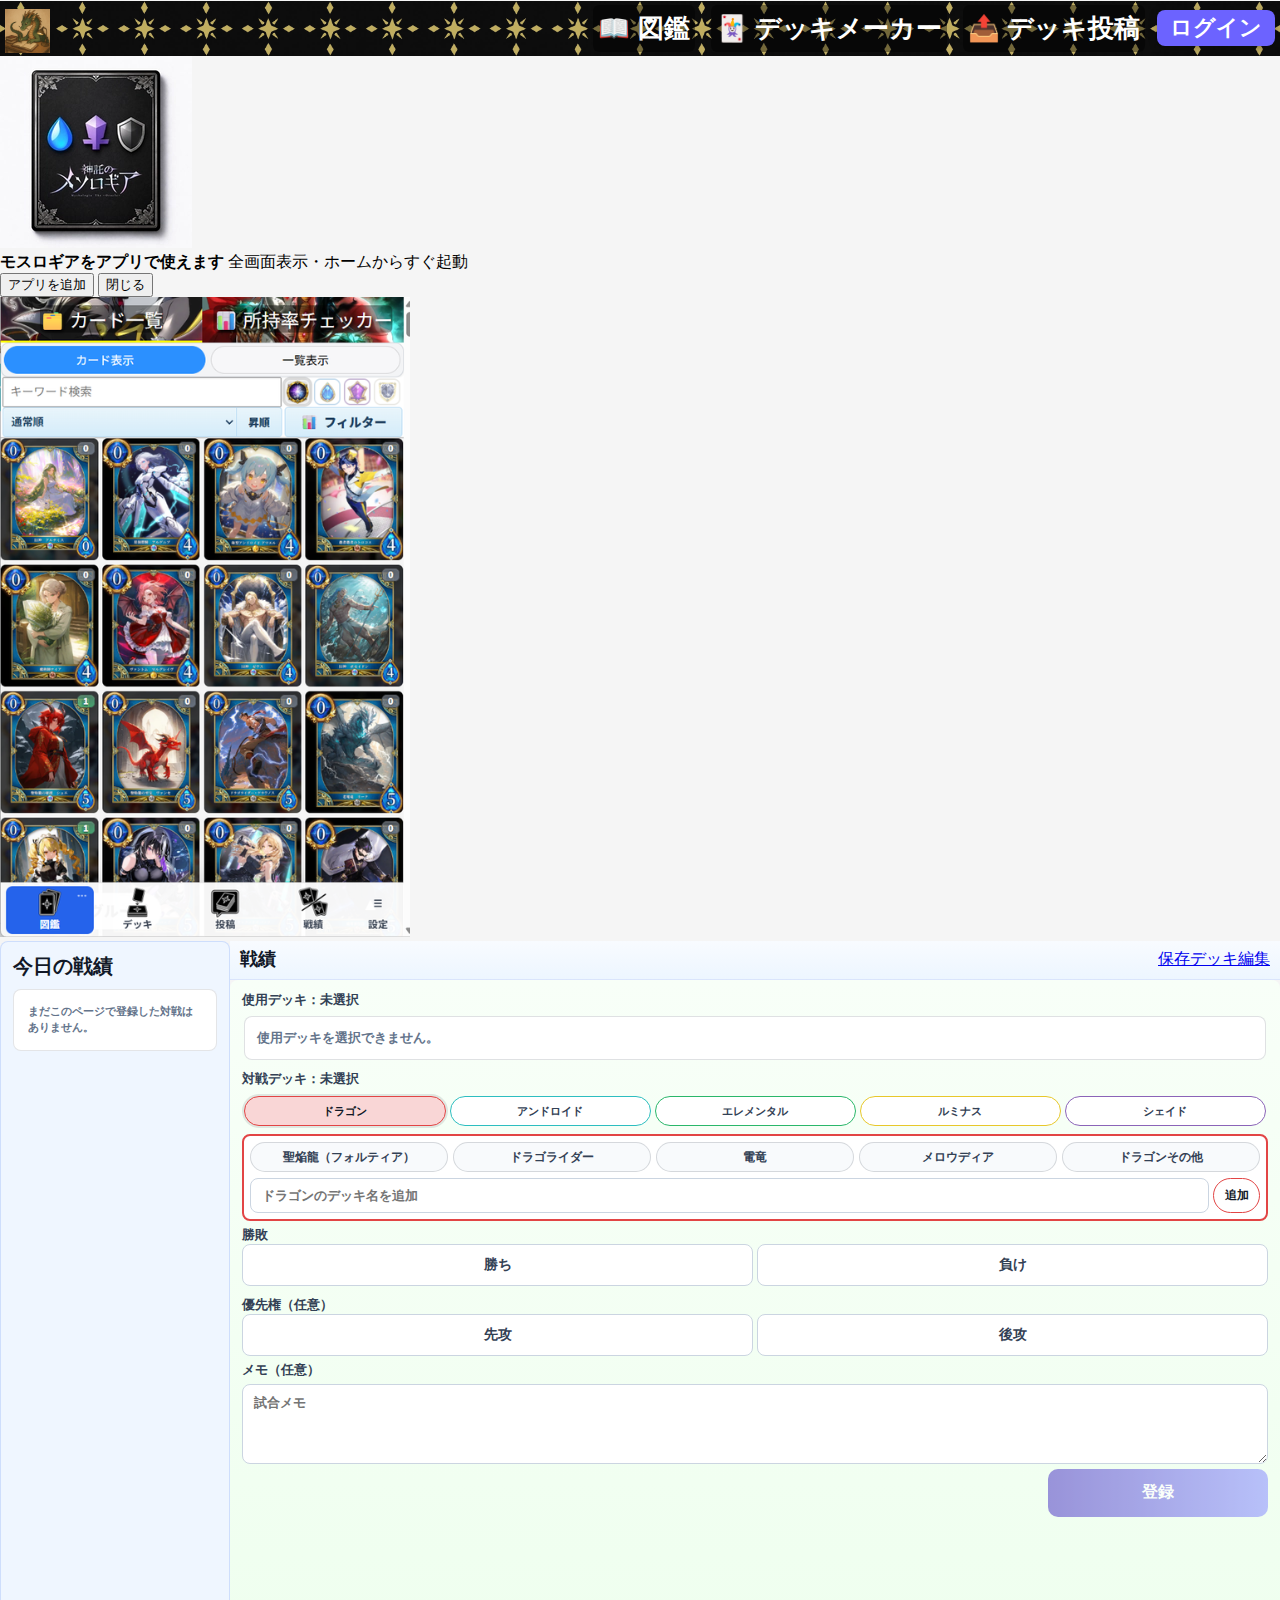
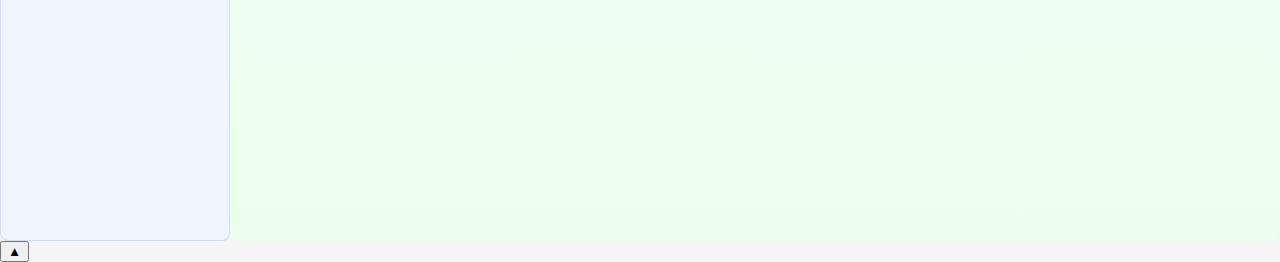
<file: match-results.html>
<!DOCTYPE html>
<html lang="ja">

<head>
    <!-- ===== 基本設定 ===== -->
    <meta charset="UTF-8">
    <meta name="viewport" content="width=device-width, initial-scale=1.0">
    <link rel="icon" href="favicon.ico">
    <link rel="apple-touch-icon" href="img/app-icon.png">
    <link rel="manifest" href="manifest.webmanifest">
    <meta name="theme-color" content="#111827">

    <!-- ===== タイトル ===== -->
    <title>戦績ページ｜モスロギア</title>
    <meta name="description" content="モスロギアの戦績管理ページです。保存デッキごとの戦績と全体戦績を確認できます。">
    <link rel="canonical" href="https://mosurogia.github.io/mesorogia-cards/match-results.html">

    <!-- ===== OGP ===== -->
    <meta property="og:title" content="戦績ページ｜モスロギア">
    <meta property="og:description" content="保存デッキごとの戦績と全体戦績を確認できるページです。">
    <meta property="og:image" content="https://mosurogia.github.io/mesorogia-cards/img/deckmakerogp.jpg">
    <meta property="og:url" content="https://mosurogia.github.io/mesorogia-cards/match-results.html">
    <meta property="og:type" content="website">
    <meta property="og:site_name" content="モスロギア">

    <!-- ===== CSS ===== -->
    <link rel="stylesheet" href="css/common.css">
    <link rel="stylesheet" href="css/common-page124.css">
    <link rel="stylesheet" href="css/common-page24.css">
    <link rel="stylesheet" href="css/page5.css">
</head>

<body>
<header class="main-header">
    <div class="header-logo">
        <img src="img/tatudosi.webp" alt="神託のメソロギア ロゴ">
    </div>
    <nav class="header-nav">
        <a href="cards.html">📖 図鑑</a>
        <a href="deckmaker.html">🃏 デッキメーカー</a>
        <a href="deck-post.html">📤 デッキ投稿</a>
    </nav>
    <div class="header-account" data-header-auth></div>
</header>

<main class="match-results-shell">
    <div class="match-results-layout">
        <aside class="match-results-aside" aria-labelledby="todayMatchListTitle">
            <h2 id="todayMatchListTitle" class="match-section-title">今日の戦績</h2>
            <div id="todayMatchList" class="today-match-list" aria-live="polite"></div>
        </aside>

        <div class="match-results-main">
            <div class="match-page-header">
                <h1 class="match-page-title">戦績</h1>
                <a class="match-saved-deck-edit" href="deckmaker.html#saved-deck">保存デッキ編集</a>
            </div>

            <div class="match-results-tabs view-toggle" role="tablist" aria-label="戦績ページの表示切り替え">
                <button type="button" class="match-results-tab view-btn is-active" id="matchInputTab" role="tab" aria-selected="true" aria-controls="matchInputPanel" data-match-tab="input">対戦入力</button>
                <button type="button" class="match-results-tab view-btn" id="matchHistoryTab" role="tab" aria-selected="false" aria-controls="matchHistoryPanel" data-match-tab="history">戦績</button>
            </div>

            <section class="match-detail-section match-tab-panel is-active" id="matchInputPanel" role="tabpanel" aria-labelledby="matchInputTab" data-match-panel="input">
                <form class="match-entry-form" id="matchEntryForm">
                    <input type="hidden" name="deckId" id="matchEntryDeckId">
                    <input type="hidden" name="playedAt" id="matchEntryPlayedAt">
                    <div class="match-entry-deck-field">
                        <span id="matchEntryDeckLabel" class="match-entry-field-label">使用デッキ：未選択</span>
                        <div id="matchEntryDeckChoices" class="match-entry-deck-choices" role="radiogroup" aria-label="使用デッキ"></div>
                    </div>
                    <div class="match-opponent-field">
                        <span id="matchOpponentLabel" class="match-entry-field-label">対戦デッキ：未選択</span>
                        <input type="hidden" name="opponentDeck" id="matchOpponentDeck">
                        <div id="matchOpponentPicker" class="match-opponent-picker"></div>
                    </div>
                    <div class="match-entry-choice-row">
                        <fieldset class="match-entry-choice">
                            <legend>勝敗</legend>
                            <div class="match-choice-buttons">
                                <label class="match-choice-button">
                                    <input type="radio" name="result" value="win" required>
                                    <span>勝ち</span>
                                </label>
                                <label class="match-choice-button">
                                    <input type="radio" name="result" value="lose" required>
                                    <span>負け</span>
                                </label>
                            </div>
                        </fieldset>
                        <fieldset class="match-entry-choice">
                            <legend>優先権（任意）</legend>
                            <div class="match-choice-buttons">
                                <label class="match-choice-button">
                                    <input type="radio" name="priority" value="self">
                                    <span>先攻</span>
                                </label>
                                <label class="match-choice-button">
                                    <input type="radio" name="priority" value="opponent">
                                    <span>後攻</span>
                                </label>
                            </div>
                        </fieldset>
                    </div>
                    <label class="match-entry-wide">
                        <span>メモ（任意）</span>
                        <textarea name="memo" rows="2" maxlength="200" placeholder="試合メモ"></textarea>
                    </label>
                    <div class="match-entry-actions">
                        <button type="submit" class="btn primary" id="matchEntrySubmit">登録</button>
                    </div>
                </form>
            </section>

            <section class="match-detail-section match-tab-panel" id="matchHistoryPanel" role="tabpanel" aria-labelledby="matchHistoryTab" data-match-panel="history" hidden>
                <div class="match-entry-deck-field match-history-deck-field" id="matchHistoryTitle">
                    <div id="matchHistoryDeckChoices" class="match-entry-deck-choices" role="radiogroup" aria-label="戦績の表示デッキ"></div>
                </div>
                <div id="matchSummary"></div>
                <div id="matchHistoryBody" aria-live="polite"></div>
            </section>
        </div>
    </div>
</main>

<!-- ▼ ログイン / 新規登録 モーダル -->
<div class="account-modal" id="authLoginModal" style="display:none;">
    <div class="modal-content" role="dialog" aria-modal="true" aria-labelledby="authLoginModalTitle">
        <div class="account-modal-head">
            <h3 id="authLoginModalTitle">ログイン / 新規登録</h3>
            <button type="button" class="account-close" data-close="authLoginModal" aria-label="閉じる">×</button>
        </div>

        <div class="account-modal-body">
            <div class="auth-stack">
                <!-- ▼ 非ログイン時に表示 -->
                <form id="auth-login-form" class="auth-login-form">
                    <div class="poster-line" style="margin-top:6px;">
                        <input id="auth-username" name="username" type="text" placeholder="ログインID" autocomplete="username"
                            autocapitalize="none" autocorrect="off" spellcheck="false">
                    </div>

                    <div class="poster-line">
                        <input id="auth-password" name="current-password" type="password" placeholder="パスワード"
                            autocomplete="current-password" autocapitalize="off" autocorrect="off" spellcheck="false">
                        <button type="button" id="auth-pass-toggle" class="btn ghost">表示</button>
                    </div>

                    <!-- ▼ 新規登録用の確認パスワード欄 -->
                    <div class="poster-line">
                        <input id="auth-password-confirm" name="new-password-confirm" type="password" placeholder="パスワード（確認用・新規登録時のみ）"
                            autocomplete="new-password" autocapitalize="off" autocorrect="off" spellcheck="false">
                    </div>

                    <div class="auth-buttons">
                        <button class="btn primary" type="button" id="auth-signup-btn">新規登録</button>
                        <button class="btn primary" type="submit" id="auth-login-btn-submit">ログイン</button>
                    </div>

                    <button type="button" class="auth-forgot-link" id="auth-forgot-password">
                        パスワードを忘れた場合
                    </button>

                    <p id="auth-inline-status" class="auth-inline-status" aria-live="polite" style="margin:.5rem 0 0; font-size:.9rem;"></p>
                </form>

                <!-- ▼ ログイン中に表示 -->
                <div id="auth-logged-in" class="auth-logged-in" style="display:none;">
                    <p style="margin:0;">ログイン中です。</p>
                </div>
            </div>
        </div>
    </div>
</div>

<!-- ▼ アカウントデータ モーダル -->
<div class="account-modal" id="accountDataModal" style="display:none;">
    <form id="account-data-form" class="modal-content" role="dialog" aria-modal="true" aria-labelledby="accountModalTitle">
        <div class="account-modal-head">
            <h3 id="accountModalTitle">アカウントデータ変更</h3>
            <button type="button" class="account-close" data-close="accountDataModal" aria-label="閉じる">×</button>
        </div>

        <div class="account-modal-body">
            <div class="account-field">
                <label>新しいログイン名</label>
                <input id="acct-login-name" name="new-username" type="text" autocomplete="username" placeholder="新しいログイン名を入力">
            </div>

            <div class="account-field">
                <label>新しいパスワード</label>
                <div class="account-pass-row">
                    <input id="acct-password" name="new-password" type="password" autocomplete="new-password" placeholder="※4文字以上">
                    <button type="button" class="btn ghost" id="acct-pass-toggle">表示</button>
                </div>
                <small class="account-hint">※ 保存時に現在のパスワード確認を行います</small>
            </div>

            <div class="account-field">
                <label>投稿者名</label>
                <input id="acct-poster-name" name="poster-name" type="text" autocomplete="nickname" placeholder="投稿に表示する名前（任意）">
            </div>

            <div class="account-field">
                <label>Xアカウント</label>
                <div class="X-info">
                    <input id="acct-x" name="poster-x" type="text" inputmode="verbatim" placeholder="（@なし可）">
                    <button type="button" class="x-link-btn" id="acct-x-open" title="Xプロフィールを開く">X を確認</button>
                </div>
            </div>

            <div class="account-note">
                ※ 投稿者名・Xアカウントを登録すると、次回以降のログイン時に自動入力されます。
            </div>
        </div>

        <div class="account-modal-footer">
            <button type="button" class="btn ghost" data-close="accountDataModal">キャンセル</button>
            <button type="submit" class="btn danger" id="acct-save-btn" disabled>保存</button>
        </div>
    </form>
</div>

<!-- ▼ パスワード保存用の隠しログインフォーム -->
<form id="auth-login-save" method="get" action="" target="auth-login-save-frame" autocomplete="on"
    style="position:absolute; left:-9999px; top:-9999px; width:1px; height:1px; overflow:hidden; opacity:0; pointer-events:none;">
    <input type="text" name="username" autocomplete="username">
    <input type="password" name="password" autocomplete="current-password">
</form>
<iframe name="auth-login-save-frame" title="password-save-frame" style="display:none;"></iframe>

<!-- スクリプト群 -->
<script src="js/common/core/defs.js"></script>
<script src="js/common/core/app-helpers.js"></script>
<script src="js/common/storage/deck-saved-store.js"></script>
<script src="js/common/account/auth-core.js"></script>
<script src="js/common/account/auth-ui.js"></script>
<script src="js/common/account/account.js"></script>
<script src="js/common/account/account-app-data-sync.js"></script>
<script src="js/common/account/account-match-results.js"></script>
<script src="js/common/account/header-auth.js"></script>
<script src="js/pages/match-results/match-results.js"></script>
<script src="js/common/pwa/install-ui.js"></script>
<script src="js/common/pwa/register.js"></script>
</body>
</html>
</file>
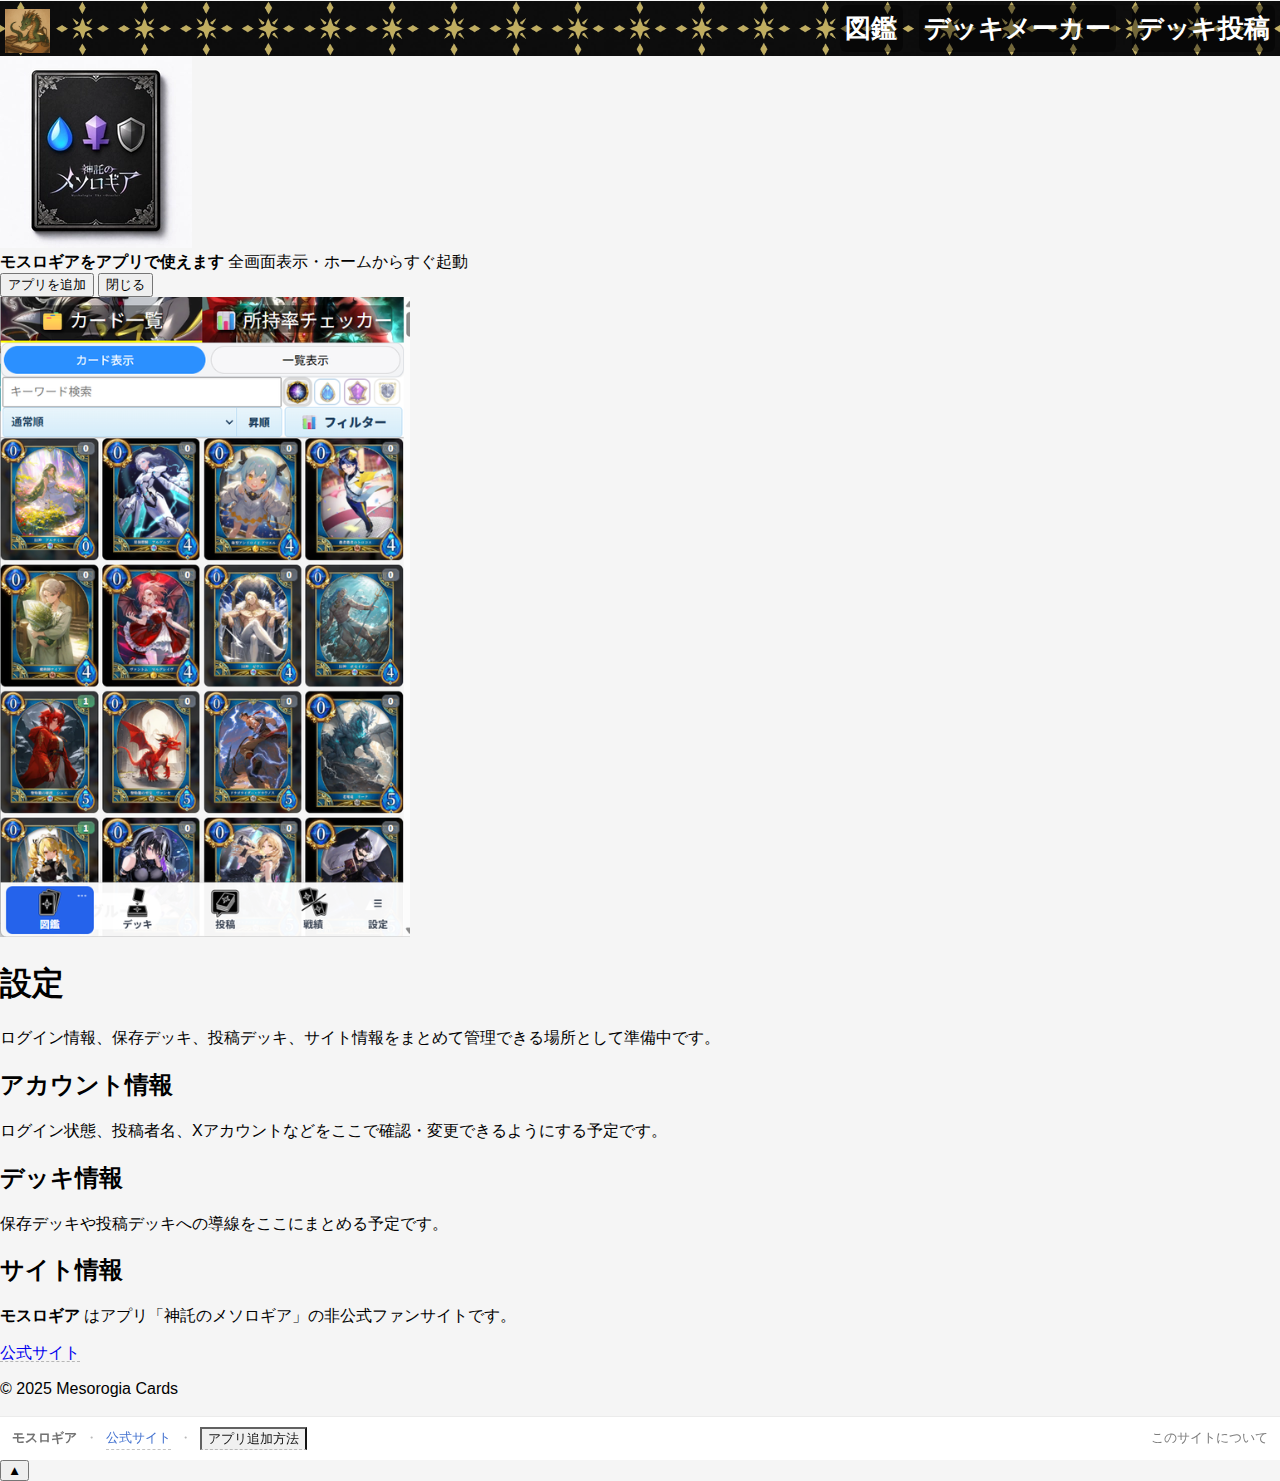
<file: settings.html>
<!DOCTYPE html>
<html lang="ja">

<head>
    <meta charset="utf-8">
    <meta name="viewport" content="width=device-width, initial-scale=1.0">
    <link rel="icon" href="favicon.ico">
    <link rel="apple-touch-icon" href="img/app-icon.png">
    <link rel="manifest" href="manifest.webmanifest">
    <meta name="theme-color" content="#111827">
    <title>設定｜モスロギア</title>
    <meta name="description" content="モスロギアの設定ページです。ログイン情報、デッキ情報、サイト情報をまとめて管理するページとして準備中です。">
    <link rel="stylesheet" href="css/common.css">
    <link rel="stylesheet" href="css/common-page124.css">
    <link rel="stylesheet" href="css/common-page24.css">
</head>

<body>
<header class="main-header">
    <div class="header-logo">
        <img src="img/tatudosi.webp" alt="神託のメソロギア ロゴ">
    </div>
    <nav class="header-nav">
        <a href="cards.html">図鑑</a>
        <a href="deckmaker.html">デッキメーカー</a>
        <a href="deck-post.html">デッキ投稿</a>
    </nav>
</header>

<main class="settings-shell">
    <section class="settings-hero" aria-labelledby="settings-title">
        <h1 id="settings-title">設定</h1>
        <p>ログイン情報、保存デッキ、投稿デッキ、サイト情報をまとめて管理できる場所として準備中です。</p>
    </section>

    <section class="settings-section" aria-labelledby="settings-account-title">
        <h2 id="settings-account-title">アカウント情報</h2>
        <p>ログイン状態、投稿者名、Xアカウントなどをここで確認・変更できるようにする予定です。</p>
    </section>

    <section class="settings-section" aria-labelledby="settings-deck-title">
        <h2 id="settings-deck-title">デッキ情報</h2>
        <p>保存デッキや投稿デッキへの導線をここにまとめる予定です。</p>
    </section>

    <section class="settings-section" aria-labelledby="settings-site-title">
        <h2 id="settings-site-title">サイト情報</h2>
        <p><strong>モスロギア</strong> はアプリ「神託のメソロギア」の非公式ファンサイトです。</p>
        <p><a class="footer-link" href="https://mythologiatheoracle.com/" target="_blank" rel="noopener noreferrer">公式サイト</a></p>
        <p>© 2025 Mesorogia Cards</p>
    </section>
</main>

<footer class="site-footer" role="contentinfo">
    <div class="footer-mini">
        <div class="footer-mini-left">
            <span class="footer-brand">モスロギア</span>
            <span class="footer-sep">・</span>
            <a class="footer-link" href="https://mythologiatheoracle.com/" target="_blank" rel="noopener noreferrer">公式サイト</a>
        </div>
        <details class="footer-details">
            <summary class="footer-more">このサイトについて</summary>
            <div class="footer-detail-body">
                <p><strong>モスロギア</strong> はアプリ「神託のメソロギア」の非公式ファンサイトです。</p>
                <div class="footer-copy">© 2025 Mesorogia Cards</div>
            </div>
        </details>
    </div>
</footer>

<script src="js/common/pwa/install-ui.js"></script>
<script src="js/common/pwa/register.js"></script>
</body>
</html>
</file>
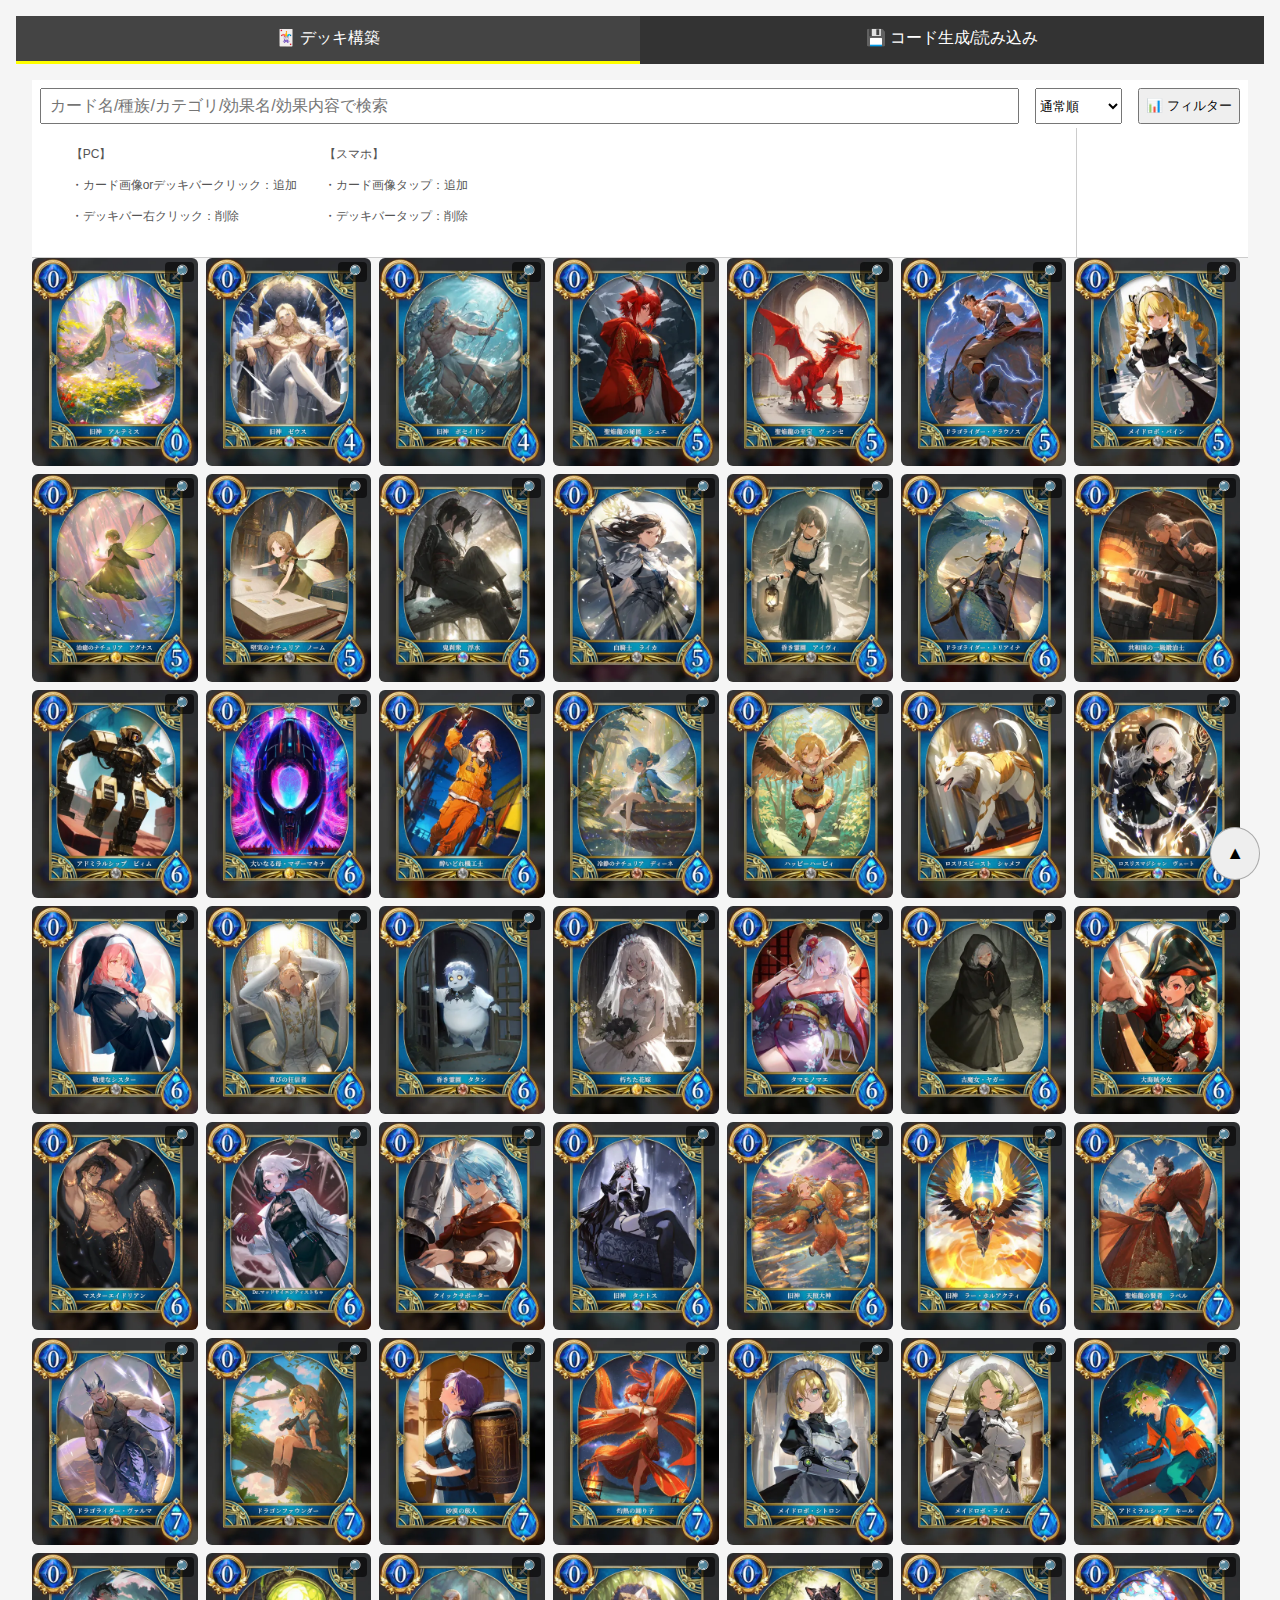
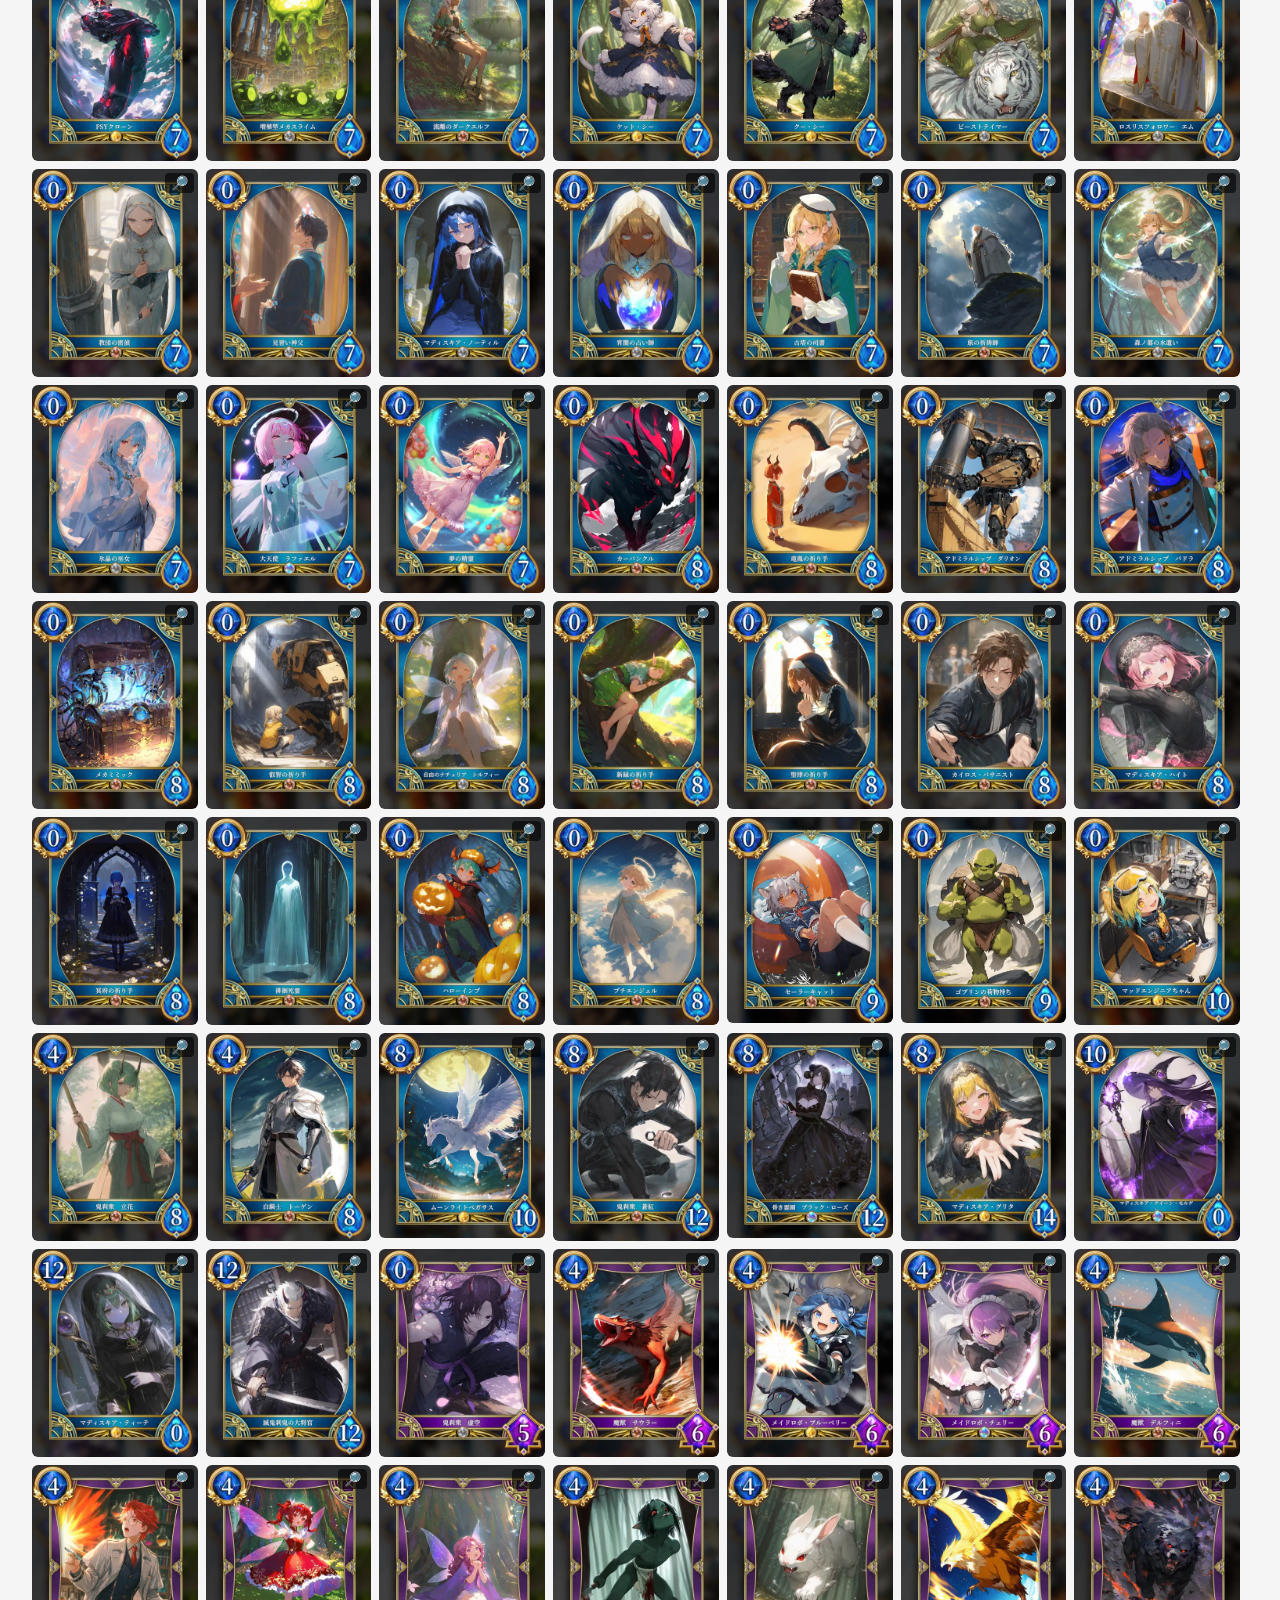
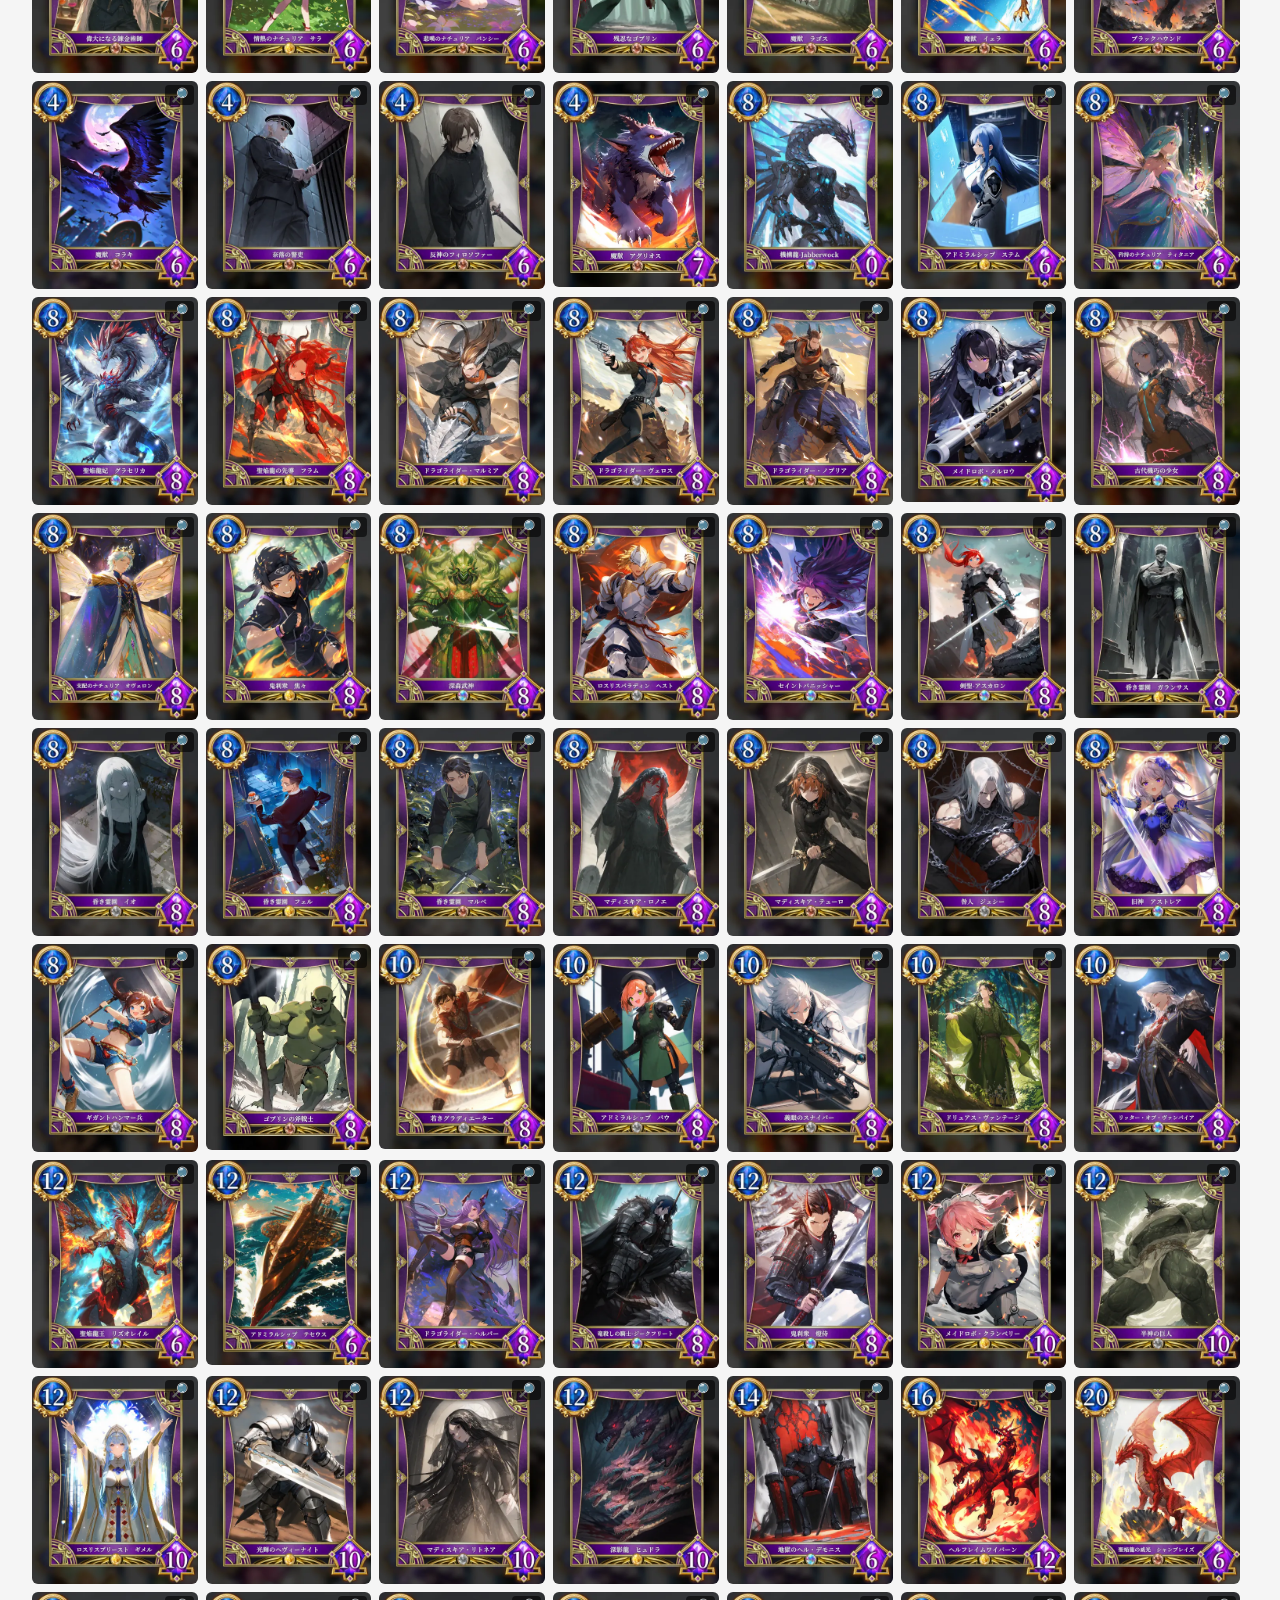
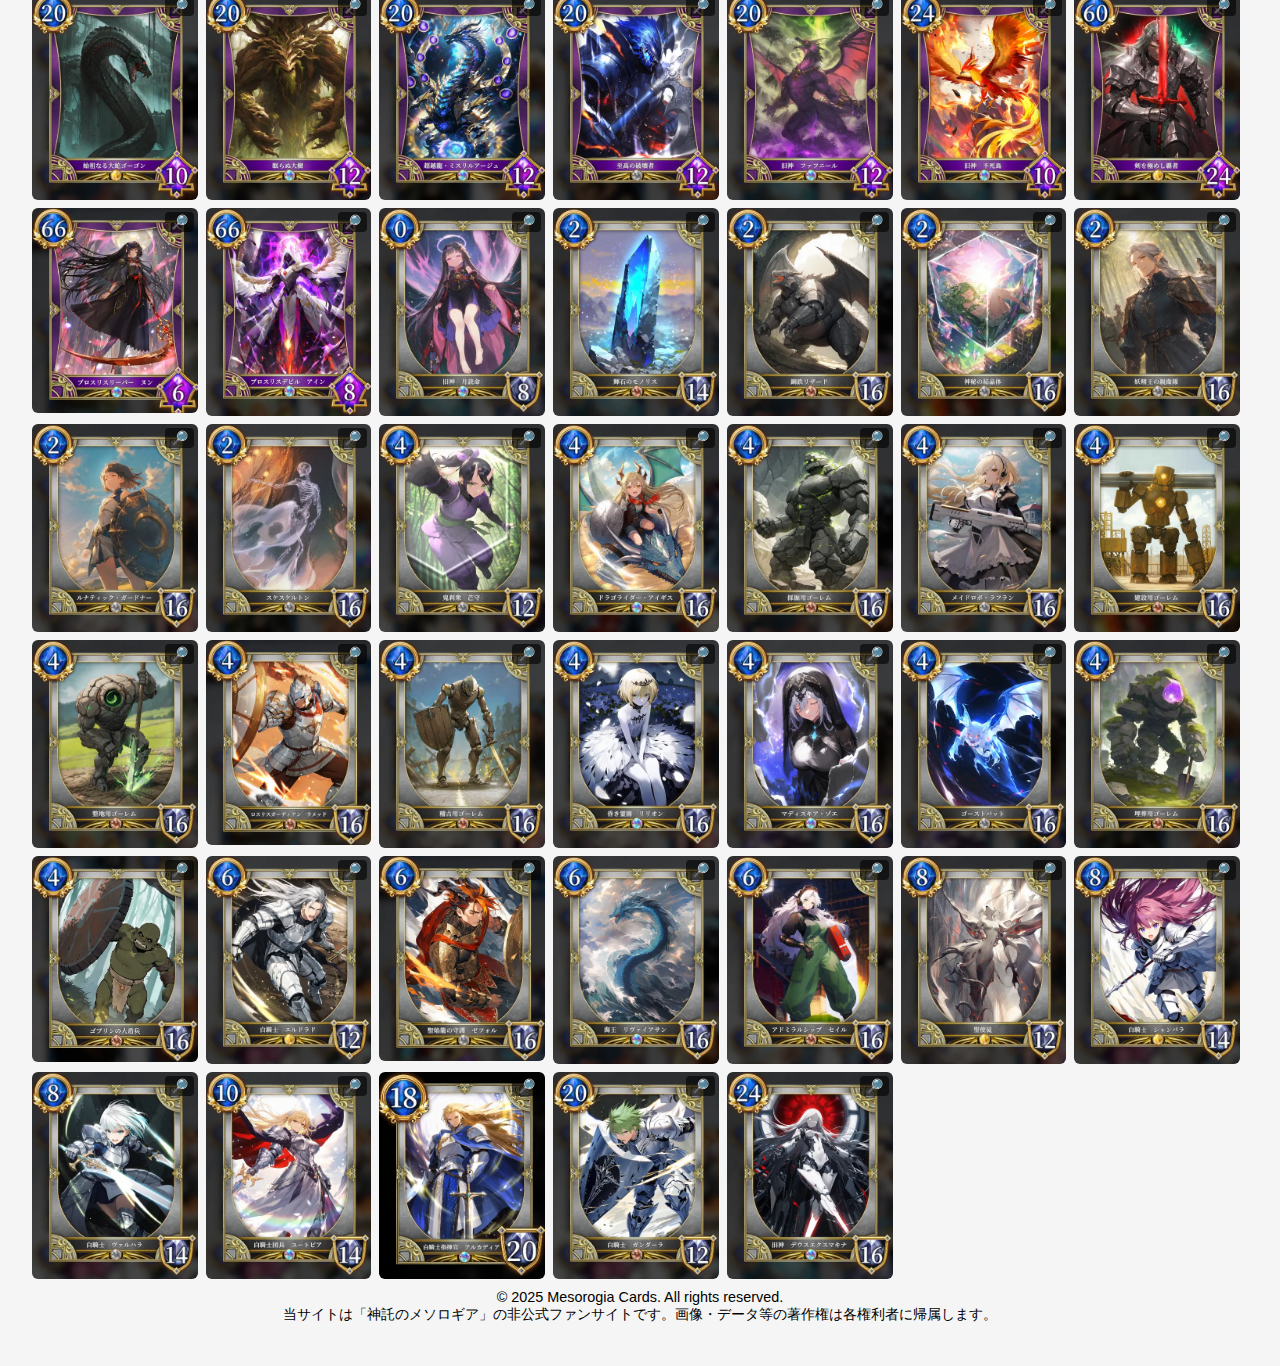
<file: デッキメーカー_読み込みページ.html>
<!DOCTYPE html>

<html lang="ja">
<head>
<meta charset="utf-8"/>
<title>神託のメソロギアカードデッキメーカー</title>
<link href="favicon.ico" rel="icon" type="image/png"/>
<style>

    body {
      margin: 0;
      padding: 1rem;
      font-family: sans-serif;
      background: #f5f5f5;
    }
    .tab-bar {
      display: flex;
      background: #333;
      color: white;
    }
    .tab {
      flex: 1;
      padding: 12px;
      text-align: center;
      cursor: pointer;
      border-bottom: 3px solid transparent;
    }
    .tab.active {
      border-bottom: 3px solid yellow;
      background: #444;
    }
    .tab-content {
      display: none;
      padding: 16px;
    }
    .tab-content.active {
      display: block;
    }
    .fixed-top-bar{
      position: sticky;
      top: 0px;
      background: #fff;
      z-index: 100;
      border-bottom: 1px solid #ccc;
    }
    .search-bar{
      display: flex;
      gap: 1rem;
      padding: 8px 8px 4px 8px;
    }

    .deck-card {
      width: 100px;
      background: #ccc;
      border: 2px solid #666;
      position: relative;
      flex-shrink: 0;
      box-sizing: border-box;
      border-radius: 6px;
    }
    .deck-card img {
      width: 100%;
      display: block;
    }
    .count-badge {
      position: absolute;
      top: 2px;
      right: 4px;
      background: #222;
      color: #fff;
      font-size: 15px;
      border-radius: 20px;
      padding: 1px 8px;
    }
    .deck-bar-wrapper {
  display: flex;
  overflow: hidden;
}

.deck-bar-scroll {
  overflow-x: auto;
  flex: 1;
}

.deck-bar-top {
      padding: 0px 8px;
      display: flex;
      gap: 4px;
    }

.deck-summary {
  width: 155px;
  text-align: right;
  white-space: pre-line;
  font-size: 14px;
  line-height: 1.4;
  background: #fff;
  border-left: 1px solid #ccc;
  padding: 8px;
  flex-shrink: 0; /* 🔑 固定幅として右に居座る */
}
.deck-help {
  display: flex;
  font-size: 12px;
  color: #555;
  padding: 4px;
  border-radius: 6px;
  white-space: pre-wrap;
}
input[type="text"] {
  font-size: 16px;
  padding: 6px 12px;
  height: 36px;
}
    .grid {
      display: flex;
      flex-wrap: wrap;
      gap: 8px;
    }
    .card {
      width: calc(100% / 7 - 8px);
      box-sizing: border-box;
      cursor: pointer;
      position: relative;
    }
    .card img {
      width: 100%;     /* グリッドセルの幅に合わせる */
      height: auto;    /* アスペクト比を維持 */
      display: block;  /* 余白をなくす */
      border-radius: 6px;
    }

.card.grayscale img {
  filter: grayscale(100%);
  opacity: 0.5;
}

    .zoom-btn {
      position: absolute;
      top: 4px;
      right: 4px;
      background: rgba(0,0,0,0.6);
      color: white;
      font-size: 14px;
      border-radius: 4px;
      padding: 2px 6px;
      cursor: pointer;
  z-index: 10;
  pointer-events: auto;

}

    .card.grayscale .zoom-btn {
  pointer-events: auto; /* ← 🔎を有効に */
  z-index: 10;
  pointer-events: auto;

}
    @media (max-width: 1024px) {
      .card { width: calc(100% / 5 - 8px); }
    }
    @media (max-width: 768px) {
      .card { width: calc(100% / 4 - 8px); }
    }
    .modal {
  display: none;
  position: fixed;
  top: 0;
  left: 0;
  width: 100%;
  height: 100%;
  background: rgba(0, 0, 0, 0.5);
  z-index: 1200;
  justify-content: center;
  align-items: center;
}

.modal-content {
  background: #fff;
  padding: 20px;
  border-radius: 10px;
  max-width: 950px;
  width: 90%;
  max-height: 100%;
  overflow-y: auto;
  position: relative;
}
.filter-btn {
  margin: 4px 0px;
}

    .filter-btn.selected {
      background-color: #333;
      color: white;
    }
    .filter-group {
      display: flex;
      flex-wrap: wrap;
      gap: 0.5rem;
    }
#filterModal {
  display: none;
  flex-direction: column;
  max-height: 90vh;
  overflow-y: auto;
}
#scrollTopFixed {
  position: fixed;
  bottom: 20px;
  right: 20px;
  padding: 15px;
  font-size: 18px;
  background-color: #eee;
  border-radius: 50%;
  border: 1px solid #aaa;
  cursor: pointer;
  z-index: 9999;
}
/* カード詳細の基本スタイル */
.card-detail {
  display: none;
  width: 100%;
  padding: 1rem;
  border-radius: 6px;
  margin: 0.5rem 0;
  box-sizing: border-box;
}

/* ===== タイプ別背景色 ===== */
.type-アタッカー {
  background: rgba(125, 91, 155, 0.5);  /* 紫 */
}
.type-チャージャー {
  background: rgba(119, 170, 212, 0.5);  /* 水色 */
}
.type-ブロッカー {
  background: rgba(214, 212, 204, 0.5);  /* 灰色 */
}

/* ===== 種族別枠線色 ===== */
.race-ドラゴン {
  border: 6px solid rgb(200, 40, 40);
}
.race-アンドロイド {
  border: 6px solid rgb(40, 200, 200);
}
.race-エレメンタル {
  border: 6px solid rgb(40, 180, 90);
}
.race-ルミナス {
  border: 6px solid rgb(240, 200, 40);
}
.race-シェイド {
  border: 6px solid rgb(150, 100, 180);
}
.race-イノセント {
  border: 6px solid silver;
}
.race-旧神 {
  border: 6px solid;
  border-image: linear-gradient(
    90deg,
    rgba(255, 255, 255, 0.6),
    rgba(255, 215, 140, 0.8),
    rgba(180, 255, 255, 0.7),
    rgba(220, 180, 255, 0.7),
    rgba(255, 255, 255, 0.6)
  ) 1;
}

/* ===== 補足表示用 ===== */
.card-name {
  font-weight: bold;
  font-size: 1.1em;
  margin-bottom: 0.3em;
}

.card-meta {
  font-size: 0.9em;
  color: #333;
  margin-bottom: 0.5em;
}

.card-effect {
  font-size: 0.95em;
  line-height: 1.5;
}


.used-label {
  position: absolute;
  top: 50%;
  left: 50%;
  transform: translate(-50%, -50%);
  background: rgba(0, 0, 0, 0.6);
  color: white;
  padding: 4px 10px;
  font-weight: bold;
  font-size: 14px;
  text-align: center;
  z-index: 5;
}

#deck-layout {
  display: flex;
  flex-direction: column;
  gap: 1rem;
}

.deck-section {
  background: #fff;
  padding: 1rem;
  border: 1px solid #ccc;
  border-radius: 6px;
}

#deck-card-list {
  display: grid;
  grid-template-columns: repeat(5, 1fr); /* 横5列 */
  gap: 8px; /* カード間の隙間 */
  padding: 8px;

}
#deck-card-list img{
  width: 100%;
  display: block;
}
.deck-entry {
  position: relative;
  width: 100%;
  aspect-ratio: 3 / 4;
  box-sizing: border-box;
  cursor: pointer;
}

.deck-entry img {
  width: 100%;
  height: auto;
  display: block;
  border-radius: 6px;
}

@media (min-width: 768px) {
  #deck-layout {
    flex-direction: row;
  }
  #deck-card-list,
  #deck-info {
    flex: 1;
  }
}
</style>
</head>
<body>

  <div class="tab-bar">
    <div class="tab active" onclick="switchTab('build')">🃏 デッキ構築</div>
    <div class="tab" onclick="switchTab('edit')">💾 コード生成/読み込み</div>
  </div>
  <div class="tab-content active" id="build">


<!--メニューバー＆デッキバー上部固定用-->
<div class="fixed-top-bar">
<!--メニューバー-->
<div class="search-bar">
<input id="keyword" oninput="filterByKeyword()" placeholder="カード名/種族/カテゴリ/効果名/効果内容で検索" style="flex: 1; padding: 0.5rem; font-size: 1rem; box-sizing: border-box;" type="text"/>
<select id="sort-select">
<option value="default">通常順</option>
<option value="cost-asc">コスト昇順</option>
<option value="cost-desc">コスト降順</option>
<option value="power-asc">パワー昇順</option>
<option value="power-desc">パワー降順</option>
</select>
<button onclick="openFilterModal()">📊 フィルター</button>
</div>

<!--フィルターモーダル-->
<div class="modal" id="filterModal">
<div class="modal-content">
<div id="main-filters">
<div>
<strong>種族</strong>
<div class="filter-group" data-key="種族">
<button class="filter-btn" data-value="ドラゴン" type="button">ドラゴン</button>
<button class="filter-btn" data-value="アンドロイド" type="button">アンドロイド</button>
<button class="filter-btn" data-value="エレメンタル" type="button">エレメンタル</button>
<button class="filter-btn" data-value="ルミナス" type="button">ルミナス</button>
<button class="filter-btn" data-value="シェイド" type="button">シェイド</button>
<button class="filter-btn" data-value="イノセント" type="button">イノセント</button>
<button class="filter-btn" data-value="旧神" type="button">旧神</button>
</div>
</div>
<div>
<strong>カテゴリ</strong>
<div class="filter-group" data-key="カテゴリ">
<button class="filter-btn" data-value="聖焔龍（フォルティア）" type="button">聖焔龍（フォルティア）</button>
<button class="filter-btn" data-value="ドラゴライダー" type="button">ドラゴライダー</button>
<button class="filter-btn" data-value="メイドロボ" type="button">メイドロボ</button>
<button class="filter-btn" data-value="アドミラルシップ" type="button">アドミラルシップ</button>
<button class="filter-btn" data-value="ナチュリア" type="button">ナチュリア</button>
<button class="filter-btn" data-value="鬼刹（きせつ）" type="button">鬼刹（きせつ）</button>
<button class="filter-btn" data-value="ロスリス" type="button">ロスリス</button>
<button class="filter-btn" data-value="白騎士" type="button">白騎士</button>
<button class="filter-btn" data-value="昏き霊園" type="button">昏き霊園</button>
<button class="filter-btn" data-value="マディスキア" type="button">マディスキア</button>
<button class="filter-btn" data-value="ノーカテゴリ" type="button">ノーカテゴリ</button>
</div>
</div>
<div>
<strong>タイプ</strong>
<div class="filter-group" data-key="タイプ">
<button class="filter-btn" data-value="チャージャー" type="button">チャージャー</button>
<button class="filter-btn" data-value="アタッカー" type="button">アタッカー</button>
<button class="filter-btn" data-value="ブロッカー" type="button">ブロッカー</button>
</div>
</div>
<div>
<strong>レアリティ</strong>
<div class="filter-group" data-key="レアリティ">
<button class="filter-btn" data-value="レジェンド" type="button">レジェンド</button>
<button class="filter-btn" data-value="ゴールド" type="button">ゴールド</button>
<button class="filter-btn" data-value="シルバー" type="button">シルバー</button>
<button class="filter-btn" data-value="ブロンズ" type="button">ブロンズ</button>
</div>
</div>
<br/><strong>コスト：</strong>
<select id="cost-min">
<option value="">下限なし</option>
<option value="0">0</option>
<option value="2">2</option>
<option value="4">4</option>
<option value="6">6</option>
<option value="8">8</option>
<option value="10">10</option>
<option value="12">12</option>
<option value="14">14</option>
<option value="16">16</option>
<option value="20">20</option>
<option value="24">24</option>
<option value="60">60</option>
<option value="66">66</option>
</select>
<select id="cost-max">
<option value="">上限なし</option>
<option value="0">0</option>
<option value="2">2</option>
<option value="4">4</option>
<option value="6">6</option>
<option value="8">8</option>
<option value="10">10</option>
<option value="12">12</option>
<option value="14">14</option>
<option value="16">16</option>
<option value="20">20</option>
<option value="24">24</option>
<option value="60">60</option>
<option value="66">66</option>
</select>
<br/><strong>パワー：</strong>
<select id="power-min">
<option value="">下限なし</option>
<option value="0">0</option>
<option value="4">4</option>
<option value="5">5</option>
<option value="6">6</option>
<option value="7">7</option>
<option value="8">8</option>
<option value="9">9</option>
<option value="10">10</option>
<option value="12">12</option>
<option value="14">14</option>
<option value="16">16</option>
<option value="20">20</option>
<option value="24">24</option>
</select>
<select id="power-max">
<option value="">上限なし</option>
<option value="0">0</option>
<option value="4">4</option>
<option value="5">5</option>
<option value="6">6</option>
<option value="7">7</option>
<option value="8">8</option>
<option value="9">9</option>
<option value="10">10</option>
<option value="12">12</option>
<option value="14">14</option>
<option value="16">16</option>
<option value="20">20</option>
<option value="24">24</option>
</select>
</div>
<div>
<button onclick="toggleDetailFilters()">詳細フィルター開閉</button>
<div id="detail-filters" style="display: none;">
<!-- パック名 -->
<div class="filter-group" data-key="パック名">
<div class="filter-label">パック名</div>
<button class="filter-btn" data-value="Awaking The Oracle「神託者の覚醒」">Awaking The Oracle「神託者の覚醒」</button>
</div>
<!-- 効果名 -->
<div class="filter-group" data-key="効果名">
<div class="filter-label">効果名</div>
<button class="filter-btn" data-value="■召喚時■">■召喚時■</button>
<button class="filter-btn" data-value="■手札発動■">■手札発動■</button>
<button class="filter-btn" data-value="■攻撃成功時■">■攻撃成功時■</button>
<button class="filter-btn" data-value="■防御成功時■">■防御成功時■</button>
<button class="filter-btn" data-value="■戦場発動■">■戦場発動■</button>
<button class="filter-btn" data-value="■特性■">■特性■</button>
</div>
<!-- BP要素（単一選択） -->
<div class="filter-group" data-key="BP要素">
<div class="filter-label">BP要素</div>
<button class="filter-btn" data-value="BPあり">あり</button>
<button class="filter-btn" data-value="BPなし">なし</button>
</div>
<!-- フィールド関係 -->
<div class="filter-group" data-key="フィールド">
<div class="filter-label">フィールド</div>
<button class="filter-btn" data-value="ドラゴンフィールド">ドラゴンフィールド</button>
<button class="filter-btn" data-value="アンドロイドフィールド">アンドロイドフィールド</button>
<button class="filter-btn" data-value="エレメンタルフィールド">エレメンタルフィールド</button>
<button class="filter-btn" data-value="ルミナスフィールド">ルミナスフィールド</button>
<button class="filter-btn" data-value="シェイドフィールド">シェイドフィールド</button>
<button class="filter-btn" data-value="フィールドリセット">フィールドリセット</button>
<button class="filter-btn" data-value="フィールド関係なし">関係なし</button>
</div>
<!-- 特殊能力 -->
<div class="filter-group" data-key="特殊効果">
<div class="filter-label">特殊効果</div>
<button class="filter-btn" data-value="燃焼">燃焼</button>
<button class="filter-btn" data-value="拘束">拘束</button>
<button class="filter-btn" data-value="沈黙">沈黙</button>
<button class="filter-btn" data-value="特殊効果未所持">なし</button>
</div>
<!-- その他条件（詳細フィルター） -->
<div class="filter-group-group" id="extra-conditions">
<div class="filter-section-title">その他条件</div>
<!-- 破壊効果 -->
<div class="filter-group" data-key="破壊">
<button class="filter-btn" data-value="破壊あり">破壊</button>
</div>
<!-- 今後追加予定 -->
</div>
</div>
</div>
<div id="detail-filters" style="display: none; margin-top: 1rem;"></div>
<div style="margin-top: 1rem;">
<button id="applyFilterBtn">この条件で絞り込む</button>
<button onclick="resetFilters()">リセット</button>
</div>
</div>
</div>

<!--デッキバー-->
<!-- 🔽 デッキバー全体のラッパーを追加 -->
<div class="deck-bar-wrapper">
  <div class="deck-bar-scroll">
    <div class="deck-bar-top" id="deckBarTop">
      <div class="deck-help" id="deckHelp">
        <div>
        【PC】<br>
        ・カード画像orデッキバークリック：追加<br>
        ・デッキバー右クリック：削除<br>
        </div>
        <div>
        【スマホ】<br>
        ・カード画像タップ：追加<br>
        ・デッキバータップ：削除
        </div>
      </div>
      <!-- JSでカードが並ぶ -->
    </div>
  </div>

  <!-- 🔽 ミニ情報を分離して固定 -->
  <div class="deck-summary" id="deck-summary">
    <!-- デッキ情報はJSで自動更新 -->
  </div>
</div>

</div>



<button id="scrollTopFixed" onclick="scrollToTop()">▲</button>

<div class="grid" id="grid">
<div class="card" data-bp="BPあり" data-category="聖焔龍（フォルティア）" data-cd="10001" data-cost="12" data-destroy="破壊なし" data-effectname="■召喚時■" data-field="フィールド関係なし" data-pack="Awaking The Oracle「神託者の覚醒」" data-power="6" data-race="ドラゴン" data-rarity="レジェンド" data-skill="特殊効果未所持" data-type="アタッカー" onclick="expandCard(this);"><div class="zoom-btn" onclick="handleZoomClick(event, this)">🔎</div>
<img alt="聖焔龍王 リズオレイル" loading="lazy" onclick="event.stopPropagation(); addCard('10001');" src="img/10001.webp"/>
</div>
<div class="card" data-bp="BPあり" data-category="聖焔龍（フォルティア）" data-cd="10002" data-cost="8" data-destroy="破壊あり" data-effectname="■攻撃成功時■" data-field="フィールド関係なし" data-pack="Awaking The Oracle「神託者の覚醒」" data-power="8" data-race="ドラゴン" data-rarity="ゴールド" data-skill="特殊効果未所持" data-type="アタッカー" onclick="expandCard(this);"><div class="zoom-btn" onclick="handleZoomClick(event, this)">🔎</div>
<img alt="聖焔龍妃 グラセリカ" loading="lazy" onclick="event.stopPropagation(); addCard('10002');" src="img/10002.webp"/>
</div>
<div class="card" data-bp="BPあり" data-category="聖焔龍（フォルティア）" data-cd="10003" data-cost="8" data-destroy="破壊なし" data-effectname="■攻撃成功時■" data-field="フィールド関係なし" data-pack="Awaking The Oracle「神託者の覚醒」" data-power="8" data-race="ドラゴン" data-rarity="ゴールド" data-skill="特殊効果未所持" data-type="アタッカー" onclick="expandCard(this);"><div class="zoom-btn" onclick="handleZoomClick(event, this)">🔎</div>
<img alt="聖焔龍の先導 フラム" loading="lazy" onclick="event.stopPropagation(); addCard('10003');" src="img/10003.webp"/>
</div>
<div class="card" data-bp="BPなし" data-category="聖焔龍（フォルティア）" data-cd="10004" data-cost="20" data-destroy="破壊なし" data-effectname="■手札発動■" data-field="フィールド関係なし" data-pack="Awaking The Oracle「神託者の覚醒」" data-power="6" data-race="ドラゴン" data-rarity="ブロンズ" data-skill="特殊効果未所持" data-type="アタッカー" onclick="expandCard(this);"><div class="zoom-btn" onclick="handleZoomClick(event, this)">🔎</div>
<img alt="聖焔龍の威光 シャンブレイズ" loading="lazy" onclick="event.stopPropagation(); addCard('10004');" src="img/10004.webp"/>
</div>
<div class="card" data-bp="BPあり" data-category="聖焔龍（フォルティア）" data-cd="10005" data-cost="0" data-destroy="破壊なし" data-effectname="■召喚時■" data-field="フィールド関係なし" data-pack="Awaking The Oracle「神託者の覚醒」" data-power="5" data-race="ドラゴン" data-rarity="レジェンド" data-skill="特殊効果未所持" data-type="チャージャー" onclick="expandCard(this);"><div class="zoom-btn" onclick="handleZoomClick(event, this)">🔎</div>
<img alt="聖焔龍の秘匿 シュエ" loading="lazy" onclick="event.stopPropagation(); addCard('10005');" src="img/10005.webp"/>
</div>
<div class="card" data-bp="BPあり" data-category="聖焔龍（フォルティア）" data-cd="10006" data-cost="0" data-destroy="破壊なし" data-effectname="■召喚時■" data-field="フィールド関係なし" data-pack="Awaking The Oracle「神託者の覚醒」" data-power="5" data-race="ドラゴン" data-rarity="シルバー" data-skill="特殊効果未所持" data-type="チャージャー" onclick="expandCard(this);"><div class="zoom-btn" onclick="handleZoomClick(event, this)">🔎</div>
<img alt="聖焔龍の至宝 ヴァンセ" loading="lazy" onclick="event.stopPropagation(); addCard('10006');" src="img/10006.webp"/>
</div>
<div class="card" data-bp="BPなし" data-category="聖焔龍（フォルティア）" data-cd="10007" data-cost="0" data-destroy="破壊なし" data-effectname="■召喚時■" data-field="フィールド関係なし" data-pack="Awaking The Oracle「神託者の覚醒」" data-power="7" data-race="ドラゴン" data-rarity="ブロンズ" data-skill="特殊効果未所持" data-type="チャージャー" onclick="expandCard(this);"><div class="zoom-btn" onclick="handleZoomClick(event, this)">🔎</div>
<img alt="聖焔龍の賢者 ラペル" loading="lazy" onclick="event.stopPropagation(); addCard('10007');" src="img/10007.webp"/>
</div>
<div class="card" data-bp="BPあり" data-category="聖焔龍（フォルティア）" data-cd="10008" data-cost="6" data-destroy="破壊なし" data-effectname="■召喚時■,■手札発動■" data-field="フィールド関係なし" data-pack="Awaking The Oracle「神託者の覚醒」" data-power="16" data-race="ドラゴン" data-rarity="シルバー" data-skill="特殊効果未所持" data-type="ブロッカー" onclick="expandCard(this);"><div class="zoom-btn" onclick="handleZoomClick(event, this)">🔎</div>
<img alt="聖焔龍の守護 ゼフォル" loading="lazy" onclick="event.stopPropagation(); addCard('10008');" src="img/10008.webp"/>
</div>
<div class="card" data-bp="BPなし" data-category="ドラゴライダー" data-cd="10009" data-cost="8" data-destroy="破壊あり" data-effectname="■召喚時■" data-field="フィールド関係なし" data-pack="Awaking The Oracle「神託者の覚醒」" data-power="8" data-race="ドラゴン" data-rarity="ゴールド" data-skill="燃焼" data-type="アタッカー" onclick="expandCard(this);"><div class="zoom-btn" onclick="handleZoomClick(event, this)">🔎</div>
<img alt="ドラゴライダー・マルミア" loading="lazy" onclick="event.stopPropagation(); addCard('10009');" src="img/10009.webp"/>
</div>
<div class="card" data-bp="BPなし" data-category="ドラゴライダー" data-cd="10010" data-cost="0" data-destroy="破壊なし" data-effectname="■召喚時■" data-field="ドラゴンフィールド" data-pack="Awaking The Oracle「神託者の覚醒」" data-power="7" data-race="ドラゴン" data-rarity="ブロンズ" data-skill="燃焼" data-type="チャージャー" onclick="expandCard(this);"><div class="zoom-btn" onclick="handleZoomClick(event, this)">🔎</div>
<img alt="ドラゴライダー・ヴァルマ" loading="lazy" onclick="event.stopPropagation(); addCard('10010');" src="img/10010.webp"/>
</div>
<div class="card" data-bp="BPなし" data-category="ドラゴライダー" data-cd="10011" data-cost="12" data-destroy="破壊なし" data-effectname="■手札発動■" data-field="ドラゴンフィールド" data-pack="Awaking The Oracle「神託者の覚醒」" data-power="8" data-race="ドラゴン" data-rarity="レジェンド" data-skill="燃焼" data-type="アタッカー" onclick="expandCard(this);"><div class="zoom-btn" onclick="handleZoomClick(event, this)">🔎</div>
<img alt="ドラゴライダー・ハルパー" loading="lazy" onclick="event.stopPropagation(); addCard('10011');" src="img/10011.webp"/>
</div>
<div class="card" data-bp="BPなし" data-category="ドラゴライダー" data-cd="10012" data-cost="0" data-destroy="破壊なし" data-effectname="■召喚時■" data-field="ドラゴンフィールド" data-pack="Awaking The Oracle「神託者の覚醒」" data-power="5" data-race="ドラゴン" data-rarity="シルバー" data-skill="特殊効果未所持" data-type="チャージャー" onclick="expandCard(this);"><div class="zoom-btn" onclick="handleZoomClick(event, this)">🔎</div>
<img alt="ドラゴライダー・ケラウノス" loading="lazy" onclick="event.stopPropagation(); addCard('10012');" src="img/10012.webp"/>
</div>
<div class="card" data-bp="BPなし" data-category="ドラゴライダー" data-cd="10013" data-cost="8" data-destroy="破壊なし" data-effectname="■攻撃成功時■" data-field="ドラゴンフィールド" data-pack="Awaking The Oracle「神託者の覚醒」" data-power="8" data-race="ドラゴン" data-rarity="シルバー" data-skill="燃焼" data-type="アタッカー" onclick="expandCard(this);"><div class="zoom-btn" onclick="handleZoomClick(event, this)">🔎</div>
<img alt="ドラゴライダー・ヴェロス" loading="lazy" onclick="event.stopPropagation(); addCard('10013');" src="img/10013.webp"/>
</div>
<div class="card" data-bp="BPなし" data-category="ドラゴライダー" data-cd="10014" data-cost="8" data-destroy="破壊なし" data-effectname="■攻撃成功時■" data-field="ドラゴンフィールド" data-pack="Awaking The Oracle「神託者の覚醒」" data-power="8" data-race="ドラゴン" data-rarity="ブロンズ" data-skill="燃焼" data-type="アタッカー" onclick="expandCard(this);"><div class="zoom-btn" onclick="handleZoomClick(event, this)">🔎</div>
<img alt="ドラゴライダー・ノプリア" loading="lazy" onclick="event.stopPropagation(); addCard('10014');" src="img/10014.webp"/>
</div>
<div class="card" data-bp="BPなし" data-category="ドラゴライダー" data-cd="10015" data-cost="0" data-destroy="破壊あり" data-effectname="■召喚時■" data-field="フィールド関係なし" data-pack="Awaking The Oracle「神託者の覚醒」" data-power="6" data-race="ドラゴン" data-rarity="ゴールド" data-skill="燃焼" data-type="チャージャー" onclick="expandCard(this);"><div class="zoom-btn" onclick="handleZoomClick(event, this)">🔎</div>
<img alt="ドラゴライダー・トリアイナ" loading="lazy" onclick="event.stopPropagation(); addCard('10015');" src="img/10015.webp"/>
</div>
<div class="card" data-bp="BPなし" data-category="ドラゴライダー" data-cd="10016" data-cost="4" data-destroy="破壊なし" data-effectname="■召喚時■" data-field="ドラゴンフィールド" data-pack="Awaking The Oracle「神託者の覚醒」" data-power="16" data-race="ドラゴン" data-rarity="レジェンド" data-skill="燃焼" data-type="ブロッカー" onclick="expandCard(this);"><div class="zoom-btn" onclick="handleZoomClick(event, this)">🔎</div>
<img alt="ドラゴライダー・アイギス" loading="lazy" onclick="event.stopPropagation(); addCard('10016');" src="img/10016.webp"/>
</div>
<div class="card" data-bp="BPなし" data-category="ノーカテゴリ" data-cd="10017" data-cost="6" data-destroy="破壊なし" data-effectname="■召喚時■" data-field="フィールド関係なし" data-pack="Awaking The Oracle「神託者の覚醒」" data-power="16" data-race="ドラゴン" data-rarity="レジェンド" data-skill="特殊効果未所持" data-type="ブロッカー" onclick="expandCard(this);"><div class="zoom-btn" onclick="handleZoomClick(event, this)">🔎</div>
<img alt="海王 リヴァイアサン" loading="lazy" onclick="event.stopPropagation(); addCard('10017');" src="img/10017.webp"/>
</div>
<div class="card" data-bp="BPあり" data-category="ノーカテゴリ" data-cd="10019" data-cost="12" data-destroy="破壊なし" data-effectname="■手札発動■" data-field="フィールド関係なし" data-pack="Awaking The Oracle「神託者の覚醒」" data-power="8" data-race="ドラゴン" data-rarity="レジェンド" data-skill="特殊効果未所持" data-type="アタッカー" onclick="expandCard(this);"><div class="zoom-btn" onclick="handleZoomClick(event, this)">🔎</div>
<img alt="竜殺しの騎士-ジークフリート" loading="lazy" onclick="event.stopPropagation(); addCard('10019');" src="img/10019.webp"/>
</div>
<div class="card" data-bp="BPなし" data-category="ノーカテゴリ" data-cd="10020" data-cost="0" data-destroy="破壊なし" data-effectname="■召喚時■" data-field="ドラゴンフィールド" data-pack="Awaking The Oracle「神託者の覚醒」" data-power="8" data-race="ドラゴン" data-rarity="ブロンズ" data-skill="特殊効果未所持" data-type="チャージャー" onclick="expandCard(this);"><div class="zoom-btn" onclick="handleZoomClick(event, this)">🔎</div>
<img alt="カーバンクル" loading="lazy" onclick="event.stopPropagation(); addCard('10020');" src="img/10020.webp"/>
</div>
<div class="card" data-bp="BPなし" data-category="ノーカテゴリ" data-cd="10021" data-cost="16" data-destroy="破壊なし" data-effectname="■召喚時■" data-field="ドラゴンフィールド" data-pack="Awaking The Oracle「神託者の覚醒」" data-power="12" data-race="ドラゴン" data-rarity="ゴールド" data-skill="燃焼" data-type="アタッカー" onclick="expandCard(this);"><div class="zoom-btn" onclick="handleZoomClick(event, this)">🔎</div>
<img alt="ヘルフレイムワイバーン" loading="lazy" onclick="event.stopPropagation(); addCard('10021');" src="img/10021.webp"/>
</div>
<div class="card" data-bp="BPなし" data-category="ノーカテゴリ" data-cd="10022" data-cost="4" data-destroy="破壊なし" data-effectname="■攻撃成功時■" data-field="フィールド関係なし" data-pack="Awaking The Oracle「神託者の覚醒」" data-power="6" data-race="ドラゴン" data-rarity="ブロンズ" data-skill="特殊効果未所持" data-type="アタッカー" onclick="expandCard(this);"><div class="zoom-btn" onclick="handleZoomClick(event, this)">🔎</div>
<img alt="魔獣 サウラー" loading="lazy" onclick="event.stopPropagation(); addCard('10022');" src="img/10022.webp"/>
</div>
<div class="card" data-bp="BPなし" data-category="ノーカテゴリ" data-cd="10023" data-cost="10" data-destroy="破壊なし" data-effectname="■召喚時■,■攻撃成功時■" data-field="ドラゴンフィールド" data-pack="Awaking The Oracle「神託者の覚醒」" data-power="8" data-race="ドラゴン" data-rarity="シルバー" data-skill="特殊効果未所持" data-type="アタッカー" onclick="expandCard(this);"><div class="zoom-btn" onclick="handleZoomClick(event, this)">🔎</div>
<img alt="若きグラディエーター" loading="lazy" onclick="event.stopPropagation(); addCard('10023');" src="img/10023.webp"/>
</div>
<div class="card" data-bp="BPあり" data-category="ノーカテゴリ" data-cd="10024" data-cost="0" data-destroy="破壊なし" data-effectname="■召喚時■" data-field="フィールド関係なし" data-pack="Awaking The Oracle「神託者の覚醒」" data-power="8" data-race="ドラゴン" data-rarity="ブロンズ" data-skill="特殊効果未所持" data-type="チャージャー" onclick="expandCard(this);"><div class="zoom-btn" onclick="handleZoomClick(event, this)">🔎</div>
<img alt="竜胤の祈り手" loading="lazy" onclick="event.stopPropagation(); addCard('10024');" src="img/10024.webp"/>
</div>
<div class="card" data-bp="BPなし" data-category="ノーカテゴリ" data-cd="10025" data-cost="0" data-destroy="破壊なし" data-effectname="■召喚時■" data-field="フィールド関係なし" data-pack="Awaking The Oracle「神託者の覚醒」" data-power="7" data-race="ドラゴン" data-rarity="シルバー" data-skill="特殊効果未所持" data-type="チャージャー" onclick="expandCard(this);"><div class="zoom-btn" onclick="handleZoomClick(event, this)">🔎</div>
<img alt="ドラゴンファウンダー" loading="lazy" onclick="event.stopPropagation(); addCard('10025');" src="img/10025.webp"/>
</div>
<div class="card" data-bp="BPあり" data-category="ノーカテゴリ" data-cd="10026" data-cost="0" data-destroy="破壊なし" data-effectname="■召喚時■" data-field="フィールド関係なし" data-pack="Awaking The Oracle「神託者の覚醒」" data-power="7" data-race="ドラゴン" data-rarity="シルバー" data-skill="特殊効果未所持" data-type="チャージャー" onclick="expandCard(this);"><div class="zoom-btn" onclick="handleZoomClick(event, this)">🔎</div>
<img alt="砂漠の旅人" loading="lazy" onclick="event.stopPropagation(); addCard('10026');" src="img/10026.webp"/>
</div>
<div class="card" data-bp="BPなし" data-category="ノーカテゴリ" data-cd="10027" data-cost="0" data-destroy="破壊なし" data-effectname="■召喚時■" data-field="ドラゴンフィールド" data-pack="Awaking The Oracle「神託者の覚醒」" data-power="7" data-race="ドラゴン" data-rarity="ゴールド" data-skill="燃焼" data-type="チャージャー" onclick="expandCard(this);"><div class="zoom-btn" onclick="handleZoomClick(event, this)">🔎</div>
<img alt="灼熱の踊り子" loading="lazy" onclick="event.stopPropagation(); addCard('10027');" src="img/10027.webp"/>
</div>
<div class="card" data-bp="BPなし" data-category="ノーカテゴリ" data-cd="10028" data-cost="0" data-destroy="破壊なし" data-effectname="■召喚時■" data-field="フィールド関係なし" data-pack="Awaking The Oracle「神託者の覚醒」" data-power="6" data-race="ドラゴン" data-rarity="シルバー" data-skill="特殊効果未所持" data-type="チャージャー" onclick="expandCard(this);"><div class="zoom-btn" onclick="handleZoomClick(event, this)">🔎</div>
<img alt="共和国の一級鍛治士" loading="lazy" onclick="event.stopPropagation(); addCard('10028');" src="img/10028.webp"/>
</div>
<div class="card" data-bp="BPなし" data-category="ノーカテゴリ" data-cd="10029" data-cost="2" data-destroy="破壊なし" data-effectname="■召喚時■" data-field="ドラゴンフィールド" data-pack="Awaking The Oracle「神託者の覚醒」" data-power="16" data-race="ドラゴン" data-rarity="ブロンズ" data-skill="特殊効果未所持" data-type="ブロッカー" onclick="expandCard(this);"><div class="zoom-btn" onclick="handleZoomClick(event, this)">🔎</div>
<img alt="鋼鉄リザード" loading="lazy" onclick="event.stopPropagation(); addCard('10029');" src="img/10029.webp"/>
</div>
<div class="card" data-bp="BPなし" data-category="ノーカテゴリ" data-cd="10030" data-cost="4" data-destroy="破壊なし" data-effectname="■防御成功時■" data-field="フィールド関係なし" data-pack="Awaking The Oracle「神託者の覚醒」" data-power="16" data-race="ドラゴン" data-rarity="ブロンズ" data-skill="特殊効果未所持" data-type="ブロッカー" onclick="expandCard(this);"><div class="zoom-btn" onclick="handleZoomClick(event, this)">🔎</div>
<img alt="採掘用ゴーレム" loading="lazy" onclick="event.stopPropagation(); addCard('10030');" src="img/10030.webp"/>
</div>
<div class="card" data-bp="BPなし" data-category="ノーカテゴリ" data-cd="10031" data-cost="20" data-destroy="破壊なし" data-effectname="■手札発動■" data-field="フィールド関係なし" data-pack="Awaking The Oracle「神託者の覚醒」" data-power="10" data-race="ドラゴン" data-rarity="ゴールド" data-skill="特殊効果未所持" data-type="アタッカー" onclick="expandCard(this);"><div class="zoom-btn" onclick="handleZoomClick(event, this)">🔎</div>
<img alt="始祖なる大蛇ゴーゴン" loading="lazy" onclick="event.stopPropagation(); addCard('10031');" src="img/10031.webp"/>
</div>
<div class="card" data-bp="BPなし" data-category="メイドロボ" data-cd="20001" data-cost="4" data-destroy="破壊なし" data-effectname="■手札発動■" data-field="フィールド関係なし" data-pack="Awaking The Oracle「神託者の覚醒」" data-power="6" data-race="アンドロイド" data-rarity="ゴールド" data-skill="特殊効果未所持" data-type="アタッカー" onclick="expandCard(this);"><div class="zoom-btn" onclick="handleZoomClick(event, this)">🔎</div>
<img alt="メイドロボ・ブルーベリー" loading="lazy" onclick="event.stopPropagation(); addCard('20001');" src="img/20001.webp"/>
</div>
<div class="card" data-bp="BPなし" data-category="メイドロボ" data-cd="20002" data-cost="12" data-destroy="破壊なし" data-effectname="■手札発動■" data-field="フィールド関係なし" data-pack="Awaking The Oracle「神託者の覚醒」" data-power="10" data-race="アンドロイド" data-rarity="ゴールド" data-skill="特殊効果未所持" data-type="アタッカー" onclick="expandCard(this);"><div class="zoom-btn" onclick="handleZoomClick(event, this)">🔎</div>
<img alt="メイドロボ・クランベリー" loading="lazy" onclick="event.stopPropagation(); addCard('20002');" src="img/20002.webp"/>
</div>
<div class="card" data-bp="BPなし" data-category="メイドロボ" data-cd="20003" data-cost="4" data-destroy="破壊なし" data-effectname="■手札発動■" data-field="アンドロイドフィールド" data-pack="Awaking The Oracle「神託者の覚醒」" data-power="6" data-race="アンドロイド" data-rarity="レジェンド" data-skill="特殊効果未所持" data-type="アタッカー" onclick="expandCard(this);"><div class="zoom-btn" onclick="handleZoomClick(event, this)">🔎</div>
<img alt="メイドロボ・チェリー" loading="lazy" onclick="event.stopPropagation(); addCard('20003');" src="img/20003.webp"/>
</div>
<div class="card" data-bp="BPなし" data-category="メイドロボ" data-cd="20004" data-cost="0" data-destroy="破壊なし" data-effectname="■召喚時■" data-field="アンドロイドフィールド" data-pack="Awaking The Oracle「神託者の覚醒」" data-power="5" data-race="アンドロイド" data-rarity="シルバー" data-skill="特殊効果未所持" data-type="チャージャー" onclick="expandCard(this);"><div class="zoom-btn" onclick="handleZoomClick(event, this)">🔎</div>
<img alt="メイドロボ・パイン" loading="lazy" onclick="event.stopPropagation(); addCard('20004');" src="img/20004.webp"/>
</div>
<div class="card" data-bp="BPなし" data-category="メイドロボ" data-cd="20005" data-cost="0" data-destroy="破壊なし" data-effectname="■召喚時■" data-field="アンドロイドフィールド" data-pack="Awaking The Oracle「神託者の覚醒」" data-power="7" data-race="アンドロイド" data-rarity="ブロンズ" data-skill="特殊効果未所持" data-type="チャージャー" onclick="expandCard(this);"><div class="zoom-btn" onclick="handleZoomClick(event, this)">🔎</div>
<img alt="メイドロボ・シトロン" loading="lazy" onclick="event.stopPropagation(); addCard('20005');" src="img/20005.webp"/>
</div>
<div class="card" data-bp="BPなし" data-category="メイドロボ" data-cd="20006" data-cost="0" data-destroy="破壊なし" data-effectname="■召喚時■" data-field="アンドロイドフィールド" data-pack="Awaking The Oracle「神託者の覚醒」" data-power="7" data-race="アンドロイド" data-rarity="ブロンズ" data-skill="拘束" data-type="チャージャー" onclick="expandCard(this);"><div class="zoom-btn" onclick="handleZoomClick(event, this)">🔎</div>
<img alt="メイドロボ・ライム" loading="lazy" onclick="event.stopPropagation(); addCard('20006');" src="img/20006.webp"/>
</div>
<div class="card" data-bp="BPなし" data-category="メイドロボ" data-cd="20007" data-cost="4" data-destroy="破壊なし" data-effectname="■召喚時■" data-field="アンドロイドフィールド" data-pack="Awaking The Oracle「神託者の覚醒」" data-power="16" data-race="アンドロイド" data-rarity="シルバー" data-skill="特殊効果未所持" data-type="ブロッカー" onclick="expandCard(this);"><div class="zoom-btn" onclick="handleZoomClick(event, this)">🔎</div>
<img alt="メイドロボ・ラフラン" loading="lazy" onclick="event.stopPropagation(); addCard('20007');" src="img/20007.webp"/>
</div>
<div class="card" data-bp="BPなし" data-category="メイドロボ" data-cd="20008" data-cost="8" data-destroy="破壊なし" data-effectname="■手札発動■,■攻撃成功時■" data-field="アンドロイドフィールド" data-pack="Awaking The Oracle「神託者の覚醒」" data-power="8" data-race="アンドロイド" data-rarity="レジェンド" data-skill="特殊効果未所持" data-type="アタッカー" onclick="expandCard(this);"><div class="zoom-btn" onclick="handleZoomClick(event, this)">🔎</div>
<img alt="メイドロボ・メルロウ" loading="lazy" onclick="event.stopPropagation(); addCard('20008');" src="img/20008.webp"/>
</div>
<div class="card" data-bp="BPあり" data-category="アドミラルシップ" data-cd="20009" data-cost="12" data-destroy="破壊なし" data-effectname="■手札発動■" data-field="フィールド関係なし" data-pack="Awaking The Oracle「神託者の覚醒」" data-power="6" data-race="アンドロイド" data-rarity="レジェンド" data-skill="特殊効果未所持" data-type="アタッカー" onclick="expandCard(this);"><div class="zoom-btn" onclick="handleZoomClick(event, this)">🔎</div>
<img alt="アドミラルシップ テセウス" loading="lazy" onclick="event.stopPropagation(); addCard('20009');" src="img/20009.webp"/>
</div>
<div class="card" data-bp="BPあり" data-category="アドミラルシップ" data-cd="20010" data-cost="0" data-destroy="破壊なし" data-effectname="■手札発動■" data-field="フィールド関係なし" data-pack="Awaking The Oracle「神託者の覚醒」" data-power="8" data-race="アンドロイド" data-rarity="レジェンド" data-skill="特殊効果未所持" data-type="チャージャー" onclick="expandCard(this);"><div class="zoom-btn" onclick="handleZoomClick(event, this)">🔎</div>
<img alt="アドミラルシップ ダリオン" loading="lazy" onclick="event.stopPropagation(); addCard('20010');" src="img/20010.webp"/>
</div>
<div class="card" data-bp="BPあり" data-category="アドミラルシップ" data-cd="20011" data-cost="10" data-destroy="破壊あり" data-effectname="■攻撃成功時■" data-field="フィールド関係なし" data-pack="Awaking The Oracle「神託者の覚醒」" data-power="8" data-race="アンドロイド" data-rarity="シルバー" data-skill="特殊効果未所持" data-type="アタッカー" onclick="expandCard(this);"><div class="zoom-btn" onclick="handleZoomClick(event, this)">🔎</div>
<img alt="アドミラルシップ パウ" loading="lazy" onclick="event.stopPropagation(); addCard('20011');" src="img/20011.webp"/>
</div>
<div class="card" data-bp="BPなし" data-category="アドミラルシップ" data-cd="20012" data-cost="8" data-destroy="破壊なし" data-effectname="■手札発動■" data-field="フィールド関係なし" data-pack="Awaking The Oracle「神託者の覚醒」" data-power="6" data-race="アンドロイド" data-rarity="ゴールド" data-skill="特殊効果未所持" data-type="アタッカー" onclick="expandCard(this);"><div class="zoom-btn" onclick="handleZoomClick(event, this)">🔎</div>
<img alt="アドミラルシップ ステム" loading="lazy" onclick="event.stopPropagation(); addCard('20012');" src="img/20012.webp"/>
</div>
<div class="card" data-bp="BPなし" data-category="アドミラルシップ" data-cd="20013" data-cost="0" data-destroy="破壊あり" data-effectname="■召喚時■" data-field="フィールド関係なし" data-pack="Awaking The Oracle「神託者の覚醒」" data-power="8" data-race="アンドロイド" data-rarity="レジェンド" data-skill="特殊効果未所持" data-type="チャージャー" onclick="expandCard(this);"><div class="zoom-btn" onclick="handleZoomClick(event, this)">🔎</div>
<img alt="アドミラルシップ パドラ" loading="lazy" onclick="event.stopPropagation(); addCard('20013');" src="img/20013.webp"/>
</div>
<div class="card" data-bp="BPなし" data-category="アドミラルシップ" data-cd="20014" data-cost="0" data-destroy="破壊あり" data-effectname="■召喚時■" data-field="フィールド関係なし" data-pack="Awaking The Oracle「神託者の覚醒」" data-power="7" data-race="アンドロイド" data-rarity="ゴールド" data-skill="特殊効果未所持" data-type="チャージャー" onclick="expandCard(this);"><div class="zoom-btn" onclick="handleZoomClick(event, this)">🔎</div>
<img alt="アドミラルシップ キール" loading="lazy" onclick="event.stopPropagation(); addCard('20014');" src="img/20014.webp"/>
</div>
<div class="card" data-bp="BPあり" data-category="アドミラルシップ" data-cd="20015" data-cost="0" data-destroy="破壊なし" data-effectname="■手札発動■" data-field="フィールド関係なし" data-pack="Awaking The Oracle「神託者の覚醒」" data-power="6" data-race="アンドロイド" data-rarity="シルバー" data-skill="特殊効果未所持" data-type="チャージャー" onclick="expandCard(this);"><div class="zoom-btn" onclick="handleZoomClick(event, this)">🔎</div>
<img alt="アドミラルシップ ビィム" loading="lazy" onclick="event.stopPropagation(); addCard('20015');" src="img/20015.webp"/>
</div>
<div class="card" data-bp="BPあり" data-category="アドミラルシップ" data-cd="20016" data-cost="6" data-destroy="破壊なし" data-effectname="■召喚時■" data-field="フィールド関係なし" data-pack="Awaking The Oracle「神託者の覚醒」" data-power="16" data-race="アンドロイド" data-rarity="ブロンズ" data-skill="特殊効果未所持" data-type="ブロッカー" onclick="expandCard(this);"><div class="zoom-btn" onclick="handleZoomClick(event, this)">🔎</div>
<img alt="アドミラルシップ セイル" loading="lazy" onclick="event.stopPropagation(); addCard('20016');" src="img/20016.webp"/>
</div>
<div class="card" data-bp="BPなし" data-category="ノーカテゴリ" data-cd="20017" data-cost="0" data-destroy="破壊なし" data-effectname="■召喚時■" data-field="アンドロイドフィールド" data-pack="Awaking The Oracle「神託者の覚醒」" data-power="6" data-race="アンドロイド" data-rarity="ゴールド" data-skill="特殊効果未所持" data-type="チャージャー" onclick="expandCard(this);"><div class="zoom-btn" onclick="handleZoomClick(event, this)">🔎</div>
<img alt="大いなる母・マザーマキナ" loading="lazy" onclick="event.stopPropagation(); addCard('20017');" src="img/20017.webp"/>
</div>
<div class="card" data-bp="BPなし" data-category="ノーカテゴリ" data-cd="20018" data-cost="0" data-destroy="破壊なし" data-effectname="■召喚時■" data-field="アンドロイドフィールド" data-pack="Awaking The Oracle「神託者の覚醒」" data-power="7" data-race="アンドロイド" data-rarity="ゴールド" data-skill="特殊効果未所持" data-type="チャージャー" onclick="expandCard(this);"><div class="zoom-btn" onclick="handleZoomClick(event, this)">🔎</div>
<img alt="PSYクローン" loading="lazy" onclick="event.stopPropagation(); addCard('20018');" src="img/20018.webp"/>
</div>
<div class="card" data-bp="BPなし" data-category="ノーカテゴリ" data-cd="20019" data-cost="8" data-destroy="破壊なし" data-effectname="■攻撃成功時■" data-field="アンドロイドフィールド" data-pack="Awaking The Oracle「神託者の覚醒」" data-power="8" data-race="アンドロイド" data-rarity="レジェンド" data-skill="拘束" data-type="アタッカー" onclick="expandCard(this);"><div class="zoom-btn" onclick="handleZoomClick(event, this)">🔎</div>
<img alt="古代機巧の少女" loading="lazy" onclick="event.stopPropagation(); addCard('20019');" src="img/20019.webp"/>
</div>
<div class="card" data-bp="BPなし" data-category="ノーカテゴリ" data-cd="20020" data-cost="0" data-destroy="破壊なし" data-effectname="■召喚時■" data-field="フィールド関係なし" data-pack="Awaking The Oracle「神託者の覚醒」" data-power="7" data-race="アンドロイド" data-rarity="シルバー" data-skill="特殊効果未所持" data-type="チャージャー" onclick="expandCard(this);"><div class="zoom-btn" onclick="handleZoomClick(event, this)">🔎</div>
<img alt="増殖型メカスライム" loading="lazy" onclick="event.stopPropagation(); addCard('20020');" src="img/20020.webp"/>
</div>
<div class="card" data-bp="BPなし" data-category="ノーカテゴリ" data-cd="20021" data-cost="0" data-destroy="破壊なし" data-effectname="■召喚時■" data-field="アンドロイドフィールド" data-pack="Awaking The Oracle「神託者の覚醒」" data-power="8" data-race="アンドロイド" data-rarity="ブロンズ" data-skill="特殊効果未所持" data-type="チャージャー" onclick="expandCard(this);"><div class="zoom-btn" onclick="handleZoomClick(event, this)">🔎</div>
<img alt="メカミミック" loading="lazy" onclick="event.stopPropagation(); addCard('20021');" src="img/20021.webp"/>
</div>
<div class="card" data-bp="BPなし" data-category="ノーカテゴリ" data-cd="20022" data-cost="4" data-destroy="破壊なし" data-effectname="■攻撃成功時■" data-field="フィールド関係なし" data-pack="Awaking The Oracle「神託者の覚醒」" data-power="6" data-race="アンドロイド" data-rarity="ブロンズ" data-skill="特殊効果未所持" data-type="アタッカー" onclick="expandCard(this);"><div class="zoom-btn" onclick="handleZoomClick(event, this)">🔎</div>
<img alt="魔獣 デルフィニ" loading="lazy" onclick="event.stopPropagation(); addCard('20022');" src="img/20022.webp"/>
</div>
<div class="card" data-bp="BPなし" data-category="ノーカテゴリ" data-cd="20023" data-cost="4" data-destroy="破壊なし" data-effectname="■攻撃成功時■" data-field="アンドロイドフィールド" data-pack="Awaking The Oracle「神託者の覚醒」" data-power="6" data-race="アンドロイド" data-rarity="ブロンズ" data-skill="特殊効果未所持" data-type="アタッカー" onclick="expandCard(this);"><div class="zoom-btn" onclick="handleZoomClick(event, this)">🔎</div>
<img alt="偉大になる錬金術師" loading="lazy" onclick="event.stopPropagation(); addCard('20023');" src="img/20023.webp"/>
</div>
<div class="card" data-bp="BPあり" data-category="ノーカテゴリ" data-cd="20024" data-cost="0" data-destroy="破壊なし" data-effectname="■召喚時■" data-field="フィールド関係なし" data-pack="Awaking The Oracle「神託者の覚醒」" data-power="8" data-race="アンドロイド" data-rarity="ブロンズ" data-skill="特殊効果未所持" data-type="チャージャー" onclick="expandCard(this);"><div class="zoom-btn" onclick="handleZoomClick(event, this)">🔎</div>
<img alt="叡智の祈り手" loading="lazy" onclick="event.stopPropagation(); addCard('20024');" src="img/20024.webp"/>
</div>
<div class="card" data-bp="BPなし" data-category="ノーカテゴリ" data-cd="20025" data-cost="8" data-destroy="破壊なし" data-effectname="■召喚時■" data-field="アンドロイドフィールド" data-pack="Awaking The Oracle「神託者の覚醒」" data-power="0" data-race="アンドロイド" data-rarity="レジェンド" data-skill="特殊効果未所持" data-type="アタッカー" onclick="expandCard(this);"><div class="zoom-btn" onclick="handleZoomClick(event, this)">🔎</div>
<img alt="機構龍-Jabberwock" loading="lazy" onclick="event.stopPropagation(); addCard('20025');" src="img/20025.webp"/>
</div>
<div class="card" data-bp="BPあり" data-category="ノーカテゴリ" data-cd="20026" data-cost="0" data-destroy="破壊あり" data-effectname="■召喚時■" data-field="フィールド関係なし" data-pack="Awaking The Oracle「神託者の覚醒」" data-power="10" data-race="アンドロイド" data-rarity="ゴールド" data-skill="特殊効果未所持" data-type="チャージャー" onclick="expandCard(this);"><div class="zoom-btn" onclick="handleZoomClick(event, this)">🔎</div>
<img alt="マッドエンジニアちゃん" loading="lazy" onclick="event.stopPropagation(); addCard('20026');" src="img/20026.webp"/>
</div>
<div class="card" data-bp="BPなし" data-category="ノーカテゴリ" data-cd="20027" data-cost="10" data-destroy="破壊なし" data-effectname="■攻撃成功時■" data-field="アンドロイドフィールド" data-pack="Awaking The Oracle「神託者の覚醒」" data-power="8" data-race="アンドロイド" data-rarity="シルバー" data-skill="特殊効果未所持" data-type="アタッカー" onclick="expandCard(this);"><div class="zoom-btn" onclick="handleZoomClick(event, this)">🔎</div>
<img alt="義眼のスナイバー" loading="lazy" onclick="event.stopPropagation(); addCard('20027');" src="img/20027.webp"/>
</div>
<div class="card" data-bp="BPなし" data-category="ノーカテゴリ" data-cd="20028" data-cost="0" data-destroy="破壊あり" data-effectname="■召喚時■" data-field="フィールド関係なし" data-pack="Awaking The Oracle「神託者の覚醒」" data-power="6" data-race="アンドロイド" data-rarity="シルバー" data-skill="特殊効果未所持" data-type="チャージャー" onclick="expandCard(this);"><div class="zoom-btn" onclick="handleZoomClick(event, this)">🔎</div>
<img alt="酔いどれ機工士" loading="lazy" onclick="event.stopPropagation(); addCard('20028');" src="img/20028.webp"/>
</div>
<div class="card" data-bp="BPなし" data-category="ノーカテゴリ" data-cd="20029" data-cost="4" data-destroy="破壊なし" data-effectname="■防御成功時■" data-field="フィールド関係なし" data-pack="Awaking The Oracle「神託者の覚醒」" data-power="16" data-race="アンドロイド" data-rarity="ブロンズ" data-skill="特殊効果未所持" data-type="ブロッカー" onclick="expandCard(this);"><div class="zoom-btn" onclick="handleZoomClick(event, this)">🔎</div>
<img alt="建設用ゴーレム" loading="lazy" onclick="event.stopPropagation(); addCard('20029');" src="img/20029.webp"/>
</div>
<div class="card" data-bp="BPなし" data-category="ノーカテゴリ" data-cd="20030" data-cost="2" data-destroy="破壊なし" data-effectname="■召喚時■" data-field="アンドロイドフィールド" data-pack="Awaking The Oracle「神託者の覚醒」" data-power="16" data-race="アンドロイド" data-rarity="シルバー" data-skill="特殊効果未所持" data-type="ブロッカー" onclick="expandCard(this);"><div class="zoom-btn" onclick="handleZoomClick(event, this)">🔎</div>
<img alt="神秘の結晶体" loading="lazy" onclick="event.stopPropagation(); addCard('20030');" src="img/20030.webp"/>
</div>
<div class="card" data-bp="BPなし" data-category="ナチュリア" data-cd="30001" data-cost="4" data-destroy="破壊なし" data-effectname="■攻撃成功時■" data-field="エレメンタルフィールド" data-pack="Awaking The Oracle「神託者の覚醒」" data-power="6" data-race="エレメンタル" data-rarity="ゴールド" data-skill="特殊効果未所持" data-type="アタッカー" onclick="expandCard(this);"><div class="zoom-btn" onclick="handleZoomClick(event, this)">🔎</div>
<img alt="情熱のナチュリア サラ" loading="lazy" onclick="event.stopPropagation(); addCard('30001');" src="img/30001.webp"/>
</div>
<div class="card" data-bp="BPなし" data-category="ナチュリア" data-cd="30002" data-cost="4" data-destroy="破壊なし" data-effectname="■召喚時■" data-field="エレメンタルフィールド" data-pack="Awaking The Oracle「神託者の覚醒」" data-power="6" data-race="エレメンタル" data-rarity="ブロンズ" data-skill="特殊効果未所持" data-type="アタッカー" onclick="expandCard(this);"><div class="zoom-btn" onclick="handleZoomClick(event, this)">🔎</div>
<img alt="悲嘆のナチュリア バンシー" loading="lazy" onclick="event.stopPropagation(); addCard('30002');" src="img/30002.webp"/>
</div>
<div class="card" data-bp="BPなし" data-category="ナチュリア" data-cd="30003" data-cost="0" data-destroy="破壊なし" data-effectname="■召喚時■" data-field="フィールド関係なし" data-pack="Awaking The Oracle「神託者の覚醒」" data-power="8" data-race="エレメンタル" data-rarity="シルバー" data-skill="特殊効果未所持" data-type="チャージャー" onclick="expandCard(this);"><div class="zoom-btn" onclick="handleZoomClick(event, this)">🔎</div>
<img alt="自由のナチュリア シルフィー" loading="lazy" onclick="event.stopPropagation(); addCard('30003');" src="img/30003.webp"/>
</div>
<div class="card" data-bp="BPなし" data-category="ナチュリア" data-cd="30004" data-cost="8" data-destroy="破壊なし" data-effectname="■攻撃成功時■" data-field="エレメンタルフィールド" data-pack="Awaking The Oracle「神託者の覚醒」" data-power="8" data-race="エレメンタル" data-rarity="レジェンド" data-skill="特殊効果未所持" data-type="アタッカー" onclick="expandCard(this);"><div class="zoom-btn" onclick="handleZoomClick(event, this)">🔎</div>
<img alt="支配のナチュリア オヴェロン" loading="lazy" onclick="event.stopPropagation(); addCard('30004');" src="img/30004.webp"/>
</div>
<div class="card" data-bp="BPなし" data-category="ナチュリア" data-cd="30005" data-cost="8" data-destroy="破壊なし" data-effectname="■召喚時■" data-field="エレメンタルフィールド" data-pack="Awaking The Oracle「神託者の覚醒」" data-power="6" data-race="エレメンタル" data-rarity="レジェンド" data-skill="特殊効果未所持" data-type="アタッカー" onclick="expandCard(this);"><div class="zoom-btn" onclick="handleZoomClick(event, this)">🔎</div>
<img alt="矜持のナチュリア ティタニア" loading="lazy" onclick="event.stopPropagation(); addCard('30005');" src="img/30005.webp"/>
</div>
<div class="card" data-bp="BPなし" data-category="ナチュリア" data-cd="30006" data-cost="0" data-destroy="破壊なし" data-effectname="■召喚時■" data-field="エレメンタルフィールド" data-pack="Awaking The Oracle「神託者の覚醒」" data-power="6" data-race="エレメンタル" data-rarity="ブロンズ" data-skill="特殊効果未所持" data-type="チャージャー" onclick="expandCard(this);"><div class="zoom-btn" onclick="handleZoomClick(event, this)">🔎</div>
<img alt="冷静のナチュリア ディーネ" loading="lazy" onclick="event.stopPropagation(); addCard('30006');" src="img/30006.webp"/>
</div>
<div class="card" data-bp="BPなし" data-category="ナチュリア" data-cd="30007" data-cost="0" data-destroy="破壊なし" data-effectname="■召喚時■" data-field="エレメンタルフィールド" data-pack="Awaking The Oracle「神託者の覚醒」" data-power="5" data-race="エレメンタル" data-rarity="ゴールド" data-skill="特殊効果未所持" data-type="チャージャー" onclick="expandCard(this);"><div class="zoom-btn" onclick="handleZoomClick(event, this)">🔎</div>
<img alt="治癒のナチュリア アグナス" loading="lazy" onclick="event.stopPropagation(); addCard('30007');" src="img/30007.webp"/>
</div>
<div class="card" data-bp="BPなし" data-category="ナチュリア" data-cd="30008" data-cost="0" data-destroy="破壊なし" data-effectname="■召喚時■" data-field="エレメンタルフィールド" data-pack="Awaking The Oracle「神託者の覚醒」" data-power="5" data-race="エレメンタル" data-rarity="シルバー" data-skill="特殊効果未所持" data-type="チャージャー" onclick="expandCard(this);"><div class="zoom-btn" onclick="handleZoomClick(event, this)">🔎</div>
<img alt="堅実のナチュリア ノーム" loading="lazy" onclick="event.stopPropagation(); addCard('30008');" src="img/30008.webp"/>
</div>
<div class="card" data-bp="BPあり" data-category="鬼刹（きせつ）" data-cd="30009" data-cost="0" data-destroy="破壊なし" data-effectname="■召喚時■" data-field="フィールド関係なし" data-pack="Awaking The Oracle「神託者の覚醒」" data-power="5" data-race="エレメンタル" data-rarity="レジェンド" data-skill="特殊効果未所持" data-type="チャージャー" onclick="expandCard(this);"><div class="zoom-btn" onclick="handleZoomClick(event, this)">🔎</div>
<img alt="鬼刹衆 浮水" loading="lazy" onclick="event.stopPropagation(); addCard('30009');" src="img/30009.webp"/>
</div>
<div class="card" data-bp="BPあり" data-category="鬼刹（きせつ）" data-cd="30010" data-cost="0" data-destroy="破壊なし" data-effectname="■攻撃成功時■" data-field="フィールド関係なし" data-pack="Awaking The Oracle「神託者の覚醒」" data-power="5" data-race="エレメンタル" data-rarity="シルバー" data-skill="特殊効果未所持" data-type="アタッカー" onclick="expandCard(this);"><div class="zoom-btn" onclick="handleZoomClick(event, this)">🔎</div>
<img alt="鬼刹衆 虚空" loading="lazy" onclick="event.stopPropagation(); addCard('30010');" src="img/30010.webp"/>
</div>
<div class="card" data-bp="BPあり" data-category="鬼刹（きせつ）" data-cd="30011" data-cost="4" data-destroy="破壊なし" data-effectname="■召喚時■" data-field="フィールド関係なし" data-pack="Awaking The Oracle「神託者の覚醒」" data-power="8" data-race="エレメンタル" data-rarity="ブロンズ" data-skill="特殊効果未所持" data-type="チャージャー" onclick="expandCard(this);"><div class="zoom-btn" onclick="handleZoomClick(event, this)">🔎</div>
<img alt="鬼刹衆 立花" loading="lazy" onclick="event.stopPropagation(); addCard('30011');" src="img/30011.webp"/>
</div>
<div class="card" data-bp="BPあり" data-category="鬼刹（きせつ）" data-cd="30012" data-cost="4" data-destroy="破壊なし" data-effectname="■召喚時■" data-field="フィールド関係なし" data-pack="Awaking The Oracle「神託者の覚醒」" data-power="12" data-race="エレメンタル" data-rarity="シルバー" data-skill="特殊効果未所持" data-type="ブロッカー" onclick="expandCard(this);"><div class="zoom-btn" onclick="handleZoomClick(event, this)">🔎</div>
<img alt="鬼刹衆 芒守" loading="lazy" onclick="event.stopPropagation(); addCard('30012');" src="img/30012.webp"/>
</div>
<div class="card" data-bp="BPあり" data-category="鬼刹（きせつ）" data-cd="30013" data-cost="8" data-destroy="破壊なし" data-effectname="■攻撃成功時■" data-field="フィールド関係なし" data-pack="Awaking The Oracle「神託者の覚醒」" data-power="8" data-race="エレメンタル" data-rarity="ゴールド" data-skill="特殊効果未所持" data-type="アタッカー" onclick="expandCard(this);"><div class="zoom-btn" onclick="handleZoomClick(event, this)">🔎</div>
<img alt="鬼刹衆 焦々" loading="lazy" onclick="event.stopPropagation(); addCard('30013');" src="img/30013.webp"/>
</div>
<div class="card" data-bp="BPあり" data-category="鬼刹（きせつ）" data-cd="30014" data-cost="8" data-destroy="破壊なし" data-effectname="■召喚時■" data-field="フィールド関係なし" data-pack="Awaking The Oracle「神託者の覚醒」" data-power="12" data-race="エレメンタル" data-rarity="ブロンズ" data-skill="特殊効果未所持" data-type="チャージャー" onclick="expandCard(this);"><div class="zoom-btn" onclick="handleZoomClick(event, this)">🔎</div>
<img alt="鬼刹衆 蒼紅" loading="lazy" onclick="event.stopPropagation(); addCard('30014');" src="img/30014.webp"/>
</div>
<div class="card" data-bp="BPあり" data-category="鬼刹（きせつ）" data-cd="30015" data-cost="12" data-destroy="破壊なし" data-effectname="■攻撃成功時■" data-field="フィールド関係なし" data-pack="Awaking The Oracle「神託者の覚醒」" data-power="8" data-race="エレメンタル" data-rarity="レジェンド" data-skill="特殊効果未所持" data-type="アタッカー" onclick="expandCard(this);"><div class="zoom-btn" onclick="handleZoomClick(event, this)">🔎</div>
<img alt="鬼刹衆 燈侍" loading="lazy" onclick="event.stopPropagation(); addCard('30015');" src="img/30015.webp"/>
</div>
<div class="card" data-bp="BPなし" data-category="鬼刹（きせつ）" data-cd="30016" data-cost="12" data-destroy="破壊なし" data-effectname="■召喚時■" data-field="フィールド関係なし" data-pack="Awaking The Oracle「神託者の覚醒」" data-power="12" data-race="エレメンタル" data-rarity="ゴールド" data-skill="特殊効果未所持" data-type="チャージャー" onclick="expandCard(this);"><div class="zoom-btn" onclick="handleZoomClick(event, this)">🔎</div>
<img alt="滅鬼刹鬼の大将官" loading="lazy" onclick="event.stopPropagation(); addCard('30016');" src="img/30016.webp"/>
</div>
<div class="card" data-bp="BPあり" data-category="ノーカテゴリ" data-cd="30017" data-cost="20" data-destroy="破壊なし" data-effectname="■攻撃成功時■" data-field="フィールド関係なし" data-pack="Awaking The Oracle「神託者の覚醒」" data-power="12" data-race="エレメンタル" data-rarity="レジェンド" data-skill="特殊効果未所持" data-type="アタッカー" onclick="expandCard(this);"><div class="zoom-btn" onclick="handleZoomClick(event, this)">🔎</div>
<img alt="眠らぬ大樹" loading="lazy" onclick="event.stopPropagation(); addCard('30017');" src="img/30017.webp"/>
</div>
<div class="card" data-bp="BPなし" data-category="ノーカテゴリ" data-cd="30018" data-cost="12" data-destroy="破壊なし" data-effectname="■召喚時■" data-field="フィールド関係なし" data-pack="Awaking The Oracle「神託者の覚醒」" data-power="10" data-race="エレメンタル" data-rarity="シルバー" data-skill="特殊効果未所持" data-type="アタッカー" onclick="expandCard(this);"><div class="zoom-btn" onclick="handleZoomClick(event, this)">🔎</div>
<img alt="半神の巨人" loading="lazy" onclick="event.stopPropagation(); addCard('30018');" src="img/30018.webp"/>
</div>
<div class="card" data-bp="BPなし" data-category="ノーカテゴリ" data-cd="30019" data-cost="8" data-destroy="破壊なし" data-effectname="■召喚時■" data-field="エレメンタルフィールド" data-pack="Awaking The Oracle「神託者の覚醒」" data-power="8" data-race="エレメンタル" data-rarity="レジェンド" data-skill="特殊効果未所持" data-type="アタッカー" onclick="expandCard(this);"><div class="zoom-btn" onclick="handleZoomClick(event, this)">🔎</div>
<img alt="深森武神" loading="lazy" onclick="event.stopPropagation(); addCard('30019');" src="img/30019.webp"/>
</div>
<div class="card" data-bp="BPなし" data-category="ノーカテゴリ" data-cd="30020" data-cost="4" data-destroy="破壊あり" data-effectname="■攻撃成功時■" data-field="エレメンタルフィールド" data-pack="Awaking The Oracle「神託者の覚醒」" data-power="6" data-race="エレメンタル" data-rarity="ブロンズ" data-skill="特殊効果未所持" data-type="アタッカー" onclick="expandCard(this);"><div class="zoom-btn" onclick="handleZoomClick(event, this)">🔎</div>
<img alt="残忍なゴブリン" loading="lazy" onclick="event.stopPropagation(); addCard('30020');" src="img/30020.webp"/>
</div>
<div class="card" data-bp="BPなし" data-category="ノーカテゴリ" data-cd="30021" data-cost="0" data-destroy="破壊なし" data-effectname="■召喚時■" data-field="エレメンタルフィールド" data-pack="Awaking The Oracle「神託者の覚醒」" data-power="7" data-race="エレメンタル" data-rarity="ブロンズ" data-skill="特殊効果未所持" data-type="チャージャー" onclick="expandCard(this);"><div class="zoom-btn" onclick="handleZoomClick(event, this)">🔎</div>
<img alt="流離のダークエルフ" loading="lazy" onclick="event.stopPropagation(); addCard('30021');" src="img/30021.webp"/>
</div>
<div class="card" data-bp="BPなし" data-category="ノーカテゴリ" data-cd="30022" data-cost="4" data-destroy="破壊なし" data-effectname="■攻撃成功時■" data-field="フィールド関係なし" data-pack="Awaking The Oracle「神託者の覚醒」" data-power="6" data-race="エレメンタル" data-rarity="ブロンズ" data-skill="特殊効果未所持" data-type="アタッカー" onclick="expandCard(this);"><div class="zoom-btn" onclick="handleZoomClick(event, this)">🔎</div>
<img alt="魔獣 ラゴス" loading="lazy" onclick="event.stopPropagation(); addCard('30022');" src="img/30022.webp"/>
</div>
<div class="card" data-bp="BPあり" data-category="ノーカテゴリ" data-cd="30023" data-cost="0" data-destroy="破壊なし" data-effectname="■召喚時■" data-field="フィールド関係なし" data-pack="Awaking The Oracle「神託者の覚醒」" data-power="8" data-race="エレメンタル" data-rarity="ブロンズ" data-skill="特殊効果未所持" data-type="チャージャー" onclick="expandCard(this);"><div class="zoom-btn" onclick="handleZoomClick(event, this)">🔎</div>
<img alt="新緑の祈り手" loading="lazy" onclick="event.stopPropagation(); addCard('30023');" src="img/30023.webp"/>
</div>
<div class="card" data-bp="BPなし" data-category="ノーカテゴリ" data-cd="30024" data-cost="10" data-destroy="破壊あり" data-effectname="■攻撃成功時■" data-field="エレメンタルフィールド" data-pack="Awaking The Oracle「神託者の覚醒」" data-power="8" data-race="エレメンタル" data-rarity="ゴールド" data-skill="特殊効果未所持" data-type="アタッカー" onclick="expandCard(this);"><div class="zoom-btn" onclick="handleZoomClick(event, this)">🔎</div>
<img alt="ドリュアス・ヴァンテージ" loading="lazy" onclick="event.stopPropagation(); addCard('30024');" src="img/30024.webp"/>
</div>
<div class="card" data-bp="BPあり" data-category="ノーカテゴリ" data-cd="30025" data-cost="0" data-destroy="破壊なし" data-effectname="■召喚時■" data-field="フィールド関係なし" data-pack="Awaking The Oracle「神託者の覚醒」" data-power="6" data-race="エレメンタル" data-rarity="シルバー" data-skill="特殊効果未所持" data-type="チャージャー" onclick="expandCard(this);"><div class="zoom-btn" onclick="handleZoomClick(event, this)">🔎</div>
<img alt="ハッピーハーピイ" loading="lazy" onclick="event.stopPropagation(); addCard('30025');" src="img/30025.webp"/>
</div>
<div class="card" data-bp="BPなし" data-category="ノーカテゴリ" data-cd="30026" data-cost="0" data-destroy="破壊なし" data-effectname="■召喚時■" data-field="エレメンタルフィールド" data-pack="Awaking The Oracle「神託者の覚醒」" data-power="7" data-race="エレメンタル" data-rarity="ゴールド" data-skill="特殊効果未所持" data-type="チャージャー" onclick="expandCard(this);"><div class="zoom-btn" onclick="handleZoomClick(event, this)">🔎</div>
<img alt="ケット・シー" loading="lazy" onclick="event.stopPropagation(); addCard('30026');" src="img/30026.webp"/>
</div>
<div class="card" data-bp="BPなし" data-category="ノーカテゴリ" data-cd="30027" data-cost="0" data-destroy="破壊なし" data-effectname="■召喚時■" data-field="エレメンタルフィールド" data-pack="Awaking The Oracle「神託者の覚醒」" data-power="7" data-race="エレメンタル" data-rarity="ゴールド" data-skill="特殊効果未所持" data-type="チャージャー" onclick="expandCard(this);"><div class="zoom-btn" onclick="handleZoomClick(event, this)">🔎</div>
<img alt="クー・シー" loading="lazy" onclick="event.stopPropagation(); addCard('30027');" src="img/30027.webp"/>
</div>
<div class="card" data-bp="BPなし" data-category="ノーカテゴリ" data-cd="30028" data-cost="0" data-destroy="破壊なし" data-effectname="■召喚時■" data-field="フィールド関係なし" data-pack="Awaking The Oracle「神託者の覚醒」" data-power="7" data-race="エレメンタル" data-rarity="シルバー" data-skill="特殊効果未所持" data-type="チャージャー" onclick="expandCard(this);"><div class="zoom-btn" onclick="handleZoomClick(event, this)">🔎</div>
<img alt="ビーストテイマー" loading="lazy" onclick="event.stopPropagation(); addCard('30028');" src="img/30028.webp"/>
</div>
<div class="card" data-bp="BPなし" data-category="ノーカテゴリ" data-cd="30029" data-cost="2" data-destroy="破壊なし" data-effectname="■召喚時■" data-field="エレメンタルフィールド" data-pack="Awaking The Oracle「神託者の覚醒」" data-power="16" data-race="エレメンタル" data-rarity="シルバー" data-skill="特殊効果未所持" data-type="ブロッカー" onclick="expandCard(this);"><div class="zoom-btn" onclick="handleZoomClick(event, this)">🔎</div>
<img alt="妖精王の親衛隊" loading="lazy" onclick="event.stopPropagation(); addCard('30029');" src="img/30029.webp"/>
</div>
<div class="card" data-bp="BPなし" data-category="ノーカテゴリ" data-cd="30030" data-cost="4" data-destroy="破壊なし" data-effectname="■防御成功時■" data-field="フィールド関係なし" data-pack="Awaking The Oracle「神託者の覚醒」" data-power="16" data-race="エレメンタル" data-rarity="ブロンズ" data-skill="特殊効果未所持" data-type="ブロッカー" onclick="expandCard(this);"><div class="zoom-btn" onclick="handleZoomClick(event, this)">🔎</div>
<img alt="整地用ゴーレム" loading="lazy" onclick="event.stopPropagation(); addCard('30030');" src="img/30030.webp"/>
</div>
<div class="card" data-bp="BPなし" data-category="ロスリス" data-cd="40001" data-cost="66" data-destroy="破壊なし" data-effectname="■召喚時■" data-field="フィールド関係なし" data-pack="Awaking The Oracle「神託者の覚醒」" data-power="8" data-race="ルミナス" data-rarity="レジェンド" data-skill="拘束" data-type="アタッカー" onclick="expandCard(this);"><div class="zoom-btn" onclick="handleZoomClick(event, this)">🔎</div>
<img alt="プロスリスデビル アイン" loading="lazy" onclick="event.stopPropagation(); addCard('40001');" src="img/40001.webp"/>
</div>
<div class="card" data-bp="BPあり" data-category="ロスリス" data-cd="40002" data-cost="12" data-destroy="破壊なし" data-effectname="■攻撃成功時■" data-field="フィールド関係なし" data-pack="Awaking The Oracle「神託者の覚醒」" data-power="10" data-race="ルミナス" data-rarity="ゴールド" data-skill="特殊効果未所持" data-type="アタッカー" onclick="expandCard(this);"><div class="zoom-btn" onclick="handleZoomClick(event, this)">🔎</div>
<img alt="ロスリスプリースト ギメル" loading="lazy" onclick="event.stopPropagation(); addCard('40002');" src="img/40002.webp"/>
</div>
<div class="card" data-bp="BPあり" data-category="ロスリス" data-cd="40003" data-cost="66" data-destroy="破壊なし" data-effectname="■召喚時■,■攻撃成功時■" data-field="フィールド関係なし" data-pack="Awaking The Oracle「神託者の覚醒」" data-power="6" data-race="ルミナス" data-rarity="レジェンド" data-skill="特殊効果未所持" data-type="アタッカー" onclick="expandCard(this);"><div class="zoom-btn" onclick="handleZoomClick(event, this)">🔎</div>
<img alt="プロスリスリーパー ヌン" loading="lazy" onclick="event.stopPropagation(); addCard('40003');" src="img/40003.webp"/>
</div>
<div class="card" data-bp="BPあり" data-category="ロスリス" data-cd="40004" data-cost="8" data-destroy="破壊なし" data-effectname="■攻撃成功時■" data-field="フィールド関係なし" data-pack="Awaking The Oracle「神託者の覚醒」" data-power="8" data-race="ルミナス" data-rarity="シルバー" data-skill="拘束" data-type="アタッカー" onclick="expandCard(this);"><div class="zoom-btn" onclick="handleZoomClick(event, this)">🔎</div>
<img alt="ロスリスパラディン へスト" loading="lazy" onclick="event.stopPropagation(); addCard('40004');" src="img/40004.webp"/>
</div>
<div class="card" data-bp="BPあり" data-category="ロスリス" data-cd="40005" data-cost="0" data-destroy="破壊なし" data-effectname="■召喚時■" data-field="フィールド関係なし" data-pack="Awaking The Oracle「神託者の覚醒」" data-power="6" data-race="ルミナス" data-rarity="ブロンズ" data-skill="拘束" data-type="チャージャー" onclick="expandCard(this);"><div class="zoom-btn" onclick="handleZoomClick(event, this)">🔎</div>
<img alt="ロスリスビースト シャメフ" loading="lazy" onclick="event.stopPropagation(); addCard('40005');" src="img/40005.webp"/>
</div>
<div class="card" data-bp="BPあり" data-category="ロスリス" data-cd="40006" data-cost="0" data-destroy="破壊なし" data-effectname="■召喚時■" data-field="フィールド関係なし" data-pack="Awaking The Oracle「神託者の覚醒」" data-power="6" data-race="ルミナス" data-rarity="レジェンド" data-skill="特殊効果未所持" data-type="チャージャー" onclick="expandCard(this);"><div class="zoom-btn" onclick="handleZoomClick(event, this)">🔎</div>
<img alt="ロスリスマジシャン ヴェート" loading="lazy" onclick="event.stopPropagation(); addCard('40006');" src="img/40006.webp"/>
</div>
<div class="card" data-bp="BPあり" data-category="ロスリス" data-cd="40007" data-cost="0" data-destroy="破壊なし" data-effectname="■召喚時■" data-field="フィールド関係なし" data-pack="Awaking The Oracle「神託者の覚醒」" data-power="7" data-race="ルミナス" data-rarity="シルバー" data-skill="特殊効果未所持" data-type="チャージャー" onclick="expandCard(this);"><div class="zoom-btn" onclick="handleZoomClick(event, this)">🔎</div>
<img alt="ロスリスフォロワー エム" loading="lazy" onclick="event.stopPropagation(); addCard('40007');" src="img/40007.webp"/>
</div>
<div class="card" data-bp="BPあり" data-category="ロスリス" data-cd="40008" data-cost="4" data-destroy="破壊なし" data-effectname="■召喚時■,■防御成功時■" data-field="フィールド関係なし" data-pack="Awaking The Oracle「神託者の覚醒」" data-power="16" data-race="ルミナス" data-rarity="ブロンズ" data-skill="特殊効果未所持" data-type="ブロッカー" onclick="expandCard(this);"><div class="zoom-btn" onclick="handleZoomClick(event, this)">🔎</div>
<img alt="ロスリスガーディアン ラメッド" loading="lazy" onclick="event.stopPropagation(); addCard('40008');" src="img/40008.webp"/>
</div>
<div class="card" data-bp="BPなし" data-category="白騎士" data-cd="40009" data-cost="10" data-destroy="破壊なし" data-effectname="■召喚時■" data-field="ルミナスフィールド" data-pack="Awaking The Oracle「神託者の覚醒」" data-power="14" data-race="ルミナス" data-rarity="レジェンド" data-skill="特殊効果未所持" data-type="ブロッカー" onclick="expandCard(this);"><div class="zoom-btn" onclick="handleZoomClick(event, this)">🔎</div>
<img alt="白騎士団長 ユートピア" loading="lazy" onclick="event.stopPropagation(); addCard('40009');" src="img/40009.webp"/>
</div>
<div class="card" data-bp="BPなし" data-category="白騎士" data-cd="40010" data-cost="14" data-destroy="破壊なし" data-effectname="■召喚時■,■戦場発動■" data-field="ルミナスフィールド" data-pack="Awaking The Oracle「神託者の覚醒」" data-power="20" data-race="ルミナス" data-rarity="レジェンド" data-skill="拘束" data-type="ブロッカー" onclick="expandCard(this);"><div class="zoom-btn" onclick="handleZoomClick(event, this)">🔎</div>
<img alt="白騎士指揮官 アルカディア" loading="lazy" onclick="event.stopPropagation(); addCard('40010');" src="img/40010.webp"/>
</div>
<div class="card" data-bp="BPなし" data-category="白騎士" data-cd="40011" data-cost="8" data-destroy="破壊なし" data-effectname="■召喚時■" data-field="ルミナスフィールド" data-pack="Awaking The Oracle「神託者の覚醒」" data-power="14" data-race="ルミナス" data-rarity="ゴールド" data-skill="特殊効果未所持" data-type="ブロッカー" onclick="expandCard(this);"><div class="zoom-btn" onclick="handleZoomClick(event, this)">🔎</div>
<img alt="白騎士 シャンパラ" loading="lazy" onclick="event.stopPropagation(); addCard('40011');" src="img/40011.webp"/>
</div>
<div class="card" data-bp="BPなし" data-category="白騎士" data-cd="40012" data-cost="8" data-destroy="破壊なし" data-effectname="■召喚時■" data-field="ルミナスフィールド" data-pack="Awaking The Oracle「神託者の覚醒」" data-power="14" data-race="ルミナス" data-rarity="シルバー" data-skill="拘束" data-type="ブロッカー" onclick="expandCard(this);"><div class="zoom-btn" onclick="handleZoomClick(event, this)">🔎</div>
<img alt="白騎士 ヴァルハラ" loading="lazy" onclick="event.stopPropagation(); addCard('40012');" src="img/40012.webp"/>
</div>
<div class="card" data-bp="BPなし" data-category="白騎士" data-cd="40013" data-cost="6" data-destroy="破壊なし" data-effectname="■召喚時■" data-field="フィールド関係なし" data-pack="Awaking The Oracle「神託者の覚醒」" data-power="12" data-race="ルミナス" data-rarity="ゴールド" data-skill="特殊効果未所持" data-type="ブロッカー" onclick="expandCard(this);"><div class="zoom-btn" onclick="handleZoomClick(event, this)">🔎</div>
<img alt="白騎士 エルドラド" loading="lazy" onclick="event.stopPropagation(); addCard('40013');" src="img/40013.webp"/>
</div>
<div class="card" data-bp="BPなし" data-category="白騎士" data-cd="40014" data-cost="4" data-destroy="破壊なし" data-effectname="■召喚時■" data-field="ルミナスフィールド" data-pack="Awaking The Oracle「神託者の覚醒」" data-power="8" data-race="ルミナス" data-rarity="ブロンズ" data-skill="特殊効果未所持" data-type="チャージャー" onclick="expandCard(this);"><div class="zoom-btn" onclick="handleZoomClick(event, this)">🔎</div>
<img alt="白騎士 トーゲン" loading="lazy" onclick="event.stopPropagation(); addCard('40014');" src="img/40014.webp"/>
</div>
<div class="card" data-bp="BPなし" data-category="白騎士" data-cd="40015" data-cost="0" data-destroy="破壊なし" data-effectname="■召喚時■" data-field="ルミナスフィールド" data-pack="Awaking The Oracle「神託者の覚醒」" data-power="5" data-race="ルミナス" data-rarity="シルバー" data-skill="特殊効果未所持" data-type="チャージャー" onclick="expandCard(this);"><div class="zoom-btn" onclick="handleZoomClick(event, this)">🔎</div>
<img alt="白騎士 ライカ" loading="lazy" onclick="event.stopPropagation(); addCard('40015');" src="img/40015.webp"/>
</div>
<div class="card" data-bp="BPなし" data-category="白騎士" data-cd="40016" data-cost="20" data-destroy="破壊なし" data-effectname="■手札発動■" data-field="ルミナスフィールド" data-pack="Awaking The Oracle「神託者の覚醒」" data-power="14" data-race="ルミナス" data-rarity="ブロンズ" data-skill="特殊効果未所持" data-type="ブロッカー" onclick="expandCard(this);"><div class="zoom-btn" onclick="handleZoomClick(event, this)">🔎</div>
<img alt="白騎士 ガンダーラ" loading="lazy" onclick="event.stopPropagation(); addCard('40016');" src="img/40016.webp"/>
</div>
<div class="card" data-bp="BPなし" data-category="ノーカテゴリ" data-cd="40017" data-cost="8" data-destroy="破壊なし" data-effectname="■召喚時■" data-field="ルミナスフィールド" data-pack="Awaking The Oracle「神託者の覚醒」" data-power="8" data-race="ルミナス" data-rarity="レジェンド" data-skill="特殊効果未所持" data-type="アタッカー" onclick="expandCard(this);"><div class="zoom-btn" onclick="handleZoomClick(event, this)">🔎</div>
<img alt="セイントパニッシャー" loading="lazy" onclick="event.stopPropagation(); addCard('40017');" src="img/40017.webp"/>
</div>
<div class="card" data-bp="BPなし" data-category="ノーカテゴリ" data-cd="40018" data-cost="8" data-destroy="破壊なし" data-effectname="■攻撃成功時■" data-field="ルミナスフィールド" data-pack="Awaking The Oracle「神託者の覚醒」" data-power="8" data-race="ルミナス" data-rarity="レジェンド" data-skill="特殊効果未所持" data-type="アタッカー" onclick="expandCard(this);"><div class="zoom-btn" onclick="handleZoomClick(event, this)">🔎</div>
<img alt="剣聖-アスカロン" loading="lazy" onclick="event.stopPropagation(); addCard('40018');" src="img/40018.webp"/>
</div>
<div class="card" data-bp="BPあり" data-category="ノーカテゴリ" data-cd="40019" data-cost="12" data-destroy="破壊なし" data-effectname="■攻撃成功時■" data-field="フィールド関係なし" data-pack="Awaking The Oracle「神託者の覚醒」" data-power="10" data-race="ルミナス" data-rarity="ゴールド" data-skill="拘束" data-type="アタッカー" onclick="expandCard(this);"><div class="zoom-btn" onclick="handleZoomClick(event, this)">🔎</div>
<img alt="光輝のヘヴィーナイト" loading="lazy" onclick="event.stopPropagation(); addCard('40019');" src="img/40019.webp"/>
</div>
<div class="card" data-bp="BPあり" data-category="ノーカテゴリ" data-cd="40020" data-cost="8" data-destroy="破壊なし" data-effectname="■召喚時■,■特性■" data-field="フィールド関係なし" data-pack="Awaking The Oracle「神託者の覚醒」" data-power="10" data-race="ルミナス" data-rarity="ゴールド" data-skill="拘束" data-type="チャージャー" onclick="expandCard(this);"><div class="zoom-btn" onclick="handleZoomClick(event, this)">🔎</div>
<img alt="ムーンライトペガサス" loading="lazy" onclick="event.stopPropagation(); addCard('40020');" src="img/40020.webp"/>
</div>
<div class="card" data-bp="BPなし" data-category="ノーカテゴリ" data-cd="40021" data-cost="4" data-destroy="破壊なし" data-effectname="■攻撃成功時■" data-field="フィールド関係なし" data-pack="Awaking The Oracle「神託者の覚醒」" data-power="6" data-race="ルミナス" data-rarity="ブロンズ" data-skill="特殊効果未所持" data-type="アタッカー" onclick="expandCard(this);"><div class="zoom-btn" onclick="handleZoomClick(event, this)">🔎</div>
<img alt="魔獣 イェラ" loading="lazy" onclick="event.stopPropagation(); addCard('40021');" src="img/40021.webp"/>
</div>
<div class="card" data-bp="BPなし" data-category="ノーカテゴリ" data-cd="40022" data-cost="0" data-destroy="破壊なし" data-effectname="■召喚時■" data-field="フィールド関係なし" data-pack="Awaking The Oracle「神託者の覚醒」" data-power="7" data-race="ルミナス" data-rarity="ブロンズ" data-skill="特殊効果未所持" data-type="チャージャー" onclick="expandCard(this);"><div class="zoom-btn" onclick="handleZoomClick(event, this)">🔎</div>
<img alt="教団の密偵" loading="lazy" onclick="event.stopPropagation(); addCard('40022');" src="img/40022.webp"/>
</div>
<div class="card" data-bp="BPあり" data-category="ノーカテゴリ" data-cd="40023" data-cost="0" data-destroy="破壊なし" data-effectname="■召喚時■" data-field="フィールド関係なし" data-pack="Awaking The Oracle「神託者の覚醒」" data-power="8" data-race="ルミナス" data-rarity="ブロンズ" data-skill="特殊効果未所持" data-type="チャージャー" onclick="expandCard(this);"><div class="zoom-btn" onclick="handleZoomClick(event, this)">🔎</div>
<img alt="聖律の祈り手" loading="lazy" onclick="event.stopPropagation(); addCard('40023');" src="img/40023.webp"/>
</div>
<div class="card" data-bp="BPなし" data-category="ノーカテゴリ" data-cd="40024" data-cost="2" data-destroy="破壊なし" data-effectname="■召喚時■" data-field="ルミナスフィールド" data-pack="Awaking The Oracle「神託者の覚醒」" data-power="16" data-race="ルミナス" data-rarity="シルバー" data-skill="特殊効果未所持" data-type="ブロッカー" onclick="expandCard(this);"><div class="zoom-btn" onclick="handleZoomClick(event, this)">🔎</div>
<img alt="ルナティック・ガードナー" loading="lazy" onclick="event.stopPropagation(); addCard('40024');" src="img/40024.webp"/>
</div>
<div class="card" data-bp="BPなし" data-category="ノーカテゴリ" data-cd="40025" data-cost="0" data-destroy="破壊なし" data-effectname="■召喚時■" data-field="フィールド関係なし" data-pack="Awaking The Oracle「神託者の覚醒」" data-power="7" data-race="ルミナス" data-rarity="シルバー" data-skill="特殊効果未所持" data-type="チャージャー" onclick="expandCard(this);"><div class="zoom-btn" onclick="handleZoomClick(event, this)">🔎</div>
<img alt="見習い神父" loading="lazy" onclick="event.stopPropagation(); addCard('40025');" src="img/40025.webp"/>
</div>
<div class="card" data-bp="BPなし" data-category="ノーカテゴリ" data-cd="40026" data-cost="0" data-destroy="破壊なし" data-effectname="■召喚時■" data-field="ルミナスフィールド" data-pack="Awaking The Oracle「神託者の覚醒」" data-power="8" data-race="ルミナス" data-rarity="ブロンズ" data-skill="特殊効果未所持" data-type="チャージャー" onclick="expandCard(this);"><div class="zoom-btn" onclick="handleZoomClick(event, this)">🔎</div>
<img alt="カイロス・バサニスト" loading="lazy" onclick="event.stopPropagation(); addCard('40026');" src="img/40026.webp"/>
</div>
<div class="card" data-bp="BPなし" data-category="ノーカテゴリ" data-cd="40027" data-cost="8" data-destroy="破壊なし" data-effectname="■手札発動■" data-field="ルミナスフィールド" data-pack="Awaking The Oracle「神託者の覚醒」" data-power="12" data-race="ルミナス" data-rarity="ゴールド" data-skill="特殊効果未所持" data-type="ブロッカー" onclick="expandCard(this);"><div class="zoom-btn" onclick="handleZoomClick(event, this)">🔎</div>
<img alt="聖使徒" loading="lazy" onclick="event.stopPropagation(); addCard('40027');" src="img/40027.webp"/>
</div>
<div class="card" data-bp="BPなし" data-category="ノーカテゴリ" data-cd="40028" data-cost="0" data-destroy="破壊なし" data-effectname="■召喚時■" data-field="ルミナスフィールド" data-pack="Awaking The Oracle「神託者の覚醒」" data-power="6" data-race="ルミナス" data-rarity="シルバー" data-skill="特殊効果未所持" data-type="チャージャー" onclick="expandCard(this);"><div class="zoom-btn" onclick="handleZoomClick(event, this)">🔎</div>
<img alt="敬虔なシスター" loading="lazy" onclick="event.stopPropagation(); addCard('40028');" src="img/40028.webp"/>
</div>
<div class="card" data-bp="BPあり" data-category="ノーカテゴリ" data-cd="40029" data-cost="0" data-destroy="破壊なし" data-effectname="■召喚時■" data-field="フィールド関係なし" data-pack="Awaking The Oracle「神託者の覚醒」" data-power="6" data-race="ルミナス" data-rarity="シルバー" data-skill="特殊効果未所持" data-type="チャージャー" onclick="expandCard(this);"><div class="zoom-btn" onclick="handleZoomClick(event, this)">🔎</div>
<img alt="喜びの狂信者" loading="lazy" onclick="event.stopPropagation(); addCard('40029');" src="img/40029.webp"/>
</div>
<div class="card" data-bp="BPなし" data-category="ノーカテゴリ" data-cd="40030" data-cost="4" data-destroy="破壊なし" data-effectname="■防御成功時■" data-field="フィールド関係なし" data-pack="Awaking The Oracle「神託者の覚醒」" data-power="16" data-race="ルミナス" data-rarity="ブロンズ" data-skill="特殊効果未所持" data-type="ブロッカー" onclick="expandCard(this);"><div class="zoom-btn" onclick="handleZoomClick(event, this)">🔎</div>
<img alt="稽古用ゴーレム" loading="lazy" onclick="event.stopPropagation(); addCard('40030');" src="img/40030.webp"/>
</div>
<div class="card" data-bp="BPなし" data-category="昏き霊園" data-cd="50001" data-cost="8" data-destroy="破壊なし" data-effectname="■召喚時■,■攻撃成功時■" data-field="シェイドフィールド" data-pack="Awaking The Oracle「神託者の覚醒」" data-power="8" data-race="シェイド" data-rarity="ゴールド" data-skill="沈黙" data-type="アタッカー" onclick="expandCard(this);"><div class="zoom-btn" onclick="handleZoomClick(event, this)">🔎</div>
<img alt="昏き霊園 ガランサス" loading="lazy" onclick="event.stopPropagation(); addCard('50001');" src="img/50001.webp"/>
</div>
<div class="card" data-bp="BPなし" data-category="昏き霊園" data-cd="50002" data-cost="8" data-destroy="破壊なし" data-effectname="■攻撃成功時■" data-field="シェイドフィールド" data-pack="Awaking The Oracle「神託者の覚醒」" data-power="8" data-race="シェイド" data-rarity="シルバー" data-skill="特殊効果未所持" data-type="アタッカー" onclick="expandCard(this);"><div class="zoom-btn" onclick="handleZoomClick(event, this)">🔎</div>
<img alt="昏き霊園 イオ" loading="lazy" onclick="event.stopPropagation(); addCard('50002');" src="img/50002.webp"/>
</div>
<div class="card" data-bp="BPなし" data-category="昏き霊園" data-cd="50003" data-cost="8" data-destroy="破壊なし" data-effectname="■手札発動■" data-field="シェイドフィールド" data-pack="Awaking The Oracle「神託者の覚醒」" data-power="8" data-race="シェイド" data-rarity="ゴールド" data-skill="特殊効果未所持" data-type="アタッカー" onclick="expandCard(this);"><div class="zoom-btn" onclick="handleZoomClick(event, this)">🔎</div>
<img alt="昏き霊園 フェル" loading="lazy" onclick="event.stopPropagation(); addCard('50003');" src="img/50003.webp"/>
</div>
<div class="card" data-bp="BPなし" data-category="昏き霊園" data-cd="50004" data-cost="8" data-destroy="破壊なし" data-effectname="■召喚時■" data-field="シェイドフィールド" data-pack="Awaking The Oracle「神託者の覚醒」" data-power="8" data-race="シェイド" data-rarity="ブロンズ" data-skill="特殊効果未所持" data-type="アタッカー" onclick="expandCard(this);"><div class="zoom-btn" onclick="handleZoomClick(event, this)">🔎</div>
<img alt="昏き霊園 マルベ" loading="lazy" onclick="event.stopPropagation(); addCard('50004');" src="img/50004.webp"/>
</div>
<div class="card" data-bp="BPなし" data-category="昏き霊園" data-cd="50005" data-cost="0" data-destroy="破壊なし" data-effectname="■召喚時■" data-field="シェイドフィールド" data-pack="Awaking The Oracle「神託者の覚醒」" data-power="6" data-race="シェイド" data-rarity="ブロンズ" data-skill="特殊効果未所持" data-type="チャージャー" onclick="expandCard(this);"><div class="zoom-btn" onclick="handleZoomClick(event, this)">🔎</div>
<img alt="昏き霊園 タタン" loading="lazy" onclick="event.stopPropagation(); addCard('50005');" src="img/50005.webp"/>
</div>
<div class="card" data-bp="BPなし" data-category="昏き霊園" data-cd="50006" data-cost="0" data-destroy="破壊なし" data-effectname="■召喚時■" data-field="シェイドフィールド" data-pack="Awaking The Oracle「神託者の覚醒」" data-power="5" data-race="シェイド" data-rarity="シルバー" data-skill="特殊効果未所持" data-type="チャージャー" onclick="expandCard(this);"><div class="zoom-btn" onclick="handleZoomClick(event, this)">🔎</div>
<img alt="昏き霊園 アイヴィ" loading="lazy" onclick="event.stopPropagation(); addCard('50006');" src="img/50006.webp"/>
</div>
<div class="card" data-bp="BPなし" data-category="昏き霊園" data-cd="50007" data-cost="8" data-destroy="破壊あり" data-effectname="■召喚時■,■手札発動■" data-field="フィールド関係なし" data-pack="Awaking The Oracle「神託者の覚醒」" data-power="12" data-race="シェイド" data-rarity="レジェンド" data-skill="沈黙" data-type="チャージャー" onclick="expandCard(this);"><div class="zoom-btn" onclick="handleZoomClick(event, this)">🔎</div>
<img alt="昏き霊園 ブラック・ローズ" loading="lazy" onclick="event.stopPropagation(); addCard('50007');" src="img/50007.webp"/>
</div>
<div class="card" data-bp="BPなし" data-category="昏き霊園" data-cd="50008" data-cost="4" data-destroy="破壊なし" data-effectname="■防御成功時■" data-field="フィールド関係なし" data-pack="Awaking The Oracle「神託者の覚醒」" data-power="16" data-race="シェイド" data-rarity="レジェンド" data-skill="沈黙" data-type="ブロッカー" onclick="expandCard(this);"><div class="zoom-btn" onclick="handleZoomClick(event, this)">🔎</div>
<img alt="昏き霊園 リリオン" loading="lazy" onclick="event.stopPropagation(); addCard('50008');" src="img/50008.webp"/>
</div>
<div class="card" data-bp="BPなし" data-category="マディスキア" data-cd="50009" data-cost="8" data-destroy="破壊なし" data-effectname="■戦場発動■" data-field="フィールド関係なし" data-pack="Awaking The Oracle「神託者の覚醒」" data-power="8" data-race="シェイド" data-rarity="ゴールド" data-skill="特殊効果未所持" data-type="アタッカー" onclick="expandCard(this);"><div class="zoom-btn" onclick="handleZoomClick(event, this)">🔎</div>
<img alt="マディスキア・ロノエ" loading="lazy" onclick="event.stopPropagation(); addCard('50009');" src="img/50009.webp"/>
</div>
<div class="card" data-bp="BPあり" data-category="マディスキア" data-cd="50010" data-cost="12" data-destroy="破壊あり" data-effectname="■戦場発動■" data-field="フィールド関係なし" data-pack="Awaking The Oracle「神託者の覚醒」" data-power="10" data-race="シェイド" data-rarity="シルバー" data-skill="特殊効果未所持" data-type="アタッカー" onclick="expandCard(this);"><div class="zoom-btn" onclick="handleZoomClick(event, this)">🔎</div>
<img alt="マディスキア・リトネア" loading="lazy" onclick="event.stopPropagation(); addCard('50010');" src="img/50010.webp"/>
</div>
<div class="card" data-bp="BPなし" data-category="マディスキア" data-cd="50011" data-cost="8" data-destroy="破壊なし" data-effectname="■戦場発動■" data-field="フィールド関係なし" data-pack="Awaking The Oracle「神託者の覚醒」" data-power="8" data-race="シェイド" data-rarity="ブロンズ" data-skill="特殊効果未所持" data-type="アタッカー" onclick="expandCard(this);"><div class="zoom-btn" onclick="handleZoomClick(event, this)">🔎</div>
<img alt="マディスキア・テューロ" loading="lazy" onclick="event.stopPropagation(); addCard('50011');" src="img/50011.webp"/>
</div>
<div class="card" data-bp="BPなし" data-category="マディスキア" data-cd="50012" data-cost="8" data-destroy="破壊なし" data-effectname="■手札発動■" data-field="フィールド関係なし" data-pack="Awaking The Oracle「神託者の覚醒」" data-power="14" data-race="シェイド" data-rarity="ゴールド" data-skill="特殊効果未所持" data-type="チャージャー" onclick="expandCard(this);"><div class="zoom-btn" onclick="handleZoomClick(event, this)">🔎</div>
<img alt="マディスキア・グリタ" loading="lazy" onclick="event.stopPropagation(); addCard('50012');" src="img/50012.webp"/>
</div>
<div class="card" data-bp="BPあり" data-category="マディスキア" data-cd="50013" data-cost="10" data-destroy="破壊なし" data-effectname="■召喚時■" data-field="フィールド関係なし" data-pack="Awaking The Oracle「神託者の覚醒」" data-power="0" data-race="シェイド" data-rarity="レジェンド" data-skill="特殊効果未所持" data-type="チャージャー" onclick="expandCard(this);"><div class="zoom-btn" onclick="handleZoomClick(event, this)">🔎</div>
<img alt="マディスキア・クイーン・モルゲン" loading="lazy" onclick="event.stopPropagation(); addCard('50013');" src="img/50013.webp"/>
</div>
<div class="card" data-bp="BPあり" data-category="マディスキア" data-cd="50014" data-cost="0" data-destroy="破壊なし" data-effectname="■召喚時■" data-field="フィールド関係なし" data-pack="Awaking The Oracle「神託者の覚醒」" data-power="7" data-race="シェイド" data-rarity="シルバー" data-skill="特殊効果未所持" data-type="チャージャー" onclick="expandCard(this);"><div class="zoom-btn" onclick="handleZoomClick(event, this)">🔎</div>
<img alt="マディスキア・ノーティル" loading="lazy" onclick="event.stopPropagation(); addCard('50014');" src="img/50014.webp"/>
</div>
<div class="card" data-bp="BPなし" data-category="マディスキア" data-cd="50015" data-cost="12" data-destroy="破壊なし" data-effectname="■召喚時■" data-field="フィールド関係なし" data-pack="Awaking The Oracle「神託者の覚醒」" data-power="0" data-race="シェイド" data-rarity="ゴールド" data-skill="特殊効果未所持" data-type="チャージャー" onclick="expandCard(this);"><div class="zoom-btn" onclick="handleZoomClick(event, this)">🔎</div>
<img alt="マディスキア・ティーテ" loading="lazy" onclick="event.stopPropagation(); addCard('50015');" src="img/50015.webp"/>
</div>
<div class="card" data-bp="BPあり" data-category="マディスキア" data-cd="50016" data-cost="0" data-destroy="破壊あり" data-effectname="■召喚時■" data-field="フィールド関係なし" data-pack="Awaking The Oracle「神託者の覚醒」" data-power="8" data-race="シェイド" data-rarity="ブロンズ" data-skill="特殊効果未所持" data-type="チャージャー" onclick="expandCard(this);"><div class="zoom-btn" onclick="handleZoomClick(event, this)">🔎</div>
<img alt="マディスキア・ハイト" loading="lazy" onclick="event.stopPropagation(); addCard('50016');" src="img/50016.webp"/>
</div>
<div class="card" data-bp="BPあり" data-category="マディスキア" data-cd="50017" data-cost="4" data-destroy="破壊なし" data-effectname="■戦場発動■" data-field="フィールド関係なし" data-pack="Awaking The Oracle「神託者の覚醒」" data-power="16" data-race="シェイド" data-rarity="レジェンド" data-skill="特殊効果未所持" data-type="ブロッカー" onclick="expandCard(this);"><div class="zoom-btn" onclick="handleZoomClick(event, this)">🔎</div>
<img alt="マディスキア・ゾエ" loading="lazy" onclick="event.stopPropagation(); addCard('50017');" src="img/50017.webp"/>
</div>
<div class="card" data-bp="BPなし" data-category="ノーカテゴリ" data-cd="50018" data-cost="12" data-destroy="破壊なし" data-effectname="■攻撃成功時■" data-field="フィールド関係なし" data-pack="Awaking The Oracle「神託者の覚醒」" data-power="10" data-race="シェイド" data-rarity="ゴールド" data-skill="特殊効果未所持" data-type="アタッカー" onclick="expandCard(this);"><div class="zoom-btn" onclick="handleZoomClick(event, this)">🔎</div>
<img alt="深影龍 ヒュドラ" loading="lazy" onclick="event.stopPropagation(); addCard('50018');" src="img/50018.webp"/>
</div>
<div class="card" data-bp="BPなし" data-category="ノーカテゴリ" data-cd="50019" data-cost="14" data-destroy="破壊あり" data-effectname="■召喚時■" data-field="シェイドフィールド" data-pack="Awaking The Oracle「神託者の覚醒」" data-power="6" data-race="シェイド" data-rarity="レジェンド" data-skill="特殊効果未所持" data-type="アタッカー" onclick="expandCard(this);"><div class="zoom-btn" onclick="handleZoomClick(event, this)">🔎</div>
<img alt="地獄のヘル・デモニス" loading="lazy" onclick="event.stopPropagation(); addCard('50019');" src="img/50019.webp"/>
</div>
<div class="card" data-bp="BPなし" data-category="ノーカテゴリ" data-cd="50020" data-cost="10" data-destroy="破壊なし" data-effectname="■攻撃成功時■" data-field="フィールド関係なし" data-pack="Awaking The Oracle「神託者の覚醒」" data-power="8" data-race="シェイド" data-rarity="レジェンド" data-skill="特殊効果未所持" data-type="アタッカー" onclick="expandCard(this);"><div class="zoom-btn" onclick="handleZoomClick(event, this)">🔎</div>
<img alt="リッター・オブ・ヴァンパイア" loading="lazy" onclick="event.stopPropagation(); addCard('50020');" src="img/50020.webp"/>
</div>
<div class="card" data-bp="BPなし" data-category="ノーカテゴリ" data-cd="50021" data-cost="4" data-destroy="破壊なし" data-effectname="■攻撃成功時■" data-field="フィールド関係なし" data-pack="Awaking The Oracle「神託者の覚醒」" data-power="6" data-race="シェイド" data-rarity="ブロンズ" data-skill="特殊効果未所持" data-type="アタッカー" onclick="expandCard(this);"><div class="zoom-btn" onclick="handleZoomClick(event, this)">🔎</div>
<img alt="ブラックハウンド" loading="lazy" onclick="event.stopPropagation(); addCard('50021');" src="img/50021.webp"/>
</div>
<div class="card" data-bp="BPなし" data-category="ノーカテゴリ" data-cd="50022" data-cost="4" data-destroy="破壊なし" data-effectname="■攻撃成功時■" data-field="フィールド関係なし" data-pack="Awaking The Oracle「神託者の覚醒」" data-power="6" data-race="シェイド" data-rarity="ブロンズ" data-skill="特殊効果未所持" data-type="アタッカー" onclick="expandCard(this);"><div class="zoom-btn" onclick="handleZoomClick(event, this)">🔎</div>
<img alt="魔獣 コラキ" loading="lazy" onclick="event.stopPropagation(); addCard('50022');" src="img/50022.webp"/>
</div>
<div class="card" data-bp="BPあり" data-category="ノーカテゴリ" data-cd="50023" data-cost="4" data-destroy="破壊なし" data-effectname="■召喚時■" data-field="フィールド関係なし" data-pack="Awaking The Oracle「神託者の覚醒」" data-power="16" data-race="シェイド" data-rarity="シルバー" data-skill="特殊効果未所持" data-type="ブロッカー" onclick="expandCard(this);"><div class="zoom-btn" onclick="handleZoomClick(event, this)">🔎</div>
<img alt="ゴーストバット" loading="lazy" onclick="event.stopPropagation(); addCard('50023');" src="img/50023.webp"/>
</div>
<div class="card" data-bp="BPあり" data-category="ノーカテゴリ" data-cd="50024" data-cost="0" data-destroy="破壊なし" data-effectname="■召喚時■" data-field="フィールド関係なし" data-pack="Awaking The Oracle「神託者の覚醒」" data-power="8" data-race="シェイド" data-rarity="ブロンズ" data-skill="特殊効果未所持" data-type="チャージャー" onclick="expandCard(this);"><div class="zoom-btn" onclick="handleZoomClick(event, this)">🔎</div>
<img alt="冥府の祈り手" loading="lazy" onclick="event.stopPropagation(); addCard('50024');" src="img/50024.webp"/>
</div>
<div class="card" data-bp="BPなし" data-category="ノーカテゴリ" data-cd="50025" data-cost="0" data-destroy="破壊なし" data-effectname="■召喚時■" data-field="シェイドフィールド" data-pack="Awaking The Oracle「神託者の覚醒」" data-power="8" data-race="シェイド" data-rarity="ブロンズ" data-skill="特殊効果未所持" data-type="チャージャー" onclick="expandCard(this);"><div class="zoom-btn" onclick="handleZoomClick(event, this)">🔎</div>
<img alt="徘徊死霊" loading="lazy" onclick="event.stopPropagation(); addCard('50025');" src="img/50025.webp"/>
</div>
<div class="card" data-bp="BPなし" data-category="ノーカテゴリ" data-cd="50026" data-cost="0" data-destroy="破壊なし" data-effectname="■召喚時■" data-field="フィールド関係なし" data-pack="Awaking The Oracle「神託者の覚醒」" data-power="7" data-race="シェイド" data-rarity="シルバー" data-skill="特殊効果未所持" data-type="チャージャー" onclick="expandCard(this);"><div class="zoom-btn" onclick="handleZoomClick(event, this)">🔎</div>
<img alt="宵闇の占い師" loading="lazy" onclick="event.stopPropagation(); addCard('50026');" src="img/50026.webp"/>
</div>
<div class="card" data-bp="BPあり" data-category="ノーカテゴリ" data-cd="50027" data-cost="0" data-destroy="破壊なし" data-effectname="■召喚時■" data-field="フィールド関係なし" data-pack="Awaking The Oracle「神託者の覚醒」" data-power="6" data-race="シェイド" data-rarity="ゴールド" data-skill="特殊効果未所持" data-type="チャージャー" onclick="expandCard(this);"><div class="zoom-btn" onclick="handleZoomClick(event, this)">🔎</div>
<img alt="朽ちた花嫁" loading="lazy" onclick="event.stopPropagation(); addCard('50027');" src="img/50027.webp"/>
</div>
<div class="card" data-bp="BPなし" data-category="ノーカテゴリ" data-cd="50028" data-cost="0" data-destroy="破壊なし" data-effectname="■召喚時■" data-field="フィールド関係なし" data-pack="Awaking The Oracle「神託者の覚醒」" data-power="6" data-race="シェイド" data-rarity="レジェンド" data-skill="沈黙" data-type="チャージャー" onclick="expandCard(this);"><div class="zoom-btn" onclick="handleZoomClick(event, this)">🔎</div>
<img alt="タマモノマエ" loading="lazy" onclick="event.stopPropagation(); addCard('50028');" src="img/50028.webp"/>
</div>
<div class="card" data-bp="BPなし" data-category="ノーカテゴリ" data-cd="50029" data-cost="0" data-destroy="破壊あり" data-effectname="■召喚時■" data-field="シェイドフィールド" data-pack="Awaking The Oracle「神託者の覚醒」" data-power="6" data-race="シェイド" data-rarity="シルバー" data-skill="特殊効果未所持" data-type="チャージャー" onclick="expandCard(this);"><div class="zoom-btn" onclick="handleZoomClick(event, this)">🔎</div>
<img alt="古魔女・ヤガー" loading="lazy" onclick="event.stopPropagation(); addCard('50029');" src="img/50029.webp"/>
</div>
<div class="card" data-bp="BPなし" data-category="ノーカテゴリ" data-cd="50030" data-cost="2" data-destroy="破壊なし" data-effectname="■召喚時■" data-field="シェイドフィールド" data-pack="Awaking The Oracle「神託者の覚醒」" data-power="16" data-race="シェイド" data-rarity="シルバー" data-skill="特殊効果未所持" data-type="ブロッカー" onclick="expandCard(this);"><div class="zoom-btn" onclick="handleZoomClick(event, this)">🔎</div>
<img alt="スケスケルトン" loading="lazy" onclick="event.stopPropagation(); addCard('50030');" src="img/50030.webp"/>
</div>
<div class="card" data-bp="BPなし" data-category="ノーカテゴリ" data-cd="50031" data-cost="4" data-destroy="破壊なし" data-effectname="■防御成功時■" data-field="フィールド関係なし" data-pack="Awaking The Oracle「神託者の覚醒」" data-power="16" data-race="シェイド" data-rarity="ブロンズ" data-skill="特殊効果未所持" data-type="ブロッカー" onclick="expandCard(this);"><div class="zoom-btn" onclick="handleZoomClick(event, this)">🔎</div>
<img alt="埋葬用ゴーレム" loading="lazy" onclick="event.stopPropagation(); addCard('50031');" src="img/50031.webp"/>
</div>
<div class="card" data-bp="BPなし" data-category="ノーカテゴリ" data-cd="80001" data-cost="60" data-destroy="破壊なし" data-effectname="■攻撃成功時■" data-field="フィールド関係なし" data-pack="Awaking The Oracle「神託者の覚醒」" data-power="24" data-race="イノセント" data-rarity="ゴールド" data-skill="特殊効果未所持" data-type="アタッカー" onclick="expandCard(this);"><div class="zoom-btn" onclick="handleZoomClick(event, this)">🔎</div>
<img alt="剣を極めし覇者" loading="lazy" onclick="event.stopPropagation(); addCard('80001');" src="img/80001.webp"/>
</div>
<div class="card" data-bp="BPなし" data-category="ノーカテゴリ" data-cd="80002" data-cost="20" data-destroy="破壊なし" data-effectname="■攻撃成功時■" data-field="フィールド関係なし" data-pack="Awaking The Oracle「神託者の覚醒」" data-power="12" data-race="イノセント" data-rarity="レジェンド" data-skill="特殊効果未所持" data-type="アタッカー" onclick="expandCard(this);"><div class="zoom-btn" onclick="handleZoomClick(event, this)">🔎</div>
<img alt="超越龍・ミスリルアージュ" loading="lazy" onclick="event.stopPropagation(); addCard('80002');" src="img/80002.webp"/>
</div>
<div class="card" data-bp="BPなし" data-category="ノーカテゴリ" data-cd="80003" data-cost="8" data-destroy="破壊なし" data-effectname="■攻撃成功時■" data-field="フィールドリセット" data-pack="Awaking The Oracle「神託者の覚醒」" data-power="8" data-race="イノセント" data-rarity="シルバー" data-skill="特殊効果未所持" data-type="アタッカー" onclick="expandCard(this);"><div class="zoom-btn" onclick="handleZoomClick(event, this)">🔎</div>
<img alt="咎人 ジェシー" loading="lazy" onclick="event.stopPropagation(); addCard('80003');" src="img/80003.webp"/>
</div>
<div class="card" data-bp="BPあり" data-category="ノーカテゴリ" data-cd="80005" data-cost="8" data-destroy="破壊なし" data-effectname="■攻撃成功時■" data-field="フィールド関係なし" data-pack="Awaking The Oracle「神託者の覚醒」" data-power="8" data-race="旧神" data-rarity="レジェンド" data-skill="特殊効果未所持" data-type="アタッカー" onclick="expandCard(this);"><div class="zoom-btn" onclick="handleZoomClick(event, this)">🔎</div>
<img alt="旧神 アストレア" loading="lazy" onclick="event.stopPropagation(); addCard('80005');" src="img/80005.webp"/>
</div>
<div class="card" data-bp="BPなし" data-category="ノーカテゴリ" data-cd="80006" data-cost="0" data-destroy="破壊なし" data-effectname="■召喚時■" data-field="フィールド関係なし" data-pack="Awaking The Oracle「神託者の覚醒」" data-power="6" data-race="イノセント" data-rarity="ブロンズ" data-skill="特殊効果未所持" data-type="チャージャー" onclick="expandCard(this);"><div class="zoom-btn" onclick="handleZoomClick(event, this)">🔎</div>
<img alt="大海賊少女" loading="lazy" onclick="event.stopPropagation(); addCard('80006');" src="img/80006.webp"/>
</div>
<div class="card" data-bp="BPなし" data-category="ノーカテゴリ" data-cd="80007" data-cost="0" data-destroy="破壊なし" data-effectname="■召喚時■" data-field="フィールド関係なし" data-pack="Awaking The Oracle「神託者の覚醒」" data-power="8" data-race="イノセント" data-rarity="ブロンズ" data-skill="特殊効果未所持" data-type="チャージャー" onclick="expandCard(this);"><div class="zoom-btn" onclick="handleZoomClick(event, this)">🔎</div>
<img alt="ハローインプ" loading="lazy" onclick="event.stopPropagation(); addCard('80007');" src="img/80007.webp"/>
</div>
<div class="card" data-bp="BPなし" data-category="ノーカテゴリ" data-cd="80008" data-cost="4" data-destroy="破壊なし" data-effectname="" data-field="フィールド関係なし" data-pack="Awaking The Oracle「神託者の覚醒」" data-power="7" data-race="イノセント" data-rarity="ブロンズ" data-skill="特殊効果未所持" data-type="アタッカー" onclick="expandCard(this);"><div class="zoom-btn" onclick="handleZoomClick(event, this)">🔎</div>
<img alt="魔獣 アグリオス" loading="lazy" onclick="event.stopPropagation(); addCard('80008');" src="img/80008.webp"/>
</div>
<div class="card" data-bp="BPなし" data-category="ノーカテゴリ" data-cd="80009" data-cost="0" data-destroy="破壊なし" data-effectname="■召喚時■" data-field="フィールド関係なし" data-pack="Awaking The Oracle「神託者の覚醒」" data-power="7" data-race="イノセント" data-rarity="シルバー" data-skill="特殊効果未所持" data-type="チャージャー" onclick="expandCard(this);"><div class="zoom-btn" onclick="handleZoomClick(event, this)">🔎</div>
<img alt="古塔の司書" loading="lazy" onclick="event.stopPropagation(); addCard('80009');" src="img/80009.webp"/>
</div>
<div class="card" data-bp="BPなし" data-category="ノーカテゴリ" data-cd="80010" data-cost="4" data-destroy="破壊なし" data-effectname="■召喚時■" data-field="フィールド関係なし" data-pack="Awaking The Oracle「神託者の覚醒」" data-power="6" data-race="イノセント" data-rarity="ブロンズ" data-skill="特殊効果未所持" data-type="アタッカー" onclick="expandCard(this);"><div class="zoom-btn" onclick="handleZoomClick(event, this)">🔎</div>
<img alt="奈落の警吏" loading="lazy" onclick="event.stopPropagation(); addCard('80010');" src="img/80010.webp"/>
</div>
<div class="card" data-bp="BPあり" data-category="ノーカテゴリ" data-cd="80011" data-cost="0" data-destroy="破壊なし" data-effectname="■召喚時■" data-field="フィールド関係なし" data-pack="Awaking The Oracle「神託者の覚醒」" data-power="7" data-race="イノセント" data-rarity="ブロンズ" data-skill="特殊効果未所持" data-type="チャージャー" onclick="expandCard(this);"><div class="zoom-btn" onclick="handleZoomClick(event, this)">🔎</div>
<img alt="旅の祈祷師" loading="lazy" onclick="event.stopPropagation(); addCard('80011');" src="img/80011.webp"/>
</div>
<div class="card" data-bp="BPなし" data-category="ノーカテゴリ" data-cd="80012" data-cost="0" data-destroy="破壊なし" data-effectname="■召喚時■" data-field="フィールド関係なし" data-pack="Awaking The Oracle「神託者の覚醒」" data-power="7" data-race="イノセント" data-rarity="シルバー" data-skill="特殊効果未所持" data-type="チャージャー" onclick="expandCard(this);"><div class="zoom-btn" onclick="handleZoomClick(event, this)">🔎</div>
<img alt="森ノ都の水遣い" loading="lazy" onclick="event.stopPropagation(); addCard('80012');" src="img/80012.webp"/>
</div>
<div class="card" data-bp="BPなし" data-category="ノーカテゴリ" data-cd="80013" data-cost="0" data-destroy="破壊なし" data-effectname="■召喚時■" data-field="フィールド関係なし" data-pack="Awaking The Oracle「神託者の覚醒」" data-power="7" data-race="イノセント" data-rarity="シルバー" data-skill="拘束" data-type="チャージャー" onclick="expandCard(this);"><div class="zoom-btn" onclick="handleZoomClick(event, this)">🔎</div>
<img alt="氷晶の巫女" loading="lazy" onclick="event.stopPropagation(); addCard('80013');" src="img/80013.webp"/>
</div>
<div class="card" data-bp="BPなし" data-category="ノーカテゴリ" data-cd="80015" data-cost="0" data-destroy="破壊なし" data-effectname="■戦場発動■" data-field="フィールド関係なし" data-pack="Awaking The Oracle「神託者の覚醒」" data-power="7" data-race="イノセント" data-rarity="レジェンド" data-skill="特殊効果未所持" data-type="チャージャー" onclick="expandCard(this);"><div class="zoom-btn" onclick="handleZoomClick(event, this)">🔎</div>
<img alt="大天使 ラファエル" loading="lazy" onclick="event.stopPropagation(); addCard('80015');" src="img/80015.webp"/>
</div>
<div class="card" data-bp="BPなし" data-category="ノーカテゴリ" data-cd="80016" data-cost="0" data-destroy="破壊なし" data-effectname="■召喚時■" data-field="フィールド関係なし" data-pack="Awaking The Oracle「神託者の覚醒」" data-power="6" data-race="イノセント" data-rarity="ゴールド" data-skill="特殊効果未所持" data-type="チャージャー" onclick="expandCard(this);"><div class="zoom-btn" onclick="handleZoomClick(event, this)">🔎</div>
<img alt="マスターエイドリアン" loading="lazy" onclick="event.stopPropagation(); addCard('80016');" src="img/80016.webp"/>
</div>
<div class="card" data-bp="BPなし" data-category="ノーカテゴリ" data-cd="80017" data-cost="0" data-destroy="破壊なし" data-effectname="" data-field="フィールド関係なし" data-pack="Awaking The Oracle「神託者の覚醒」" data-power="9" data-race="イノセント" data-rarity="ブロンズ" data-skill="特殊効果未所持" data-type="チャージャー" onclick="expandCard(this);"><div class="zoom-btn" onclick="handleZoomClick(event, this)">🔎</div>
<img alt="セーラーキャット" loading="lazy" onclick="event.stopPropagation(); addCard('80017');" src="img/80017.webp"/>
</div>
<div class="card" data-bp="BPなし" data-category="ノーカテゴリ" data-cd="80018" data-cost="0" data-destroy="破壊あり" data-effectname="■召喚時■" data-field="フィールド関係なし" data-pack="Awaking The Oracle「神託者の覚醒」" data-power="6" data-race="イノセント" data-rarity="ゴールド" data-skill="特殊効果未所持" data-type="チャージャー" onclick="expandCard(this);"><div class="zoom-btn" onclick="handleZoomClick(event, this)">🔎</div>
<img alt="Dr.マッドサイエンティストちゃん" loading="lazy" onclick="event.stopPropagation(); addCard('80018');" src="img/80018.webp"/>
</div>
<div class="card" data-bp="BPなし" data-category="ノーカテゴリ" data-cd="80019" data-cost="0" data-destroy="破壊なし" data-effectname="■召喚時■" data-field="フィールドリセット" data-pack="Awaking The Oracle「神託者の覚醒」" data-power="8" data-race="イノセント" data-rarity="ブロンズ" data-skill="特殊効果未所持" data-type="チャージャー" onclick="expandCard(this);"><div class="zoom-btn" onclick="handleZoomClick(event, this)">🔎</div>
<img alt="プチエンジェル" loading="lazy" onclick="event.stopPropagation(); addCard('80019');" src="img/80019.webp"/>
</div>
<div class="card" data-bp="BPなし" data-category="ノーカテゴリ" data-cd="80021" data-cost="8" data-destroy="破壊あり" data-effectname="■召喚時■" data-field="フィールド関係なし" data-pack="Awaking The Oracle「神託者の覚醒」" data-power="8" data-race="イノセント" data-rarity="シルバー" data-skill="特殊効果未所持" data-type="アタッカー" onclick="expandCard(this);"><div class="zoom-btn" onclick="handleZoomClick(event, this)">🔎</div>
<img alt="ギガントハンマー兵" loading="lazy" onclick="event.stopPropagation(); addCard('80021');" src="img/80021.webp"/>
</div>
<div class="card" data-bp="BPなし" data-category="ノーカテゴリ" data-cd="80023" data-cost="0" data-destroy="破壊なし" data-effectname="■召喚時■" data-field="フィールド関係なし" data-pack="Awaking The Oracle「神託者の覚醒」" data-power="7" data-race="イノセント" data-rarity="ゴールド" data-skill="特殊効果未所持" data-type="チャージャー" onclick="expandCard(this);"><div class="zoom-btn" onclick="handleZoomClick(event, this)">🔎</div>
<img alt="夢の精霊" loading="lazy" onclick="event.stopPropagation(); addCard('80023');" src="img/80023.webp"/>
</div>
<div class="card" data-bp="BPなし" data-category="ノーカテゴリ" data-cd="80024" data-cost="0" data-destroy="破壊なし" data-effectname="■召喚時■" data-field="フィールド関係なし" data-pack="Awaking The Oracle「神託者の覚醒」" data-power="6" data-race="イノセント" data-rarity="ブロンズ" data-skill="特殊効果未所持" data-type="チャージャー" onclick="expandCard(this);"><div class="zoom-btn" onclick="handleZoomClick(event, this)">🔎</div>
<img alt="クイックサポーター" loading="lazy" onclick="event.stopPropagation(); addCard('80024');" src="img/80024.webp"/>
</div>
<div class="card" data-bp="BPなし" data-category="ノーカテゴリ" data-cd="80025" data-cost="0" data-destroy="破壊なし" data-effectname="" data-field="フィールド関係なし" data-pack="Awaking The Oracle「神託者の覚醒」" data-power="9" data-race="イノセント" data-rarity="ブロンズ" data-skill="特殊効果未所持" data-type="チャージャー" onclick="expandCard(this);"><div class="zoom-btn" onclick="handleZoomClick(event, this)">🔎</div>
<img alt="ゴブリンの荷物持ち" loading="lazy" onclick="event.stopPropagation(); addCard('80025');" src="img/80025.webp"/>
</div>
<div class="card" data-bp="BPなし" data-category="ノーカテゴリ" data-cd="80026" data-cost="8" data-destroy="破壊なし" data-effectname="" data-field="フィールド関係なし" data-pack="Awaking The Oracle「神託者の覚醒」" data-power="8" data-race="イノセント" data-rarity="ブロンズ" data-skill="特殊効果未所持" data-type="アタッカー" onclick="expandCard(this);"><div class="zoom-btn" onclick="handleZoomClick(event, this)">🔎</div>
<img alt="ゴブリンの斧戦士" loading="lazy" onclick="event.stopPropagation(); addCard('80026');" src="img/80026.webp"/>
</div>
<div class="card" data-bp="BPなし" data-category="ノーカテゴリ" data-cd="80027" data-cost="4" data-destroy="破壊なし" data-effectname="" data-field="フィールド関係なし" data-pack="Awaking The Oracle「神託者の覚醒」" data-power="16" data-race="イノセント" data-rarity="ブロンズ" data-skill="特殊効果未所持" data-type="ブロッカー" onclick="expandCard(this);"><div class="zoom-btn" onclick="handleZoomClick(event, this)">🔎</div>
<img alt="ゴブリンの大盾兵" loading="lazy" onclick="event.stopPropagation(); addCard('80027');" src="img/80027.webp"/>
</div>
<div class="card" data-bp="BPなし" data-category="ノーカテゴリ" data-cd="80028" data-cost="20" data-destroy="破壊あり" data-effectname="■攻撃成功時■" data-field="フィールド関係なし" data-pack="Awaking The Oracle「神託者の覚醒」" data-power="12" data-race="イノセント" data-rarity="シルバー" data-skill="特殊効果未所持" data-type="アタッカー" onclick="expandCard(this);"><div class="zoom-btn" onclick="handleZoomClick(event, this)">🔎</div>
<img alt="至高の破壊者" loading="lazy" onclick="event.stopPropagation(); addCard('80028');" src="img/80028.webp"/>
</div>
<div class="card" data-bp="BPあり" data-category="ノーカテゴリ" data-cd="80029" data-cost="4" data-destroy="破壊なし" data-effectname="■攻撃成功時■" data-field="フィールド関係なし" data-pack="Awaking The Oracle「神託者の覚醒」" data-power="6" data-race="イノセント" data-rarity="ブロンズ" data-skill="特殊効果未所持" data-type="アタッカー" onclick="expandCard(this);"><div class="zoom-btn" onclick="handleZoomClick(event, this)">🔎</div>
<img alt="反神のフィロソファー" loading="lazy" onclick="event.stopPropagation(); addCard('80029');" src="img/80029.webp"/>
</div>
<div class="card" data-bp="BPあり" data-category="ノーカテゴリ" data-cd="80030" data-cost="2" data-destroy="破壊なし" data-effectname="■防御成功時■" data-field="フィールド関係なし" data-pack="Awaking The Oracle「神託者の覚醒」" data-power="14" data-race="イノセント" data-rarity="ブロンズ" data-skill="特殊効果未所持" data-type="ブロッカー" onclick="expandCard(this);"><div class="zoom-btn" onclick="handleZoomClick(event, this)">🔎</div>
<img alt="輝石のモノリス" loading="lazy" onclick="event.stopPropagation(); addCard('80030');" src="img/80030.webp"/>
</div>
<div class="card" data-bp="BPなし" data-category="ノーカテゴリ" data-cd="90001" data-cost="0" data-destroy="破壊なし" data-effectname="■召喚時■" data-field="フィールド関係なし" data-pack="Awaking The Oracle「神託者の覚醒」" data-power="4" data-race="旧神" data-rarity="レジェンド" data-skill="特殊効果未所持" data-type="チャージャー" onclick="expandCard(this);"><div class="zoom-btn" onclick="handleZoomClick(event, this)">🔎</div>
<img alt="旧神 ゼウス" loading="lazy" onclick="event.stopPropagation(); addCard('90001');" src="img/90001.webp"/>
</div>
<div class="card" data-bp="BPなし" data-category="ノーカテゴリ" data-cd="90002" data-cost="20" data-destroy="破壊なし" data-effectname="■攻撃成功時■" data-field="フィールド関係なし" data-pack="Awaking The Oracle「神託者の覚醒」" data-power="12" data-race="旧神" data-rarity="レジェンド" data-skill="特殊効果未所持" data-type="アタッカー" onclick="expandCard(this);"><div class="zoom-btn" onclick="handleZoomClick(event, this)">🔎</div>
<img alt="旧神 ファフニール" loading="lazy" onclick="event.stopPropagation(); addCard('90002');" src="img/90002.webp"/>
</div>
<div class="card" data-bp="BPなし" data-category="ノーカテゴリ" data-cd="90003" data-cost="0" data-destroy="破壊なし" data-effectname="■召喚時■" data-field="フィールド関係なし" data-pack="Awaking The Oracle「神託者の覚醒」" data-power="0" data-race="旧神" data-rarity="レジェンド" data-skill="特殊効果未所持" data-type="チャージャー" onclick="expandCard(this);"><div class="zoom-btn" onclick="handleZoomClick(event, this)">🔎</div>
<img alt="旧神 アルテミス" loading="lazy" onclick="event.stopPropagation(); addCard('90003');" src="img/90003.webp"/>
</div>
<div class="card" data-bp="BPなし" data-category="ノーカテゴリ" data-cd="90004" data-cost="0" data-destroy="破壊なし" data-effectname="■召喚時■" data-field="フィールド関係なし" data-pack="Awaking The Oracle「神託者の覚醒」" data-power="4" data-race="旧神" data-rarity="レジェンド" data-skill="特殊効果未所持" data-type="チャージャー" onclick="expandCard(this);"><div class="zoom-btn" onclick="handleZoomClick(event, this)">🔎</div>
<img alt="旧神 ポセイドン" loading="lazy" onclick="event.stopPropagation(); addCard('90004');" src="img/90004.webp"/>
</div>
<div class="card" data-bp="BPなし" data-category="ノーカテゴリ" data-cd="90005" data-cost="0" data-destroy="破壊あり" data-effectname="■召喚時■" data-field="フィールド関係なし" data-pack="Awaking The Oracle「神託者の覚醒」" data-power="6" data-race="旧神" data-rarity="レジェンド" data-skill="特殊効果未所持" data-type="チャージャー" onclick="expandCard(this);"><div class="zoom-btn" onclick="handleZoomClick(event, this)">🔎</div>
<img alt="旧神 タナトス" loading="lazy" onclick="event.stopPropagation(); addCard('90005');" src="img/90005.webp"/>
</div>
<div class="card" data-bp="BPなし" data-category="ノーカテゴリ" data-cd="90006" data-cost="0" data-destroy="破壊なし" data-effectname="■召喚時■" data-field="フィールド関係なし" data-pack="Awaking The Oracle「神託者の覚醒」" data-power="8" data-race="旧神" data-rarity="レジェンド" data-skill="特殊効果未所持" data-type="ブロッカー" onclick="expandCard(this);"><div class="zoom-btn" onclick="handleZoomClick(event, this)">🔎</div>
<img alt="旧神 月読命" loading="lazy" onclick="event.stopPropagation(); addCard('90006');" src="img/90006.webp"/>
</div>
<div class="card" data-bp="BPなし" data-category="ノーカテゴリ" data-cd="90007" data-cost="0" data-destroy="破壊なし" data-effectname="■召喚時■" data-field="フィールド関係なし" data-pack="Awaking The Oracle「神託者の覚醒」" data-power="6" data-race="旧神" data-rarity="レジェンド" data-skill="特殊効果未所持" data-type="チャージャー" onclick="expandCard(this);"><div class="zoom-btn" onclick="handleZoomClick(event, this)">🔎</div>
<img alt="旧神 天照大神" loading="lazy" onclick="event.stopPropagation(); addCard('90007');" src="img/90007.webp"/>
</div>
<div class="card" data-bp="BPなし" data-category="ノーカテゴリ" data-cd="90008" data-cost="0" data-destroy="破壊なし" data-effectname="■召喚時■" data-field="フィールド関係なし" data-pack="Awaking The Oracle「神託者の覚醒」" data-power="6" data-race="旧神" data-rarity="レジェンド" data-skill="特殊効果未所持" data-type="チャージャー" onclick="expandCard(this);"><div class="zoom-btn" onclick="handleZoomClick(event, this)">🔎</div>
<img alt="旧神 ラー・ホルアクティ" loading="lazy" onclick="event.stopPropagation(); addCard('90008');" src="img/90008.webp"/>
</div>
<div class="card" data-bp="BPなし" data-category="ノーカテゴリ" data-cd="90009" data-cost="24" data-destroy="破壊なし" data-effectname="■手札発動■" data-field="フィールド関係なし" data-pack="Awaking The Oracle「神託者の覚醒」" data-power="16" data-race="旧神" data-rarity="レジェンド" data-skill="特殊効果未所持" data-type="ブロッカー" onclick="expandCard(this);"><div class="zoom-btn" onclick="handleZoomClick(event, this)">🔎</div>
<img alt="旧神 デウスエクスマキナ" loading="lazy" onclick="event.stopPropagation(); addCard('90009');" src="img/90009.webp"/>
</div>
<div class="card" data-bp="BPなし" data-category="ノーカテゴリ" data-cd="90011" data-cost="24" data-destroy="破壊なし" data-effectname="■攻撃成功時■" data-field="フィールド関係なし" data-pack="Awaking The Oracle「神託者の覚醒」" data-power="10" data-race="旧神" data-rarity="レジェンド" data-skill="特殊効果未所持" data-type="アタッカー" onclick="expandCard(this);"><div class="zoom-btn" onclick="handleZoomClick(event, this)">🔎</div>
<img alt="旧神 不死鳥" loading="lazy" onclick="event.stopPropagation(); addCard('90011');" src="img/90011.webp"/>
</div>



<!--カード詳細-->
<div class="card-detail type-チャージャー race-イノセント" data-name="Dr.マッドサイエンティストちゃん" id="detail-80018">
<div class="card-name">Dr.マッドサイエンティストちゃん</div>
<div class="card-meta">
<span class="card-race">イノセント</span> /
    <span class="card-category">ノーカテゴリ</span>
</div>
<div class="card-effect">
    ■召喚時■<br/>カードを1枚引き、自分の手札を1枚選び、破壊する。
  </div>
</div>
<div class="card-detail type-チャージャー race-アンドロイド" data-name="PSYクローン" id="detail-20018">
<div class="card-name">PSYクローン</div>
<div class="card-meta">
<span class="card-race">アンドロイド</span> /
    <span class="card-category">ノーカテゴリ</span>
</div>
<div class="card-effect">
    ■召喚時■<br/>アンドロイドフィールドであれば全ての手札から、そうでなければ自分の手札から1枚選ぶ。そのコピーを1枚自分の手札に加える。
  </div>
</div>
<div class="card-detail type-アタッカー race-アンドロイド" data-name="アドミラルシップ ステム" id="detail-20012">
<div class="card-name">アドミラルシップ ステム</div>
<div class="card-meta">
<span class="card-race">アンドロイド</span> /
    <span class="card-category">アドミラルシップ</span>
</div>
<div class="card-effect">
    ■手札発動■<br/>自分のアドミラルシップカ壊された時、相手のライフを2減らす。
  </div>
</div>
<div class="card-detail type-ブロッカー race-アンドロイド" data-name="アドミラルシップ セイル" id="detail-20016">
<div class="card-name">アドミラルシップ セイル</div>
<div class="card-meta">
<span class="card-race">アンドロイド</span> /
    <span class="card-category">アドミラルシップ</span>
</div>
<div class="card-effect">
    ■召喚時■<br/>自分の薹地にあるアドミラルシップを1枚選び、手札に加え、自分のBPを1増やす。
  </div>
</div>
<div class="card-detail type-チャージャー race-アンドロイド" data-name="アドミラルシップ ダリオン" id="detail-20010">
<div class="card-name">アドミラルシップ ダリオン</div>
<div class="card-meta">
<span class="card-race">アンドロイド</span> /
    <span class="card-category">アドミラルシップ</span>
</div>
<div class="card-effect">
    ■手札発動■<br/>このカードが破壊される時、相手のライフを1減らす。BPが2以上であれば、さらにライフを2減らす。
  </div>
</div>
<div class="card-detail type-アタッカー race-アンドロイド" data-name="アドミラルシップ テセウス" id="detail-20009">
<div class="card-name">アドミラルシップ テセウス</div>
<div class="card-meta">
<span class="card-race">アンドロイド</span> /
    <span class="card-category">アドミラルシップ</span>
</div>
<div class="card-effect">
    ■手札発動■<br/>自分のアドミラルシップが破壊された時、BPが2以上であれば、これのパワーを「破壊された枚数×3」増やす。<br/>■手札発動■<br/>自分のBPが3以上であれば、このカードは破壊されない。
  </div>
</div>
<div class="card-detail type-アタッカー race-アンドロイド" data-name="アドミラルシップ パウ" id="detail-20011">
<div class="card-name">アドミラルシップ パウ</div>
<div class="card-meta">
<span class="card-race">アンドロイド</span> /
    <span class="card-category">アドミラルシップ</span>
</div>
<div class="card-effect">
    ■攻撃成功時■<br/>自分の手札のアドミラルシップを1枚破壊し、カードを2枚引き、自分のBPを1増やす。
  </div>
</div>
<div class="card-detail type-チャージャー race-アンドロイド" data-name="アドミラルシップ パドラ" id="detail-20013">
<div class="card-name">アドミラルシップ パドラ</div>
<div class="card-meta">
<span class="card-race">アンドロイド</span> /
    <span class="card-category">アドミラルシップ</span>
</div>
<div class="card-effect">
    ■召喚時■<br/>自分の手札のチャージャーを全て破壊する。これのパワーを「破壊した数×2」増やす。
  </div>
</div>
<div class="card-detail type-チャージャー race-アンドロイド" data-name="アドミラルシップ ビィム" id="detail-20015">
<div class="card-name">アドミラルシップ ビィム</div>
<div class="card-meta">
<span class="card-race">アンドロイド</span> /
    <span class="card-category">アドミラルシップ</span>
</div>
<div class="card-effect">
    ■手札発動■<br/>このカードが破壊される時、カードを2枚引き、自分のBPを1増やす。
  </div>
</div>
<div class="card-detail type-チャージャー race-アンドロイド" data-name="アドミラルシップ キール" id="detail-20014">
<div class="card-name">アドミラルシップ キール</div>
<div class="card-meta">
<span class="card-race">アンドロイド</span> /
    <span class="card-category">アドミラルシップ</span>
</div>
<div class="card-effect">
    ■召喚時■<br/>自分の手札にアドミラルシップがあれば、1枚破壊し、自分の山札の上から5枚見てアドミラルシップを1枚選び、手札に加える。
  </div>
</div>
<div class="card-detail type-チャージャー race-ルミナス" data-name="カイロス・バサニスト" id="detail-40026">
<div class="card-name">カイロス・バサニスト</div>
<div class="card-meta">
<span class="card-race">ルミナス</span> /
    <span class="card-category">ノーカテゴリ</span>
</div>
<div class="card-effect">
    ■召喚時■<br/>ルミナスフィールドにする。
  </div>
</div>
<div class="card-detail type-チャージャー race-ドラゴン" data-name="カーバンクル" id="detail-10020">
<div class="card-name">カーバンクル</div>
<div class="card-meta">
<span class="card-race">ドラゴン</span> /
    <span class="card-category">ノーカテゴリ</span>
</div>
<div class="card-effect">
    ■召喚時■<br/>ドラゴンフィールドにする。
  </div>
</div>
<div class="card-detail type-アタッカー race-イノセント" data-name="ギガントハンマー兵" id="detail-80021">
<div class="card-name">ギガントハンマー兵</div>
<div class="card-meta">
<span class="card-race">イノセント</span> /
    <span class="card-category">ノーカテゴリ</span>
</div>
<div class="card-effect">
    ■召喚時■<br/>相手の手札を1枚ランダムに破壊する。
  </div>
</div>
<div class="card-detail type-チャージャー race-イノセント" data-name="クイックサポーター" id="detail-80024">
<div class="card-name">クイックサポーター</div>
<div class="card-meta">
<span class="card-race">イノセント</span> /
    <span class="card-category">ノーカテゴリ</span>
</div>
<div class="card-effect">
    ■召喚時■<br/>自分の手札を1枚選ぶ。次のターンの終わりまでそれのパワーを2増やす。
  </div>
</div>
<div class="card-detail type-チャージャー race-エレメンタル" data-name="クー・シー" id="detail-30027">
<div class="card-name">クー・シー</div>
<div class="card-meta">
<span class="card-race">エレメンタル</span> /
    <span class="card-category">ノーカテゴリ</span>
</div>
<div class="card-effect">
    ■召喚時■<br/>自分の手札のチャージャーを1枚選び、パワーを2増やし、エレメンタルフィールドにする。
  </div>
</div>
<div class="card-detail type-チャージャー race-エレメンタル" data-name="ケット・シー" id="detail-30026">
<div class="card-name">ケット・シー</div>
<div class="card-meta">
<span class="card-race">エレメンタル</span> /
    <span class="card-category">ノーカテゴリ</span>
</div>
<div class="card-effect">
    ■召喚時■<br/>自分の手札のチャージャー全てのパワーを1増やし、エレメンタルフィールドにする。
  </div>
</div>
<div class="card-detail type-ブロッカー race-イノセント" data-name="ゴブリンの大盾兵" id="detail-80027">
<div class="card-name">ゴブリンの大盾兵</div>
<div class="card-meta">
<span class="card-race">イノセント</span> /
    <span class="card-category">ノーカテゴリ</span>
</div>
<div class="card-effect">
<br/>
</div>
</div>
<div class="card-detail type-アタッカー race-イノセント" data-name="ゴブリンの斧戦士" id="detail-80026">
<div class="card-name">ゴブリンの斧戦士</div>
<div class="card-meta">
<span class="card-race">イノセント</span> /
    <span class="card-category">ノーカテゴリ</span>
</div>
<div class="card-effect">
<br/>
</div>
</div>
<div class="card-detail type-チャージャー race-イノセント" data-name="ゴブリンの荷物持ち" id="detail-80025">
<div class="card-name">ゴブリンの荷物持ち</div>
<div class="card-meta">
<span class="card-race">イノセント</span> /
    <span class="card-category">ノーカテゴリ</span>
</div>
<div class="card-effect">
<br/>
</div>
</div>
<div class="card-detail type-ブロッカー race-シェイド" data-name="ゴーストバット" id="detail-50023">
<div class="card-name">ゴーストバット</div>
<div class="card-meta">
<span class="card-race">シェイド</span> /
    <span class="card-category">ノーカテゴリ</span>
</div>
<div class="card-effect">
    ■召喚時■<br/>BPが2以上であれば、相手のライフを3減らす。
  </div>
</div>
<div class="card-detail type-ブロッカー race-シェイド" data-name="スケスケルトン" id="detail-50030">
<div class="card-name">スケスケルトン</div>
<div class="card-meta">
<span class="card-race">シェイド</span> /
    <span class="card-category">ノーカテゴリ</span>
</div>
<div class="card-effect">
    ■召喚時■<br/>シェイドフィールドにする。
  </div>
</div>
<div class="card-detail type-アタッカー race-ルミナス" data-name="セイントパニッシャー" id="detail-40017">
<div class="card-name">セイントパニッシャー</div>
<div class="card-meta">
<span class="card-race">ルミナス</span> /
    <span class="card-category">ノーカテゴリ</span>
</div>
<div class="card-effect">
    ■召喚時■<br/>ルミナスフィールドであれば、相手の手札のアタッカー全てのコストを3増やす。
  </div>
</div>
<div class="card-detail type-チャージャー race-イノセント" data-name="セーラーキャット" id="detail-80017">
<div class="card-name">セーラーキャット</div>
<div class="card-meta">
<span class="card-race">イノセント</span> /
    <span class="card-category">ノーカテゴリ</span>
</div>
<div class="card-effect">
<br/>
</div>
</div>
<div class="card-detail type-チャージャー race-シェイド" data-name="タマモノマエ" id="detail-50028">
<div class="card-name">タマモノマエ</div>
<div class="card-meta">
<span class="card-race">シェイド</span> /
    <span class="card-category">ノーカテゴリ</span>
</div>
<div class="card-effect">
    ■召喚時■<br/>自分の墓地からカードを1枚選び、手札に戻す。それがシェイドであれば、相手の手札をランダムに1枚沈黙にする。
  </div>
</div>
<div class="card-detail type-ブロッカー race-ドラゴン" data-name="ドラゴライダー・アイギス" id="detail-10016">
<div class="card-name">ドラゴライダー・アイギス</div>
<div class="card-meta">
<span class="card-race">ドラゴン</span> /
    <span class="card-category">ドラゴライダー</span>
</div>
<div class="card-effect">
    ■召喚時■<br/>ドラゴンフィールドであれば、相手のアタッカーを全て燃焼状態にする。
  </div>
</div>
<div class="card-detail type-チャージャー race-ドラゴン" data-name="ドラゴライダー・ケラウノス" id="detail-10012">
<div class="card-name">ドラゴライダー・ケラウノス</div>
<div class="card-meta">
<span class="card-race">ドラゴン</span> /
    <span class="card-category">ドラゴライダー</span>
</div>
<div class="card-effect">
    ■召喚時■<br/>自分の山札の上から5枚見てドラゴライダーを1枚選び、手札に加える。ドラゴンフィールドにする。
  </div>
</div>
<div class="card-detail type-チャージャー race-ドラゴン" data-name="ドラゴライダー・トリアイナ" id="detail-10015">
<div class="card-name">ドラゴライダー・トリアイナ</div>
<div class="card-meta">
<span class="card-race">ドラゴン</span> /
    <span class="card-category">ドラゴライダー</span>
</div>
<div class="card-effect">
    ■召喚時■<br/>相手の戦場のカードが燃焼状態であれば、それを破壊する。
  </div>
</div>
<div class="card-detail type-アタッカー race-ドラゴン" data-name="ドラゴライダー・ノプリア" id="detail-10014">
<div class="card-name">ドラゴライダー・ノプリア</div>
<div class="card-meta">
<span class="card-race">ドラゴン</span> /
    <span class="card-category">ドラゴライダー</span>
</div>
<div class="card-effect">
    ■攻撃成功時■<br/>相手の手札のチャージャーを全て燃焼状態にし、ドラゴンフィールドにする。
  </div>
</div>
<div class="card-detail type-アタッカー race-ドラゴン" data-name="ドラゴライダー・ハルパー" id="detail-10011">
<div class="card-name">ドラゴライダー・ハルパー</div>
<div class="card-meta">
<span class="card-race">ドラゴン</span> /
    <span class="card-category">ドラゴライダー</span>
</div>
<div class="card-effect">
    ■手札発動■<br/>カードが燃焼状態になった時、ドラゴンフィールドであれば、1枚につきこれのパワーを2増やす。
  </div>
</div>
<div class="card-detail type-アタッカー race-ドラゴン" data-name="ドラゴライダー・マルミア" id="detail-10009">
<div class="card-name">ドラゴライダー・マルミア</div>
<div class="card-meta">
<span class="card-race">ドラゴン</span> /
    <span class="card-category">ドラゴライダー</span>
</div>
<div class="card-effect">
    ■召喚時■<br/>全ての戦場や手札の燃焼状態のカードを全て破壊し、これのパワーを「破壊した数×2」増やす。
  </div>
</div>
<div class="card-detail type-チャージャー race-ドラゴン" data-name="ドラゴライダー・ヴァルマ" id="detail-10010">
<div class="card-name">ドラゴライダー・ヴァルマ</div>
<div class="card-meta">
<span class="card-race">ドラゴン</span> /
    <span class="card-category">ドラゴライダー</span>
</div>
<div class="card-effect">
    ■召喚時■<br/>両者の手札からそれぞれランダムに1枚燃焼状態にする。ドラゴフィールドにする。
  </div>
</div>
<div class="card-detail type-アタッカー race-ドラゴン" data-name="ドラゴライダー・ヴェロス" id="detail-10013">
<div class="card-name">ドラゴライダー・ヴェロス</div>
<div class="card-meta">
<span class="card-race">ドラゴン</span> /
    <span class="card-category">ドラゴライダー</span>
</div>
<div class="card-effect">
    ■攻撃成功時■<br/>相手の手札をランダムに2枚、燃焼状悪にし、ドラゴンフィールドにする。
  </div>
</div>
<div class="card-detail type-チャージャー race-ドラゴン" data-name="ドラゴンファウンダー" id="detail-10025">
<div class="card-name">ドラゴンファウンダー</div>
<div class="card-meta">
<span class="card-race">ドラゴン</span> /
    <span class="card-category">ノーカテゴリ</span>
</div>
<div class="card-effect">
    ■召喚時■<br/>自分の山札の上から5枚見てドラゴンを1枚選び、手札に加える。
  </div>
</div>
<div class="card-detail type-アタッカー race-エレメンタル" data-name="ドリュアス・ヴァンテージ" id="detail-30024">
<div class="card-name">ドリュアス・ヴァンテージ</div>
<div class="card-meta">
<span class="card-race">エレメンタル</span> /
    <span class="card-category">ノーカテゴリ</span>
</div>
<div class="card-effect">
    ■攻撃成功時■<br/>相手の手札のアタッカーを全て破壊し、エレメンタルフィールドにする。
  </div>
</div>
<div class="card-detail type-チャージャー race-エレメンタル" data-name="ハッピーハーピイ" id="detail-30025">
<div class="card-name">ハッピーハーピイ</div>
<div class="card-meta">
<span class="card-race">エレメンタル</span> /
    <span class="card-category">ノーカテゴリ</span>
</div>
<div class="card-effect">
    ■召喚時■<br/>相手の戦場のカードがチャージャーであれば、マナを4増やし、自分のBPを1増やす。
  </div>
</div>
<div class="card-detail type-チャージャー race-イノセント" data-name="ハローインプ" id="detail-80007">
<div class="card-name">ハローインプ</div>
<div class="card-meta">
<span class="card-race">イノセント</span> /
    <span class="card-category">ノーカテゴリ</span>
</div>
<div class="card-effect">
    ■召喚時■<br/>相手の戦場のカードが存在しない場合、相手のマナを0に減らす。
  </div>
</div>
<div class="card-detail type-チャージャー race-エレメンタル" data-name="ビーストテイマー" id="detail-30028">
<div class="card-name">ビーストテイマー</div>
<div class="card-meta">
<span class="card-race">エレメンタル</span> /
    <span class="card-category">ノーカテゴリ</span>
</div>
<div class="card-effect">
    ■召喚時■<br/>自分の山札の上から5枚見てエレメンタルを1枚選び、手札に加える。
  </div>
</div>
<div class="card-detail type-チャージャー race-イノセント" data-name="プチエンジェル" id="detail-80019">
<div class="card-name">プチエンジェル</div>
<div class="card-meta">
<span class="card-race">イノセント</span> /
    <span class="card-category">ノーカテゴリ</span>
</div>
<div class="card-effect">
    ■召喚時■<br/>フィールドをリセットする。
  </div>
</div>
<div class="card-detail type-アタッカー race-シェイド" data-name="ブラックハウンド" id="detail-50021">
<div class="card-name">ブラックハウンド</div>
<div class="card-meta">
<span class="card-race">シェイド</span> /
    <span class="card-category">ノーカテゴリ</span>
</div>
<div class="card-effect">
    ■攻撃成功時■<br/>自分の墓地からカードを1枚選び、手札に戻す。
  </div>
</div>
<div class="card-detail type-アタッカー race-ルミナス" data-name="プロスリスデビル アイン" id="detail-40001">
<div class="card-name">プロスリスデビル アイン</div>
<div class="card-meta">
<span class="card-race">ルミナス</span> /
    <span class="card-category">ロスリス</span>
</div>
<div class="card-effect">
    ■召喚時■<br/>両者の手札のアタッカーとブロッカーを全て拘束する。
  </div>
</div>
<div class="card-detail type-アタッカー race-ルミナス" data-name="プロスリスリーパー ヌン" id="detail-40003">
<div class="card-name">プロスリスリーパー ヌン</div>
<div class="card-meta">
<span class="card-race">ルミナス</span> /
    <span class="card-category">ロスリス</span>
</div>
<div class="card-effect">
    ■召喚時■<br/>相手のライフを6減らす。<br/>■攻撃成功時■<br/>BPが6以上であれば、相手のライフを6減らす。
  </div>
</div>
<div class="card-detail type-アタッカー race-ドラゴン" data-name="ヘルフレイムワイバーン" id="detail-10021">
<div class="card-name">ヘルフレイムワイバーン</div>
<div class="card-meta">
<span class="card-race">ドラゴン</span> /
    <span class="card-category">ノーカテゴリ</span>
</div>
<div class="card-effect">
    ■召喚時■<br/>ドラゴンフィールドであれば、相手の手札を3枚燃焼状態にする。
  </div>
</div>
<div class="card-detail type-チャージャー race-イノセント" data-name="マスターエイドリアン" id="detail-80016">
<div class="card-name">マスターエイドリアン</div>
<div class="card-meta">
<span class="card-race">イノセント</span> /
    <span class="card-category">ノーカテゴリ</span>
</div>
<div class="card-effect">
    ■召喚時■<br/>相手のライフが6以下であれば、それを3減らす。
  </div>
</div>
<div class="card-detail type-チャージャー race-アンドロイド" data-name="マッドエンジニアちゃん" id="detail-20026">
<div class="card-name">マッドエンジニアちゃん</div>
<div class="card-meta">
<span class="card-race">アンドロイド</span> /
    <span class="card-category">ノーカテゴリ</span>
</div>
<div class="card-effect">
    ■召喚時■<br/>自分の手札を1枚破壊し、自分のBPを1増やす。
  </div>
</div>
<div class="card-detail type-チャージャー race-シェイド" data-name="マディスキア・クイーン・モルゲン" id="detail-50013">
<div class="card-name">マディスキア・クイーン・モルゲン</div>
<div class="card-meta">
<span class="card-race">シェイド</span> /
    <span class="card-category">マディスキア</span>
</div>
<div class="card-effect">
    ■召喚時■<br/>BPを1消費して発動する。自分の墓地のコスト12以下のシェイドを1枚選び、召喚する。
  </div>
</div>
<div class="card-detail type-チャージャー race-シェイド" data-name="マディスキア・グリタ" id="detail-50012">
<div class="card-name">マディスキア・グリタ</div>
<div class="card-meta">
<span class="card-race">シェイド</span> /
    <span class="card-category">マディスキア</span>
</div>
<div class="card-effect">
    ■手札発動■<br/>自分のカードが墓地から召喚された時、それのパワーを2増やす。
  </div>
</div>
<div class="card-detail type-ブロッカー race-シェイド" data-name="マディスキア・ゾエ" id="detail-50017">
<div class="card-name">マディスキア・ゾエ</div>
<div class="card-meta">
<span class="card-race">シェイド</span> /
    <span class="card-category">マディスキア</span>
</div>
<div class="card-effect">
    ■戦場発動■<br/>このカードが墓地から召喚された時、自分の山札の上から4枚を地に置く。BPを1増やす。
  </div>
</div>
<div class="card-detail type-チャージャー race-シェイド" data-name="マディスキア・ティーテ" id="detail-50015">
<div class="card-name">マディスキア・ティーテ</div>
<div class="card-meta">
<span class="card-race">シェイド</span> /
    <span class="card-category">マディスキア</span>
</div>
<div class="card-effect">
    ■召喚時■<br/>自分の墓地のコスト8以下のブロッカーではないシェイドを1枚選び、召喚する。
  </div>
</div>
<div class="card-detail type-アタッカー race-シェイド" data-name="マディスキア・テューロ" id="detail-50011">
<div class="card-name">マディスキア・テューロ</div>
<div class="card-meta">
<span class="card-race">シェイド</span> /
    <span class="card-category">マディスキア</span>
</div>
<div class="card-effect">
    ■戦場発動■<br/>このカードが墓地から召喚された時、相手の手札全てのパワーを2減らす。
  </div>
</div>
<div class="card-detail type-チャージャー race-シェイド" data-name="マディスキア・ノーティル" id="detail-50014">
<div class="card-name">マディスキア・ノーティル</div>
<div class="card-meta">
<span class="card-race">シェイド</span> /
    <span class="card-category">マディスキア</span>
</div>
<div class="card-effect">
    ■召喚時■<br/>自分の山札の上から2枚を墓地に置く。BPを1増やす。
  </div>
</div>
<div class="card-detail type-チャージャー race-シェイド" data-name="マディスキア・ハイト" id="detail-50016">
<div class="card-name">マディスキア・ハイト</div>
<div class="card-meta">
<span class="card-race">シェイド</span> /
    <span class="card-category">マディスキア</span>
</div>
<div class="card-effect">
    ■召喚時■<br/>自分の手札にマディスキアがある場合、1枚選び破壊し、BPを1増やす。
  </div>
</div>
<div class="card-detail type-アタッカー race-シェイド" data-name="マディスキア・リトネア" id="detail-50010">
<div class="card-name">マディスキア・リトネア</div>
<div class="card-meta">
<span class="card-race">シェイド</span> /
    <span class="card-category">マディスキア</span>
</div>
<div class="card-effect">
    ■戦場発動■<br/>このカードが墓地から召喚された時、BPを1消費して発動する。相手の手札を1枚選び、破壊する。
  </div>
</div>
<div class="card-detail type-アタッカー race-シェイド" data-name="マディスキア・ロノエ" id="detail-50009">
<div class="card-name">マディスキア・ロノエ</div>
<div class="card-meta">
<span class="card-race">シェイド</span> /
    <span class="card-category">マディスキア</span>
</div>
<div class="card-effect">
    ■戦場発動■<br/>このカードが墓地から召真された時、相手の戦場のカードのパワーを4減らす。
  </div>
</div>
<div class="card-detail type-チャージャー race-ルミナス" data-name="ムーンライトペガサス" id="detail-40020">
<div class="card-name">ムーンライトペガサス</div>
<div class="card-meta">
<span class="card-race">ルミナス</span> /
    <span class="card-category">ノーカテゴリ</span>
</div>
<div class="card-effect">
    ■特性■<br/>このカードのコストは「自分のBP×2」減る。<br/>■召喚時■<br/>相手の手札をランダムに2枚拘束する。
  </div>
</div>
<div class="card-detail type-アタッカー race-アンドロイド" data-name="メイドロボ・クランベリー" id="detail-20002">
<div class="card-name">メイドロボ・クランベリー</div>
<div class="card-meta">
<span class="card-race">アンドロイド</span> /
    <span class="card-category">メイドロボ</span>
</div>
<div class="card-effect">
    ■手札発動■<br/>自分のメイドロボの攻撃成功時、次のターンの終わりまで、自分の手札のメイドロボ全てのパワーを3増やす。
  </div>
</div>
<div class="card-detail type-チャージャー race-アンドロイド" data-name="メイドロボ・シトロン" id="detail-20005">
<div class="card-name">メイドロボ・シトロン</div>
<div class="card-meta">
<span class="card-race">アンドロイド</span> /
    <span class="card-category">メイドロボ</span>
</div>
<div class="card-effect">
    ■召喚時■<br/>自分の手札を1枚選び、山札の1番下に置く。それがメイドロボであれば、カードを2枚引き、アンドロイドフィールドにする。
  </div>
</div>
<div class="card-detail type-アタッカー race-アンドロイド" data-name="メイドロボ・チェリー" id="detail-20003">
<div class="card-name">メイドロボ・チェリー</div>
<div class="card-meta">
<span class="card-race">アンドロイド</span> /
    <span class="card-category">メイドロボ</span>
</div>
<div class="card-effect">
    ■手札発動■<br/>自分のメイドロボの攻撃成功時、自分の上から5枚見てメイドロボを1枚選び、手札に加え、アンドロイドフィールドにする。
  </div>
</div>
<div class="card-detail type-チャージャー race-アンドロイド" data-name="メイドロボ・パイン" id="detail-20004">
<div class="card-name">メイドロボ・パイン</div>
<div class="card-meta">
<span class="card-race">アンドロイド</span> /
    <span class="card-category">メイドロボ</span>
</div>
<div class="card-effect">
    ■召喚時■<br/>自分の山札の上から5枚見てメイドロボを1枚選び、手札に加える。アンドロイドフィールドにする。
  </div>
</div>
<div class="card-detail type-アタッカー race-アンドロイド" data-name="メイドロボ・ブルーベリー" id="detail-20001">
<div class="card-name">メイドロボ・ブルーベリー</div>
<div class="card-meta">
<span class="card-race">アンドロイド</span> /
    <span class="card-category">メイドロボ</span>
</div>
<div class="card-effect">
    ■手札発動■<br/>自分のメイドロボの攻撃成功時、次のターンの終わりまで、自分の手札のメイドロボ全てのコストを4減らす。
  </div>
</div>
<div class="card-detail type-アタッカー race-アンドロイド" data-name="メイドロボ・メルロウ" id="detail-20008">
<div class="card-name">メイドロボ・メルロウ</div>
<div class="card-meta">
<span class="card-race">アンドロイド</span> /
    <span class="card-category">メイドロボ</span>
</div>
<div class="card-effect">
    ■手札発動■<br/>自分のメイドロボの攻撃成功時、相手のライフを4減らす。<br/>■攻撃成功時■<br/>アンドロイドフィールドであれば、相手のライフを4減らす。
  </div>
</div>
<div class="card-detail type-チャージャー race-アンドロイド" data-name="メイドロボ・ライム" id="detail-20006">
<div class="card-name">メイドロボ・ライム</div>
<div class="card-meta">
<span class="card-race">アンドロイド</span> /
    <span class="card-category">メイドロボ</span>
</div>
<div class="card-effect">
    ■召喚時■<br/>相手の手札のブロッカーをランダムに1枚拘束し、アンドロイドフィールドにする。
  </div>
</div>
<div class="card-detail type-ブロッカー race-アンドロイド" data-name="メイドロボ・ラフラン" id="detail-20007">
<div class="card-name">メイドロボ・ラフラン</div>
<div class="card-meta">
<span class="card-race">アンドロイド</span> /
    <span class="card-category">メイドロボ</span>
</div>
<div class="card-effect">
    ■召喚時■<br/>アンドロイドフィールドであれば、次のターンの終わりまで、自分の手札全てのメイドロボのコストを8減らす。
  </div>
</div>
<div class="card-detail type-チャージャー race-アンドロイド" data-name="メカミミック" id="detail-20021">
<div class="card-name">メカミミック</div>
<div class="card-meta">
<span class="card-race">アンドロイド</span> /
    <span class="card-category">ノーカテゴリ</span>
</div>
<div class="card-effect">
    ■召喚時■<br/>アンドロイドフィールドにする。
  </div>
</div>
<div class="card-detail type-アタッカー race-シェイド" data-name="リッター・オブ・ヴァンパイア" id="detail-50020">
<div class="card-name">リッター・オブ・ヴァンパイア</div>
<div class="card-meta">
<span class="card-race">シェイド</span> /
    <span class="card-category">ノーカテゴリ</span>
</div>
<div class="card-effect">
    ■攻撃成功時■<br/>相手のマナを半分にする。
  </div>
</div>
<div class="card-detail type-ブロッカー race-ルミナス" data-name="ルナティック・ガードナー" id="detail-40024">
<div class="card-name">ルナティック・ガードナー</div>
<div class="card-meta">
<span class="card-race">ルミナス</span> /
    <span class="card-category">ノーカテゴリ</span>
</div>
<div class="card-effect">
    ■召喚時■<br/>ルミナスフィールドにする。
  </div>
</div>
<div class="card-detail type-ブロッカー race-ルミナス" data-name="ロスリスガーディアン ラメッド" id="detail-40008">
<div class="card-name">ロスリスガーディアン ラメッド</div>
<div class="card-meta">
<span class="card-race">ルミナス</span> /
    <span class="card-category">ロスリス</span>
</div>
<div class="card-effect">
    ■召喚時■<br/>BPを1増やす。<br/>■防御成功時■<br/>BPを1増やす。
  </div>
</div>
<div class="card-detail type-アタッカー race-ルミナス" data-name="ロスリスパラディン へスト" id="detail-40004">
<div class="card-name">ロスリスパラディン へスト</div>
<div class="card-meta">
<span class="card-race">ルミナス</span> /
    <span class="card-category">ロスリス</span>
</div>
<div class="card-effect">
    ■攻撃成功時■<br/>相手の手札を1枚選び拘束し、BPを1増やす。
  </div>
</div>
<div class="card-detail type-チャージャー race-ルミナス" data-name="ロスリスビースト シャメフ" id="detail-40005">
<div class="card-name">ロスリスビースト シャメフ</div>
<div class="card-meta">
<span class="card-race">ルミナス</span> /
    <span class="card-category">ロスリス</span>
</div>
<div class="card-effect">
    ■召喚時■<br/>相手の手札を1枚選び拘束し、BPを1増やす。
  </div>
</div>
<div class="card-detail type-チャージャー race-ルミナス" data-name="ロスリスフォロワー エム" id="detail-40007">
<div class="card-name">ロスリスフォロワー エム</div>
<div class="card-meta">
<span class="card-race">ルミナス</span> /
    <span class="card-category">ロスリス</span>
</div>
<div class="card-effect">
    ■召喚時■<br/>自分の手札のコストが最も高いルミナスを1枚山札に戻す。その後BPが6以上であれば、自分の山札からコスト66のカードを召喚する。
  </div>
</div>
<div class="card-detail type-アタッカー race-ルミナス" data-name="ロスリスプリースト ギメル" id="detail-40002">
<div class="card-name">ロスリスプリースト ギメル</div>
<div class="card-meta">
<span class="card-race">ルミナス</span> /
    <span class="card-category">ロスリス</span>
</div>
<div class="card-effect">
    ■攻撃成功時■<br/>両者の手札をそれぞれ持ち主の山札に戻し、カードを4枚引く。BPを1増やす。
  </div>
</div>
<div class="card-detail type-チャージャー race-ルミナス" data-name="ロスリスマジシャン ヴェート" id="detail-40006">
<div class="card-name">ロスリスマジシャン ヴェート</div>
<div class="card-meta">
<span class="card-race">ルミナス</span> /
    <span class="card-category">ロスリス</span>
</div>
<div class="card-effect">
    ■召喚時■<br/>自分の山札からロスリスチャージャーをランダムに1枚手札に加える。その後BPが6以上であれば、自分の山札からコスト66のカードを召喚する。
  </div>
</div>
<div class="card-detail type-アタッカー race-アンドロイド" data-name="偉大になる錬金術師" id="detail-20023">
<div class="card-name">偉大になる錬金術師</div>
<div class="card-meta">
<span class="card-race">アンドロイド</span> /
    <span class="card-category">ノーカテゴリ</span>
</div>
<div class="card-effect">
    ■攻撃成功時■<br/>カードを2枚引き、アンドロイドフィールドにする。
  </div>
</div>
<div class="card-detail type-アタッカー race-ルミナス" data-name="光輝のヘヴィーナイト" id="detail-40019">
<div class="card-name">光輝のヘヴィーナイト</div>
<div class="card-meta">
<span class="card-race">ルミナス</span> /
    <span class="card-category">ノーカテゴリ</span>
</div>
<div class="card-effect">
    ■攻撃成功時■<br/>自分のBPが2以上であれば、相手の手札のブロッカーではないカードをランダムに2枚拘束する。
  </div>
</div>
<div class="card-detail type-チャージャー race-ドラゴン" data-name="共和国の一級鍛治士" id="detail-10028">
<div class="card-name">共和国の一級鍛治士</div>
<div class="card-meta">
<span class="card-race">ドラゴン</span> /
    <span class="card-category">ノーカテゴリ</span>
</div>
<div class="card-effect">
    ■召喚時■<br/>自分の手札のドラゴンを1枚選ぶ。次のターンの終わりまでそれのパワーを4増やす。
  </div>
</div>
<div class="card-detail type-チャージャー race-シェイド" data-name="冥府の祈り手" id="detail-50024">
<div class="card-name">冥府の祈り手</div>
<div class="card-meta">
<span class="card-race">シェイド</span> /
    <span class="card-category">ノーカテゴリ</span>
</div>
<div class="card-effect">
    ■召喚時■<br/>自分のBPを1増やす。
  </div>
</div>
<div class="card-detail type-チャージャー race-エレメンタル" data-name="冷静のナチュリア ディーネ" id="detail-30006">
<div class="card-name">冷静のナチュリア ディーネ</div>
<div class="card-meta">
<span class="card-race">エレメンタル</span> /
    <span class="card-category">ナチュリア</span>
</div>
<div class="card-effect">
    ■召喚時■<br/>相手の手札を1枚選び、パワーを2減らし、エレメンタルフィールドにする。
  </div>
</div>
<div class="card-detail type-アタッカー race-イノセント" data-name="剣を極めし覇者" id="detail-80001">
<div class="card-name">剣を極めし覇者</div>
<div class="card-meta">
<span class="card-race">イノセント</span> /
    <span class="card-category">ノーカテゴリ</span>
</div>
<div class="card-effect">
    ■攻撃成功時■<br/>相手のライフを1になるように減らす。
  </div>
</div>
<div class="card-detail type-アタッカー race-ルミナス" data-name="剣聖-アスカロン" id="detail-40018">
<div class="card-name">剣聖-アスカロン</div>
<div class="card-meta">
<span class="card-race">ルミナス</span> /
    <span class="card-category">ノーカテゴリ</span>
</div>
<div class="card-effect">
    ■攻撃成功時■<br/>相手の手札を1枚選び、2ターン後の終わりまで、ブロッカーにする。ルミナスフィールドにする。
  </div>
</div>
<div class="card-detail type-アタッカー race-エレメンタル" data-name="半神の巨人" id="detail-30018">
<div class="card-name">半神の巨人</div>
<div class="card-meta">
<span class="card-race">エレメンタル</span> /
    <span class="card-category">ノーカテゴリ</span>
</div>
<div class="card-effect">
    ■召喚時■<br/>マナが20以上あれば、これのパワーを4増やす。
  </div>
</div>
<div class="card-detail type-アタッカー race-イノセント" data-name="反神のフィロソファー" id="detail-80029">
<div class="card-name">反神のフィロソファー</div>
<div class="card-meta">
<span class="card-race">イノセント</span> /
    <span class="card-category">ノーカテゴリ</span>
</div>
<div class="card-effect">
    ■攻撃成功時■<br/>相手のBPを1減らす。
  </div>
</div>
<div class="card-detail type-チャージャー race-アンドロイド" data-name="叡智の祈り手" id="detail-20024">
<div class="card-name">叡智の祈り手</div>
<div class="card-meta">
<span class="card-race">アンドロイド</span> /
    <span class="card-category">ノーカテゴリ</span>
</div>
<div class="card-effect">
    ■召喚時■<br/>自分のBPを1増やす。
  </div>
</div>
<div class="card-detail type-アタッカー race-アンドロイド" data-name="古代機巧の少女" id="detail-20019">
<div class="card-name">古代機巧の少女</div>
<div class="card-meta">
<span class="card-race">アンドロイド</span> /
    <span class="card-category">ノーカテゴリ</span>
</div>
<div class="card-effect">
    ■攻撃成功時■<br/>相手の手札のブロッカーを全て拘束し、アンドロイドフィールドにする。
  </div>
</div>
<div class="card-detail type-チャージャー race-イノセント" data-name="古塔の司書" id="detail-80009">
<div class="card-name">古塔の司書</div>
<div class="card-meta">
<span class="card-race">イノセント</span> /
    <span class="card-category">ノーカテゴリ</span>
</div>
<div class="card-effect">
    ■召喚時■<br/>カードを2枚引く。
  </div>
</div>
<div class="card-detail type-チャージャー race-シェイド" data-name="古魔女・ヤガー" id="detail-50029">
<div class="card-name">古魔女・ヤガー</div>
<div class="card-meta">
<span class="card-race">シェイド</span> /
    <span class="card-category">ノーカテゴリ</span>
</div>
<div class="card-effect">
    ■召喚時■<br/>相手の手札をランダムに1枚破壊し、シェイドフィールドにする。
  </div>
</div>
<div class="card-detail type-アタッカー race-イノセント" data-name="咎人 ジェシー" id="detail-80003">
<div class="card-name">咎人 ジェシー</div>
<div class="card-meta">
<span class="card-race">イノセント</span> /
    <span class="card-category">ノーカテゴリ</span>
</div>
<div class="card-effect">
    ■攻撃成功時■<br/>フィールドをリセットする。
  </div>
</div>
<div class="card-detail type-チャージャー race-ルミナス" data-name="喜びの狂信者" id="detail-40029">
<div class="card-name">喜びの狂信者</div>
<div class="card-meta">
<span class="card-race">ルミナス</span> /
    <span class="card-category">ノーカテゴリ</span>
</div>
<div class="card-effect">
    ■召喚時■<br/>自分のライフを1増やし、自分のBPを1増やす。
  </div>
</div>
<div class="card-detail type-アタッカー race-シェイド" data-name="地獄のヘル・デモニス" id="detail-50019">
<div class="card-name">地獄のヘル・デモニス</div>
<div class="card-meta">
<span class="card-race">シェイド</span> /
    <span class="card-category">ノーカテゴリ</span>
</div>
<div class="card-effect">
    ■召喚時■<br/>相手の戦場のカードを破壊し、シェイドフィールドにする。
  </div>
</div>
<div class="card-detail type-ブロッカー race-シェイド" data-name="埋葬用ゴーレム" id="detail-50031">
<div class="card-name">埋葬用ゴーレム</div>
<div class="card-meta">
<span class="card-race">シェイド</span> /
    <span class="card-category">ノーカテゴリ</span>
</div>
<div class="card-effect">
    ■防御成功時■<br/>相手のマナを6減らす。
  </div>
</div>
<div class="card-detail type-チャージャー race-エレメンタル" data-name="堅実のナチュリア ノーム" id="detail-30008">
<div class="card-name">堅実のナチュリア ノーム</div>
<div class="card-meta">
<span class="card-race">エレメンタル</span> /
    <span class="card-category">ナチュリア</span>
</div>
<div class="card-effect">
    ■召喚時■<br/>自分の山札の上から5枚見てナチュリアを1枚選び、手札に加える。エレメンタルフィールドにする。
  </div>
</div>
<div class="card-detail type-チャージャー race-アンドロイド" data-name="増殖型メカスライム" id="detail-20020">
<div class="card-name">増殖型メカスライム</div>
<div class="card-meta">
<span class="card-race">アンドロイド</span> /
    <span class="card-category">ノーカテゴリ</span>
</div>
<div class="card-effect">
    ■召喚時■<br/>自分の山札の上から5枚見てアンドロイドを1枚選び、手札に加える。
  </div>
</div>
<div class="card-detail type-チャージャー race-イノセント" data-name="夢の精霊" id="detail-80023">
<div class="card-name">夢の精霊</div>
<div class="card-meta">
<span class="card-race">イノセント</span> /
    <span class="card-category">ノーカテゴリ</span>
</div>
<div class="card-effect">
    ■召喚時■<br/>自分の山札からチャージャーをランダムに2枚手札に加える。
  </div>
</div>
<div class="card-detail type-チャージャー race-アンドロイド" data-name="大いなる母・マザーマキナ" id="detail-20017">
<div class="card-name">大いなる母・マザーマキナ</div>
<div class="card-meta">
<span class="card-race">アンドロイド</span> /
    <span class="card-category">ノーカテゴリ</span>
</div>
<div class="card-effect">
    ■召喚時■<br/>カードを2枚引く。アンドロイドフィールドにする。
  </div>
</div>
<div class="card-detail type-チャージャー race-イノセント" data-name="大天使 ラファエル" id="detail-80015">
<div class="card-name">大天使 ラファエル</div>
<div class="card-meta">
<span class="card-race">イノセント</span> /
    <span class="card-category">ノーカテゴリ</span>
</div>
<div class="card-effect">
    ■戦場発動■<br/>相手の戦場のカードの召喚時効果が発動する時、それを無効にする。
  </div>
</div>
<div class="card-detail type-チャージャー race-イノセント" data-name="大海賊少女" id="detail-80006">
<div class="card-name">大海賊少女</div>
<div class="card-meta">
<span class="card-race">イノセント</span> /
    <span class="card-category">ノーカテゴリ</span>
</div>
<div class="card-effect">
    ■召喚時■<br/>自分のマナを相手のマナと同じにする。
  </div>
</div>
<div class="card-detail type-アタッカー race-イノセント" data-name="奈落の警吏" id="detail-80010">
<div class="card-name">奈落の警吏</div>
<div class="card-meta">
<span class="card-race">イノセント</span> /
    <span class="card-category">ノーカテゴリ</span>
</div>
<div class="card-effect">
    ■召喚時■<br/>相手の手札を1枚選び、手札発動効果を削除する。
  </div>
</div>
<div class="card-detail type-ブロッカー race-エレメンタル" data-name="妖精王の親衛隊" id="detail-30029">
<div class="card-name">妖精王の親衛隊</div>
<div class="card-meta">
<span class="card-race">エレメンタル</span> /
    <span class="card-category">ノーカテゴリ</span>
</div>
<div class="card-effect">
    ■召喚時■<br/>エレメンタルフィールドにする。
  </div>
</div>
<div class="card-detail type-アタッカー race-ドラゴン" data-name="始祖なる大蛇ゴーゴン" id="detail-10031">
<div class="card-name">始祖なる大蛇ゴーゴン</div>
<div class="card-meta">
<span class="card-race">ドラゴン</span> /
    <span class="card-category">ノーカテゴリ</span>
</div>
<div class="card-effect">
    ■手札発動■<br/>自分のドラゴンが召喚された時、これのパワーを2増やす。
  </div>
</div>
<div class="card-detail type-チャージャー race-シェイド" data-name="宵闇の占い師" id="detail-50026">
<div class="card-name">宵闇の占い師</div>
<div class="card-meta">
<span class="card-race">シェイド</span> /
    <span class="card-category">ノーカテゴリ</span>
</div>
<div class="card-effect">
    ■召喚時■<br/>自分の山札の上から5枚見てシェイドを1枚選び、手札に加える。
  </div>
</div>
<div class="card-detail type-ブロッカー race-アンドロイド" data-name="建設用ゴーレム" id="detail-20029">
<div class="card-name">建設用ゴーレム</div>
<div class="card-meta">
<span class="card-race">アンドロイド</span> /
    <span class="card-category">ノーカテゴリ</span>
</div>
<div class="card-effect">
    ■防御成功時■<br/>カードを4枚引く。
  </div>
</div>
<div class="card-detail type-チャージャー race-シェイド" data-name="徘徊死霊" id="detail-50025">
<div class="card-name">徘徊死霊</div>
<div class="card-meta">
<span class="card-race">シェイド</span> /
    <span class="card-category">ノーカテゴリ</span>
</div>
<div class="card-effect">
    ■召喚時■<br/>シェイドフィールドにする。
  </div>
</div>
<div class="card-detail type-アタッカー race-エレメンタル" data-name="悲嘆のナチュリア バンシー" id="detail-30002">
<div class="card-name">悲嘆のナチュリア バンシー</div>
<div class="card-meta">
<span class="card-race">エレメンタル</span> /
    <span class="card-category">ナチュリア</span>
</div>
<div class="card-effect">
    ■召喚時■<br/>エレメンタルフィールドであれば、相手の戦場のカードのパワーを5減らす。
  </div>
</div>
<div class="card-detail type-アタッカー race-エレメンタル" data-name="情熱のナチュリア サラ" id="detail-30001">
<div class="card-name">情熱のナチュリア サラ</div>
<div class="card-meta">
<span class="card-race">エレメンタル</span> /
    <span class="card-category">ナチュリア</span>
</div>
<div class="card-effect">
    ■攻撃成功時■<br/>相手の手札のパワーが6より大きいカード全てのパワーを2減らし、エレメンタルフィールドにする。
  </div>
</div>
<div class="card-detail type-ブロッカー race-ドラゴン" data-name="採掘用ゴーレム" id="detail-10030">
<div class="card-name">採掘用ゴーレム</div>
<div class="card-meta">
<span class="card-race">ドラゴン</span> /
    <span class="card-category">ノーカテゴリ</span>
</div>
<div class="card-effect">
    ■防御成功時■<br/>自分の手札を1枚選び、パワーを6増やす。
  </div>
</div>
<div class="card-detail type-アタッカー race-エレメンタル" data-name="支配のナチュリア オヴェロン" id="detail-30004">
<div class="card-name">支配のナチュリア オヴェロン</div>
<div class="card-meta">
<span class="card-race">エレメンタル</span> /
    <span class="card-category">ナチュリア</span>
</div>
<div class="card-effect">
    ■攻撃成功時■<br/>相手の手札のパワー6以下のカード全てのパワーを4減らし、エレメンタルフィールドにする。
  </div>
</div>
<div class="card-detail type-チャージャー race-ルミナス" data-name="教団の密偵" id="detail-40022">
<div class="card-name">教団の密偵</div>
<div class="card-meta">
<span class="card-race">ルミナス</span> /
    <span class="card-category">ノーカテゴリ</span>
</div>
<div class="card-effect">
    ■召喚時■<br/>相手の手札を1枚選び、コストを3増やす。
  </div>
</div>
<div class="card-detail type-ブロッカー race-エレメンタル" data-name="整地用ゴーレム" id="detail-30030">
<div class="card-name">整地用ゴーレム</div>
<div class="card-meta">
<span class="card-race">エレメンタル</span> /
    <span class="card-category">ノーカテゴリ</span>
</div>
<div class="card-effect">
    ■防御成功時■<br/>自分のマナを8増やす。
  </div>
</div>
<div class="card-detail type-チャージャー race-ルミナス" data-name="敬虔なシスター" id="detail-40028">
<div class="card-name">敬虔なシスター</div>
<div class="card-meta">
<span class="card-race">ルミナス</span> /
    <span class="card-category">ノーカテゴリ</span>
</div>
<div class="card-effect">
    ■召喚時■<br/>自分のライフを1増やし、ルミナスフィールドにする。
  </div>
</div>
<div class="card-detail type-チャージャー race-エレメンタル" data-name="新緑の祈り手" id="detail-30023">
<div class="card-name">新緑の祈り手</div>
<div class="card-meta">
<span class="card-race">エレメンタル</span> /
    <span class="card-category">ノーカテゴリ</span>
</div>
<div class="card-effect">
    ■召喚時■<br/>自分のBPを1増やす。
  </div>
</div>
<div class="card-detail type-チャージャー race-イノセント" data-name="旅の祈祷師" id="detail-80011">
<div class="card-name">旅の祈祷師</div>
<div class="card-meta">
<span class="card-race">イノセント</span> /
    <span class="card-category">ノーカテゴリ</span>
</div>
<div class="card-effect">
    ■召喚時■<br/>自分のBPを1増やす。
  </div>
</div>
<div class="card-detail type-アタッカー race-旧神" data-name="旧神 アストレア" id="detail-80005">
<div class="card-name">旧神 アストレア</div>
<div class="card-meta">
<span class="card-race">旧神</span> /
    <span class="card-category">ノーカテゴリ</span>
</div>
<div class="card-effect">
    ■攻撃成功時■<br/>自分の山札の上から10枚見てチャージャー、アタッカー、ブロッカーをそれぞれ1枚ずつ選び、手札に加える。自分のBPを1増やす。
  </div>
</div>
<div class="card-detail type-チャージャー race-旧神" data-name="旧神 アルテミス" id="detail-90003">
<div class="card-name">旧神 アルテミス</div>
<div class="card-meta">
<span class="card-race">旧神</span> /
    <span class="card-category">ノーカテゴリ</span>
</div>
<div class="card-effect">
    ■召喚時■<br/>自分の山札から0コストのチャージャーを1枚選び、召喚する。
  </div>
</div>
<div class="card-detail type-チャージャー race-旧神" data-name="旧神 ゼウス" id="detail-90001">
<div class="card-name">旧神 ゼウス</div>
<div class="card-meta">
<span class="card-race">旧神</span> /
    <span class="card-category">ノーカテゴリ</span>
</div>
<div class="card-effect">
    ■召喚時■<br/>相手は自身の手札を全て山札の1番下に置き、カードを3枚引く。
  </div>
</div>
<div class="card-detail type-チャージャー race-旧神" data-name="旧神 タナトス" id="detail-90005">
<div class="card-name">旧神 タナトス</div>
<div class="card-meta">
<span class="card-race">旧神</span> /
    <span class="card-category">ノーカテゴリ</span>
</div>
<div class="card-effect">
    ■召喚時■<br/>相手の手札を1枚選び、破壊する。
  </div>
</div>
<div class="card-detail type-ブロッカー race-旧神" data-name="旧神 デウスエクスマキナ" id="detail-90009">
<div class="card-name">旧神 デウスエクスマキナ</div>
<div class="card-meta">
<span class="card-race">旧神</span> /
    <span class="card-category">ノーカテゴリ</span>
</div>
<div class="card-effect">
    ■手札発動■<br/>相手がアタッカーを召喚した時、このカードを自分の戦場のカードと入れ替える。
  </div>
</div>
<div class="card-detail type-チャージャー race-旧神" data-name="旧神 ポセイドン" id="detail-90004">
<div class="card-name">旧神 ポセイドン</div>
<div class="card-meta">
<span class="card-race">旧神</span> /
    <span class="card-category">ノーカテゴリ</span>
</div>
<div class="card-effect">
    ■召喚時■<br/>カードを4枚引く。
  </div>
</div>
<div class="card-detail type-チャージャー race-旧神" data-name="旧神 ラー・ホルアクティ" id="detail-90008">
<div class="card-name">旧神 ラー・ホルアクティ</div>
<div class="card-meta">
<span class="card-race">旧神</span> /
    <span class="card-category">ノーカテゴリ</span>
</div>
<div class="card-effect">
    ■召喚時■<br/>相手の戦場のカードをチャージャーにする。
  </div>
</div>
<div class="card-detail type-チャージャー race-旧神" data-name="旧神 天照大神" id="detail-90007">
<div class="card-name">旧神 天照大神</div>
<div class="card-meta">
<span class="card-race">旧神</span> /
    <span class="card-category">ノーカテゴリ</span>
</div>
<div class="card-effect">
    ■召喚時■<br/>自分のライフが15以下であれば、自分のライフを10回復する。
  </div>
</div>
<div class="card-detail type-ブロッカー race-旧神" data-name="旧神 月読命" id="detail-90006">
<div class="card-name">旧神 月読命</div>
<div class="card-meta">
<span class="card-race">旧神</span> /
    <span class="card-category">ノーカテゴリ</span>
</div>
<div class="card-effect">
    ■召喚時■<br/>自分のライフを1にする。自分のマナを「減少したライフの2倍」増やす。
  </div>
</div>
<div class="card-detail type-アタッカー race-旧神" data-name="旧神 ファフニール" id="detail-90002">
<div class="card-name">旧神 ファフニール</div>
<div class="card-meta">
<span class="card-race">旧神</span> /
    <span class="card-category">ノーカテゴリ</span>
</div>
<div class="card-effect">
    ■攻撃成功時■<br/>自分の手札全てのパワーを3増やす。
  </div>
</div>
<div class="card-detail type-アタッカー race-旧神" data-name="旧神 不死鳥" id="detail-90011">
<div class="card-name">旧神 不死鳥</div>
<div class="card-meta">
<span class="card-race">旧神</span> /
    <span class="card-category">ノーカテゴリ</span>
</div>
<div class="card-effect">
    ■攻撃成功時■<br/>コストを0にして手札に戻す。
  </div>
</div>
<div class="card-detail type-チャージャー race-シェイド" data-name="昏き霊園 アイヴィ" id="detail-50006">
<div class="card-name">昏き霊園 アイヴィ</div>
<div class="card-meta">
<span class="card-race">シェイド</span> /
    <span class="card-category">昏き霊園</span>
</div>
<div class="card-effect">
    ■召喚時■<br/>自分の山札の上から5枚見て昏き霊園を1枚選び、手札に加える。シェイドフィールドにする。
  </div>
</div>
<div class="card-detail type-アタッカー race-シェイド" data-name="昏き霊園 イオ" id="detail-50002">
<div class="card-name">昏き霊園 イオ</div>
<div class="card-meta">
<span class="card-race">シェイド</span> /
    <span class="card-category">昏き霊園</span>
</div>
<div class="card-effect">
    ■攻撃成功時■<br/>相手のマナを4減らし、シェイドフィールドにする。
  </div>
</div>
<div class="card-detail type-アタッカー race-シェイド" data-name="昏き霊園 ガランサス" id="detail-50001">
<div class="card-name">昏き霊園 ガランサス</div>
<div class="card-meta">
<span class="card-race">シェイド</span> /
    <span class="card-category">昏き霊園</span>
</div>
<div class="card-effect">
    ■召喚時■<br/>シェイドフィールドであれば、相手の戦場のカードを沈黙状態にする。<br/>■攻撃成功時■<br/>シェイドフィールドであれば、相手の手札を1枚選び、沈黙状態にする。
  </div>
</div>
<div class="card-detail type-チャージャー race-シェイド" data-name="昏き霊園 タタン" id="detail-50005">
<div class="card-name">昏き霊園 タタン</div>
<div class="card-meta">
<span class="card-race">シェイド</span> /
    <span class="card-category">昏き霊園</span>
</div>
<div class="card-effect">
    ■召喚時■<br/>相手のマナを2減らし、シェイドフィールドにする。
  </div>
</div>
<div class="card-detail type-アタッカー race-シェイド" data-name="昏き霊園 フェル" id="detail-50003">
<div class="card-name">昏き霊園 フェル</div>
<div class="card-meta">
<span class="card-race">シェイド</span> /
    <span class="card-category">昏き霊園</span>
</div>
<div class="card-effect">
    ■手札発動■<br/>ターン開始時、シェイドフィールドであれば、相手のマナを1減らす。
  </div>
</div>
<div class="card-detail type-アタッカー race-シェイド" data-name="昏き霊園 マルベ" id="detail-50004">
<div class="card-name">昏き霊園 マルベ</div>
<div class="card-meta">
<span class="card-race">シェイド</span> /
    <span class="card-category">昏き霊園</span>
</div>
<div class="card-effect">
    ■召喚時■<br/>シェイドフィールドであれば、相手のマナを6減らす。
  </div>
</div>
<div class="card-detail type-ブロッカー race-シェイド" data-name="昏き霊園 リリオン" id="detail-50008">
<div class="card-name">昏き霊園 リリオン</div>
<div class="card-meta">
<span class="card-race">シェイド</span> /
    <span class="card-category">昏き霊園</span>
</div>
<div class="card-effect">
    ■防御成功時■<br/>相手の手札全てを沈黙状態にする。その後自分の墓地からカードを1枚選び、手札に戻す。
  </div>
</div>
<div class="card-detail type-チャージャー race-シェイド" data-name="昏き霊園 ブラック・ローズ" id="detail-50007">
<div class="card-name">昏き霊園 ブラック・ローズ</div>
<div class="card-meta">
<span class="card-race">シェイド</span> /
    <span class="card-category">昏き霊園</span>
</div>
<div class="card-effect">
    ■手札発動■<br/>カードの効果によって、相手のマナが減った時、相手の手札をランダムに1枚、沈黙状態にする。<br/>■召喚時■<br/>相手の手札の沈黙状態のカードを全て破壊する。
  </div>
</div>
<div class="card-detail type-チャージャー race-シェイド" data-name="朽ちた花嫁" id="detail-50027">
<div class="card-name">朽ちた花嫁</div>
<div class="card-meta">
<span class="card-race">シェイド</span> /
    <span class="card-category">ノーカテゴリ</span>
</div>
<div class="card-effect">
    ■召喚時■<br/>相手のマナを2減らし、自分のBPを1増やす。
  </div>
</div>
<div class="card-detail type-チャージャー race-イノセント" data-name="森ノ都の水遣い" id="detail-80012">
<div class="card-name">森ノ都の水遣い</div>
<div class="card-meta">
<span class="card-race">イノセント</span> /
    <span class="card-category">ノーカテゴリ</span>
</div>
<div class="card-effect">
    ■召喚時■<br/>自分の手札を全て山札の1番下に置き、カードを4枚引く。
  </div>
</div>
<div class="card-detail type-アタッカー race-アンドロイド" data-name="機構龍-Jabberwock" id="detail-20025">
<div class="card-name">機構龍-Jabberwock</div>
<div class="card-meta">
<span class="card-race">アンドロイド</span> /
    <span class="card-category">ノーカテゴリ</span>
</div>
<div class="card-effect">
    ■召喚時■<br/>アンドロイドフィールドであれば、これのパワーを「自分の手札の枚数×2」増やす。
  </div>
</div>
<div class="card-detail type-アタッカー race-エレメンタル" data-name="残忍なゴブリン" id="detail-30020">
<div class="card-name">残忍なゴブリン</div>
<div class="card-meta">
<span class="card-race">エレメンタル</span> /
    <span class="card-category">ノーカテゴリ</span>
</div>
<div class="card-effect">
    ■攻撃成功時■<br/>相手の手札のアタッカーをランダムに1枚破壊し、エレメンタルフィールドにする。
  </div>
</div>
<div class="card-detail type-チャージャー race-イノセント" data-name="氷晶の巫女" id="detail-80013">
<div class="card-name">氷晶の巫女</div>
<div class="card-meta">
<span class="card-race">イノセント</span> /
    <span class="card-category">ノーカテゴリ</span>
</div>
<div class="card-effect">
    ■召喚時■<br/>相手の手札を1枚選び、拘束する。
  </div>
</div>
<div class="card-detail type-チャージャー race-エレメンタル" data-name="治癒のナチュリア アグナス" id="detail-30007">
<div class="card-name">治癒のナチュリア アグナス</div>
<div class="card-meta">
<span class="card-race">エレメンタル</span> /
    <span class="card-category">ナチュリア</span>
</div>
<div class="card-effect">
    ■召喚時■<br/>相手の手札全てのパワーを1減らし、エレメンタルフィールドにする。
  </div>
</div>
<div class="card-detail type-チャージャー race-エレメンタル" data-name="流離のダークエルフ" id="detail-30021">
<div class="card-name">流離のダークエルフ</div>
<div class="card-meta">
<span class="card-race">エレメンタル</span> /
    <span class="card-category">ノーカテゴリ</span>
</div>
<div class="card-effect">
    ■召喚時■<br/>自分の手札全てのステータスをリセットし、エレメンタルフィールドにする。
  </div>
</div>
<div class="card-detail type-ブロッカー race-ドラゴン" data-name="海王 リヴァイアサン" id="detail-10017">
<div class="card-name">海王 リヴァイアサン</div>
<div class="card-meta">
<span class="card-race">ドラゴン</span> /
    <span class="card-category">ノーカテゴリ</span>
</div>
<div class="card-effect">
    ■召喚時■<br/>相手の戦場のカードがチャージャーであれば、それのパワーを半減する。
  </div>
</div>
<div class="card-detail type-アタッカー race-シェイド" data-name="深影龍 ヒュドラ" id="detail-50018">
<div class="card-name">深影龍 ヒュドラ</div>
<div class="card-meta">
<span class="card-race">シェイド</span> /
    <span class="card-category">ノーカテゴリ</span>
</div>
<div class="card-effect">
    ■攻撃成功時■<br/>自分の墓地のシェイドを1枚選び、手札に加え、コストを4減らす。
  </div>
</div>
<div class="card-detail type-アタッカー race-エレメンタル" data-name="深森武神" id="detail-30019">
<div class="card-name">深森武神</div>
<div class="card-meta">
<span class="card-race">エレメンタル</span> /
    <span class="card-category">ノーカテゴリ</span>
</div>
<div class="card-effect">
    ■召喚時■<br/>エレメンタルフィールドであれば、相手の手札を1枚選び、山札の1番下に置く。
  </div>
</div>
<div class="card-detail type-チャージャー race-エレメンタル" data-name="滅鬼刹鬼の大将官" id="detail-30016">
<div class="card-name">滅鬼刹鬼の大将官</div>
<div class="card-meta">
<span class="card-race">エレメンタル</span> /
    <span class="card-category">鬼刹（きせつ）</span>
</div>
<div class="card-effect">
    ■召喚時■<br/>自分の山札の上から5枚見て鬼刹衆を1枚選び、手札に加え、次のターンの終わりまでコストを0にする。
  </div>
</div>
<div class="card-detail type-チャージャー race-ドラゴン" data-name="灼熱の踊り子" id="detail-10027">
<div class="card-name">灼熱の踊り子</div>
<div class="card-meta">
<span class="card-race">ドラゴン</span> /
    <span class="card-category">ノーカテゴリ</span>
</div>
<div class="card-effect">
    ■召喚時■<br/>相手の手札をランダムに1枚、燃焼状態にする、ドラゴンフィールドにする。
  </div>
</div>
<div class="card-detail type-チャージャー race-ドラゴン" data-name="聖焔龍の賢者 ラペル" id="detail-10007">
<div class="card-name">聖焔龍の賢者 ラペル</div>
<div class="card-meta">
<span class="card-race">ドラゴン</span> /
    <span class="card-category">聖焔龍（フォルティア）</span>
</div>
<div class="card-effect">
    ■召喚時■<br/>自分の手札の聖焔龍を1枚選び、パワーを3増やす。
  </div>
</div>
<div class="card-detail type-ブロッカー race-ルミナス" data-name="白騎士 エルドラド" id="detail-40013">
<div class="card-name">白騎士 エルドラド</div>
<div class="card-meta">
<span class="card-race">ルミナス</span> /
    <span class="card-category">白騎士</span>
</div>
<div class="card-effect">
    ■召喚時■<br/>自分の手札のブロッカー全てのパワーを3増やす。
  </div>
</div>
<div class="card-detail type-ブロッカー race-ルミナス" data-name="白騎士 ガンダーラ" id="detail-40016">
<div class="card-name">白騎士 ガンダーラ</div>
<div class="card-meta">
<span class="card-race">ルミナス</span> /
    <span class="card-category">白騎士</span>
</div>
<div class="card-effect">
    ■手札発動■<br/>ルミナスフィールドであれば、自分のライフの減少量は半減する。
  </div>
</div>
<div class="card-detail type-ブロッカー race-ルミナス" data-name="白騎士 シャンパラ" id="detail-40011">
<div class="card-name">白騎士 シャンパラ</div>
<div class="card-meta">
<span class="card-race">ルミナス</span> /
    <span class="card-category">白騎士</span>
</div>
<div class="card-effect">
    ■召喚時■<br/>自分の手札の白騎士全てのコストを4減らし、ルミナスフィールドにする。
  </div>
</div>
<div class="card-detail type-チャージャー race-ルミナス" data-name="白騎士 トーゲン" id="detail-40014">
<div class="card-name">白騎士 トーゲン</div>
<div class="card-meta">
<span class="card-race">ルミナス</span> /
    <span class="card-category">白騎士</span>
</div>
<div class="card-effect">
    ■召喚時■<br/>カードを2枚引く。自分の手札の白騎士ブロッカーを1枚選び、次のターンの終わりまでチャージャーにする。ルミナスフィールドにする。
  </div>
</div>
<div class="card-detail type-チャージャー race-ルミナス" data-name="白騎士 ライカ" id="detail-40015">
<div class="card-name">白騎士 ライカ</div>
<div class="card-meta">
<span class="card-race">ルミナス</span> /
    <span class="card-category">白騎士</span>
</div>
<div class="card-effect">
    ■召喚時■<br/>自分の山札の上から5枚見て白騎士を1枚選び、手札に加える。ルミナスフィールドにする。
  </div>
</div>
<div class="card-detail type-ブロッカー race-ルミナス" data-name="白騎士 ヴァルハラ" id="detail-40012">
<div class="card-name">白騎士 ヴァルハラ</div>
<div class="card-meta">
<span class="card-race">ルミナス</span> /
    <span class="card-category">白騎士</span>
</div>
<div class="card-effect">
    ■召喚時■<br/>ルミナスフィールドであれば、相手の手札のアタッカーを全て拘束する。
  </div>
</div>
<div class="card-detail type-ブロッカー race-ルミナス" data-name="白騎士団長 ユートピア" id="detail-40009">
<div class="card-name">白騎士団長 ユートピア</div>
<div class="card-meta">
<span class="card-race">ルミナス</span> /
    <span class="card-category">白騎士</span>
</div>
<div class="card-effect">
    ■召喚時■<br/>ルミナスフィールドであれば、2ターン後の終わりまで、自分の手札の白騎士ブロッカーを全てアタッカーにする。
  </div>
</div>
<div class="card-detail type-ブロッカー race-ルミナス" data-name="白騎士指揮官 アルカディア" id="detail-40010">
<div class="card-name">白騎士指揮官 アルカディア</div>
<div class="card-meta">
<span class="card-race">ルミナス</span> /
    <span class="card-category">白騎士</span>
</div>
<div class="card-effect">
    ■召喚時■<br/>相手の手札を1枚選び、2ターン後の終わりまで拘束し、ルミナスフィールドにする。<br/>■戦場発動■<br/>相手の戦場のカードの召喚時効果が発動する時、それを無効にする。
  </div>
</div>
<div class="card-detail type-アタッカー race-エレメンタル" data-name="眠らぬ大樹" id="detail-30017">
<div class="card-name">眠らぬ大樹</div>
<div class="card-meta">
<span class="card-race">エレメンタル</span> /
    <span class="card-category">ノーカテゴリ</span>
</div>
<div class="card-effect">
    ■攻撃成功時■<br/>自分のマナを「BP×4」増やす。
  </div>
</div>
<div class="card-detail type-アタッカー race-エレメンタル" data-name="矜持のナチュリア ティタニア" id="detail-30005">
<div class="card-name">矜持のナチュリア ティタニア</div>
<div class="card-meta">
<span class="card-race">エレメンタル</span> /
    <span class="card-category">ナチュリア</span>
</div>
<div class="card-effect">
    ■召喚時■<br/>エレメンタルフィールドであれば、相手の戦場のカードを手札に戻す。
  </div>
</div>
<div class="card-detail type-チャージャー race-ドラゴン" data-name="砂漠の旅人" id="detail-10026">
<div class="card-name">砂漠の旅人</div>
<div class="card-meta">
<span class="card-race">ドラゴン</span> /
    <span class="card-category">ノーカテゴリ</span>
</div>
<div class="card-effect">
    ■召喚時■<br/>自分の手札をランダムに2枚、パワーを1増やし、自分のBPを1増やす。
  </div>
</div>
<div class="card-detail type-ブロッカー race-アンドロイド" data-name="神秘の結晶体" id="detail-20030">
<div class="card-name">神秘の結晶体</div>
<div class="card-meta">
<span class="card-race">アンドロイド</span> /
    <span class="card-category">ノーカテゴリ</span>
</div>
<div class="card-effect">
    ■召喚時■<br/>アンドロイドフィールドにする。
  </div>
</div>
<div class="card-detail type-ブロッカー race-ルミナス" data-name="稽古用ゴーレム" id="detail-40030">
<div class="card-name">稽古用ゴーレム</div>
<div class="card-meta">
<span class="card-race">ルミナス</span> /
    <span class="card-category">ノーカテゴリ</span>
</div>
<div class="card-effect">
    ■防御成功時■<br/>自分のライフを5増やす。
  </div>
</div>
<div class="card-detail type-アタッカー race-ドラゴン" data-name="竜殺しの騎士-ジークフリート" id="detail-10019">
<div class="card-name">竜殺しの騎士-ジークフリート</div>
<div class="card-meta">
<span class="card-race">ドラゴン</span> /
    <span class="card-category">ノーカテゴリ</span>
</div>
<div class="card-effect">
    ■手札発動■<br/>ターン開始時、自分のBPが3以上であれば、パワーを2増やす。
  </div>
</div>
<div class="card-detail type-チャージャー race-ドラゴン" data-name="竜胤の祈り手" id="detail-10024">
<div class="card-name">竜胤の祈り手</div>
<div class="card-meta">
<span class="card-race">ドラゴン</span> /
    <span class="card-category">ノーカテゴリ</span>
</div>
<div class="card-effect">
    ■召喚時■<br/>自分のBPを1増やす。
  </div>
</div>
<div class="card-detail type-アタッカー race-アンドロイド" data-name="義眼のスナイバー" id="detail-20027">
<div class="card-name">義眼のスナイバー</div>
<div class="card-meta">
<span class="card-race">アンドロイド</span> /
    <span class="card-category">ノーカテゴリ</span>
</div>
<div class="card-effect">
    ■攻撃成功時■<br/>相手の手札の手札発動効果を全て解除し、アンドロイドフィールドにする。
  </div>
</div>
<div class="card-detail type-ブロッカー race-ルミナス" data-name="聖使徒" id="detail-40027">
<div class="card-name">聖使徒</div>
<div class="card-meta">
<span class="card-race">ルミナス</span> /
    <span class="card-category">ノーカテゴリ</span>
</div>
<div class="card-effect">
    ■手札発動■<br/>ターン開始時、ルミナスフィールドであれば、自分のライフを1増やす。
  </div>
</div>
<div class="card-detail type-チャージャー race-ルミナス" data-name="聖律の祈り手" id="detail-40023">
<div class="card-name">聖律の祈り手</div>
<div class="card-meta">
<span class="card-race">ルミナス</span> /
    <span class="card-category">ノーカテゴリ</span>
</div>
<div class="card-effect">
    ■召喚時■<br/>自分のBPを1増やす。
  </div>
</div>
<div class="card-detail type-アタッカー race-ドラゴン" data-name="聖焔龍の先導 フラム" id="detail-10003">
<div class="card-name">聖焔龍の先導 フラム</div>
<div class="card-meta">
<span class="card-race">ドラゴン</span> /
    <span class="card-category">聖焔龍（フォルティア）</span>
</div>
<div class="card-effect">
    ■攻撃成功時■<br/>自分の手札の聖焔龍全てのパワーを2増やし、BPを1増やす。
  </div>
</div>
<div class="card-detail type-アタッカー race-ドラゴン" data-name="聖焔龍の威光 シャンブレイズ" id="detail-10004">
<div class="card-name">聖焔龍の威光 シャンブレイズ</div>
<div class="card-meta">
<span class="card-race">ドラゴン</span> /
    <span class="card-category">聖焔龍（フォルティア）</span>
</div>
<div class="card-effect">
    ■手札発動■<br/>自分のカードのパワーの増加量は2増える。
  </div>
</div>
<div class="card-detail type-ブロッカー race-ドラゴン" data-name="聖焔龍の守護 ゼフォル" id="detail-10008">
<div class="card-name">聖焔龍の守護 ゼフォル</div>
<div class="card-meta">
<span class="card-race">ドラゴン</span> /
    <span class="card-category">聖焔龍（フォルティア）</span>
</div>
<div class="card-effect">
    ■手札発動■<br/>自分のライフが減少した時、BPが2以上であれば、これのパワーをその分増やす。<br/>■召喚時■<br/>BPを1増やす。
  </div>
</div>
<div class="card-detail type-チャージャー race-ドラゴン" data-name="聖焔龍の秘匿 シュエ" id="detail-10005">
<div class="card-name">聖焔龍の秘匿 シュエ</div>
<div class="card-meta">
<span class="card-race">ドラゴン</span> /
    <span class="card-category">聖焔龍（フォルティア）</span>
</div>
<div class="card-effect">
    ■召喚時■<br/>自分の手札の聖焔龍全てのパワーを1増やす。BPを1増やす。
  </div>
</div>
<div class="card-detail type-チャージャー race-ドラゴン" data-name="聖焔龍の至宝 ヴァンセ" id="detail-10006">
<div class="card-name">聖焔龍の至宝 ヴァンセ</div>
<div class="card-meta">
<span class="card-race">ドラゴン</span> /
    <span class="card-category">聖焔龍（フォルティア）</span>
</div>
<div class="card-effect">
    ■召喚時■<br/>自分の山札の上から5枚見て聖焔龍を1枚選び、手札に加え、BPを1増やす。
  </div>
</div>
<div class="card-detail type-アタッカー race-ドラゴン" data-name="聖焔龍妃 グラセリカ" id="detail-10002">
<div class="card-name">聖焔龍妃 グラセリカ</div>
<div class="card-meta">
<span class="card-race">ドラゴン</span> /
    <span class="card-category">聖焔龍（フォルティア）</span>
</div>
<div class="card-effect">
    ■攻撃成功時■<br/>自分のBPが2以上であれば、このカードよりパワーが小さい相手の手札をランダムで3枚まで破壊する。
  </div>
</div>
<div class="card-detail type-アタッカー race-ドラゴン" data-name="聖焔龍王 リズオレイル" id="detail-10001">
<div class="card-name">聖焔龍王 リズオレイル</div>
<div class="card-meta">
<span class="card-race">ドラゴン</span> /
    <span class="card-category">聖焔龍（フォルティア）</span>
</div>
<div class="card-effect">
    ■召喚時■<br/>自分のBPを4消費して発動する。このカードのパワーを2倍にする。
  </div>
</div>
<div class="card-detail type-チャージャー race-エレメンタル" data-name="自由のナチュリア シルフィー" id="detail-30003">
<div class="card-name">自由のナチュリア シルフィー</div>
<div class="card-meta">
<span class="card-race">エレメンタル</span> /
    <span class="card-category">ナチュリア</span>
</div>
<div class="card-effect">
    ■召喚時■<br/>相手の手札にパワー6以下のカードが2枚以上あれば、これのパワーを5増やす。
  </div>
</div>
<div class="card-detail type-アタッカー race-イノセント" data-name="至高の破壊者" id="detail-80028">
<div class="card-name">至高の破壊者</div>
<div class="card-meta">
<span class="card-race">イノセント</span> /
    <span class="card-category">ノーカテゴリ</span>
</div>
<div class="card-effect">
    ■攻撃成功時■<br/>相手の手札をランダムに2枚破壊する。
  </div>
</div>
<div class="card-detail type-チャージャー race-ドラゴン" data-name="若きグラディエーター" id="detail-10023">
<div class="card-name">若きグラディエーター</div>
<div class="card-meta">
<span class="card-race">ドラゴン</span> /
    <span class="card-category">ノーカテゴリ</span>
</div>
<div class="card-effect">
    ■召喚時■<br/>相手の戦場のカードがアタッカーであれば、これのパワーを4増やす。<br/>■攻撃成功時■<br/>ドラゴンフィールドにする。
  </div>
</div>
<div class="card-detail type-チャージャー race-ルミナス" data-name="見習い神父" id="detail-40025">
<div class="card-name">見習い神父</div>
<div class="card-meta">
<span class="card-race">ルミナス</span> /
    <span class="card-category">ノーカテゴリ</span>
</div>
<div class="card-effect">
    ■召喚時■<br/>自分の山札の上から5枚見てルミナスを1枚選び、手札に加える。
  </div>
</div>
<div class="card-detail type-アタッカー race-イノセント" data-name="超越龍・ミスリルアージュ" id="detail-80002">
<div class="card-name">超越龍・ミスリルアージュ</div>
<div class="card-meta">
<span class="card-race">イノセント</span> /
    <span class="card-category">ノーカテゴリ</span>
</div>
<div class="card-effect">
    ■攻撃成功時■<br/>相手の手札全てのコストを4増やす。
  </div>
</div>
<div class="card-detail type-ブロッカー race-イノセント" data-name="輝石のモノリス" id="detail-80030">
<div class="card-name">輝石のモノリス</div>
<div class="card-meta">
<span class="card-race">イノセント</span> /
    <span class="card-category">ノーカテゴリ</span>
</div>
<div class="card-effect">
    ■防御成功時■<br/>自分のBPを1増やす。
  </div>
</div>
<div class="card-detail type-チャージャー race-アンドロイド" data-name="酔いどれ機工士" id="detail-20028">
<div class="card-name">酔いどれ機工士</div>
<div class="card-meta">
<span class="card-race">アンドロイド</span> /
    <span class="card-category">ノーカテゴリ</span>
</div>
<div class="card-effect">
    ■召喚時■<br/>カードを3枚引き、自分の手札をランダムに1枚破壊する。
  </div>
</div>
<div class="card-detail type-ブロッカー race-ドラゴン" data-name="鋼鉄リザード" id="detail-10029">
<div class="card-name">鋼鉄リザード</div>
<div class="card-meta">
<span class="card-race">ドラゴン</span> /
    <span class="card-category">ノーカテゴリ</span>
</div>
<div class="card-effect">
    ■召喚時■<br/>ドラゴンフィールドにする。
  </div>
</div>
<div class="card-detail type-チャージャー race-エレメンタル" data-name="鬼刹衆 浮水" id="detail-30009">
<div class="card-name">鬼刹衆 浮水</div>
<div class="card-meta">
<span class="card-race">エレメンタル</span> /
    <span class="card-category">鬼刹（きせつ）</span>
</div>
<div class="card-effect">
    ■召喚時■<br/>自分の手札を全て山札の1番下に置き、カードを6枚引く。BPを1増やす。
  </div>
</div>
<div class="card-detail type-アタッカー race-エレメンタル" data-name="鬼刹衆 焦々" id="detail-30013">
<div class="card-name">鬼刹衆 焦々</div>
<div class="card-meta">
<span class="card-race">エレメンタル</span> /
    <span class="card-category">鬼刹（きせつ）</span>
</div>
<div class="card-effect">
    ■攻撃成功時■<br/>自分の山札からコスト12の鬼刹衆を1枚選び、手札に加え、次のターンの終わりまでコストを0にする。BPを1増やす。
  </div>
</div>
<div class="card-detail type-アタッカー race-エレメンタル" data-name="鬼刹衆 燈侍" id="detail-30015">
<div class="card-name">鬼刹衆 燈侍</div>
<div class="card-meta">
<span class="card-race">エレメンタル</span> /
    <span class="card-category">鬼刹（きせつ）</span>
</div>
<div class="card-effect">
    ■攻撃成功時■<br/>自分のBPを3消費して発動する。相手のライフをこれのパワーと同じだけ減らす。
  </div>
</div>
<div class="card-detail type-チャージャー race-エレメンタル" data-name="鬼刹衆 立花" id="detail-30011">
<div class="card-name">鬼刹衆 立花</div>
<div class="card-meta">
<span class="card-race">エレメンタル</span> /
    <span class="card-category">鬼刹（きせつ）</span>
</div>
<div class="card-effect">
    ■召喚時■<br/>自分の鬼刹衆を1枚選び、パワーを2増やす。BPを1増やす。
  </div>
</div>
<div class="card-detail type-ブロッカー race-エレメンタル" data-name="鬼刹衆 芒守" id="detail-30012">
<div class="card-name">鬼刹衆 芒守</div>
<div class="card-meta">
<span class="card-race">エレメンタル</span> /
    <span class="card-category">鬼刹（きせつ）</span>
</div>
<div class="card-effect">
    ■召喚時■<br/>自分の山札からコスト8の鬼刹衆を1枚選び、手札に加え、次のターンの終わりまでコストを0にする。BPを1増やす。
  </div>
</div>
<div class="card-detail type-チャージャー race-エレメンタル" data-name="鬼刹衆 蒼紅" id="detail-30014">
<div class="card-name">鬼刹衆 蒼紅</div>
<div class="card-meta">
<span class="card-race">エレメンタル</span> /
    <span class="card-category">鬼刹（きせつ）</span>
</div>
<div class="card-effect">
    ■召喚時■<br/>自分の手札の鬼刹衆アタッカーを1枚選び、コストを0にし、BP1増やす。<br/>
</div>
</div>
<div class="card-detail type-アタッカー race-エレメンタル" data-name="鬼刹衆 虚空" id="detail-30010">
<div class="card-name">鬼刹衆 虚空</div>
<div class="card-meta">
<span class="card-race">エレメンタル</span> /
    <span class="card-category">鬼刹（きせつ）</span>
</div>
<div class="card-effect">
    ■攻撃成功時■<br/>自分の山札からコスト4の鬼刹衆を1枚選び、手札に加え、次のターンの終わりまでコストを0にする。BPを1増やす。
  </div>
</div>
<div class="card-detail type-アタッカー race-シェイド" data-name="魔獣 コラキ" id="detail-50022">
<div class="card-name">魔獣 コラキ</div>
<div class="card-meta">
<span class="card-race">シェイド</span> /
    <span class="card-category">ノーカテゴリ</span>
</div>
<div class="card-effect">
    ■攻撃成功時■<br/>相手のマナを4減らす。
  </div>
</div>
<div class="card-detail type-アタッカー race-エレメンタル" data-name="魔獣 ラゴス" id="detail-30022">
<div class="card-name">魔獣 ラゴス</div>
<div class="card-meta">
<span class="card-race">エレメンタル</span> /
    <span class="card-category">ノーカテゴリ</span>
</div>
<div class="card-effect">
    ■攻撃成功時■<br/>自分のマナを6増やす。
  </div>
</div>
<div class="card-detail type-アタッカー race-イノセント" data-name="魔獣 アグリオス" id="detail-80008">
<div class="card-name">魔獣 アグリオス</div>
<div class="card-meta">
<span class="card-race">イノセント</span> /
    <span class="card-category">ノーカテゴリ</span>
</div>
<div class="card-effect">
<br/>
</div>
</div>
<div class="card-detail type-アタッカー race-ルミナス" data-name="魔獣 イェラ" id="detail-40021">
<div class="card-name">魔獣 イェラ</div>
<div class="card-meta">
<span class="card-race">ルミナス</span> /
    <span class="card-category">ノーカテゴリ</span>
</div>
<div class="card-effect">
    ■攻撃成功時■<br/>自分のライフを3増やす。
  </div>
</div>
<div class="card-detail type-アタッカー race-ドラゴン" data-name="魔獣 サウラー" id="detail-10022">
<div class="card-name">魔獣 サウラー</div>
<div class="card-meta">
<span class="card-race">ドラゴン</span> /
    <span class="card-category">ノーカテゴリ</span>
</div>
<div class="card-effect">
    ■攻撃成功時■<br/>自分の手札を1枚選び、パワーを4増やす。
  </div>
</div>
<div class="card-detail type-アタッカー race-アンドロイド" data-name="魔獣 デルフィニ" id="detail-20022">
<div class="card-name">魔獣 デルフィニ</div>
<div class="card-meta">
<span class="card-race">アンドロイド</span> /
    <span class="card-category">ノーカテゴリ</span>
</div>
<div class="card-effect">
    ■攻撃成功時■<br/>カードを3枚引く。
  </div>
</div>
</div>

<footer style="text-align:center; font-size:0.9em; padding:10px;">
  © 2025 Mesorogia Cards. All rights reserved.<br />
  当サイトは「神託のメソロギア」の非公式ファンサイトです。画像・データ等の著作権は各権利者に帰属します。
</footer>
  </div>


<!--デッキ編集ページ-->
  <div class="grid" id="cardGrid"></div>
  <div class="tab-content" id="edit">
    <h3>🛠 デッキ編集＆コード出力</h3>
    <pre id="outputCode" style="background:#eee; padding:1em;"></pre>

    <div id="deck-layout">
      <div id="deck-card-list" class="deck-section">
        <!-- カード一覧（5列グリッド） -->
      </div>
      <div id="deck-info" class="deck-section">
        <!-- デッキ名入力・種族・枚数など -->
      </div>
    </div>


<footer style="text-align:center; font-size:0.9em; padding:10px;">
  © 2025 Mesorogia Cards. All rights reserved.<br/>
  当サイトは「神託のメソロギア」の非公式ファンサイトです。画像・データ等の著作権は各権利者に帰属します。
</footer>


<script>
  // ==========================
  // グローバル変数
  // ==========================
  const deck = {}; // 現在のデッキ状態を保持（カードcd → 枚数）
   let cardMap = {}; // ← グローバルに定義

// カード情報を集約するマップを作る（type, race, name）
function rebuildCardMap() {
  cardMap = {}; // まず空のマップに初期化（再構築）

  // 現在表示されている .card 要素をすべて走査
  document.querySelectorAll('.card').forEach(card => {
    const cd = card.dataset.cd; // カード識別ID（8桁）
    if (!cd) return; // cdがない要素は無視

    cardMap[cd] = {
      type: card.dataset.type || "",   // タイプ（チャージャー等）
      race: card.dataset.race || "",   // 種族（ドラゴン等）
      name: card.querySelector("img")?.alt || "", // カード名（画像のalt属性）

      cost: parseInt(card.dataset.cost) || 0,  // 🔹 コスト（整数変換・なければ0）
      power: parseInt(card.dataset.power) || 0 // 🔹 パワー（整数変換・なければ0）
    };
  });
}






  // ==========================
  // DOM読み込み後の初期化処理
  // ==========================
  document.addEventListener("DOMContentLoaded", function () {
    rebuildCardMap();
    // --------------------------
    // フィルター関連イベント登録
    // --------------------------

    const keywordInput = document.getElementById("keyword");
    if (keywordInput) {
      keywordInput.addEventListener("input", applyFilters);
    }

    document.querySelectorAll(".filter-btn").forEach(btn => {
      btn.addEventListener("click", () => {
        btn.classList.toggle("selected");
        applyFilters();
      });
    });

    document.querySelectorAll("select").forEach(select => {
      select.addEventListener("change", applyFilters);
    });

    const applyBtn = document.getElementById("applyFilterBtn");
    if (applyBtn) applyBtn.addEventListener("click", () => {
      applyFilters();
      closeFilterModal();
    });

    const resetBtn = document.getElementById("resetFilterBtn");
    if (resetBtn) resetBtn.addEventListener("click", resetFilters);

    const sortSelect = document.getElementById("sort-select");
    if (sortSelect) sortSelect.addEventListener("change", () => {
      sortCards();
      applyFilters();
    });

    // --------------------------
    // デッキバー初期化
    // --------------------------
    const deckBarTop = document.getElementById("deckBarTop");
    const outputCode = document.getElementById("outputCode");

    // カード追加関数（画像クリックで使う）
    window.addCard = function (cd) {
      // 該当カードの種族情報を取得
      const card = document.querySelector(`.card[data-cd="${cd}"]`);
      const race = card?.dataset.race || "";
      const raceType = getRaceType(race); // 🔑 ここ追加

      // すでに旧神が入っていて、違うカードを追加しようとしている
      const hasKyuushin = Object.keys(deck).some(id => {
        const r = document.querySelector(`.card[data-cd="${id}"]`)?.dataset.race;
        return r === "旧神";
      });

      const isKyuushin = race === "旧神";

      if (isKyuushin && hasKyuushin && !(cd in deck)) return; // 他の旧神がいたら追加不可
      if ((deck[cd] || 0) >= 3) return; // 3枚制限
      if (isKyuushin && (deck[cd] || 0) >= 1) return; // 旧神は1枚まで

      // ✅ メイン種族制限（最大1種まで）
      if (raceType === "main") {
        const mainRacesInDeck = Object.keys(deck)
          .map(id => {
            const r = (document.querySelector(`.card[data-cd="${id}"]`) || document.querySelector(`.deck-card[data-cd="${id}"]`))?.dataset.race;
            return getRaceType(r) === "main" ? r : null;
          })
          .filter(Boolean);

        const combined = [...mainRacesInDeck, race];
        const unique = [...new Set(combined)];

        if (unique.length > 1) return;
      }

      deck[cd] = (deck[cd] || 0) + 1;
      updateDeck();
      updateCardDisabling(); // ✅ これがなければ一覧の更新がされない

    }





    // カードクリック操作（左クリック追加、右クリック削除）
    document.querySelectorAll('.card').forEach(card => {
      const cd = card.dataset.cd;

      card.addEventListener('mousedown', e => {
        // IMG または 🔎（zoom-btn）を押した場合はカード追加しない
        if (e.target.tagName === 'IMG' || e.target.classList.contains('zoom-btn')) return;
        handleClick(e, cd);

      });


      card.addEventListener('contextmenu', e => e.preventDefault());
    });

    sortCards();
  });


  // ==========================
  // フィルター処理
  // ==========================
    // フィルターモーダルを開く
      function openFilterModal() {
        document.getElementById("filterModal").style.display = "flex";
        const detail = document.getElementById("detail-filters");
        if (detail) detail.style.display = "none"; // 詳細フィルターは初期状態で閉じる
      }

      // フィルターモーダルを閉じる
      function closeFilterModal() {
        document.getElementById("filterModal").style.display = "none";
      }

      // 詳細フィルターをトグル
      function toggleDetailFilters() {
        const detail = document.getElementById("detail-filters");
        detail.style.display = (detail.style.display === "none") ? "block" : "none";
      }

  function applyFilters() {
    const filters = {};
    const keyword = document.getElementById("keyword").value.trim().toLowerCase();

    const attrMap = {
      "タイプ": "type", "種族": "race", "カテゴリ": "category", "レアリティ": "rarity",
      "パック名": "pack", "効果名": "effectname", "特殊効果": "skill",
      "BP要素": "bp", "フィールド": "field", "破壊": "destroy"
    };

    document.querySelectorAll(".filter-group").forEach(group => {
      const key = group.getAttribute("data-key");
      const selected = Array.from(group.querySelectorAll(".filter-btn.selected"))
        .map(btn => btn.getAttribute("data-value"));
      if (selected.length > 0) filters[key] = selected;
    });

    const costMin = parseIntOrNull("cost-min");
    const costMax = parseIntOrNull("cost-max");
    const powerMin = parseIntOrNull("power-min");
    const powerMax = parseIntOrNull("power-max");
    if (costMin !== null || costMax !== null) filters["コスト"] = [costMin, costMax];
    if (powerMin !== null || powerMax !== null) filters["パワー"] = [powerMin, powerMax];

    document.querySelectorAll(".card").forEach(card => {
      const cd = card.getAttribute("data-cd");
      const detail = document.getElementById("detail-" + cd);
      const text = (
        card.innerText + " " +
        (detail ? detail.innerText : "") + " " +
        (card.dataset.race || "") + " " +
        (card.dataset.category || "")
      ).toLowerCase();

      let visible = true;

      for (let key in filters) {
        if (key === "コスト" || key === "パワー") {
          const val = parseInt(card.dataset[key === "コスト" ? "cost" : "power"]);
          const [min, max] = filters[key];
          if ((min !== null && val < min) || (max !== null && val > max)) {
            visible = false;
            break;
          }
          continue;
        }

        const attr = attrMap[key];
        const cardVal = card.dataset[attr] || "";

        if (key === "BP要素" || key === "破壊" || key === "フィールド") {
          if (!filters[key].includes(cardVal)) {
            visible = false;
            break;
          }
          continue;
        }

        const values = cardVal.split(",");
        const match = values.some(val => filters[key].includes(val));
        if (!match) {
          visible = false;
          break;
        }
      }

      if (keyword && !text.includes(keyword)) visible = false;

      card.style.display = visible ? "" : "none";
    });

    const active = document.querySelector(".card-detail.active");
    if (active) active.remove();
    sortCards();
  }

  function resetFilters() {
    document.querySelectorAll(".filter-btn.selected").forEach(btn => btn.classList.remove("selected"));
    document.querySelectorAll(".card").forEach(card => card.style.display = "");
    document.querySelectorAll("select").forEach(sel => sel.value = "");
    document.getElementById("keyword").value = "";
    document.getElementById("sort-select").value = "default";
    const active = document.querySelector(".card-detail.active");
    if (active) active.remove();
    sortCards();
  }

  function parseIntOrNull(id) {
    const el = document.getElementById(id);
    return (!el || el.value === "") ? null : parseInt(el.value);
  }

  // ==========================
  // ソート処理
  // ==========================
  function sortCards() {
    const sortValue = document.getElementById("sort-select").value;
    const grid = document.getElementById("grid");
    const cards = Array.from(grid.children).filter(card => card.classList.contains("card"));

    const getTypeOrder = (type) => {
      if (type === "チャージャー") return 0;
      if (type === "アタッカー") return 1;
      if (type === "ブロッカー") return 2;
      return 3;
    };

    cards.sort((a, b) => {
      const typeA = getTypeOrder(a.dataset.type);
      const typeB = getTypeOrder(b.dataset.type);
      const costA = parseInt(a.dataset.cost);
      const costB = parseInt(b.dataset.cost);
      const powerA = parseInt(a.dataset.power);
      const powerB = parseInt(b.dataset.power);
      const cdA = parseInt(a.dataset.cd);
      const cdB = parseInt(b.dataset.cd);

      switch (sortValue) {
        case "cost-asc": return costA - costB || typeA - typeB || powerA - powerB || cdA - cdB;
        case "cost-desc": return costB - costA || typeA - typeB || powerA - powerB || cdA - cdB;
        case "power-asc": return powerA - powerB || typeA - typeB || costA - costB || cdA - cdB;
        case "power-desc": return powerB - powerA || typeA - typeB || costA - costB || cdA - cdB;
        default: return typeA - typeB || costA - costB || powerA - powerB || cdA - cdB;
      }
    });

    cards.forEach(card => grid.appendChild(card));
  }

  // ==========================
  // カード詳細展開
  // ==========================
  function expandCard(clickedCard) {
    const cd = clickedCard.getAttribute('data-cd');
    const grid = document.getElementById('grid');
    const existing = document.querySelector('.card-detail.active');

    if (existing && existing.getAttribute('data-cd') === cd) {
      existing.remove();
      return;
    }

    if (existing) existing.remove();

    const detail = document.getElementById('detail-' + cd);
    if (!detail) return;

    const cloned = detail.cloneNode(true);
    cloned.style.display = 'block';
    cloned.classList.add('active');
    cloned.setAttribute('data-cd', cd);

    const cards = Array.from(grid.children).filter(
      c => c.classList.contains("card") && c.style.display !== "none"
    );
    const clickedIndex = cards.indexOf(clickedCard);

    let columns = 7;
    if (grid.clientWidth < 768) columns = 4;
    else if (grid.clientWidth < 1024) columns = 5;

    const rowStart = Math.floor(clickedIndex / columns) * columns;
    const rowEnd = Math.min(rowStart + columns - 1, cards.length - 1);
    const insertAfter = cards[rowEnd];
    insertAfter.insertAdjacentElement('afterend', cloned);
  }


  // ==========================
  // 指定されたカードcdが旧神かどうかを判定する関数
  // ==========================
  function isKyuushinCard(cd) {
    const cardEl =
      document.querySelector(`.card[data-cd="${cd}"]`) ||
      document.querySelector(`.deck-card[data-cd="${cd}"]`);
    const race = cardEl?.dataset.race || "";
    return race === "旧神";
  }


function getRaceType(race) {
  if (race === "旧神") return "kyuushin";
  if (race === "イノセント") return "innocent";
  if (["ドラゴン", "アンドロイド", "エレメンタル", "ルミナス", "シェイド"].includes(race)) return "main";
  return "other";
}

  // ==========================
  // デッキ追加・削除（PC用クリック）
  // ==========================
  function handleClick(e, cd) {
    e.preventDefault(); // 右クリックメニューを防止

    const isKyuushin = isKyuushinCard(cd); // ⬅ 安定した旧神判定

    if (e.button === 2) {
      // 右クリック → 減らす or 削除
      if (deck[cd] > 1) {
        deck[cd]--;
      } else {
        delete deck[cd];
      }
    } else {
      // 左クリック → 増やす（制限あり）

      // 同名カードは3枚まで
      // 使用種族の制限チェック
      const cardEl = document.querySelector(`.card[data-cd="${cd}"]`) || document.querySelector(`.deck-card[data-cd="${cd}"]`);
      const race = cardEl?.dataset.race || "";
      const raceType = getRaceType(race);

      if (raceType === "main") {
        // すでにデッキ内に存在するメイン種族をカウント（イノセント・旧神以外）
        const raceCounts = {};

        Object.keys(deck).forEach(id => {
          const el = document.querySelector(`.card[data-cd="${id}"]`) || document.querySelector(`.deck-card[data-cd="${id}"]`);
          const r = el?.dataset.race || "";
          const t = getRaceType(r);
          if (t === "main") {
            raceCounts[r] = true;
          }
        });

        // 現在追加しようとしている種族を加える
        raceCounts[race] = true;

        // 種族が2種以上になる場合は制限により追加不可
        const uniqueMainRaces = Object.keys(raceCounts);
        if (uniqueMainRaces.length > 1) {
          console.log("❌ メイン種族が複数存在：", uniqueMainRaces);
          return;
        }
      }

      if (deck[cd] >= 3) return;

      // 旧神カードは「1種類」かつ「1枚」まで
      if (isKyuushin) {
        if (deck[cd] >= 1) return; // 自分がすでに1枚ある
        const hasOtherKyuushin = Object.keys(deck).some(id => {
          return isKyuushinCard(id) && id !== cd; // 他の旧神がいるか
        });
        if (hasOtherKyuushin) return;
      }

      // 制限にかからなければ追加
      deck[cd] = (deck[cd] || 0) + 1;
    }

    // 表示更新
    updateDeck();
    updateCardDisabling();

  }





  // デッキ枚数表示（バッジ）を更新(一時的削除)


  // デッキバー更新

function isMobile() {
  return /iPhone|iPad|iPod|Android/i.test(navigator.userAgent);
}


function updateDeck() {
  const deckBarTop = document.getElementById("deckBarTop");
  const outputCode = document.getElementById("outputCode");
  deckBarTop.innerHTML = '';

  // 🔽 ソート対象のdeckを配列に変換
  const entries = Object.entries(deck);

  // 🔽 タイプ順に並べるための優先度設定
  const typeOrder = { "チャージャー": 0, "アタッカー": 1, "ブロッカー": 2 };

  // 🔽 カードを通常順（タイプ→コスト→パワー→cd）に並べ替え
  entries.sort((a, b) => {
    const [cdA] = a;
    const [cdB] = b;
    const cardA = cardMap[cdA];
    const cardB = cardMap[cdB];

    if (!cardA || !cardB) return 0; // 情報不足なら順序維持

    const typeA = typeOrder[cardA.type] ?? 99;
    const typeB = typeOrder[cardB.type] ?? 99;
    if (typeA !== typeB) return typeA - typeB;

    const costA = parseInt(cardA.cost) || 0;
    const costB = parseInt(cardB.cost) || 0;
    if (costA !== costB) return costA - costB;

    const powerA = parseInt(cardA.power) || 0;
    const powerB = parseInt(cardB.power) || 0;
    if (powerA !== powerB) return powerA - powerB;

    return cdA.localeCompare(cdB); // 最後にcdで並べる
  });

  // 🔽 ソートされた順でデッキバーにカードを表示
  for (const [cd, count] of entries) {
    const cardEl = document.createElement('div');
    cardEl.className = 'deck-card';
    cardEl.dataset.cd = cd;

    const race = cardMap[cd]?.race || "";
    console.log("追加カードのcd:", cd, "種族:", race);
    cardEl.dataset.race = race;

    const img = document.createElement('img');
    img.src = `img/${cd.slice(0, 5)}.webp`;
    img.alt = cd;

    if (!isCardAllowed(cd)) cardEl.classList.add('grayscale');
    cardEl.appendChild(img);

    const badge = document.createElement('div');
    badge.className = 'count-badge';
    badge.textContent = count;
    cardEl.appendChild(badge);

    if (isMobile()) {
      //スマホ：タップで削除
      cardEl.addEventListener('click', () => {
        if (deck[cd] > 1) deck[cd]--;
        else delete deck[cd];
        updateDeck();
        updateCardDisabling();
      });
    } else {
      //PC：右クリックで削除
      cardEl.addEventListener('mousedown', e => handleClick(e, cd));
      cardEl.addEventListener('contextmenu', e => e.preventDefault());
    }

    deckBarTop.appendChild(cardEl);
  }

  // 🔽 デッキコード生成（8桁cdのリスト）
  const cdList = Object.entries(deck).flatMap(([cd, n]) => Array(n).fill(cd));
  outputCode.textContent = JSON.stringify({ cd: cdList }, null, 2);

  // 🔽 サマリー表示
  let summary = document.getElementById("deck-summary");
  if (!summary) {
    summary = document.createElement("div");
    summary.id = "deck-summary";
    summary.className = "deck-summary";
    deckBarTop.appendChild(summary);
  }

  let total = 0;
  const typeCount = { "チャージャー": 0, "アタッカー": 0, "ブロッカー": 0 };
  const races = new Set();
  let hasOldGod = false;

  for (const [cd, count] of Object.entries(deck)) {
    const card = cardMap[cd];
    if (!card) continue;
    total += count;
    typeCount[card.type] += count;
      // 使用種族としてカウント（イノセント・旧神は除く）
    if (card.race !== "イノセント" && card.race !== "旧神") races.add(card.race);
    if (card.race === "旧神") hasOldGod = true;
  }

  const raceLine = "使用種族：" + (races.size > 0 ? Array.from(races).join("／") : "なし");
  const oldGodLine = `旧神：${hasOldGod ? "採用中" : "未採用"}`;
  const typeLine = `💠 ${typeCount["チャージャー"]}　⚔️ ${typeCount["アタッカー"]}　🧱 ${typeCount["ブロッカー"]}`;
  summary.textContent = `デッキ枚数：${total} / 40
${raceLine}
${oldGodLine}
${typeLine}`;

  updateGrayscaleState();
  updateCardDisabling();
}





  // ==========================
  // モーダル制御と戻るボタン
  // ==========================
  function closeFilterModal() {
    document.getElementById("filterModal").style.display = "none";
  }

  document.addEventListener("click", function (e) {
    const modal = document.getElementById("filterModal");
    if (e.target === modal) closeFilterModal();
  });

  document.addEventListener("keydown", function (e) {
    const modal = document.getElementById("filterModal");
    if (e.key === "Escape" && modal && modal.style.display === "flex") {
      closeFilterModal();
    }
  });

  function scrollToTop() {
    window.scrollTo({ top: 0, behavior: 'smooth' });
  }

  // ==========================
  // タブ切り替え
  // ==========================
  function switchTab(id) {
    document.querySelectorAll('.tab').forEach(t => t.classList.remove('active'));
    document.querySelectorAll('.tab-content').forEach(c => c.classList.remove('active'));
    document.querySelector(`[onclick="switchTab('${id}')"]`).classList.add('active');
    document.getElementById(id).classList.add('active');

    // 👇 追加：editタブに切り替わったときだけ実行
    if (id === "edit") {
      rebuildCardMap();
      renderDeckList();
    }
  }


  function updateCardDisabling() {
      const deckRaces = new Set();
      const cardCountByName = {};
      let currentOldGod = null;

      for (const [cd, count] of Object.entries(deck)) {
        const card = cardMap[cd];
        if (!card) continue;
        if (card.race !== "イノセント" && card.race !== "旧神") {
          deckRaces.add(card.race);
        }
        if (card.race === "旧神") {
          currentOldGod = card.name;
        }
        cardCountByName[card.name] = (cardCountByName[card.name] || 0) + count;
      }

    // 修正後（3種以上で制限対象とみなす）
    const raceLimitReached = deckRaces.size >= 3;

      document.querySelectorAll(".card").forEach(cardEl => {
        const cd = cardEl.dataset.cd;
        const card = cardMap[cd];
        if (!card) return;

        const isOldGodViolated = card.race === "旧神" && currentOldGod && card.name !== currentOldGod;
        const isRaceViolated = !deckRaces.has(card.race) && raceLimitReached && card.race !== "イノセント" && card.race !== "旧神";
        const isCountViolated = (cardCountByName[card.name] || 0) >= 3;


  // 使用枚数・旧神表示バッジの追加処理
  const count = deck[cd] || 0;                // デッキ内の使用枚数（0なら未使用）
  const race = card.race || "";               // 種族情報（旧神判定などに使用）

  // 古いラベルがあれば削除（再描画時に重複しないように）
  const oldLabel = cardEl.querySelector(".used-label");
  if (oldLabel) oldLabel.remove();

  // 現在旧神として使用されているcd一覧を取得
  const usedOldGodCds = Object.keys(deck).filter(c => cardMap[c]?.race === "旧神");
  const isThisOldGodUsed = usedOldGodCds.includes(cd);     // このカードが使用中の旧神か
  const isOldGodInUse = usedOldGodCds.length > 0;          // 他の旧神が使われているか

  // ラベル生成して内容を条件分岐で設定
  const label = document.createElement("div");
  label.className = "used-label";

  if (race === "旧神") {
    if (isThisOldGodUsed) {
      label.textContent = "旧神使用"; // 使用中の旧神
      cardEl.appendChild(label);
    } else if (isOldGodInUse) {
      label.textContent = "他の旧神を使用中"; // 他の旧神が使われている
      cardEl.appendChild(label);
    }
  } else {
    if (count > 0) {
      label.textContent = `使用中 ×${count}`; // 通常カードの使用数表示
      cardEl.appendChild(label);
    }
  }
});
    }



      function isCardAllowed(cd) {
        const race = document.querySelector(`.card[data-cd="${cd}"]`)?.dataset.race;
        if (!race) return true;

        const allowedRaces = new Set();
        for (const k of Object.keys(deck)) {
          const r = document.querySelector(`.card[data-cd="${k}"]`)?.dataset.race;
          if (r && !['イノセント', '旧神'].includes(r)) {
            allowedRaces.add(r);
          }
        }

        if (
          allowedRaces.size > 1 &&
          !allowedRaces.has(race) &&
          !['イノセント', '旧神'].includes(race)
        ) {
          return false;
        }

        return true;
      }




function updateGrayscaleState() {
  const usedRaces = new Set();
  for (const cd of Object.keys(deck)) {
    const race = cardMap[cd]?.race;
    if (race && !['イノセント', '旧神'].includes(race)) {
      usedRaces.add(race);
    }
  }

  const mainRace = usedRaces.size === 1 ? [...usedRaces][0] : null;

  document.querySelectorAll('.card').forEach(card => {
    const race = card.dataset.race;
    const cd = card.dataset.cd;
    const count = deck[cd] || 0;

    if (
      mainRace &&
      race &&
      !['イノセント', '旧神'].includes(race) &&
      race !== mainRace &&
      count < 3 // ← ここを追加：3枚未満のときだけモノクロにする
    ) {
      card.classList.add('grayscale');
    } else {
      card.classList.remove('grayscale');
    }
  });

}


  function handleZoomClick(event, el) {
    event.stopPropagation();
    event.preventDefault();
    const cardEl = el.closest('.card');
    expandCard(cardEl);
  }

  // デッキ一覧表示（コード生成/読み込みページ用）
  function renderDeckList() {
    const container = document.getElementById("deck-card-list");
    container.innerHTML = "";

    // 🔽 deck（cd → 枚数）を配列に変換
    const entries = Object.entries(deck);

    // 🔽 タイプ順に並べるための優先度定義
    const typeOrder = { "チャージャー": 0, "アタッカー": 1, "ブロッカー": 2 };

    // 🔽 通常順でソート：タイプ → コスト → パワー → cd
    entries.sort((a, b) => {
      const [cdA] = a;
      const [cdB] = b;
      const cardA = cardMap[cdA];
      const cardB = cardMap[cdB];

      if (!cardA || !cardB) return 0;

      const typeA = typeOrder[cardA.type] ?? 99;
      const typeB = typeOrder[cardB.type] ?? 99;
      if (typeA !== typeB) return typeA - typeB;

      const costA = parseInt(cardA.cost) || 0;
      const costB = parseInt(cardB.cost) || 0;
      if (costA !== costB) return costA - costB;

      const powerA = parseInt(cardA.power) || 0;
      const powerB = parseInt(cardB.power) || 0;
      if (powerA !== powerB) return powerA - powerB;

      return cdA.localeCompare(cdB); // 最後にcd順
    });

    // 🔽 並び替えられた順に表示
    for (const [cd, count] of entries) {
      const card = cardMap[cd];
      if (!card) continue;

      // ▼ カード要素生成
      const cardEl = document.createElement("div");
      cardEl.className = "deck-entry";
      cardEl.dataset.cd = cd;
      cardEl.dataset.race = card.race;
      cardEl.dataset.type = card.type;

      // ▼ 画像設定
      const img = document.createElement("img");
      img.src = `img/${cd.slice(0, 5)}.webp`; // 5桁IDで画像読み込み
      img.alt = card.name;
      cardEl.appendChild(img);

      // ▼ 枚数バッジ（×1など）
      const badge = document.createElement("div");
      badge.className = "count-badge";
      badge.textContent = `×${count}`;
      cardEl.appendChild(badge);

      container.appendChild(cardEl);
    }
  }


</script>


</body>
</html>
</file>
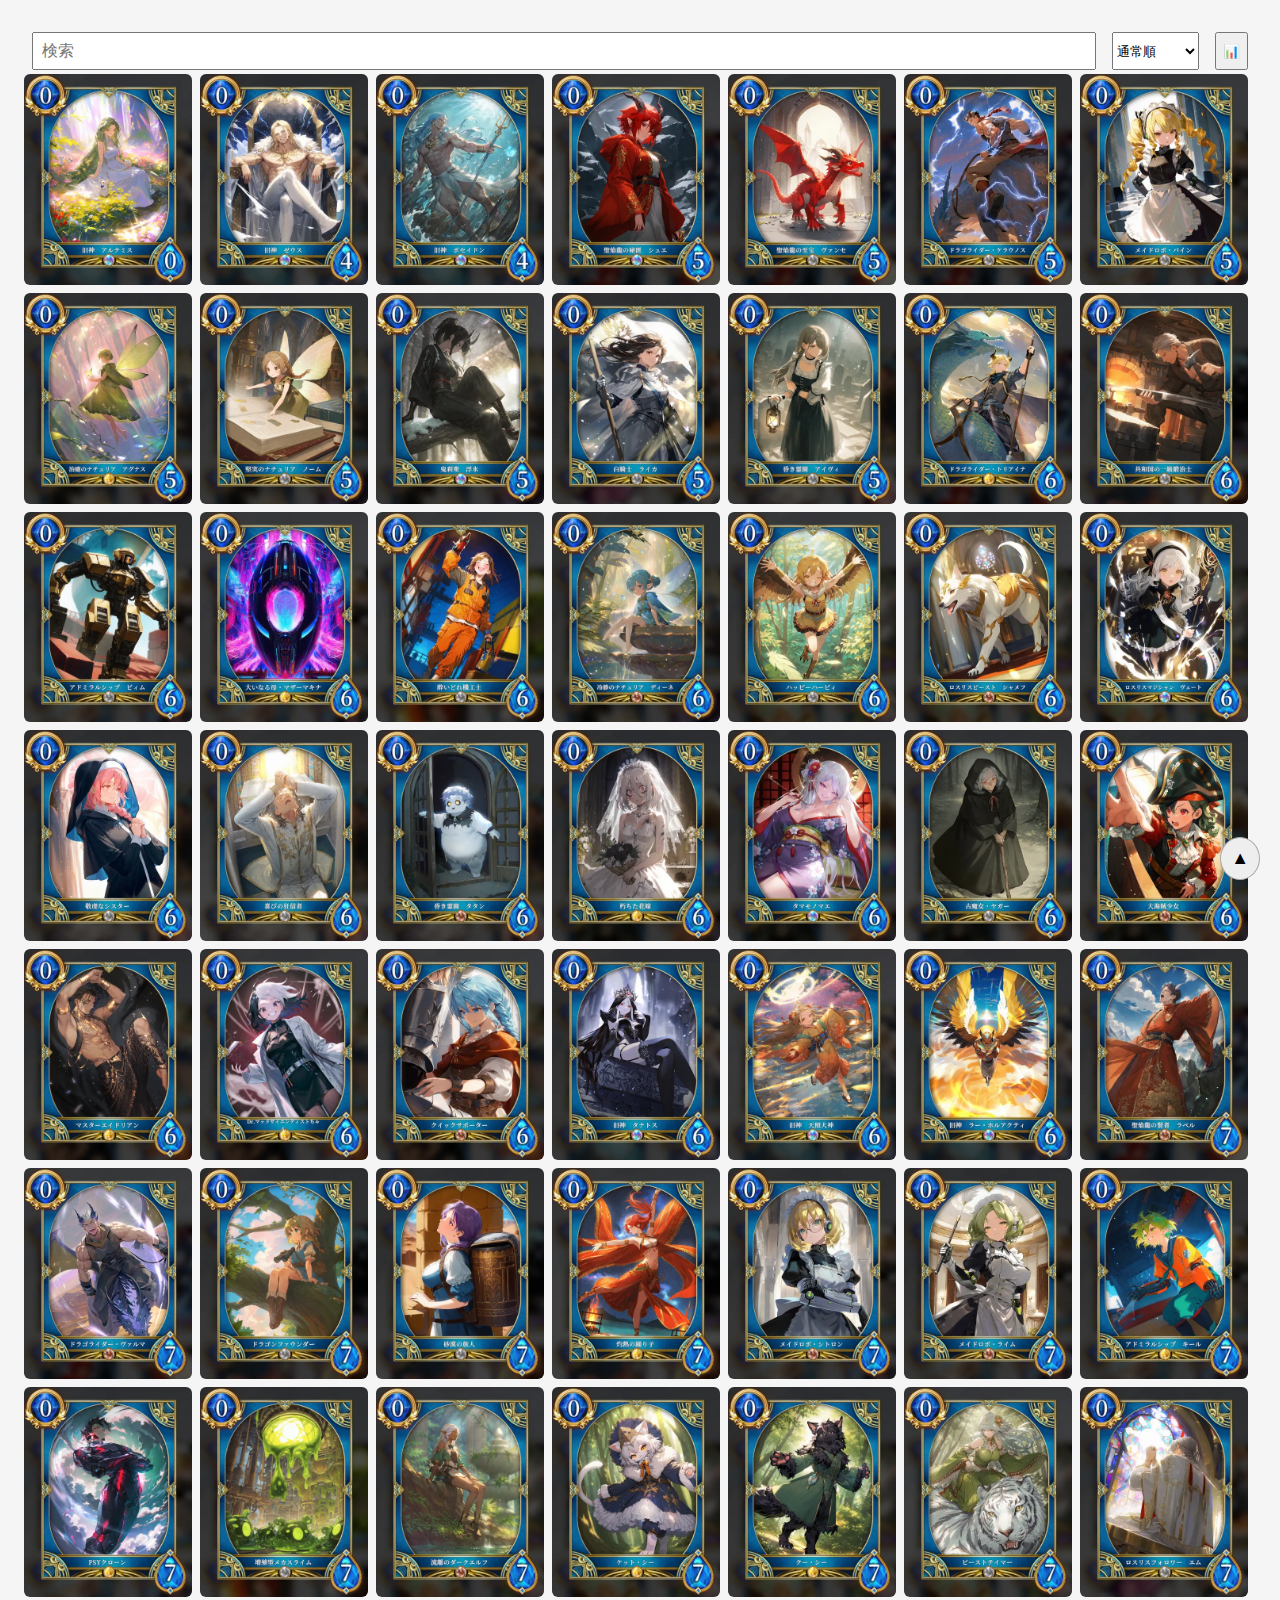
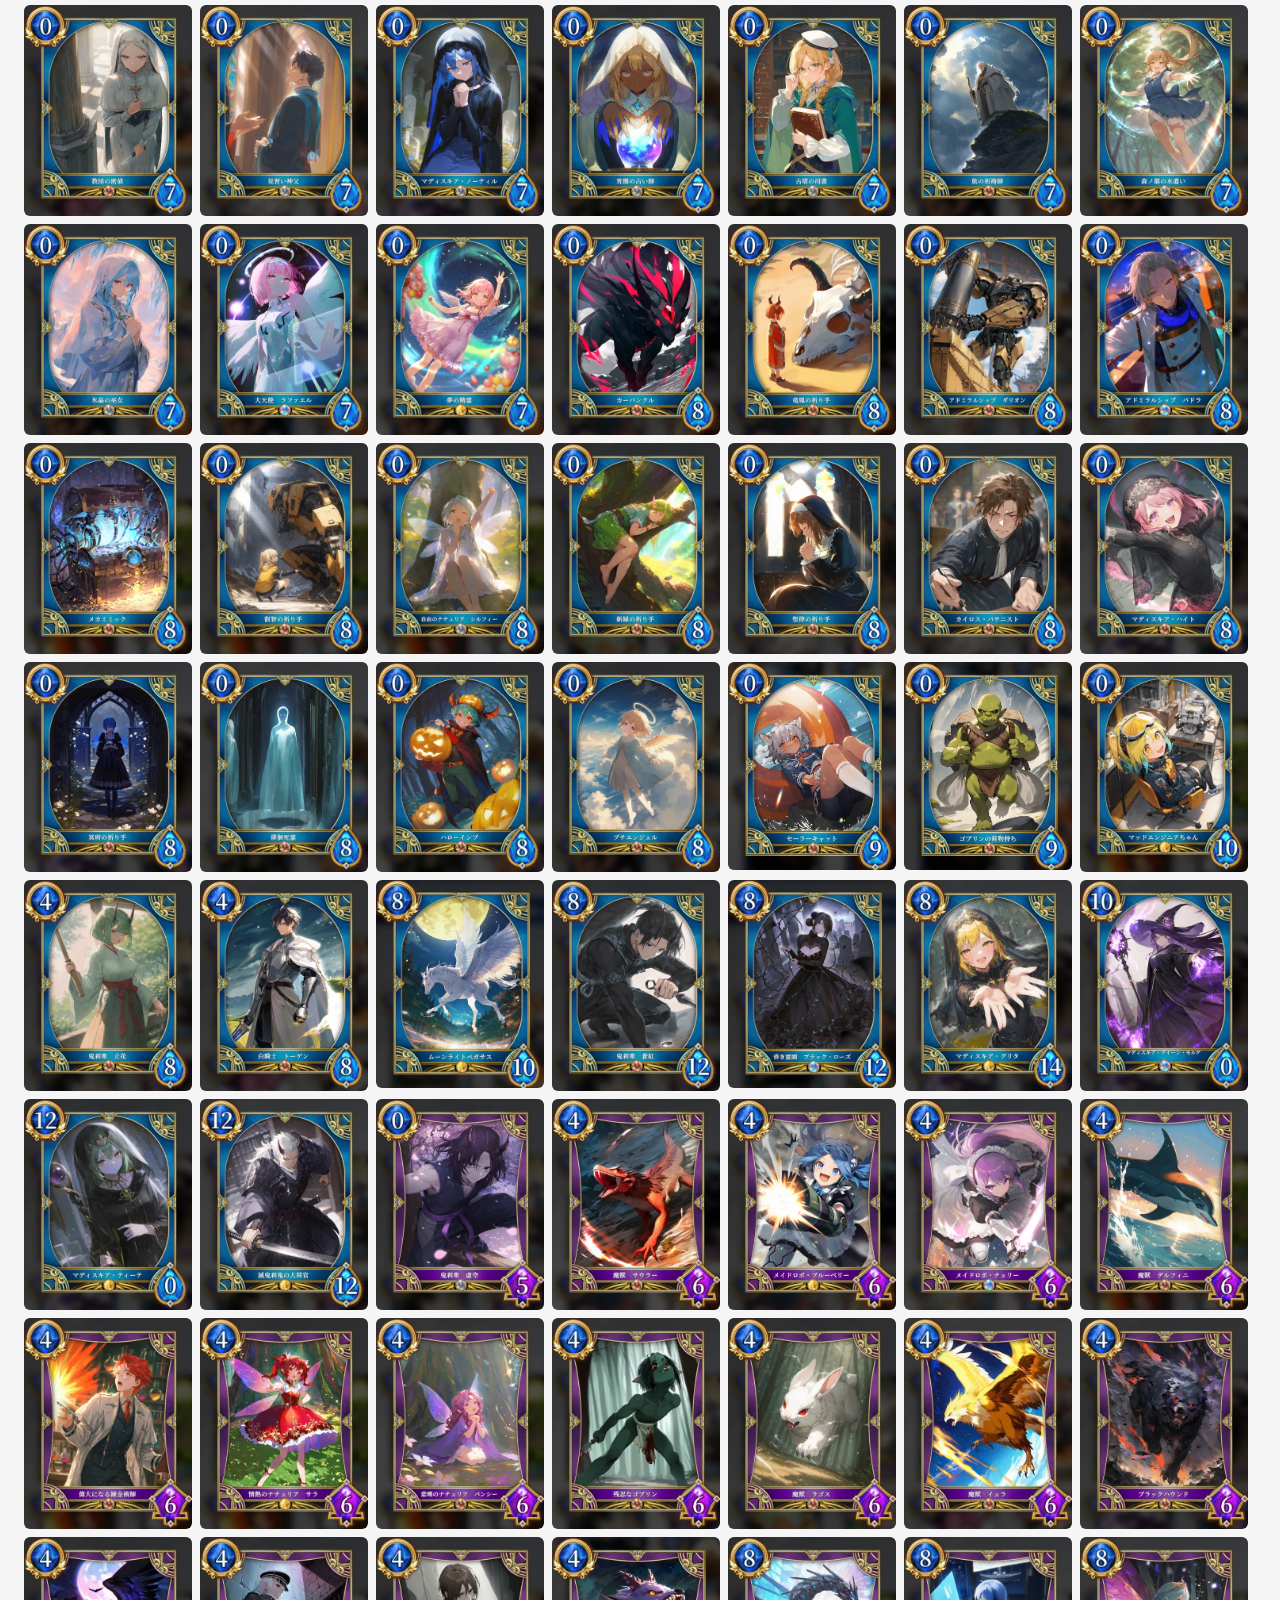
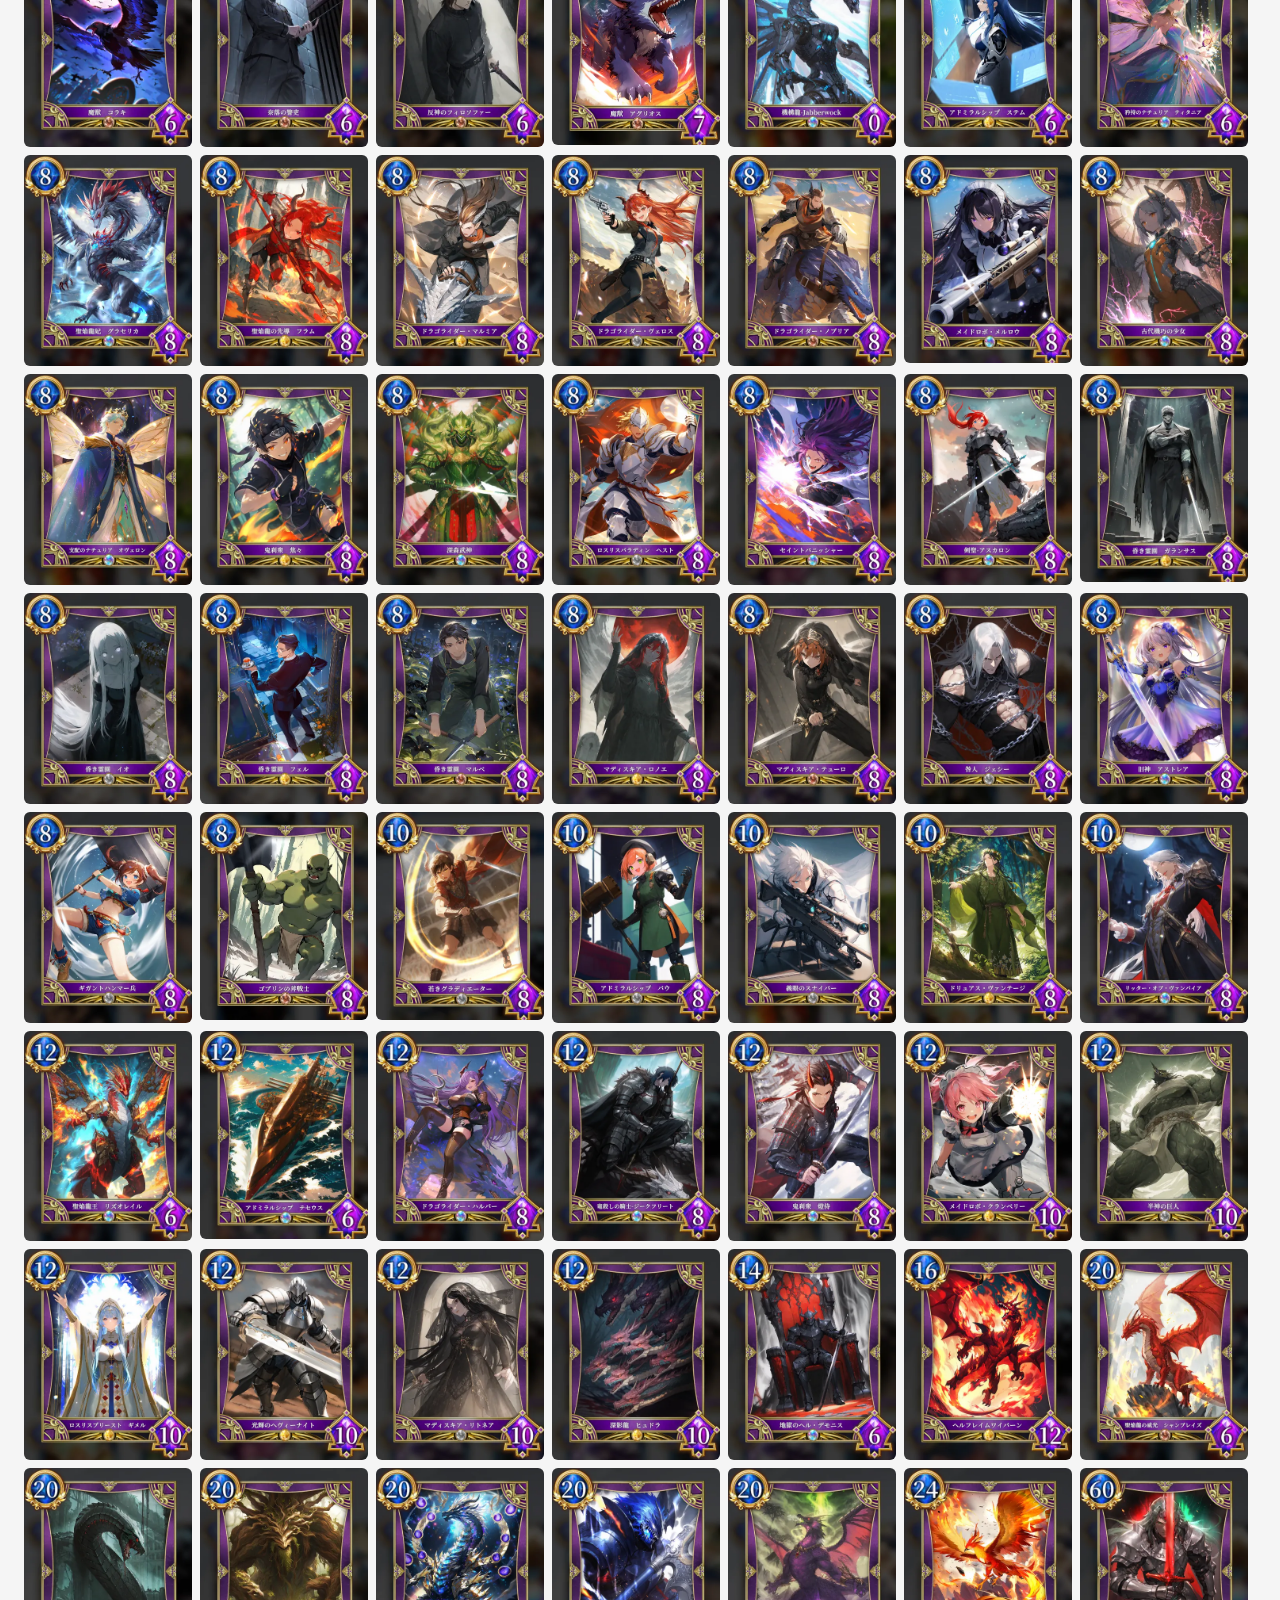
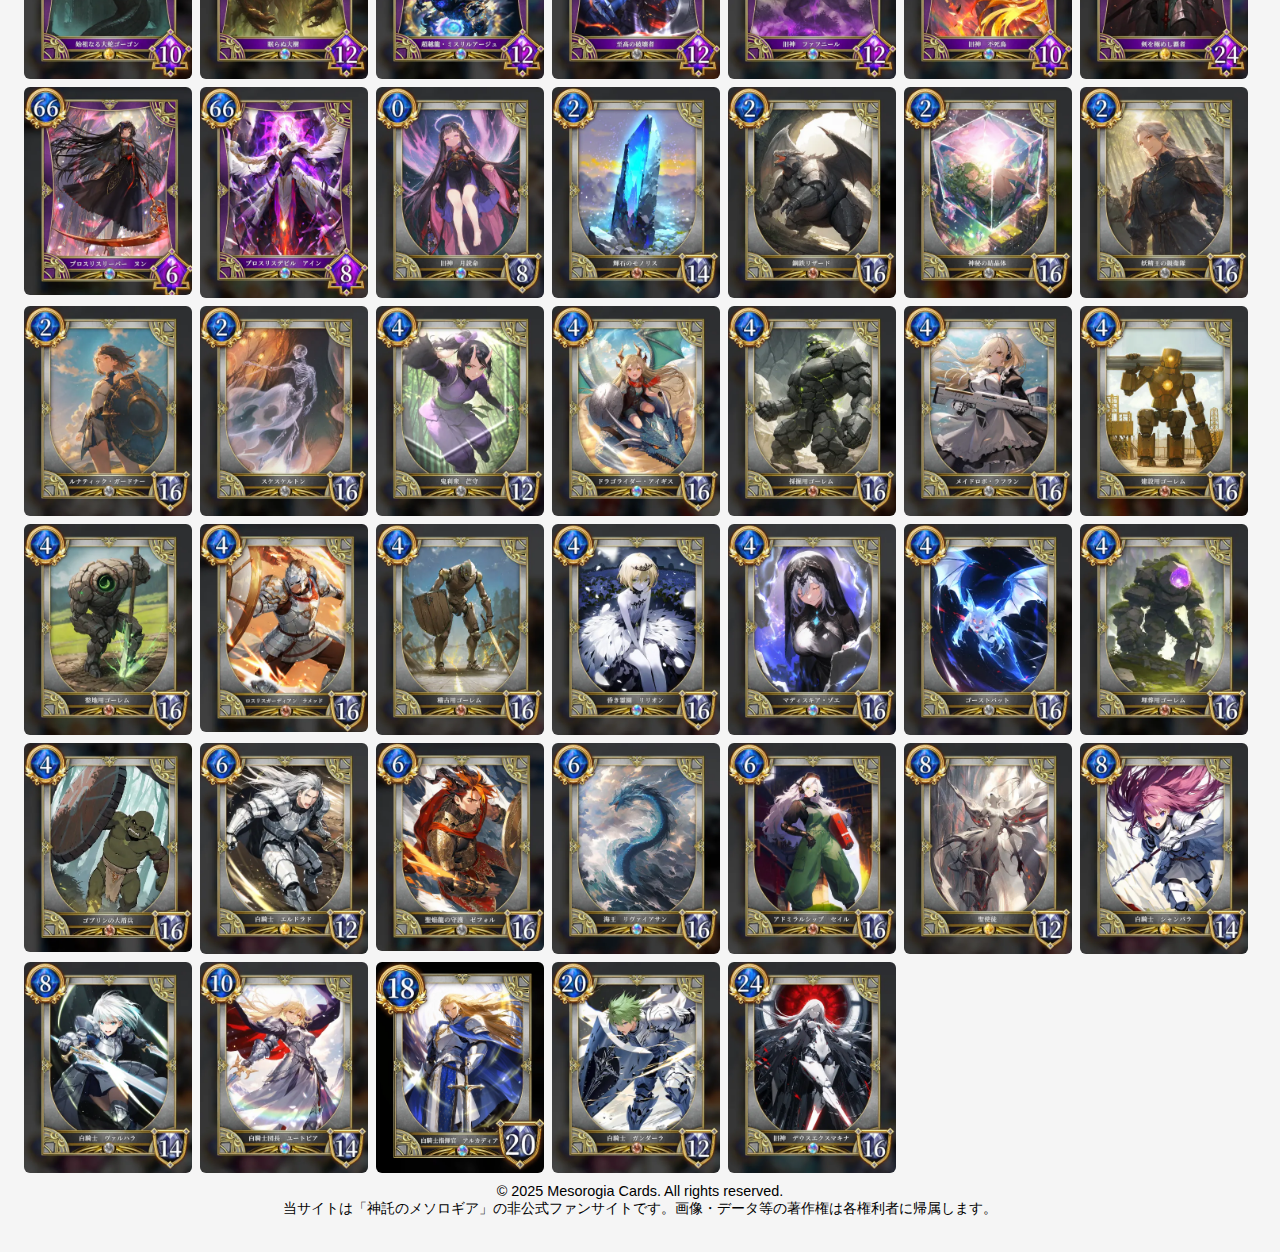
<file: 信託のメソロギアカード一覧ver2スマホレイアウト.html>
<!DOCTYPE html>

<html lang="ja">
  <meta name="viewport" content="width=device-width, initial-scale=1.0">
<meta charset="utf-8"/>
<title>神託のメソロギアカード一覧</title>
<link href="favicon.ico" rel="icon" type="image/png"/>
<style>
    body {
      font-family: sans-serif;
      padding: 1rem;
      background: #f5f5f5;
    }
    .search-bar{
      display: flex;
      gap: 1rem;
      padding: 8px 8px 4px 8px;
    }
    .grid {
      display: flex;
      flex-wrap: wrap;
      gap: 8px;
    }
    .card {
      width: calc(100% / 7 - 8px);
      box-sizing: border-box;
      cursor: pointer;
    }
    .card img {
      width: 100%;
      border-radius: 6px;
      display: block;
    }

    .modal {
  display: none;
  position: fixed;
  top: 0;
  left: 0;
  width: 100%;
  height: 100%;
  background: rgba(0, 0, 0, 0.5);
  z-index: 1200;
  justify-content: center;
  align-items: center;
}

.modal-content {
  background: #fff;
  padding: 20px;
  border-radius: 10px;
  max-width: 950px;
  width: 90%;
  max-height: 100%;
  overflow-y: auto;
  position: relative;
}
.filter-btn {
  margin: 4px 0px; /* 任意の数値で間隔調整、例：4px〜8pxくらいが自然です */
}

    .filter-btn.selected {
      background-color: #333;
      color: white;
    }
    .filter-group {
      display: flex;
      flex-wrap: wrap;
      gap: 0.5rem;
    }
#filterModal {
  display: none;
  flex-direction: column;
  max-height: 90vh;
  overflow-y: auto;
}
#scrollTopFixed {
  position: fixed;
  bottom: 20px;
  right: 20px;
  padding: 10px;
  font-size: 18px;
  background-color: #eee;
  border-radius: 50%;
  border: 1px solid #aaa;
  cursor: pointer;
  z-index: 9999;
}
/* カード詳細の基本スタイル */
.card-detail {
  display: none;
  width: 100%;
  padding: 1rem;
  border-radius: 6px;
  margin: 0.5rem 0;
  box-sizing: border-box;
}

/* ===== タイプ別背景色 ===== */
.type-アタッカー {
  background: rgba(125, 91, 155, 0.5);  /* 紫 */
}
.type-チャージャー {
  background: rgba(119, 170, 212, 0.5);  /* 水色 */
}
.type-ブロッカー {
  background: rgba(214, 212, 204, 0.5);  /* 灰色 */
}

/* ===== 種族別枠線色 ===== */
.race-ドラゴン {
  border: 6px solid rgb(200, 40, 40);
}
.race-アンドロイド {
  border: 6px solid rgb(40, 200, 200);
}
.race-エレメンタル {
  border: 6px solid rgb(40, 180, 90);
}
.race-ルミナス {
  border: 6px solid rgb(240, 200, 40);
}
.race-シェイド {
  border: 6px solid rgb(150, 100, 180);
}
.race-イノセント {
  border: 6px solid silver;
}
.race-旧神 {
  border: 6px solid;
  border-image: linear-gradient(
    90deg,
    rgba(255, 255, 255, 0.6),
    rgba(255, 215, 140, 0.8),
    rgba(180, 255, 255, 0.7),
    rgba(220, 180, 255, 0.7),
    rgba(255, 255, 255, 0.6)
  ) 1;
}

/* ===== 補足表示用 ===== */
.card-name {
  font-weight: bold;
  font-size: 1.1em;
  margin-bottom: 0.3em;
}

.card-meta {
  font-size: 0.9em;
  color: #333;
  margin-bottom: 0.5em;
}

.card-effect {
  font-size: 0.95em;
  line-height: 1.5;
}


@media (max-width: 1024px) {
      .card { width: calc(100% / 5 - 8px); }
    }

@media (max-width: 768px) {
    .card-list {
      grid-template-columns: repeat(2, 1fr); /* 2列表示に */
      gap: 8px;
    }

    .card {
      width: calc(100% / 4 - 8px);
      font-size: 12px;
      padding: 0px;
    }

    .filter-section,
    .sort-section {
      flex-direction: column;
      gap: 6px;
    }

    .card img {
      width: 100%;
      height: auto;
    }

    .card-detail {
      font-size: 13px;
    }

    .search-bar {
    display: flex;
    gap: 0.5rem;
    align-items: center;
    width: 100%;
    box-sizing: border-box;
    padding: 0 0.5rem;
  }


  .search-bar input,
  .search-bar select,
  .search-bar button {
    min-width: 0;
    box-sizing: border-box;
  }

  .search-bar input {
    flex: 2;
    font-size: 0.8rem;
    padding: 0.3rem;
  }

  .search-bar select {
    flex: 1;
    font-size: 0.8rem;
    padding: 0.3rem;
  }

  .search-bar button {
    flex: 0 0 auto;
    font-size: 0.8rem;
    padding: 0.3rem 0.5rem;
    white-space: nowrap;
  }
  }
  </style>
</head>
<body>


<div  class="search-bar">
<input id="keyword" oninput="filterByKeyword()" placeholder="検索" style="flex: 1; padding: 0.5rem; font-size: 1rem; box-sizing: border-box;" type="text"/>
<select id="sort-select">
<option value="default">通常順</option>
<option value="cost-asc">コスト昇順</option>
<option value="cost-desc">コスト降順</option>
<option value="power-asc">パワー昇順</option>
<option value="power-desc">パワー降順</option>
</select>
<button onclick="openFilterModal()">📊</button>
</div>


<div class="modal" id="filterModal">
<div class="modal-content">
<div id="main-filters">
<div>
<strong>種族</strong>
<div class="filter-group" data-key="種族">
<button class="filter-btn" data-value="ドラゴン" type="button">ドラゴン</button>
<button class="filter-btn" data-value="アンドロイド" type="button">アンドロイド</button>
<button class="filter-btn" data-value="エレメンタル" type="button">エレメンタル</button>
<button class="filter-btn" data-value="ルミナス" type="button">ルミナス</button>
<button class="filter-btn" data-value="シェイド" type="button">シェイド</button>
<button class="filter-btn" data-value="イノセント" type="button">イノセント</button>
<button class="filter-btn" data-value="旧神" type="button">旧神</button>
</div>
</div>
<div>
<strong>カテゴリ</strong>
<div class="filter-group" data-key="カテゴリ">
<button class="filter-btn" data-value="聖焔龍（フォルティア）" type="button">聖焔龍（フォルティア）</button>
<button class="filter-btn" data-value="ドラゴライダー" type="button">ドラゴライダー</button>
<button class="filter-btn" data-value="メイドロボ" type="button">メイドロボ</button>
<button class="filter-btn" data-value="アドミラルシップ" type="button">アドミラルシップ</button>
<button class="filter-btn" data-value="ナチュリア" type="button">ナチュリア</button>
<button class="filter-btn" data-value="鬼刹（きせつ）" type="button">鬼刹（きせつ）</button>
<button class="filter-btn" data-value="ロスリス" type="button">ロスリス</button>
<button class="filter-btn" data-value="白騎士" type="button">白騎士</button>
<button class="filter-btn" data-value="昏き霊園" type="button">昏き霊園</button>
<button class="filter-btn" data-value="マディスキア" type="button">マディスキア</button>
<button class="filter-btn" data-value="ノーカテゴリ" type="button">ノーカテゴリ</button>
</div>
</div>
<div>
<strong>タイプ</strong>
<div class="filter-group" data-key="タイプ">
<button class="filter-btn" data-value="チャージャー" type="button">チャージャー</button>
<button class="filter-btn" data-value="アタッカー" type="button">アタッカー</button>
<button class="filter-btn" data-value="ブロッカー" type="button">ブロッカー</button>
</div>
</div>
<div>
<strong>レアリティ</strong>
<div class="filter-group" data-key="レアリティ">
<button class="filter-btn" data-value="レジェンド" type="button">レジェンド</button>
<button class="filter-btn" data-value="ゴールド" type="button">ゴールド</button>
<button class="filter-btn" data-value="シルバー" type="button">シルバー</button>
<button class="filter-btn" data-value="ブロンズ" type="button">ブロンズ</button>
</div>
</div>
<br/><strong>コスト：</strong>
<select id="cost-min">
<option value="">下限なし</option>
<option value="0">0</option>
<option value="2">2</option>
<option value="4">4</option>
<option value="6">6</option>
<option value="8">8</option>
<option value="10">10</option>
<option value="12">12</option>
<option value="14">14</option>
<option value="16">16</option>
<option value="20">20</option>
<option value="24">24</option>
<option value="60">60</option>
<option value="66">66</option>
</select>
<select id="cost-max">
<option value="">上限なし</option>
<option value="0">0</option>
<option value="2">2</option>
<option value="4">4</option>
<option value="6">6</option>
<option value="8">8</option>
<option value="10">10</option>
<option value="12">12</option>
<option value="14">14</option>
<option value="16">16</option>
<option value="20">20</option>
<option value="24">24</option>
<option value="60">60</option>
<option value="66">66</option>
</select>
<br/><strong>パワー：</strong>
<select id="power-min">
<option value="">下限なし</option>
<option value="0">0</option>
<option value="4">4</option>
<option value="5">5</option>
<option value="6">6</option>
<option value="7">7</option>
<option value="8">8</option>
<option value="9">9</option>
<option value="10">10</option>
<option value="12">12</option>
<option value="14">14</option>
<option value="16">16</option>
<option value="20">20</option>
<option value="24">24</option>
</select>
<select id="power-max">
<option value="">上限なし</option>
<option value="0">0</option>
<option value="4">4</option>
<option value="5">5</option>
<option value="6">6</option>
<option value="7">7</option>
<option value="8">8</option>
<option value="9">9</option>
<option value="10">10</option>
<option value="12">12</option>
<option value="14">14</option>
<option value="16">16</option>
<option value="20">20</option>
<option value="24">24</option>
</select>
</div>
<div>
<button onclick="toggleDetailFilters()">詳細フィルター開閉</button>
<div id="detail-filters" style="display: none;">
<!-- パック名 -->
<div class="filter-group" data-key="パック名">
<div class="filter-label">パック名</div>
<button class="filter-btn" data-value="Awaking The Oracle「神託者の覚醒」">Awaking The Oracle「神託者の覚醒」</button>
</div>
<!-- 効果名 -->
<div class="filter-group" data-key="効果名">
<div class="filter-label">効果名</div>
<button class="filter-btn" data-value="■召喚時■">■召喚時■</button>
<button class="filter-btn" data-value="■手札発動■">■手札発動■</button>
<button class="filter-btn" data-value="■攻撃成功時■">■攻撃成功時■</button>
<button class="filter-btn" data-value="■防御成功時■">■防御成功時■</button>
<button class="filter-btn" data-value="■戦場発動■">■戦場発動■</button>
<button class="filter-btn" data-value="■特性■">■特性■</button>
</div>
<!-- BP要素（単一選択） -->
<div class="filter-group" data-key="BP要素">
<div class="filter-label">BP要素</div>
<button class="filter-btn" data-value="BPあり">あり</button>
<button class="filter-btn" data-value="BPなし">なし</button>
</div>
<!-- フィールド関係 -->
<div class="filter-group" data-key="フィールド">
<div class="filter-label">フィールド</div>
<button class="filter-btn" data-value="ドラゴンフィールド">ドラゴンフィールド</button>
<button class="filter-btn" data-value="アンドロイドフィールド">アンドロイドフィールド</button>
<button class="filter-btn" data-value="エレメンタルフィールド">エレメンタルフィールド</button>
<button class="filter-btn" data-value="ルミナスフィールド">ルミナスフィールド</button>
<button class="filter-btn" data-value="シェイドフィールド">シェイドフィールド</button>
<button class="filter-btn" data-value="フィールドリセット">フィールドリセット</button>
<button class="filter-btn" data-value="フィールド関係なし">関係なし</button>
</div>
<!-- 特殊能力 -->
<div class="filter-group" data-key="特殊効果">
<div class="filter-label">特殊効果</div>
<button class="filter-btn" data-value="燃焼">燃焼</button>
<button class="filter-btn" data-value="拘束">拘束</button>
<button class="filter-btn" data-value="沈黙">沈黙</button>
<button class="filter-btn" data-value="特殊効果未所持">なし</button>
</div>
<!-- その他条件（詳細フィルター） -->
<div class="filter-group-group" id="extra-conditions">
<div class="filter-section-title">その他条件</div>
<!-- 破壊効果 -->
<div class="filter-group" data-key="破壊">
<button class="filter-btn" data-value="破壊あり">破壊</button>
</div>
<!-- 今後追加予定 -->
</div>
</div>
</div>
<div id="detail-filters" style="display: none; margin-top: 1rem;"></div>
<div style="margin-top: 1rem;">
<button id="applyFilterBtn">この条件で絞り込む</button>
<button onclick="resetFilters()">リセット</button>
</div>
</div>
</div>
<button id="scrollTopFixed" onclick="scrollToTop()">▲</button>
<div class="grid" id="grid">

  <div
  class="card"
  onclick="expandCard(this)"
  data-cd="10001"
  data-type="アタッカー"
  data-race="ドラゴン"
  data-category="聖焔龍（フォルティア）"
  data-pack="Awaking The Oracle「神託者の覚醒」"
  data-cost="12"
  data-power="6"
  data-rarity="レジェンド"
  data-effectname="■召喚時■"
  data-skill="特殊効果未所持"
  data-bp="BPあり"
  data-field="フィールド関係なし"
  data-destroy="破壊なし"
>
  <img alt="聖焔龍王 リズオレイル" loading="lazy" src="img/10001.webp"/>
</div>

<div
  class="card"
  onclick="expandCard(this)"
  data-cd="10002"
  data-type="アタッカー"
  data-race="ドラゴン"
  data-category="聖焔龍（フォルティア）"
  data-pack="Awaking The Oracle「神託者の覚醒」"
  data-cost="8"
  data-power="8"
  data-rarity="ゴールド"
  data-effectname="■攻撃成功時■"
  data-skill="特殊効果未所持"
  data-bp="BPあり"
  data-field="フィールド関係なし"
  data-destroy="破壊あり"
>
  <img alt="聖焔龍妃 グラセリカ" loading="lazy" src="img/10002.webp"/>
</div>

<div
  class="card"
  onclick="expandCard(this)"
  data-cd="10003"
  data-type="アタッカー"
  data-race="ドラゴン"
  data-category="聖焔龍（フォルティア）"
  data-pack="Awaking The Oracle「神託者の覚醒」"
  data-cost="8"
  data-power="8"
  data-rarity="ゴールド"
  data-effectname="■攻撃成功時■"
  data-skill="特殊効果未所持"
  data-bp="BPあり"
  data-field="フィールド関係なし"
  data-destroy="破壊なし"
>
  <img alt="聖焔龍の先導 フラム" loading="lazy" src="img/10003.webp"/>
</div>

<div
  class="card"
  onclick="expandCard(this)"
  data-cd="10004"
  data-type="アタッカー"
  data-race="ドラゴン"
  data-category="聖焔龍（フォルティア）"
  data-pack="Awaking The Oracle「神託者の覚醒」"
  data-cost="20"
  data-power="6"
  data-rarity="ブロンズ"
  data-effectname="■手札発動■"
  data-skill="特殊効果未所持"
  data-bp="BPなし"
  data-field="フィールド関係なし"
  data-destroy="破壊なし"
>
  <img alt="聖焔龍の威光 シャンブレイズ" loading="lazy" src="img/10004.webp"/>
</div>

<div
  class="card"
  onclick="expandCard(this)"
  data-cd="10005"
  data-type="チャージャー"
  data-race="ドラゴン"
  data-category="聖焔龍（フォルティア）"
  data-pack="Awaking The Oracle「神託者の覚醒」"
  data-cost="0"
  data-power="5"
  data-rarity="レジェンド"
  data-effectname="■召喚時■"
  data-skill="特殊効果未所持"
  data-bp="BPあり"
  data-field="フィールド関係なし"
  data-destroy="破壊なし"
>
  <img alt="聖焔龍の秘匿 シュエ" loading="lazy" src="img/10005.webp"/>
</div>

<div
  class="card"
  onclick="expandCard(this)"
  data-cd="10006"
  data-type="チャージャー"
  data-race="ドラゴン"
  data-category="聖焔龍（フォルティア）"
  data-pack="Awaking The Oracle「神託者の覚醒」"
  data-cost="0"
  data-power="5"
  data-rarity="シルバー"
  data-effectname="■召喚時■"
  data-skill="特殊効果未所持"
  data-bp="BPあり"
  data-field="フィールド関係なし"
  data-destroy="破壊なし"
>
  <img alt="聖焔龍の至宝 ヴァンセ" loading="lazy" src="img/10006.webp"/>
</div>

<div
  class="card"
  onclick="expandCard(this)"
  data-cd="10007"
  data-type="チャージャー"
  data-race="ドラゴン"
  data-category="聖焔龍（フォルティア）"
  data-pack="Awaking The Oracle「神託者の覚醒」"
  data-cost="0"
  data-power="7"
  data-rarity="ブロンズ"
  data-effectname="■召喚時■"
  data-skill="特殊効果未所持"
  data-bp="BPなし"
  data-field="フィールド関係なし"
  data-destroy="破壊なし"
>
  <img alt="聖焔龍の賢者 ラペル" loading="lazy" src="img/10007.webp"/>
</div>

<div
  class="card"
  onclick="expandCard(this)"
  data-cd="10008"
  data-type="ブロッカー"
  data-race="ドラゴン"
  data-category="聖焔龍（フォルティア）"
  data-pack="Awaking The Oracle「神託者の覚醒」"
  data-cost="6"
  data-power="16"
  data-rarity="シルバー"
  data-effectname="■召喚時■,■手札発動■"
  data-skill="特殊効果未所持"
  data-bp="BPあり"
  data-field="フィールド関係なし"
  data-destroy="破壊なし"
>
  <img alt="聖焔龍の守護 ゼフォル" loading="lazy" src="img/10008.webp"/>
</div>

<div
  class="card"
  onclick="expandCard(this)"
  data-cd="10009"
  data-type="アタッカー"
  data-race="ドラゴン"
  data-category="ドラゴライダー"
  data-pack="Awaking The Oracle「神託者の覚醒」"
  data-cost="8"
  data-power="8"
  data-rarity="ゴールド"
  data-effectname="■召喚時■"
  data-skill="燃焼"
  data-bp="BPなし"
  data-field="フィールド関係なし"
  data-destroy="破壊あり"
>
  <img alt="ドラゴライダー・マルミア" loading="lazy" src="img/10009.webp"/>
</div>

<div
  class="card"
  onclick="expandCard(this)"
  data-cd="10010"
  data-type="チャージャー"
  data-race="ドラゴン"
  data-category="ドラゴライダー"
  data-pack="Awaking The Oracle「神託者の覚醒」"
  data-cost="0"
  data-power="7"
  data-rarity="ブロンズ"
  data-effectname="■召喚時■"
  data-skill="燃焼"
  data-bp="BPなし"
  data-field="ドラゴンフィールド"
  data-destroy="破壊なし"
>
  <img alt="ドラゴライダー・ヴァルマ" loading="lazy" src="img/10010.webp"/>
</div>

<div
  class="card"
  onclick="expandCard(this)"
  data-cd="10011"
  data-type="アタッカー"
  data-race="ドラゴン"
  data-category="ドラゴライダー"
  data-pack="Awaking The Oracle「神託者の覚醒」"
  data-cost="12"
  data-power="8"
  data-rarity="レジェンド"
  data-effectname="■手札発動■"
  data-skill="燃焼"
  data-bp="BPなし"
  data-field="ドラゴンフィールド"
  data-destroy="破壊なし"
>
  <img alt="ドラゴライダー・ハルパー" loading="lazy" src="img/10011.webp"/>
</div>

<div
  class="card"
  onclick="expandCard(this)"
  data-cd="10012"
  data-type="チャージャー"
  data-race="ドラゴン"
  data-category="ドラゴライダー"
  data-pack="Awaking The Oracle「神託者の覚醒」"
  data-cost="0"
  data-power="5"
  data-rarity="シルバー"
  data-effectname="■召喚時■"
  data-skill="特殊効果未所持"
  data-bp="BPなし"
  data-field="ドラゴンフィールド"
  data-destroy="破壊なし"
>
  <img alt="ドラゴライダー・ケラウノス" loading="lazy" src="img/10012.webp"/>
</div>

<div
  class="card"
  onclick="expandCard(this)"
  data-cd="10013"
  data-type="アタッカー"
  data-race="ドラゴン"
  data-category="ドラゴライダー"
  data-pack="Awaking The Oracle「神託者の覚醒」"
  data-cost="8"
  data-power="8"
  data-rarity="シルバー"
  data-effectname="■攻撃成功時■"
  data-skill="燃焼"
  data-bp="BPなし"
  data-field="ドラゴンフィールド"
  data-destroy="破壊なし"
>
  <img alt="ドラゴライダー・ヴェロス" loading="lazy" src="img/10013.webp"/>
</div>

<div
  class="card"
  onclick="expandCard(this)"
  data-cd="10014"
  data-type="アタッカー"
  data-race="ドラゴン"
  data-category="ドラゴライダー"
  data-pack="Awaking The Oracle「神託者の覚醒」"
  data-cost="8"
  data-power="8"
  data-rarity="ブロンズ"
  data-effectname="■攻撃成功時■"
  data-skill="燃焼"
  data-bp="BPなし"
  data-field="ドラゴンフィールド"
  data-destroy="破壊なし"
>
  <img alt="ドラゴライダー・ノプリア" loading="lazy" src="img/10014.webp"/>
</div>

<div
  class="card"
  onclick="expandCard(this)"
  data-cd="10015"
  data-type="チャージャー"
  data-race="ドラゴン"
  data-category="ドラゴライダー"
  data-pack="Awaking The Oracle「神託者の覚醒」"
  data-cost="0"
  data-power="6"
  data-rarity="ゴールド"
  data-effectname="■召喚時■"
  data-skill="燃焼"
  data-bp="BPなし"
  data-field="フィールド関係なし"
  data-destroy="破壊あり"
>
  <img alt="ドラゴライダー・トリアイナ" loading="lazy" src="img/10015.webp"/>
</div>

<div
  class="card"
  onclick="expandCard(this)"
  data-cd="10016"
  data-type="ブロッカー"
  data-race="ドラゴン"
  data-category="ドラゴライダー"
  data-pack="Awaking The Oracle「神託者の覚醒」"
  data-cost="4"
  data-power="16"
  data-rarity="レジェンド"
  data-effectname="■召喚時■"
  data-skill="燃焼"
  data-bp="BPなし"
  data-field="ドラゴンフィールド"
  data-destroy="破壊なし"
>
  <img alt="ドラゴライダー・アイギス" loading="lazy" src="img/10016.webp"/>
</div>

<div
  class="card"
  onclick="expandCard(this)"
  data-cd="10017"
  data-type="ブロッカー"
  data-race="ドラゴン"
  data-category="ノーカテゴリ"
  data-pack="Awaking The Oracle「神託者の覚醒」"
  data-cost="6"
  data-power="16"
  data-rarity="レジェンド"
  data-effectname="■召喚時■"
  data-skill="特殊効果未所持"
  data-bp="BPなし"
  data-field="フィールド関係なし"
  data-destroy="破壊なし"
>
  <img alt="海王 リヴァイアサン" loading="lazy" src="img/10017.webp"/>
</div>

<div
  class="card"
  onclick="expandCard(this)"
  data-cd="10019"
  data-type="アタッカー"
  data-race="ドラゴン"
  data-category="ノーカテゴリ"
  data-pack="Awaking The Oracle「神託者の覚醒」"
  data-cost="12"
  data-power="8"
  data-rarity="レジェンド"
  data-effectname="■手札発動■"
  data-skill="特殊効果未所持"
  data-bp="BPあり"
  data-field="フィールド関係なし"
  data-destroy="破壊なし"
>
  <img alt="竜殺しの騎士-ジークフリート" loading="lazy" src="img/10019.webp"/>
</div>

<div
  class="card"
  onclick="expandCard(this)"
  data-cd="10020"
  data-type="チャージャー"
  data-race="ドラゴン"
  data-category="ノーカテゴリ"
  data-pack="Awaking The Oracle「神託者の覚醒」"
  data-cost="0"
  data-power="8"
  data-rarity="ブロンズ"
  data-effectname="■召喚時■"
  data-skill="特殊効果未所持"
  data-bp="BPなし"
  data-field="ドラゴンフィールド"
  data-destroy="破壊なし"
>
  <img alt="カーバンクル" loading="lazy" src="img/10020.webp"/>
</div>

<div
  class="card"
  onclick="expandCard(this)"
  data-cd="10021"
  data-type="アタッカー"
  data-race="ドラゴン"
  data-category="ノーカテゴリ"
  data-pack="Awaking The Oracle「神託者の覚醒」"
  data-cost="16"
  data-power="12"
  data-rarity="ゴールド"
  data-effectname="■召喚時■"
  data-skill="燃焼"
  data-bp="BPなし"
  data-field="ドラゴンフィールド"
  data-destroy="破壊なし"
>
  <img alt="ヘルフレイムワイバーン" loading="lazy" src="img/10021.webp"/>
</div>

<div
  class="card"
  onclick="expandCard(this)"
  data-cd="10022"
  data-type="アタッカー"
  data-race="ドラゴン"
  data-category="ノーカテゴリ"
  data-pack="Awaking The Oracle「神託者の覚醒」"
  data-cost="4"
  data-power="6"
  data-rarity="ブロンズ"
  data-effectname="■攻撃成功時■"
  data-skill="特殊効果未所持"
  data-bp="BPなし"
  data-field="フィールド関係なし"
  data-destroy="破壊なし"
>
  <img alt="魔獣 サウラー" loading="lazy" src="img/10022.webp"/>
</div>

<div
  class="card"
  onclick="expandCard(this)"
  data-cd="10023"
  data-type="アタッカー"
  data-race="ドラゴン"
  data-category="ノーカテゴリ"
  data-pack="Awaking The Oracle「神託者の覚醒」"
  data-cost="10"
  data-power="8"
  data-rarity="シルバー"
  data-effectname="■召喚時■,■攻撃成功時■"
  data-skill="特殊効果未所持"
  data-bp="BPなし"
  data-field="ドラゴンフィールド"
  data-destroy="破壊なし"
>
  <img alt="若きグラディエーター" loading="lazy" src="img/10023.webp"/>
</div>

<div
  class="card"
  onclick="expandCard(this)"
  data-cd="10024"
  data-type="チャージャー"
  data-race="ドラゴン"
  data-category="ノーカテゴリ"
  data-pack="Awaking The Oracle「神託者の覚醒」"
  data-cost="0"
  data-power="8"
  data-rarity="ブロンズ"
  data-effectname="■召喚時■"
  data-skill="特殊効果未所持"
  data-bp="BPあり"
  data-field="フィールド関係なし"
  data-destroy="破壊なし"
>
  <img alt="竜胤の祈り手" loading="lazy" src="img/10024.webp"/>
</div>

<div
  class="card"
  onclick="expandCard(this)"
  data-cd="10025"
  data-type="チャージャー"
  data-race="ドラゴン"
  data-category="ノーカテゴリ"
  data-pack="Awaking The Oracle「神託者の覚醒」"
  data-cost="0"
  data-power="7"
  data-rarity="シルバー"
  data-effectname="■召喚時■"
  data-skill="特殊効果未所持"
  data-bp="BPなし"
  data-field="フィールド関係なし"
  data-destroy="破壊なし"
>
  <img alt="ドラゴンファウンダー" loading="lazy" src="img/10025.webp"/>
</div>

<div
  class="card"
  onclick="expandCard(this)"
  data-cd="10026"
  data-type="チャージャー"
  data-race="ドラゴン"
  data-category="ノーカテゴリ"
  data-pack="Awaking The Oracle「神託者の覚醒」"
  data-cost="0"
  data-power="7"
  data-rarity="シルバー"
  data-effectname="■召喚時■"
  data-skill="特殊効果未所持"
  data-bp="BPあり"
  data-field="フィールド関係なし"
  data-destroy="破壊なし"
>
  <img alt="砂漠の旅人" loading="lazy" src="img/10026.webp"/>
</div>

<div
  class="card"
  onclick="expandCard(this)"
  data-cd="10027"
  data-type="チャージャー"
  data-race="ドラゴン"
  data-category="ノーカテゴリ"
  data-pack="Awaking The Oracle「神託者の覚醒」"
  data-cost="0"
  data-power="7"
  data-rarity="ゴールド"
  data-effectname="■召喚時■"
  data-skill="燃焼"
  data-bp="BPなし"
  data-field="ドラゴンフィールド"
  data-destroy="破壊なし"
>
  <img alt="灼熱の踊り子" loading="lazy" src="img/10027.webp"/>
</div>

<div
  class="card"
  onclick="expandCard(this)"
  data-cd="10028"
  data-type="チャージャー"
  data-race="ドラゴン"
  data-category="ノーカテゴリ"
  data-pack="Awaking The Oracle「神託者の覚醒」"
  data-cost="0"
  data-power="6"
  data-rarity="シルバー"
  data-effectname="■召喚時■"
  data-skill="特殊効果未所持"
  data-bp="BPなし"
  data-field="フィールド関係なし"
  data-destroy="破壊なし"
>
  <img alt="共和国の一級鍛治士" loading="lazy" src="img/10028.webp"/>
</div>

<div
  class="card"
  onclick="expandCard(this)"
  data-cd="10029"
  data-type="ブロッカー"
  data-race="ドラゴン"
  data-category="ノーカテゴリ"
  data-pack="Awaking The Oracle「神託者の覚醒」"
  data-cost="2"
  data-power="16"
  data-rarity="ブロンズ"
  data-effectname="■召喚時■"
  data-skill="特殊効果未所持"
  data-bp="BPなし"
  data-field="ドラゴンフィールド"
  data-destroy="破壊なし"
>
  <img alt="鋼鉄リザード" loading="lazy" src="img/10029.webp"/>
</div>

<div
  class="card"
  onclick="expandCard(this)"
  data-cd="10030"
  data-type="ブロッカー"
  data-race="ドラゴン"
  data-category="ノーカテゴリ"
  data-pack="Awaking The Oracle「神託者の覚醒」"
  data-cost="4"
  data-power="16"
  data-rarity="ブロンズ"
  data-effectname="■防御成功時■"
  data-skill="特殊効果未所持"
  data-bp="BPなし"
  data-field="フィールド関係なし"
  data-destroy="破壊なし"
>
  <img alt="採掘用ゴーレム" loading="lazy" src="img/10030.webp"/>
</div>

<div
  class="card"
  onclick="expandCard(this)"
  data-cd="10031"
  data-type="アタッカー"
  data-race="ドラゴン"
  data-category="ノーカテゴリ"
  data-pack="Awaking The Oracle「神託者の覚醒」"
  data-cost="20"
  data-power="10"
  data-rarity="ゴールド"
  data-effectname="■手札発動■"
  data-skill="特殊効果未所持"
  data-bp="BPなし"
  data-field="フィールド関係なし"
  data-destroy="破壊なし"
>
  <img alt="始祖なる大蛇ゴーゴン" loading="lazy" src="img/10031.webp"/>
</div>

<div
  class="card"
  onclick="expandCard(this)"
  data-cd="20001"
  data-type="アタッカー"
  data-race="アンドロイド"
  data-category="メイドロボ"
  data-pack="Awaking The Oracle「神託者の覚醒」"
  data-cost="4"
  data-power="6"
  data-rarity="ゴールド"
  data-effectname="■手札発動■"
  data-skill="特殊効果未所持"
  data-bp="BPなし"
  data-field="フィールド関係なし"
  data-destroy="破壊なし"
>
  <img alt="メイドロボ・ブルーベリー" loading="lazy" src="img/20001.webp"/>
</div>

<div
  class="card"
  onclick="expandCard(this)"
  data-cd="20002"
  data-type="アタッカー"
  data-race="アンドロイド"
  data-category="メイドロボ"
  data-pack="Awaking The Oracle「神託者の覚醒」"
  data-cost="12"
  data-power="10"
  data-rarity="ゴールド"
  data-effectname="■手札発動■"
  data-skill="特殊効果未所持"
  data-bp="BPなし"
  data-field="フィールド関係なし"
  data-destroy="破壊なし"
>
  <img alt="メイドロボ・クランベリー" loading="lazy" src="img/20002.webp"/>
</div>

<div
  class="card"
  onclick="expandCard(this)"
  data-cd="20003"
  data-type="アタッカー"
  data-race="アンドロイド"
  data-category="メイドロボ"
  data-pack="Awaking The Oracle「神託者の覚醒」"
  data-cost="4"
  data-power="6"
  data-rarity="レジェンド"
  data-effectname="■手札発動■"
  data-skill="特殊効果未所持"
  data-bp="BPなし"
  data-field="アンドロイドフィールド"
  data-destroy="破壊なし"
>
  <img alt="メイドロボ・チェリー" loading="lazy" src="img/20003.webp"/>
</div>

<div
  class="card"
  onclick="expandCard(this)"
  data-cd="20004"
  data-type="チャージャー"
  data-race="アンドロイド"
  data-category="メイドロボ"
  data-pack="Awaking The Oracle「神託者の覚醒」"
  data-cost="0"
  data-power="5"
  data-rarity="シルバー"
  data-effectname="■召喚時■"
  data-skill="特殊効果未所持"
  data-bp="BPなし"
  data-field="アンドロイドフィールド"
  data-destroy="破壊なし"
>
  <img alt="メイドロボ・パイン" loading="lazy" src="img/20004.webp"/>
</div>

<div
  class="card"
  onclick="expandCard(this)"
  data-cd="20005"
  data-type="チャージャー"
  data-race="アンドロイド"
  data-category="メイドロボ"
  data-pack="Awaking The Oracle「神託者の覚醒」"
  data-cost="0"
  data-power="7"
  data-rarity="ブロンズ"
  data-effectname="■召喚時■"
  data-skill="特殊効果未所持"
  data-bp="BPなし"
  data-field="アンドロイドフィールド"
  data-destroy="破壊なし"
>
  <img alt="メイドロボ・シトロン" loading="lazy" src="img/20005.webp"/>
</div>

<div
  class="card"
  onclick="expandCard(this)"
  data-cd="20006"
  data-type="チャージャー"
  data-race="アンドロイド"
  data-category="メイドロボ"
  data-pack="Awaking The Oracle「神託者の覚醒」"
  data-cost="0"
  data-power="7"
  data-rarity="ブロンズ"
  data-effectname="■召喚時■"
  data-skill="拘束"
  data-bp="BPなし"
  data-field="アンドロイドフィールド"
  data-destroy="破壊なし"
>
  <img alt="メイドロボ・ライム" loading="lazy" src="img/20006.webp"/>
</div>

<div
  class="card"
  onclick="expandCard(this)"
  data-cd="20007"
  data-type="ブロッカー"
  data-race="アンドロイド"
  data-category="メイドロボ"
  data-pack="Awaking The Oracle「神託者の覚醒」"
  data-cost="4"
  data-power="16"
  data-rarity="シルバー"
  data-effectname="■召喚時■"
  data-skill="特殊効果未所持"
  data-bp="BPなし"
  data-field="アンドロイドフィールド"
  data-destroy="破壊なし"
>
  <img alt="メイドロボ・ラフラン" loading="lazy" src="img/20007.webp"/>
</div>

<div
  class="card"
  onclick="expandCard(this)"
  data-cd="20008"
  data-type="アタッカー"
  data-race="アンドロイド"
  data-category="メイドロボ"
  data-pack="Awaking The Oracle「神託者の覚醒」"
  data-cost="8"
  data-power="8"
  data-rarity="レジェンド"
  data-effectname="■手札発動■,■攻撃成功時■"
  data-skill="特殊効果未所持"
  data-bp="BPなし"
  data-field="アンドロイドフィールド"
  data-destroy="破壊なし"
>
  <img alt="メイドロボ・メルロウ" loading="lazy" src="img/20008.webp"/>
</div>

<div
  class="card"
  onclick="expandCard(this)"
  data-cd="20009"
  data-type="アタッカー"
  data-race="アンドロイド"
  data-category="アドミラルシップ"
  data-pack="Awaking The Oracle「神託者の覚醒」"
  data-cost="12"
  data-power="6"
  data-rarity="レジェンド"
  data-effectname="■手札発動■"
  data-skill="特殊効果未所持"
  data-bp="BPあり"
  data-field="フィールド関係なし"
  data-destroy="破壊なし"
>
  <img alt="アドミラルシップ テセウス" loading="lazy" src="img/20009.webp"/>
</div>

<div
  class="card"
  onclick="expandCard(this)"
  data-cd="20010"
  data-type="チャージャー"
  data-race="アンドロイド"
  data-category="アドミラルシップ"
  data-pack="Awaking The Oracle「神託者の覚醒」"
  data-cost="0"
  data-power="8"
  data-rarity="レジェンド"
  data-effectname="■手札発動■"
  data-skill="特殊効果未所持"
  data-bp="BPあり"
  data-field="フィールド関係なし"
  data-destroy="破壊なし"
>
  <img alt="アドミラルシップ ダリオン" loading="lazy" src="img/20010.webp"/>
</div>

<div
  class="card"
  onclick="expandCard(this)"
  data-cd="20011"
  data-type="アタッカー"
  data-race="アンドロイド"
  data-category="アドミラルシップ"
  data-pack="Awaking The Oracle「神託者の覚醒」"
  data-cost="10"
  data-power="8"
  data-rarity="シルバー"
  data-effectname="■攻撃成功時■"
  data-skill="特殊効果未所持"
  data-bp="BPあり"
  data-field="フィールド関係なし"
  data-destroy="破壊あり"
>
  <img alt="アドミラルシップ パウ" loading="lazy" src="img/20011.webp"/>
</div>

<div
  class="card"
  onclick="expandCard(this)"
  data-cd="20012"
  data-type="アタッカー"
  data-race="アンドロイド"
  data-category="アドミラルシップ"
  data-pack="Awaking The Oracle「神託者の覚醒」"
  data-cost="8"
  data-power="6"
  data-rarity="ゴールド"
  data-effectname="■手札発動■"
  data-skill="特殊効果未所持"
  data-bp="BPなし"
  data-field="フィールド関係なし"
  data-destroy="破壊なし"
>
  <img alt="アドミラルシップ ステム" loading="lazy" src="img/20012.webp"/>
</div>

<div
  class="card"
  onclick="expandCard(this)"
  data-cd="20013"
  data-type="チャージャー"
  data-race="アンドロイド"
  data-category="アドミラルシップ"
  data-pack="Awaking The Oracle「神託者の覚醒」"
  data-cost="0"
  data-power="8"
  data-rarity="レジェンド"
  data-effectname="■召喚時■"
  data-skill="特殊効果未所持"
  data-bp="BPなし"
  data-field="フィールド関係なし"
  data-destroy="破壊あり"
>
  <img alt="アドミラルシップ パドラ" loading="lazy" src="img/20013.webp"/>
</div>

<div
  class="card"
  onclick="expandCard(this)"
  data-cd="20014"
  data-type="チャージャー"
  data-race="アンドロイド"
  data-category="アドミラルシップ"
  data-pack="Awaking The Oracle「神託者の覚醒」"
  data-cost="0"
  data-power="7"
  data-rarity="ゴールド"
  data-effectname="■召喚時■"
  data-skill="特殊効果未所持"
  data-bp="BPなし"
  data-field="フィールド関係なし"
  data-destroy="破壊あり"
>
  <img alt="アドミラルシップ キール" loading="lazy" src="img/20014.webp"/>
</div>

<div
  class="card"
  onclick="expandCard(this)"
  data-cd="20015"
  data-type="チャージャー"
  data-race="アンドロイド"
  data-category="アドミラルシップ"
  data-pack="Awaking The Oracle「神託者の覚醒」"
  data-cost="0"
  data-power="6"
  data-rarity="シルバー"
  data-effectname="■手札発動■"
  data-skill="特殊効果未所持"
  data-bp="BPあり"
  data-field="フィールド関係なし"
  data-destroy="破壊なし"
>
  <img alt="アドミラルシップ ビィム" loading="lazy" src="img/20015.webp"/>
</div>

<div
  class="card"
  onclick="expandCard(this)"
  data-cd="20016"
  data-type="ブロッカー"
  data-race="アンドロイド"
  data-category="アドミラルシップ"
  data-pack="Awaking The Oracle「神託者の覚醒」"
  data-cost="6"
  data-power="16"
  data-rarity="ブロンズ"
  data-effectname="■召喚時■"
  data-skill="特殊効果未所持"
  data-bp="BPあり"
  data-field="フィールド関係なし"
  data-destroy="破壊なし"
>
  <img alt="アドミラルシップ セイル" loading="lazy" src="img/20016.webp"/>
</div>

<div
  class="card"
  onclick="expandCard(this)"
  data-cd="20017"
  data-type="チャージャー"
  data-race="アンドロイド"
  data-category="ノーカテゴリ"
  data-pack="Awaking The Oracle「神託者の覚醒」"
  data-cost="0"
  data-power="6"
  data-rarity="ゴールド"
  data-effectname="■召喚時■"
  data-skill="特殊効果未所持"
  data-bp="BPなし"
  data-field="アンドロイドフィールド"
  data-destroy="破壊なし"
>
  <img alt="大いなる母・マザーマキナ" loading="lazy" src="img/20017.webp"/>
</div>

<div
  class="card"
  onclick="expandCard(this)"
  data-cd="20018"
  data-type="チャージャー"
  data-race="アンドロイド"
  data-category="ノーカテゴリ"
  data-pack="Awaking The Oracle「神託者の覚醒」"
  data-cost="0"
  data-power="7"
  data-rarity="ゴールド"
  data-effectname="■召喚時■"
  data-skill="特殊効果未所持"
  data-bp="BPなし"
  data-field="アンドロイドフィールド"
  data-destroy="破壊なし"
>
  <img alt="PSYクローン" loading="lazy" src="img/20018.webp"/>
</div>

<div
  class="card"
  onclick="expandCard(this)"
  data-cd="20019"
  data-type="アタッカー"
  data-race="アンドロイド"
  data-category="ノーカテゴリ"
  data-pack="Awaking The Oracle「神託者の覚醒」"
  data-cost="8"
  data-power="8"
  data-rarity="レジェンド"
  data-effectname="■攻撃成功時■"
  data-skill="拘束"
  data-bp="BPなし"
  data-field="アンドロイドフィールド"
  data-destroy="破壊なし"
>
  <img alt="古代機巧の少女" loading="lazy" src="img/20019.webp"/>
</div>

<div
  class="card"
  onclick="expandCard(this)"
  data-cd="20020"
  data-type="チャージャー"
  data-race="アンドロイド"
  data-category="ノーカテゴリ"
  data-pack="Awaking The Oracle「神託者の覚醒」"
  data-cost="0"
  data-power="7"
  data-rarity="シルバー"
  data-effectname="■召喚時■"
  data-skill="特殊効果未所持"
  data-bp="BPなし"
  data-field="フィールド関係なし"
  data-destroy="破壊なし"
>
  <img alt="増殖型メカスライム" loading="lazy" src="img/20020.webp"/>
</div>

<div
  class="card"
  onclick="expandCard(this)"
  data-cd="20021"
  data-type="チャージャー"
  data-race="アンドロイド"
  data-category="ノーカテゴリ"
  data-pack="Awaking The Oracle「神託者の覚醒」"
  data-cost="0"
  data-power="8"
  data-rarity="ブロンズ"
  data-effectname="■召喚時■"
  data-skill="特殊効果未所持"
  data-bp="BPなし"
  data-field="アンドロイドフィールド"
  data-destroy="破壊なし"
>
  <img alt="メカミミック" loading="lazy" src="img/20021.webp"/>
</div>

<div
  class="card"
  onclick="expandCard(this)"
  data-cd="20022"
  data-type="アタッカー"
  data-race="アンドロイド"
  data-category="ノーカテゴリ"
  data-pack="Awaking The Oracle「神託者の覚醒」"
  data-cost="4"
  data-power="6"
  data-rarity="ブロンズ"
  data-effectname="■攻撃成功時■"
  data-skill="特殊効果未所持"
  data-bp="BPなし"
  data-field="フィールド関係なし"
  data-destroy="破壊なし"
>
  <img alt="魔獣 デルフィニ" loading="lazy" src="img/20022.webp"/>
</div>

<div
  class="card"
  onclick="expandCard(this)"
  data-cd="20023"
  data-type="アタッカー"
  data-race="アンドロイド"
  data-category="ノーカテゴリ"
  data-pack="Awaking The Oracle「神託者の覚醒」"
  data-cost="4"
  data-power="6"
  data-rarity="ブロンズ"
  data-effectname="■攻撃成功時■"
  data-skill="特殊効果未所持"
  data-bp="BPなし"
  data-field="アンドロイドフィールド"
  data-destroy="破壊なし"
>
  <img alt="偉大になる錬金術師" loading="lazy" src="img/20023.webp"/>
</div>

<div
  class="card"
  onclick="expandCard(this)"
  data-cd="20024"
  data-type="チャージャー"
  data-race="アンドロイド"
  data-category="ノーカテゴリ"
  data-pack="Awaking The Oracle「神託者の覚醒」"
  data-cost="0"
  data-power="8"
  data-rarity="ブロンズ"
  data-effectname="■召喚時■"
  data-skill="特殊効果未所持"
  data-bp="BPあり"
  data-field="フィールド関係なし"
  data-destroy="破壊なし"
>
  <img alt="叡智の祈り手" loading="lazy" src="img/20024.webp"/>
</div>

<div
  class="card"
  onclick="expandCard(this)"
  data-cd="20025"
  data-type="アタッカー"
  data-race="アンドロイド"
  data-category="ノーカテゴリ"
  data-pack="Awaking The Oracle「神託者の覚醒」"
  data-cost="8"
  data-power="0"
  data-rarity="レジェンド"
  data-effectname="■召喚時■"
  data-skill="特殊効果未所持"
  data-bp="BPなし"
  data-field="アンドロイドフィールド"
  data-destroy="破壊なし"
>
  <img alt="機構龍-Jabberwock" loading="lazy" src="img/20025.webp"/>
</div>

<div
  class="card"
  onclick="expandCard(this)"
  data-cd="20026"
  data-type="チャージャー"
  data-race="アンドロイド"
  data-category="ノーカテゴリ"
  data-pack="Awaking The Oracle「神託者の覚醒」"
  data-cost="0"
  data-power="10"
  data-rarity="ゴールド"
  data-effectname="■召喚時■"
  data-skill="特殊効果未所持"
  data-bp="BPあり"
  data-field="フィールド関係なし"
  data-destroy="破壊あり"
>
  <img alt="マッドエンジニアちゃん" loading="lazy" src="img/20026.webp"/>
</div>

<div
  class="card"
  onclick="expandCard(this)"
  data-cd="20027"
  data-type="アタッカー"
  data-race="アンドロイド"
  data-category="ノーカテゴリ"
  data-pack="Awaking The Oracle「神託者の覚醒」"
  data-cost="10"
  data-power="8"
  data-rarity="シルバー"
  data-effectname="■攻撃成功時■"
  data-skill="特殊効果未所持"
  data-bp="BPなし"
  data-field="アンドロイドフィールド"
  data-destroy="破壊なし"
>
  <img alt="義眼のスナイバー" loading="lazy" src="img/20027.webp"/>
</div>

<div
  class="card"
  onclick="expandCard(this)"
  data-cd="20028"
  data-type="チャージャー"
  data-race="アンドロイド"
  data-category="ノーカテゴリ"
  data-pack="Awaking The Oracle「神託者の覚醒」"
  data-cost="0"
  data-power="6"
  data-rarity="シルバー"
  data-effectname="■召喚時■"
  data-skill="特殊効果未所持"
  data-bp="BPなし"
  data-field="フィールド関係なし"
  data-destroy="破壊あり"
>
  <img alt="酔いどれ機工士" loading="lazy" src="img/20028.webp"/>
</div>

<div
  class="card"
  onclick="expandCard(this)"
  data-cd="20029"
  data-type="ブロッカー"
  data-race="アンドロイド"
  data-category="ノーカテゴリ"
  data-pack="Awaking The Oracle「神託者の覚醒」"
  data-cost="4"
  data-power="16"
  data-rarity="ブロンズ"
  data-effectname="■防御成功時■"
  data-skill="特殊効果未所持"
  data-bp="BPなし"
  data-field="フィールド関係なし"
  data-destroy="破壊なし"
>
  <img alt="建設用ゴーレム" loading="lazy" src="img/20029.webp"/>
</div>

<div
  class="card"
  onclick="expandCard(this)"
  data-cd="20030"
  data-type="ブロッカー"
  data-race="アンドロイド"
  data-category="ノーカテゴリ"
  data-pack="Awaking The Oracle「神託者の覚醒」"
  data-cost="2"
  data-power="16"
  data-rarity="シルバー"
  data-effectname="■召喚時■"
  data-skill="特殊効果未所持"
  data-bp="BPなし"
  data-field="アンドロイドフィールド"
  data-destroy="破壊なし"
>
  <img alt="神秘の結晶体" loading="lazy" src="img/20030.webp"/>
</div>

<div
  class="card"
  onclick="expandCard(this)"
  data-cd="30001"
  data-type="アタッカー"
  data-race="エレメンタル"
  data-category="ナチュリア"
  data-pack="Awaking The Oracle「神託者の覚醒」"
  data-cost="4"
  data-power="6"
  data-rarity="ゴールド"
  data-effectname="■攻撃成功時■"
  data-skill="特殊効果未所持"
  data-bp="BPなし"
  data-field="エレメンタルフィールド"
  data-destroy="破壊なし"
>
  <img alt="情熱のナチュリア サラ" loading="lazy" src="img/30001.webp"/>
</div>

<div
  class="card"
  onclick="expandCard(this)"
  data-cd="30002"
  data-type="アタッカー"
  data-race="エレメンタル"
  data-category="ナチュリア"
  data-pack="Awaking The Oracle「神託者の覚醒」"
  data-cost="4"
  data-power="6"
  data-rarity="ブロンズ"
  data-effectname="■召喚時■"
  data-skill="特殊効果未所持"
  data-bp="BPなし"
  data-field="エレメンタルフィールド"
  data-destroy="破壊なし"
>
  <img alt="悲嘆のナチュリア バンシー" loading="lazy" src="img/30002.webp"/>
</div>

<div
  class="card"
  onclick="expandCard(this)"
  data-cd="30003"
  data-type="チャージャー"
  data-race="エレメンタル"
  data-category="ナチュリア"
  data-pack="Awaking The Oracle「神託者の覚醒」"
  data-cost="0"
  data-power="8"
  data-rarity="シルバー"
  data-effectname="■召喚時■"
  data-skill="特殊効果未所持"
  data-bp="BPなし"
  data-field="フィールド関係なし"
  data-destroy="破壊なし"
>
  <img alt="自由のナチュリア シルフィー" loading="lazy" src="img/30003.webp"/>
</div>

<div
  class="card"
  onclick="expandCard(this)"
  data-cd="30004"
  data-type="アタッカー"
  data-race="エレメンタル"
  data-category="ナチュリア"
  data-pack="Awaking The Oracle「神託者の覚醒」"
  data-cost="8"
  data-power="8"
  data-rarity="レジェンド"
  data-effectname="■攻撃成功時■"
  data-skill="特殊効果未所持"
  data-bp="BPなし"
  data-field="エレメンタルフィールド"
  data-destroy="破壊なし"
>
  <img alt="支配のナチュリア オヴェロン" loading="lazy" src="img/30004.webp"/>
</div>

<div
  class="card"
  onclick="expandCard(this)"
  data-cd="30005"
  data-type="アタッカー"
  data-race="エレメンタル"
  data-category="ナチュリア"
  data-pack="Awaking The Oracle「神託者の覚醒」"
  data-cost="8"
  data-power="6"
  data-rarity="レジェンド"
  data-effectname="■召喚時■"
  data-skill="特殊効果未所持"
  data-bp="BPなし"
  data-field="エレメンタルフィールド"
  data-destroy="破壊なし"
>
  <img alt="矜持のナチュリア ティタニア" loading="lazy" src="img/30005.webp"/>
</div>

<div
  class="card"
  onclick="expandCard(this)"
  data-cd="30006"
  data-type="チャージャー"
  data-race="エレメンタル"
  data-category="ナチュリア"
  data-pack="Awaking The Oracle「神託者の覚醒」"
  data-cost="0"
  data-power="6"
  data-rarity="ブロンズ"
  data-effectname="■召喚時■"
  data-skill="特殊効果未所持"
  data-bp="BPなし"
  data-field="エレメンタルフィールド"
  data-destroy="破壊なし"
>
  <img alt="冷静のナチュリア ディーネ" loading="lazy" src="img/30006.webp"/>
</div>

<div
  class="card"
  onclick="expandCard(this)"
  data-cd="30007"
  data-type="チャージャー"
  data-race="エレメンタル"
  data-category="ナチュリア"
  data-pack="Awaking The Oracle「神託者の覚醒」"
  data-cost="0"
  data-power="5"
  data-rarity="ゴールド"
  data-effectname="■召喚時■"
  data-skill="特殊効果未所持"
  data-bp="BPなし"
  data-field="エレメンタルフィールド"
  data-destroy="破壊なし"
>
  <img alt="治癒のナチュリア アグナス" loading="lazy" src="img/30007.webp"/>
</div>

<div
  class="card"
  onclick="expandCard(this)"
  data-cd="30008"
  data-type="チャージャー"
  data-race="エレメンタル"
  data-category="ナチュリア"
  data-pack="Awaking The Oracle「神託者の覚醒」"
  data-cost="0"
  data-power="5"
  data-rarity="シルバー"
  data-effectname="■召喚時■"
  data-skill="特殊効果未所持"
  data-bp="BPなし"
  data-field="エレメンタルフィールド"
  data-destroy="破壊なし"
>
  <img alt="堅実のナチュリア ノーム" loading="lazy" src="img/30008.webp"/>
</div>

<div
  class="card"
  onclick="expandCard(this)"
  data-cd="30009"
  data-type="チャージャー"
  data-race="エレメンタル"
  data-category="鬼刹（きせつ）"
  data-pack="Awaking The Oracle「神託者の覚醒」"
  data-cost="0"
  data-power="5"
  data-rarity="レジェンド"
  data-effectname="■召喚時■"
  data-skill="特殊効果未所持"
  data-bp="BPあり"
  data-field="フィールド関係なし"
  data-destroy="破壊なし"
>
  <img alt="鬼刹衆 浮水" loading="lazy" src="img/30009.webp"/>
</div>

<div
  class="card"
  onclick="expandCard(this)"
  data-cd="30010"
  data-type="アタッカー"
  data-race="エレメンタル"
  data-category="鬼刹（きせつ）"
  data-pack="Awaking The Oracle「神託者の覚醒」"
  data-cost="0"
  data-power="5"
  data-rarity="シルバー"
  data-effectname="■攻撃成功時■"
  data-skill="特殊効果未所持"
  data-bp="BPあり"
  data-field="フィールド関係なし"
  data-destroy="破壊なし"
>
  <img alt="鬼刹衆 虚空" loading="lazy" src="img/30010.webp"/>
</div>

<div
  class="card"
  onclick="expandCard(this)"
  data-cd="30011"
  data-type="チャージャー"
  data-race="エレメンタル"
  data-category="鬼刹（きせつ）"
  data-pack="Awaking The Oracle「神託者の覚醒」"
  data-cost="4"
  data-power="8"
  data-rarity="ブロンズ"
  data-effectname="■召喚時■"
  data-skill="特殊効果未所持"
  data-bp="BPあり"
  data-field="フィールド関係なし"
  data-destroy="破壊なし"
>
  <img alt="鬼刹衆 立花" loading="lazy" src="img/30011.webp"/>
</div>

<div
  class="card"
  onclick="expandCard(this)"
  data-cd="30012"
  data-type="ブロッカー"
  data-race="エレメンタル"
  data-category="鬼刹（きせつ）"
  data-pack="Awaking The Oracle「神託者の覚醒」"
  data-cost="4"
  data-power="12"
  data-rarity="シルバー"
  data-effectname="■召喚時■"
  data-skill="特殊効果未所持"
  data-bp="BPあり"
  data-field="フィールド関係なし"
  data-destroy="破壊なし"
>
  <img alt="鬼刹衆 芒守" loading="lazy" src="img/30012.webp"/>
</div>

<div
  class="card"
  onclick="expandCard(this)"
  data-cd="30013"
  data-type="アタッカー"
  data-race="エレメンタル"
  data-category="鬼刹（きせつ）"
  data-pack="Awaking The Oracle「神託者の覚醒」"
  data-cost="8"
  data-power="8"
  data-rarity="ゴールド"
  data-effectname="■攻撃成功時■"
  data-skill="特殊効果未所持"
  data-bp="BPあり"
  data-field="フィールド関係なし"
  data-destroy="破壊なし"
>
  <img alt="鬼刹衆 焦々" loading="lazy" src="img/30013.webp"/>
</div>

<div
  class="card"
  onclick="expandCard(this)"
  data-cd="30014"
  data-type="チャージャー"
  data-race="エレメンタル"
  data-category="鬼刹（きせつ）"
  data-pack="Awaking The Oracle「神託者の覚醒」"
  data-cost="8"
  data-power="12"
  data-rarity="ブロンズ"
  data-effectname="■召喚時■"
  data-skill="特殊効果未所持"
  data-bp="BPあり"
  data-field="フィールド関係なし"
  data-destroy="破壊なし"
>
  <img alt="鬼刹衆 蒼紅" loading="lazy" src="img/30014.webp"/>
</div>

<div
  class="card"
  onclick="expandCard(this)"
  data-cd="30015"
  data-type="アタッカー"
  data-race="エレメンタル"
  data-category="鬼刹（きせつ）"
  data-pack="Awaking The Oracle「神託者の覚醒」"
  data-cost="12"
  data-power="8"
  data-rarity="レジェンド"
  data-effectname="■攻撃成功時■"
  data-skill="特殊効果未所持"
  data-bp="BPあり"
  data-field="フィールド関係なし"
  data-destroy="破壊なし"
>
  <img alt="鬼刹衆 燈侍" loading="lazy" src="img/30015.webp"/>
</div>

<div
  class="card"
  onclick="expandCard(this)"
  data-cd="30016"
  data-type="チャージャー"
  data-race="エレメンタル"
  data-category="鬼刹（きせつ）"
  data-pack="Awaking The Oracle「神託者の覚醒」"
  data-cost="12"
  data-power="12"
  data-rarity="ゴールド"
  data-effectname="■召喚時■"
  data-skill="特殊効果未所持"
  data-bp="BPなし"
  data-field="フィールド関係なし"
  data-destroy="破壊なし"
>
  <img alt="滅鬼刹鬼の大将官" loading="lazy" src="img/30016.webp"/>
</div>

<div
  class="card"
  onclick="expandCard(this)"
  data-cd="30017"
  data-type="アタッカー"
  data-race="エレメンタル"
  data-category="ノーカテゴリ"
  data-pack="Awaking The Oracle「神託者の覚醒」"
  data-cost="20"
  data-power="12"
  data-rarity="レジェンド"
  data-effectname="■攻撃成功時■"
  data-skill="特殊効果未所持"
  data-bp="BPあり"
  data-field="フィールド関係なし"
  data-destroy="破壊なし"
>
  <img alt="眠らぬ大樹" loading="lazy" src="img/30017.webp"/>
</div>

<div
  class="card"
  onclick="expandCard(this)"
  data-cd="30018"
  data-type="アタッカー"
  data-race="エレメンタル"
  data-category="ノーカテゴリ"
  data-pack="Awaking The Oracle「神託者の覚醒」"
  data-cost="12"
  data-power="10"
  data-rarity="シルバー"
  data-effectname="■召喚時■"
  data-skill="特殊効果未所持"
  data-bp="BPなし"
  data-field="フィールド関係なし"
  data-destroy="破壊なし"
>
  <img alt="半神の巨人" loading="lazy" src="img/30018.webp"/>
</div>

<div
  class="card"
  onclick="expandCard(this)"
  data-cd="30019"
  data-type="アタッカー"
  data-race="エレメンタル"
  data-category="ノーカテゴリ"
  data-pack="Awaking The Oracle「神託者の覚醒」"
  data-cost="8"
  data-power="8"
  data-rarity="レジェンド"
  data-effectname="■召喚時■"
  data-skill="特殊効果未所持"
  data-bp="BPなし"
  data-field="エレメンタルフィールド"
  data-destroy="破壊なし"
>
  <img alt="深森武神" loading="lazy" src="img/30019.webp"/>
</div>

<div
  class="card"
  onclick="expandCard(this)"
  data-cd="30020"
  data-type="アタッカー"
  data-race="エレメンタル"
  data-category="ノーカテゴリ"
  data-pack="Awaking The Oracle「神託者の覚醒」"
  data-cost="4"
  data-power="6"
  data-rarity="ブロンズ"
  data-effectname="■攻撃成功時■"
  data-skill="特殊効果未所持"
  data-bp="BPなし"
  data-field="エレメンタルフィールド"
  data-destroy="破壊あり"
>
  <img alt="残忍なゴブリン" loading="lazy" src="img/30020.webp"/>
</div>

<div
  class="card"
  onclick="expandCard(this)"
  data-cd="30021"
  data-type="チャージャー"
  data-race="エレメンタル"
  data-category="ノーカテゴリ"
  data-pack="Awaking The Oracle「神託者の覚醒」"
  data-cost="0"
  data-power="7"
  data-rarity="ブロンズ"
  data-effectname="■召喚時■"
  data-skill="特殊効果未所持"
  data-bp="BPなし"
  data-field="エレメンタルフィールド"
  data-destroy="破壊なし"
>
  <img alt="流離のダークエルフ" loading="lazy" src="img/30021.webp"/>
</div>

<div
  class="card"
  onclick="expandCard(this)"
  data-cd="30022"
  data-type="アタッカー"
  data-race="エレメンタル"
  data-category="ノーカテゴリ"
  data-pack="Awaking The Oracle「神託者の覚醒」"
  data-cost="4"
  data-power="6"
  data-rarity="ブロンズ"
  data-effectname="■攻撃成功時■"
  data-skill="特殊効果未所持"
  data-bp="BPなし"
  data-field="フィールド関係なし"
  data-destroy="破壊なし"
>
  <img alt="魔獣 ラゴス" loading="lazy" src="img/30022.webp"/>
</div>

<div
  class="card"
  onclick="expandCard(this)"
  data-cd="30023"
  data-type="チャージャー"
  data-race="エレメンタル"
  data-category="ノーカテゴリ"
  data-pack="Awaking The Oracle「神託者の覚醒」"
  data-cost="0"
  data-power="8"
  data-rarity="ブロンズ"
  data-effectname="■召喚時■"
  data-skill="特殊効果未所持"
  data-bp="BPあり"
  data-field="フィールド関係なし"
  data-destroy="破壊なし"
>
  <img alt="新緑の祈り手" loading="lazy" src="img/30023.webp"/>
</div>

<div
  class="card"
  onclick="expandCard(this)"
  data-cd="30024"
  data-type="アタッカー"
  data-race="エレメンタル"
  data-category="ノーカテゴリ"
  data-pack="Awaking The Oracle「神託者の覚醒」"
  data-cost="10"
  data-power="8"
  data-rarity="ゴールド"
  data-effectname="■攻撃成功時■"
  data-skill="特殊効果未所持"
  data-bp="BPなし"
  data-field="エレメンタルフィールド"
  data-destroy="破壊あり"
>
  <img alt="ドリュアス・ヴァンテージ" loading="lazy" src="img/30024.webp"/>
</div>

<div
  class="card"
  onclick="expandCard(this)"
  data-cd="30025"
  data-type="チャージャー"
  data-race="エレメンタル"
  data-category="ノーカテゴリ"
  data-pack="Awaking The Oracle「神託者の覚醒」"
  data-cost="0"
  data-power="6"
  data-rarity="シルバー"
  data-effectname="■召喚時■"
  data-skill="特殊効果未所持"
  data-bp="BPあり"
  data-field="フィールド関係なし"
  data-destroy="破壊なし"
>
  <img alt="ハッピーハーピイ" loading="lazy" src="img/30025.webp"/>
</div>

<div
  class="card"
  onclick="expandCard(this)"
  data-cd="30026"
  data-type="チャージャー"
  data-race="エレメンタル"
  data-category="ノーカテゴリ"
  data-pack="Awaking The Oracle「神託者の覚醒」"
  data-cost="0"
  data-power="7"
  data-rarity="ゴールド"
  data-effectname="■召喚時■"
  data-skill="特殊効果未所持"
  data-bp="BPなし"
  data-field="エレメンタルフィールド"
  data-destroy="破壊なし"
>
  <img alt="ケット・シー" loading="lazy" src="img/30026.webp"/>
</div>

<div
  class="card"
  onclick="expandCard(this)"
  data-cd="30027"
  data-type="チャージャー"
  data-race="エレメンタル"
  data-category="ノーカテゴリ"
  data-pack="Awaking The Oracle「神託者の覚醒」"
  data-cost="0"
  data-power="7"
  data-rarity="ゴールド"
  data-effectname="■召喚時■"
  data-skill="特殊効果未所持"
  data-bp="BPなし"
  data-field="エレメンタルフィールド"
  data-destroy="破壊なし"
>
  <img alt="クー・シー" loading="lazy" src="img/30027.webp"/>
</div>

<div
  class="card"
  onclick="expandCard(this)"
  data-cd="30028"
  data-type="チャージャー"
  data-race="エレメンタル"
  data-category="ノーカテゴリ"
  data-pack="Awaking The Oracle「神託者の覚醒」"
  data-cost="0"
  data-power="7"
  data-rarity="シルバー"
  data-effectname="■召喚時■"
  data-skill="特殊効果未所持"
  data-bp="BPなし"
  data-field="フィールド関係なし"
  data-destroy="破壊なし"
>
  <img alt="ビーストテイマー" loading="lazy" src="img/30028.webp"/>
</div>

<div
  class="card"
  onclick="expandCard(this)"
  data-cd="30029"
  data-type="ブロッカー"
  data-race="エレメンタル"
  data-category="ノーカテゴリ"
  data-pack="Awaking The Oracle「神託者の覚醒」"
  data-cost="2"
  data-power="16"
  data-rarity="シルバー"
  data-effectname="■召喚時■"
  data-skill="特殊効果未所持"
  data-bp="BPなし"
  data-field="エレメンタルフィールド"
  data-destroy="破壊なし"
>
  <img alt="妖精王の親衛隊" loading="lazy" src="img/30029.webp"/>
</div>

<div
  class="card"
  onclick="expandCard(this)"
  data-cd="30030"
  data-type="ブロッカー"
  data-race="エレメンタル"
  data-category="ノーカテゴリ"
  data-pack="Awaking The Oracle「神託者の覚醒」"
  data-cost="4"
  data-power="16"
  data-rarity="ブロンズ"
  data-effectname="■防御成功時■"
  data-skill="特殊効果未所持"
  data-bp="BPなし"
  data-field="フィールド関係なし"
  data-destroy="破壊なし"
>
  <img alt="整地用ゴーレム" loading="lazy" src="img/30030.webp"/>
</div>

<div
  class="card"
  onclick="expandCard(this)"
  data-cd="40001"
  data-type="アタッカー"
  data-race="ルミナス"
  data-category="ロスリス"
  data-pack="Awaking The Oracle「神託者の覚醒」"
  data-cost="66"
  data-power="8"
  data-rarity="レジェンド"
  data-effectname="■召喚時■"
  data-skill="拘束"
  data-bp="BPなし"
  data-field="フィールド関係なし"
  data-destroy="破壊なし"
>
  <img alt="プロスリスデビル アイン" loading="lazy" src="img/40001.webp"/>
</div>

<div
  class="card"
  onclick="expandCard(this)"
  data-cd="40002"
  data-type="アタッカー"
  data-race="ルミナス"
  data-category="ロスリス"
  data-pack="Awaking The Oracle「神託者の覚醒」"
  data-cost="12"
  data-power="10"
  data-rarity="ゴールド"
  data-effectname="■攻撃成功時■"
  data-skill="特殊効果未所持"
  data-bp="BPあり"
  data-field="フィールド関係なし"
  data-destroy="破壊なし"
>
  <img alt="ロスリスプリースト ギメル" loading="lazy" src="img/40002.webp"/>
</div>

<div
  class="card"
  onclick="expandCard(this)"
  data-cd="40003"
  data-type="アタッカー"
  data-race="ルミナス"
  data-category="ロスリス"
  data-pack="Awaking The Oracle「神託者の覚醒」"
  data-cost="66"
  data-power="6"
  data-rarity="レジェンド"
  data-effectname="■召喚時■,■攻撃成功時■"
  data-skill="特殊効果未所持"
  data-bp="BPあり"
  data-field="フィールド関係なし"
  data-destroy="破壊なし"
>
  <img alt="プロスリスリーパー ヌン" loading="lazy" src="img/40003.webp"/>
</div>

<div
  class="card"
  onclick="expandCard(this)"
  data-cd="40004"
  data-type="アタッカー"
  data-race="ルミナス"
  data-category="ロスリス"
  data-pack="Awaking The Oracle「神託者の覚醒」"
  data-cost="8"
  data-power="8"
  data-rarity="シルバー"
  data-effectname="■攻撃成功時■"
  data-skill="拘束"
  data-bp="BPあり"
  data-field="フィールド関係なし"
  data-destroy="破壊なし"
>
  <img alt="ロスリスパラディン へスト" loading="lazy" src="img/40004.webp"/>
</div>

<div
  class="card"
  onclick="expandCard(this)"
  data-cd="40005"
  data-type="チャージャー"
  data-race="ルミナス"
  data-category="ロスリス"
  data-pack="Awaking The Oracle「神託者の覚醒」"
  data-cost="0"
  data-power="6"
  data-rarity="ブロンズ"
  data-effectname="■召喚時■"
  data-skill="拘束"
  data-bp="BPあり"
  data-field="フィールド関係なし"
  data-destroy="破壊なし"
>
  <img alt="ロスリスビースト シャメフ" loading="lazy" src="img/40005.webp"/>
</div>

<div
  class="card"
  onclick="expandCard(this)"
  data-cd="40006"
  data-type="チャージャー"
  data-race="ルミナス"
  data-category="ロスリス"
  data-pack="Awaking The Oracle「神託者の覚醒」"
  data-cost="0"
  data-power="6"
  data-rarity="レジェンド"
  data-effectname="■召喚時■"
  data-skill="特殊効果未所持"
  data-bp="BPあり"
  data-field="フィールド関係なし"
  data-destroy="破壊なし"
>
  <img alt="ロスリスマジシャン ヴェート" loading="lazy" src="img/40006.webp"/>
</div>

<div
  class="card"
  onclick="expandCard(this)"
  data-cd="40007"
  data-type="チャージャー"
  data-race="ルミナス"
  data-category="ロスリス"
  data-pack="Awaking The Oracle「神託者の覚醒」"
  data-cost="0"
  data-power="7"
  data-rarity="シルバー"
  data-effectname="■召喚時■"
  data-skill="特殊効果未所持"
  data-bp="BPあり"
  data-field="フィールド関係なし"
  data-destroy="破壊なし"
>
  <img alt="ロスリスフォロワー エム" loading="lazy" src="img/40007.webp"/>
</div>

<div
  class="card"
  onclick="expandCard(this)"
  data-cd="40008"
  data-type="ブロッカー"
  data-race="ルミナス"
  data-category="ロスリス"
  data-pack="Awaking The Oracle「神託者の覚醒」"
  data-cost="4"
  data-power="16"
  data-rarity="ブロンズ"
  data-effectname="■召喚時■,■防御成功時■"
  data-skill="特殊効果未所持"
  data-bp="BPあり"
  data-field="フィールド関係なし"
  data-destroy="破壊なし"
>
  <img alt="ロスリスガーディアン ラメッド" loading="lazy" src="img/40008.webp"/>
</div>

<div
  class="card"
  onclick="expandCard(this)"
  data-cd="40009"
  data-type="ブロッカー"
  data-race="ルミナス"
  data-category="白騎士"
  data-pack="Awaking The Oracle「神託者の覚醒」"
  data-cost="10"
  data-power="14"
  data-rarity="レジェンド"
  data-effectname="■召喚時■"
  data-skill="特殊効果未所持"
  data-bp="BPなし"
  data-field="ルミナスフィールド"
  data-destroy="破壊なし"
>
  <img alt="白騎士団長 ユートピア" loading="lazy" src="img/40009.webp"/>
</div>

<div
  class="card"
  onclick="expandCard(this)"
  data-cd="40010"
  data-type="ブロッカー"
  data-race="ルミナス"
  data-category="白騎士"
  data-pack="Awaking The Oracle「神託者の覚醒」"
  data-cost="14"
  data-power="20"
  data-rarity="レジェンド"
  data-effectname="■召喚時■,■戦場発動■"
  data-skill="拘束"
  data-bp="BPなし"
  data-field="ルミナスフィールド"
  data-destroy="破壊なし"
>
  <img alt="白騎士指揮官 アルカディア" loading="lazy" src="img/40010.webp"/>
</div>

<div
  class="card"
  onclick="expandCard(this)"
  data-cd="40011"
  data-type="ブロッカー"
  data-race="ルミナス"
  data-category="白騎士"
  data-pack="Awaking The Oracle「神託者の覚醒」"
  data-cost="8"
  data-power="14"
  data-rarity="ゴールド"
  data-effectname="■召喚時■"
  data-skill="特殊効果未所持"
  data-bp="BPなし"
  data-field="ルミナスフィールド"
  data-destroy="破壊なし"
>
  <img alt="白騎士 シャンパラ" loading="lazy" src="img/40011.webp"/>
</div>

<div
  class="card"
  onclick="expandCard(this)"
  data-cd="40012"
  data-type="ブロッカー"
  data-race="ルミナス"
  data-category="白騎士"
  data-pack="Awaking The Oracle「神託者の覚醒」"
  data-cost="8"
  data-power="14"
  data-rarity="シルバー"
  data-effectname="■召喚時■"
  data-skill="拘束"
  data-bp="BPなし"
  data-field="ルミナスフィールド"
  data-destroy="破壊なし"
>
  <img alt="白騎士 ヴァルハラ" loading="lazy" src="img/40012.webp"/>
</div>

<div
  class="card"
  onclick="expandCard(this)"
  data-cd="40013"
  data-type="ブロッカー"
  data-race="ルミナス"
  data-category="白騎士"
  data-pack="Awaking The Oracle「神託者の覚醒」"
  data-cost="6"
  data-power="12"
  data-rarity="ゴールド"
  data-effectname="■召喚時■"
  data-skill="特殊効果未所持"
  data-bp="BPなし"
  data-field="フィールド関係なし"
  data-destroy="破壊なし"
>
  <img alt="白騎士 エルドラド" loading="lazy" src="img/40013.webp"/>
</div>

<div
  class="card"
  onclick="expandCard(this)"
  data-cd="40014"
  data-type="チャージャー"
  data-race="ルミナス"
  data-category="白騎士"
  data-pack="Awaking The Oracle「神託者の覚醒」"
  data-cost="4"
  data-power="8"
  data-rarity="ブロンズ"
  data-effectname="■召喚時■"
  data-skill="特殊効果未所持"
  data-bp="BPなし"
  data-field="ルミナスフィールド"
  data-destroy="破壊なし"
>
  <img alt="白騎士 トーゲン" loading="lazy" src="img/40014.webp"/>
</div>

<div
  class="card"
  onclick="expandCard(this)"
  data-cd="40015"
  data-type="チャージャー"
  data-race="ルミナス"
  data-category="白騎士"
  data-pack="Awaking The Oracle「神託者の覚醒」"
  data-cost="0"
  data-power="5"
  data-rarity="シルバー"
  data-effectname="■召喚時■"
  data-skill="特殊効果未所持"
  data-bp="BPなし"
  data-field="ルミナスフィールド"
  data-destroy="破壊なし"
>
  <img alt="白騎士 ライカ" loading="lazy" src="img/40015.webp"/>
</div>

<div
  class="card"
  onclick="expandCard(this)"
  data-cd="40016"
  data-type="ブロッカー"
  data-race="ルミナス"
  data-category="白騎士"
  data-pack="Awaking The Oracle「神託者の覚醒」"
  data-cost="20"
  data-power="14"
  data-rarity="ブロンズ"
  data-effectname="■手札発動■"
  data-skill="特殊効果未所持"
  data-bp="BPなし"
  data-field="ルミナスフィールド"
  data-destroy="破壊なし"
>
  <img alt="白騎士 ガンダーラ" loading="lazy" src="img/40016.webp"/>
</div>

<div
  class="card"
  onclick="expandCard(this)"
  data-cd="40017"
  data-type="アタッカー"
  data-race="ルミナス"
  data-category="ノーカテゴリ"
  data-pack="Awaking The Oracle「神託者の覚醒」"
  data-cost="8"
  data-power="8"
  data-rarity="レジェンド"
  data-effectname="■召喚時■"
  data-skill="特殊効果未所持"
  data-bp="BPなし"
  data-field="ルミナスフィールド"
  data-destroy="破壊なし"
>
  <img alt="セイントパニッシャー" loading="lazy" src="img/40017.webp"/>
</div>

<div
  class="card"
  onclick="expandCard(this)"
  data-cd="40018"
  data-type="アタッカー"
  data-race="ルミナス"
  data-category="ノーカテゴリ"
  data-pack="Awaking The Oracle「神託者の覚醒」"
  data-cost="8"
  data-power="8"
  data-rarity="レジェンド"
  data-effectname="■攻撃成功時■"
  data-skill="特殊効果未所持"
  data-bp="BPなし"
  data-field="ルミナスフィールド"
  data-destroy="破壊なし"
>
  <img alt="剣聖-アスカロン" loading="lazy" src="img/40018.webp"/>
</div>

<div
  class="card"
  onclick="expandCard(this)"
  data-cd="40019"
  data-type="アタッカー"
  data-race="ルミナス"
  data-category="ノーカテゴリ"
  data-pack="Awaking The Oracle「神託者の覚醒」"
  data-cost="12"
  data-power="10"
  data-rarity="ゴールド"
  data-effectname="■攻撃成功時■"
  data-skill="拘束"
  data-bp="BPあり"
  data-field="フィールド関係なし"
  data-destroy="破壊なし"
>
  <img alt="光輝のヘヴィーナイト" loading="lazy" src="img/40019.webp"/>
</div>

<div
  class="card"
  onclick="expandCard(this)"
  data-cd="40020"
  data-type="チャージャー"
  data-race="ルミナス"
  data-category="ノーカテゴリ"
  data-pack="Awaking The Oracle「神託者の覚醒」"
  data-cost="8"
  data-power="10"
  data-rarity="ゴールド"
  data-effectname="■召喚時■,■特性■"
  data-skill="拘束"
  data-bp="BPあり"
  data-field="フィールド関係なし"
  data-destroy="破壊なし"
>
  <img alt="ムーンライトペガサス" loading="lazy" src="img/40020.webp"/>
</div>

<div
  class="card"
  onclick="expandCard(this)"
  data-cd="40021"
  data-type="アタッカー"
  data-race="ルミナス"
  data-category="ノーカテゴリ"
  data-pack="Awaking The Oracle「神託者の覚醒」"
  data-cost="4"
  data-power="6"
  data-rarity="ブロンズ"
  data-effectname="■攻撃成功時■"
  data-skill="特殊効果未所持"
  data-bp="BPなし"
  data-field="フィールド関係なし"
  data-destroy="破壊なし"
>
  <img alt="魔獣 イェラ" loading="lazy" src="img/40021.webp"/>
</div>

<div
  class="card"
  onclick="expandCard(this)"
  data-cd="40022"
  data-type="チャージャー"
  data-race="ルミナス"
  data-category="ノーカテゴリ"
  data-pack="Awaking The Oracle「神託者の覚醒」"
  data-cost="0"
  data-power="7"
  data-rarity="ブロンズ"
  data-effectname="■召喚時■"
  data-skill="特殊効果未所持"
  data-bp="BPなし"
  data-field="フィールド関係なし"
  data-destroy="破壊なし"
>
  <img alt="教団の密偵" loading="lazy" src="img/40022.webp"/>
</div>

<div
  class="card"
  onclick="expandCard(this)"
  data-cd="40023"
  data-type="チャージャー"
  data-race="ルミナス"
  data-category="ノーカテゴリ"
  data-pack="Awaking The Oracle「神託者の覚醒」"
  data-cost="0"
  data-power="8"
  data-rarity="ブロンズ"
  data-effectname="■召喚時■"
  data-skill="特殊効果未所持"
  data-bp="BPあり"
  data-field="フィールド関係なし"
  data-destroy="破壊なし"
>
  <img alt="聖律の祈り手" loading="lazy" src="img/40023.webp"/>
</div>

<div
  class="card"
  onclick="expandCard(this)"
  data-cd="40024"
  data-type="ブロッカー"
  data-race="ルミナス"
  data-category="ノーカテゴリ"
  data-pack="Awaking The Oracle「神託者の覚醒」"
  data-cost="2"
  data-power="16"
  data-rarity="シルバー"
  data-effectname="■召喚時■"
  data-skill="特殊効果未所持"
  data-bp="BPなし"
  data-field="ルミナスフィールド"
  data-destroy="破壊なし"
>
  <img alt="ルナティック・ガードナー" loading="lazy" src="img/40024.webp"/>
</div>

<div
  class="card"
  onclick="expandCard(this)"
  data-cd="40025"
  data-type="チャージャー"
  data-race="ルミナス"
  data-category="ノーカテゴリ"
  data-pack="Awaking The Oracle「神託者の覚醒」"
  data-cost="0"
  data-power="7"
  data-rarity="シルバー"
  data-effectname="■召喚時■"
  data-skill="特殊効果未所持"
  data-bp="BPなし"
  data-field="フィールド関係なし"
  data-destroy="破壊なし"
>
  <img alt="見習い神父" loading="lazy" src="img/40025.webp"/>
</div>

<div
  class="card"
  onclick="expandCard(this)"
  data-cd="40026"
  data-type="チャージャー"
  data-race="ルミナス"
  data-category="ノーカテゴリ"
  data-pack="Awaking The Oracle「神託者の覚醒」"
  data-cost="0"
  data-power="8"
  data-rarity="ブロンズ"
  data-effectname="■召喚時■"
  data-skill="特殊効果未所持"
  data-bp="BPなし"
  data-field="ルミナスフィールド"
  data-destroy="破壊なし"
>
  <img alt="カイロス・バサニスト" loading="lazy" src="img/40026.webp"/>
</div>

<div
  class="card"
  onclick="expandCard(this)"
  data-cd="40027"
  data-type="ブロッカー"
  data-race="ルミナス"
  data-category="ノーカテゴリ"
  data-pack="Awaking The Oracle「神託者の覚醒」"
  data-cost="8"
  data-power="12"
  data-rarity="ゴールド"
  data-effectname="■手札発動■"
  data-skill="特殊効果未所持"
  data-bp="BPなし"
  data-field="ルミナスフィールド"
  data-destroy="破壊なし"
>
  <img alt="聖使徒" loading="lazy" src="img/40027.webp"/>
</div>

<div
  class="card"
  onclick="expandCard(this)"
  data-cd="40028"
  data-type="チャージャー"
  data-race="ルミナス"
  data-category="ノーカテゴリ"
  data-pack="Awaking The Oracle「神託者の覚醒」"
  data-cost="0"
  data-power="6"
  data-rarity="シルバー"
  data-effectname="■召喚時■"
  data-skill="特殊効果未所持"
  data-bp="BPなし"
  data-field="ルミナスフィールド"
  data-destroy="破壊なし"
>
  <img alt="敬虔なシスター" loading="lazy" src="img/40028.webp"/>
</div>

<div
  class="card"
  onclick="expandCard(this)"
  data-cd="40029"
  data-type="チャージャー"
  data-race="ルミナス"
  data-category="ノーカテゴリ"
  data-pack="Awaking The Oracle「神託者の覚醒」"
  data-cost="0"
  data-power="6"
  data-rarity="シルバー"
  data-effectname="■召喚時■"
  data-skill="特殊効果未所持"
  data-bp="BPあり"
  data-field="フィールド関係なし"
  data-destroy="破壊なし"
>
  <img alt="喜びの狂信者" loading="lazy" src="img/40029.webp"/>
</div>

<div
  class="card"
  onclick="expandCard(this)"
  data-cd="40030"
  data-type="ブロッカー"
  data-race="ルミナス"
  data-category="ノーカテゴリ"
  data-pack="Awaking The Oracle「神託者の覚醒」"
  data-cost="4"
  data-power="16"
  data-rarity="ブロンズ"
  data-effectname="■防御成功時■"
  data-skill="特殊効果未所持"
  data-bp="BPなし"
  data-field="フィールド関係なし"
  data-destroy="破壊なし"
>
  <img alt="稽古用ゴーレム" loading="lazy" src="img/40030.webp"/>
</div>

<div
  class="card"
  onclick="expandCard(this)"
  data-cd="50001"
  data-type="アタッカー"
  data-race="シェイド"
  data-category="昏き霊園"
  data-pack="Awaking The Oracle「神託者の覚醒」"
  data-cost="8"
  data-power="8"
  data-rarity="ゴールド"
  data-effectname="■召喚時■,■攻撃成功時■"
  data-skill="沈黙"
  data-bp="BPなし"
  data-field="シェイドフィールド"
  data-destroy="破壊なし"
>
  <img alt="昏き霊園 ガランサス" loading="lazy" src="img/50001.webp"/>
</div>

<div
  class="card"
  onclick="expandCard(this)"
  data-cd="50002"
  data-type="アタッカー"
  data-race="シェイド"
  data-category="昏き霊園"
  data-pack="Awaking The Oracle「神託者の覚醒」"
  data-cost="8"
  data-power="8"
  data-rarity="シルバー"
  data-effectname="■攻撃成功時■"
  data-skill="特殊効果未所持"
  data-bp="BPなし"
  data-field="シェイドフィールド"
  data-destroy="破壊なし"
>
  <img alt="昏き霊園 イオ" loading="lazy" src="img/50002.webp"/>
</div>

<div
  class="card"
  onclick="expandCard(this)"
  data-cd="50003"
  data-type="アタッカー"
  data-race="シェイド"
  data-category="昏き霊園"
  data-pack="Awaking The Oracle「神託者の覚醒」"
  data-cost="8"
  data-power="8"
  data-rarity="ゴールド"
  data-effectname="■手札発動■"
  data-skill="特殊効果未所持"
  data-bp="BPなし"
  data-field="シェイドフィールド"
  data-destroy="破壊なし"
>
  <img alt="昏き霊園 フェル" loading="lazy" src="img/50003.webp"/>
</div>

<div
  class="card"
  onclick="expandCard(this)"
  data-cd="50004"
  data-type="アタッカー"
  data-race="シェイド"
  data-category="昏き霊園"
  data-pack="Awaking The Oracle「神託者の覚醒」"
  data-cost="8"
  data-power="8"
  data-rarity="ブロンズ"
  data-effectname="■召喚時■"
  data-skill="特殊効果未所持"
  data-bp="BPなし"
  data-field="シェイドフィールド"
  data-destroy="破壊なし"
>
  <img alt="昏き霊園 マルベ" loading="lazy" src="img/50004.webp"/>
</div>

<div
  class="card"
  onclick="expandCard(this)"
  data-cd="50005"
  data-type="チャージャー"
  data-race="シェイド"
  data-category="昏き霊園"
  data-pack="Awaking The Oracle「神託者の覚醒」"
  data-cost="0"
  data-power="6"
  data-rarity="ブロンズ"
  data-effectname="■召喚時■"
  data-skill="特殊効果未所持"
  data-bp="BPなし"
  data-field="シェイドフィールド"
  data-destroy="破壊なし"
>
  <img alt="昏き霊園 タタン" loading="lazy" src="img/50005.webp"/>
</div>

<div
  class="card"
  onclick="expandCard(this)"
  data-cd="50006"
  data-type="チャージャー"
  data-race="シェイド"
  data-category="昏き霊園"
  data-pack="Awaking The Oracle「神託者の覚醒」"
  data-cost="0"
  data-power="5"
  data-rarity="シルバー"
  data-effectname="■召喚時■"
  data-skill="特殊効果未所持"
  data-bp="BPなし"
  data-field="シェイドフィールド"
  data-destroy="破壊なし"
>
  <img alt="昏き霊園 アイヴィ" loading="lazy" src="img/50006.webp"/>
</div>

<div
  class="card"
  onclick="expandCard(this)"
  data-cd="50007"
  data-type="チャージャー"
  data-race="シェイド"
  data-category="昏き霊園"
  data-pack="Awaking The Oracle「神託者の覚醒」"
  data-cost="8"
  data-power="12"
  data-rarity="レジェンド"
  data-effectname="■召喚時■,■手札発動■"
  data-skill="沈黙"
  data-bp="BPなし"
  data-field="フィールド関係なし"
  data-destroy="破壊あり"
>
  <img alt="昏き霊園 ブラック・ローズ" loading="lazy" src="img/50007.webp"/>
</div>

<div
  class="card"
  onclick="expandCard(this)"
  data-cd="50008"
  data-type="ブロッカー"
  data-race="シェイド"
  data-category="昏き霊園"
  data-pack="Awaking The Oracle「神託者の覚醒」"
  data-cost="4"
  data-power="16"
  data-rarity="レジェンド"
  data-effectname="■防御成功時■"
  data-skill="沈黙"
  data-bp="BPなし"
  data-field="フィールド関係なし"
  data-destroy="破壊なし"
>
  <img alt="昏き霊園 リリオン" loading="lazy" src="img/50008.webp"/>
</div>

<div
  class="card"
  onclick="expandCard(this)"
  data-cd="50009"
  data-type="アタッカー"
  data-race="シェイド"
  data-category="マディスキア"
  data-pack="Awaking The Oracle「神託者の覚醒」"
  data-cost="8"
  data-power="8"
  data-rarity="ゴールド"
  data-effectname="■戦場発動■"
  data-skill="特殊効果未所持"
  data-bp="BPなし"
  data-field="フィールド関係なし"
  data-destroy="破壊なし"
>
  <img alt="マディスキア・ロノエ" loading="lazy" src="img/50009.webp"/>
</div>

<div
  class="card"
  onclick="expandCard(this)"
  data-cd="50010"
  data-type="アタッカー"
  data-race="シェイド"
  data-category="マディスキア"
  data-pack="Awaking The Oracle「神託者の覚醒」"
  data-cost="12"
  data-power="10"
  data-rarity="シルバー"
  data-effectname="■戦場発動■"
  data-skill="特殊効果未所持"
  data-bp="BPあり"
  data-field="フィールド関係なし"
  data-destroy="破壊あり"
>
  <img alt="マディスキア・リトネア" loading="lazy" src="img/50010.webp"/>
</div>

<div
  class="card"
  onclick="expandCard(this)"
  data-cd="50011"
  data-type="アタッカー"
  data-race="シェイド"
  data-category="マディスキア"
  data-pack="Awaking The Oracle「神託者の覚醒」"
  data-cost="8"
  data-power="8"
  data-rarity="ブロンズ"
  data-effectname="■戦場発動■"
  data-skill="特殊効果未所持"
  data-bp="BPなし"
  data-field="フィールド関係なし"
  data-destroy="破壊なし"
>
  <img alt="マディスキア・テューロ" loading="lazy" src="img/50011.webp"/>
</div>

<div
  class="card"
  onclick="expandCard(this)"
  data-cd="50012"
  data-type="チャージャー"
  data-race="シェイド"
  data-category="マディスキア"
  data-pack="Awaking The Oracle「神託者の覚醒」"
  data-cost="8"
  data-power="14"
  data-rarity="ゴールド"
  data-effectname="■手札発動■"
  data-skill="特殊効果未所持"
  data-bp="BPなし"
  data-field="フィールド関係なし"
  data-destroy="破壊なし"
>
  <img alt="マディスキア・グリタ" loading="lazy" src="img/50012.webp"/>
</div>

<div
  class="card"
  onclick="expandCard(this)"
  data-cd="50013"
  data-type="チャージャー"
  data-race="シェイド"
  data-category="マディスキア"
  data-pack="Awaking The Oracle「神託者の覚醒」"
  data-cost="10"
  data-power="0"
  data-rarity="レジェンド"
  data-effectname="■召喚時■"
  data-skill="特殊効果未所持"
  data-bp="BPあり"
  data-field="フィールド関係なし"
  data-destroy="破壊なし"
>
  <img alt="マディスキア・クイーン・モルゲン" loading="lazy" src="img/50013.webp"/>
</div>

<div
  class="card"
  onclick="expandCard(this)"
  data-cd="50014"
  data-type="チャージャー"
  data-race="シェイド"
  data-category="マディスキア"
  data-pack="Awaking The Oracle「神託者の覚醒」"
  data-cost="0"
  data-power="7"
  data-rarity="シルバー"
  data-effectname="■召喚時■"
  data-skill="特殊効果未所持"
  data-bp="BPあり"
  data-field="フィールド関係なし"
  data-destroy="破壊なし"
>
  <img alt="マディスキア・ノーティル" loading="lazy" src="img/50014.webp"/>
</div>

<div
  class="card"
  onclick="expandCard(this)"
  data-cd="50015"
  data-type="チャージャー"
  data-race="シェイド"
  data-category="マディスキア"
  data-pack="Awaking The Oracle「神託者の覚醒」"
  data-cost="12"
  data-power="0"
  data-rarity="ゴールド"
  data-effectname="■召喚時■"
  data-skill="特殊効果未所持"
  data-bp="BPなし"
  data-field="フィールド関係なし"
  data-destroy="破壊なし"
>
  <img alt="マディスキア・ティーテ" loading="lazy" src="img/50015.webp"/>
</div>

<div
  class="card"
  onclick="expandCard(this)"
  data-cd="50016"
  data-type="チャージャー"
  data-race="シェイド"
  data-category="マディスキア"
  data-pack="Awaking The Oracle「神託者の覚醒」"
  data-cost="0"
  data-power="8"
  data-rarity="ブロンズ"
  data-effectname="■召喚時■"
  data-skill="特殊効果未所持"
  data-bp="BPあり"
  data-field="フィールド関係なし"
  data-destroy="破壊あり"
>
  <img alt="マディスキア・ハイト" loading="lazy" src="img/50016.webp"/>
</div>

<div
  class="card"
  onclick="expandCard(this)"
  data-cd="50017"
  data-type="ブロッカー"
  data-race="シェイド"
  data-category="マディスキア"
  data-pack="Awaking The Oracle「神託者の覚醒」"
  data-cost="4"
  data-power="16"
  data-rarity="レジェンド"
  data-effectname="■戦場発動■"
  data-skill="特殊効果未所持"
  data-bp="BPあり"
  data-field="フィールド関係なし"
  data-destroy="破壊なし"
>
  <img alt="マディスキア・ゾエ" loading="lazy" src="img/50017.webp"/>
</div>

<div
  class="card"
  onclick="expandCard(this)"
  data-cd="50018"
  data-type="アタッカー"
  data-race="シェイド"
  data-category="ノーカテゴリ"
  data-pack="Awaking The Oracle「神託者の覚醒」"
  data-cost="12"
  data-power="10"
  data-rarity="ゴールド"
  data-effectname="■攻撃成功時■"
  data-skill="特殊効果未所持"
  data-bp="BPなし"
  data-field="フィールド関係なし"
  data-destroy="破壊なし"
>
  <img alt="深影龍 ヒュドラ" loading="lazy" src="img/50018.webp"/>
</div>

<div
  class="card"
  onclick="expandCard(this)"
  data-cd="50019"
  data-type="アタッカー"
  data-race="シェイド"
  data-category="ノーカテゴリ"
  data-pack="Awaking The Oracle「神託者の覚醒」"
  data-cost="14"
  data-power="6"
  data-rarity="レジェンド"
  data-effectname="■召喚時■"
  data-skill="特殊効果未所持"
  data-bp="BPなし"
  data-field="シェイドフィールド"
  data-destroy="破壊あり"
>
  <img alt="地獄のヘル・デモニス" loading="lazy" src="img/50019.webp"/>
</div>

<div
  class="card"
  onclick="expandCard(this)"
  data-cd="50020"
  data-type="アタッカー"
  data-race="シェイド"
  data-category="ノーカテゴリ"
  data-pack="Awaking The Oracle「神託者の覚醒」"
  data-cost="10"
  data-power="8"
  data-rarity="レジェンド"
  data-effectname="■攻撃成功時■"
  data-skill="特殊効果未所持"
  data-bp="BPなし"
  data-field="フィールド関係なし"
  data-destroy="破壊なし"
>
  <img alt="リッター・オブ・ヴァンパイア" loading="lazy" src="img/50020.webp"/>
</div>

<div
  class="card"
  onclick="expandCard(this)"
  data-cd="50021"
  data-type="アタッカー"
  data-race="シェイド"
  data-category="ノーカテゴリ"
  data-pack="Awaking The Oracle「神託者の覚醒」"
  data-cost="4"
  data-power="6"
  data-rarity="ブロンズ"
  data-effectname="■攻撃成功時■"
  data-skill="特殊効果未所持"
  data-bp="BPなし"
  data-field="フィールド関係なし"
  data-destroy="破壊なし"
>
  <img alt="ブラックハウンド" loading="lazy" src="img/50021.webp"/>
</div>

<div
  class="card"
  onclick="expandCard(this)"
  data-cd="50022"
  data-type="アタッカー"
  data-race="シェイド"
  data-category="ノーカテゴリ"
  data-pack="Awaking The Oracle「神託者の覚醒」"
  data-cost="4"
  data-power="6"
  data-rarity="ブロンズ"
  data-effectname="■攻撃成功時■"
  data-skill="特殊効果未所持"
  data-bp="BPなし"
  data-field="フィールド関係なし"
  data-destroy="破壊なし"
>
  <img alt="魔獣 コラキ" loading="lazy" src="img/50022.webp"/>
</div>

<div
  class="card"
  onclick="expandCard(this)"
  data-cd="50023"
  data-type="ブロッカー"
  data-race="シェイド"
  data-category="ノーカテゴリ"
  data-pack="Awaking The Oracle「神託者の覚醒」"
  data-cost="4"
  data-power="16"
  data-rarity="シルバー"
  data-effectname="■召喚時■"
  data-skill="特殊効果未所持"
  data-bp="BPあり"
  data-field="フィールド関係なし"
  data-destroy="破壊なし"
>
  <img alt="ゴーストバット" loading="lazy" src="img/50023.webp"/>
</div>

<div
  class="card"
  onclick="expandCard(this)"
  data-cd="50024"
  data-type="チャージャー"
  data-race="シェイド"
  data-category="ノーカテゴリ"
  data-pack="Awaking The Oracle「神託者の覚醒」"
  data-cost="0"
  data-power="8"
  data-rarity="ブロンズ"
  data-effectname="■召喚時■"
  data-skill="特殊効果未所持"
  data-bp="BPあり"
  data-field="フィールド関係なし"
  data-destroy="破壊なし"
>
  <img alt="冥府の祈り手" loading="lazy" src="img/50024.webp"/>
</div>

<div
  class="card"
  onclick="expandCard(this)"
  data-cd="50025"
  data-type="チャージャー"
  data-race="シェイド"
  data-category="ノーカテゴリ"
  data-pack="Awaking The Oracle「神託者の覚醒」"
  data-cost="0"
  data-power="8"
  data-rarity="ブロンズ"
  data-effectname="■召喚時■"
  data-skill="特殊効果未所持"
  data-bp="BPなし"
  data-field="シェイドフィールド"
  data-destroy="破壊なし"
>
  <img alt="徘徊死霊" loading="lazy" src="img/50025.webp"/>
</div>

<div
  class="card"
  onclick="expandCard(this)"
  data-cd="50026"
  data-type="チャージャー"
  data-race="シェイド"
  data-category="ノーカテゴリ"
  data-pack="Awaking The Oracle「神託者の覚醒」"
  data-cost="0"
  data-power="7"
  data-rarity="シルバー"
  data-effectname="■召喚時■"
  data-skill="特殊効果未所持"
  data-bp="BPなし"
  data-field="フィールド関係なし"
  data-destroy="破壊なし"
>
  <img alt="宵闇の占い師" loading="lazy" src="img/50026.webp"/>
</div>

<div
  class="card"
  onclick="expandCard(this)"
  data-cd="50027"
  data-type="チャージャー"
  data-race="シェイド"
  data-category="ノーカテゴリ"
  data-pack="Awaking The Oracle「神託者の覚醒」"
  data-cost="0"
  data-power="6"
  data-rarity="ゴールド"
  data-effectname="■召喚時■"
  data-skill="特殊効果未所持"
  data-bp="BPあり"
  data-field="フィールド関係なし"
  data-destroy="破壊なし"
>
  <img alt="朽ちた花嫁" loading="lazy" src="img/50027.webp"/>
</div>

<div
  class="card"
  onclick="expandCard(this)"
  data-cd="50028"
  data-type="チャージャー"
  data-race="シェイド"
  data-category="ノーカテゴリ"
  data-pack="Awaking The Oracle「神託者の覚醒」"
  data-cost="0"
  data-power="6"
  data-rarity="レジェンド"
  data-effectname="■召喚時■"
  data-skill="沈黙"
  data-bp="BPなし"
  data-field="フィールド関係なし"
  data-destroy="破壊なし"
>
  <img alt="タマモノマエ" loading="lazy" src="img/50028.webp"/>
</div>

<div
  class="card"
  onclick="expandCard(this)"
  data-cd="50029"
  data-type="チャージャー"
  data-race="シェイド"
  data-category="ノーカテゴリ"
  data-pack="Awaking The Oracle「神託者の覚醒」"
  data-cost="0"
  data-power="6"
  data-rarity="シルバー"
  data-effectname="■召喚時■"
  data-skill="特殊効果未所持"
  data-bp="BPなし"
  data-field="シェイドフィールド"
  data-destroy="破壊あり"
>
  <img alt="古魔女・ヤガー" loading="lazy" src="img/50029.webp"/>
</div>

<div
  class="card"
  onclick="expandCard(this)"
  data-cd="50030"
  data-type="ブロッカー"
  data-race="シェイド"
  data-category="ノーカテゴリ"
  data-pack="Awaking The Oracle「神託者の覚醒」"
  data-cost="2"
  data-power="16"
  data-rarity="シルバー"
  data-effectname="■召喚時■"
  data-skill="特殊効果未所持"
  data-bp="BPなし"
  data-field="シェイドフィールド"
  data-destroy="破壊なし"
>
  <img alt="スケスケルトン" loading="lazy" src="img/50030.webp"/>
</div>

<div
  class="card"
  onclick="expandCard(this)"
  data-cd="50031"
  data-type="ブロッカー"
  data-race="シェイド"
  data-category="ノーカテゴリ"
  data-pack="Awaking The Oracle「神託者の覚醒」"
  data-cost="4"
  data-power="16"
  data-rarity="ブロンズ"
  data-effectname="■防御成功時■"
  data-skill="特殊効果未所持"
  data-bp="BPなし"
  data-field="フィールド関係なし"
  data-destroy="破壊なし"
>
  <img alt="埋葬用ゴーレム" loading="lazy" src="img/50031.webp"/>
</div>

<div
  class="card"
  onclick="expandCard(this)"
  data-cd="80001"
  data-type="アタッカー"
  data-race="イノセント"
  data-category="ノーカテゴリ"
  data-pack="Awaking The Oracle「神託者の覚醒」"
  data-cost="60"
  data-power="24"
  data-rarity="ゴールド"
  data-effectname="■攻撃成功時■"
  data-skill="特殊効果未所持"
  data-bp="BPなし"
  data-field="フィールド関係なし"
  data-destroy="破壊なし"
>
  <img alt="剣を極めし覇者" loading="lazy" src="img/80001.webp"/>
</div>

<div
  class="card"
  onclick="expandCard(this)"
  data-cd="80002"
  data-type="アタッカー"
  data-race="イノセント"
  data-category="ノーカテゴリ"
  data-pack="Awaking The Oracle「神託者の覚醒」"
  data-cost="20"
  data-power="12"
  data-rarity="レジェンド"
  data-effectname="■攻撃成功時■"
  data-skill="特殊効果未所持"
  data-bp="BPなし"
  data-field="フィールド関係なし"
  data-destroy="破壊なし"
>
  <img alt="超越龍・ミスリルアージュ" loading="lazy" src="img/80002.webp"/>
</div>

<div
  class="card"
  onclick="expandCard(this)"
  data-cd="80003"
  data-type="アタッカー"
  data-race="イノセント"
  data-category="ノーカテゴリ"
  data-pack="Awaking The Oracle「神託者の覚醒」"
  data-cost="8"
  data-power="8"
  data-rarity="シルバー"
  data-effectname="■攻撃成功時■"
  data-skill="特殊効果未所持"
  data-bp="BPなし"
  data-field="フィールドリセット"
  data-destroy="破壊なし"
>
  <img alt="咎人 ジェシー" loading="lazy" src="img/80003.webp"/>
</div>

<div
  class="card"
  onclick="expandCard(this)"
  data-cd="80005"
  data-type="アタッカー"
  data-race="旧神"
  data-category="ノーカテゴリ"
  data-pack="Awaking The Oracle「神託者の覚醒」"
  data-cost="8"
  data-power="8"
  data-rarity="レジェンド"
  data-effectname="■攻撃成功時■"
  data-skill="特殊効果未所持"
  data-bp="BPあり"
  data-field="フィールド関係なし"
  data-destroy="破壊なし"
>
  <img alt="旧神 アストレア" loading="lazy" src="img/80005.webp"/>
</div>

<div
  class="card"
  onclick="expandCard(this)"
  data-cd="80006"
  data-type="チャージャー"
  data-race="イノセント"
  data-category="ノーカテゴリ"
  data-pack="Awaking The Oracle「神託者の覚醒」"
  data-cost="0"
  data-power="6"
  data-rarity="ブロンズ"
  data-effectname="■召喚時■"
  data-skill="特殊効果未所持"
  data-bp="BPなし"
  data-field="フィールド関係なし"
  data-destroy="破壊なし"
>
  <img alt="大海賊少女" loading="lazy" src="img/80006.webp"/>
</div>

<div
  class="card"
  onclick="expandCard(this)"
  data-cd="80007"
  data-type="チャージャー"
  data-race="イノセント"
  data-category="ノーカテゴリ"
  data-pack="Awaking The Oracle「神託者の覚醒」"
  data-cost="0"
  data-power="8"
  data-rarity="ブロンズ"
  data-effectname="■召喚時■"
  data-skill="特殊効果未所持"
  data-bp="BPなし"
  data-field="フィールド関係なし"
  data-destroy="破壊なし"
>
  <img alt="ハローインプ" loading="lazy" src="img/80007.webp"/>
</div>

<div
  class="card"
  onclick="expandCard(this)"
  data-cd="80008"
  data-type="アタッカー"
  data-race="イノセント"
  data-category="ノーカテゴリ"
  data-pack="Awaking The Oracle「神託者の覚醒」"
  data-cost="4"
  data-power="7"
  data-rarity="ブロンズ"
  data-effectname=""
  data-skill="特殊効果未所持"
  data-bp="BPなし"
  data-field="フィールド関係なし"
  data-destroy="破壊なし"
>
  <img alt="魔獣 アグリオス" loading="lazy" src="img/80008.webp"/>
</div>

<div
  class="card"
  onclick="expandCard(this)"
  data-cd="80009"
  data-type="チャージャー"
  data-race="イノセント"
  data-category="ノーカテゴリ"
  data-pack="Awaking The Oracle「神託者の覚醒」"
  data-cost="0"
  data-power="7"
  data-rarity="シルバー"
  data-effectname="■召喚時■"
  data-skill="特殊効果未所持"
  data-bp="BPなし"
  data-field="フィールド関係なし"
  data-destroy="破壊なし"
>
  <img alt="古塔の司書" loading="lazy" src="img/80009.webp"/>
</div>

<div
  class="card"
  onclick="expandCard(this)"
  data-cd="80010"
  data-type="アタッカー"
  data-race="イノセント"
  data-category="ノーカテゴリ"
  data-pack="Awaking The Oracle「神託者の覚醒」"
  data-cost="4"
  data-power="6"
  data-rarity="ブロンズ"
  data-effectname="■召喚時■"
  data-skill="特殊効果未所持"
  data-bp="BPなし"
  data-field="フィールド関係なし"
  data-destroy="破壊なし"
>
  <img alt="奈落の警吏" loading="lazy" src="img/80010.webp"/>
</div>

<div
  class="card"
  onclick="expandCard(this)"
  data-cd="80011"
  data-type="チャージャー"
  data-race="イノセント"
  data-category="ノーカテゴリ"
  data-pack="Awaking The Oracle「神託者の覚醒」"
  data-cost="0"
  data-power="7"
  data-rarity="ブロンズ"
  data-effectname="■召喚時■"
  data-skill="特殊効果未所持"
  data-bp="BPあり"
  data-field="フィールド関係なし"
  data-destroy="破壊なし"
>
  <img alt="旅の祈祷師" loading="lazy" src="img/80011.webp"/>
</div>

<div
  class="card"
  onclick="expandCard(this)"
  data-cd="80012"
  data-type="チャージャー"
  data-race="イノセント"
  data-category="ノーカテゴリ"
  data-pack="Awaking The Oracle「神託者の覚醒」"
  data-cost="0"
  data-power="7"
  data-rarity="シルバー"
  data-effectname="■召喚時■"
  data-skill="特殊効果未所持"
  data-bp="BPなし"
  data-field="フィールド関係なし"
  data-destroy="破壊なし"
>
  <img alt="森ノ都の水遣い" loading="lazy" src="img/80012.webp"/>
</div>

<div
  class="card"
  onclick="expandCard(this)"
  data-cd="80013"
  data-type="チャージャー"
  data-race="イノセント"
  data-category="ノーカテゴリ"
  data-pack="Awaking The Oracle「神託者の覚醒」"
  data-cost="0"
  data-power="7"
  data-rarity="シルバー"
  data-effectname="■召喚時■"
  data-skill="拘束"
  data-bp="BPなし"
  data-field="フィールド関係なし"
  data-destroy="破壊なし"
>
  <img alt="氷晶の巫女" loading="lazy" src="img/80013.webp"/>
</div>

<div
  class="card"
  onclick="expandCard(this)"
  data-cd="80015"
  data-type="チャージャー"
  data-race="イノセント"
  data-category="ノーカテゴリ"
  data-pack="Awaking The Oracle「神託者の覚醒」"
  data-cost="0"
  data-power="7"
  data-rarity="レジェンド"
  data-effectname="■戦場発動■"
  data-skill="特殊効果未所持"
  data-bp="BPなし"
  data-field="フィールド関係なし"
  data-destroy="破壊なし"
>
  <img alt="大天使 ラファエル" loading="lazy" src="img/80015.webp"/>
</div>

<div
  class="card"
  onclick="expandCard(this)"
  data-cd="80016"
  data-type="チャージャー"
  data-race="イノセント"
  data-category="ノーカテゴリ"
  data-pack="Awaking The Oracle「神託者の覚醒」"
  data-cost="0"
  data-power="6"
  data-rarity="ゴールド"
  data-effectname="■召喚時■"
  data-skill="特殊効果未所持"
  data-bp="BPなし"
  data-field="フィールド関係なし"
  data-destroy="破壊なし"
>
  <img alt="マスターエイドリアン" loading="lazy" src="img/80016.webp"/>
</div>

<div
  class="card"
  onclick="expandCard(this)"
  data-cd="80017"
  data-type="チャージャー"
  data-race="イノセント"
  data-category="ノーカテゴリ"
  data-pack="Awaking The Oracle「神託者の覚醒」"
  data-cost="0"
  data-power="9"
  data-rarity="ブロンズ"
  data-effectname=""
  data-skill="特殊効果未所持"
  data-bp="BPなし"
  data-field="フィールド関係なし"
  data-destroy="破壊なし"
>
  <img alt="セーラーキャット" loading="lazy" src="img/80017.webp"/>
</div>

<div
  class="card"
  onclick="expandCard(this)"
  data-cd="80018"
  data-type="チャージャー"
  data-race="イノセント"
  data-category="ノーカテゴリ"
  data-pack="Awaking The Oracle「神託者の覚醒」"
  data-cost="0"
  data-power="6"
  data-rarity="ゴールド"
  data-effectname="■召喚時■"
  data-skill="特殊効果未所持"
  data-bp="BPなし"
  data-field="フィールド関係なし"
  data-destroy="破壊あり"
>
  <img alt="Dr.マッドサイエンティストちゃん" loading="lazy" src="img/80018.webp"/>
</div>

<div
  class="card"
  onclick="expandCard(this)"
  data-cd="80019"
  data-type="チャージャー"
  data-race="イノセント"
  data-category="ノーカテゴリ"
  data-pack="Awaking The Oracle「神託者の覚醒」"
  data-cost="0"
  data-power="8"
  data-rarity="ブロンズ"
  data-effectname="■召喚時■"
  data-skill="特殊効果未所持"
  data-bp="BPなし"
  data-field="フィールドリセット"
  data-destroy="破壊なし"
>
  <img alt="プチエンジェル" loading="lazy" src="img/80019.webp"/>
</div>

<div
  class="card"
  onclick="expandCard(this)"
  data-cd="80021"
  data-type="アタッカー"
  data-race="イノセント"
  data-category="ノーカテゴリ"
  data-pack="Awaking The Oracle「神託者の覚醒」"
  data-cost="8"
  data-power="8"
  data-rarity="シルバー"
  data-effectname="■召喚時■"
  data-skill="特殊効果未所持"
  data-bp="BPなし"
  data-field="フィールド関係なし"
  data-destroy="破壊あり"
>
  <img alt="ギガントハンマー兵" loading="lazy" src="img/80021.webp"/>
</div>

<div
  class="card"
  onclick="expandCard(this)"
  data-cd="80023"
  data-type="チャージャー"
  data-race="イノセント"
  data-category="ノーカテゴリ"
  data-pack="Awaking The Oracle「神託者の覚醒」"
  data-cost="0"
  data-power="7"
  data-rarity="ゴールド"
  data-effectname="■召喚時■"
  data-skill="特殊効果未所持"
  data-bp="BPなし"
  data-field="フィールド関係なし"
  data-destroy="破壊なし"
>
  <img alt="夢の精霊" loading="lazy" src="img/80023.webp"/>
</div>

<div
  class="card"
  onclick="expandCard(this)"
  data-cd="80024"
  data-type="チャージャー"
  data-race="イノセント"
  data-category="ノーカテゴリ"
  data-pack="Awaking The Oracle「神託者の覚醒」"
  data-cost="0"
  data-power="6"
  data-rarity="ブロンズ"
  data-effectname="■召喚時■"
  data-skill="特殊効果未所持"
  data-bp="BPなし"
  data-field="フィールド関係なし"
  data-destroy="破壊なし"
>
  <img alt="クイックサポーター" loading="lazy" src="img/80024.webp"/>
</div>

<div
  class="card"
  onclick="expandCard(this)"
  data-cd="80025"
  data-type="チャージャー"
  data-race="イノセント"
  data-category="ノーカテゴリ"
  data-pack="Awaking The Oracle「神託者の覚醒」"
  data-cost="0"
  data-power="9"
  data-rarity="ブロンズ"
  data-effectname=""
  data-skill="特殊効果未所持"
  data-bp="BPなし"
  data-field="フィールド関係なし"
  data-destroy="破壊なし"
>
  <img alt="ゴブリンの荷物持ち" loading="lazy" src="img/80025.webp"/>
</div>

<div
  class="card"
  onclick="expandCard(this)"
  data-cd="80026"
  data-type="アタッカー"
  data-race="イノセント"
  data-category="ノーカテゴリ"
  data-pack="Awaking The Oracle「神託者の覚醒」"
  data-cost="8"
  data-power="8"
  data-rarity="ブロンズ"
  data-effectname=""
  data-skill="特殊効果未所持"
  data-bp="BPなし"
  data-field="フィールド関係なし"
  data-destroy="破壊なし"
>
  <img alt="ゴブリンの斧戦士" loading="lazy" src="img/80026.webp"/>
</div>

<div
  class="card"
  onclick="expandCard(this)"
  data-cd="80027"
  data-type="ブロッカー"
  data-race="イノセント"
  data-category="ノーカテゴリ"
  data-pack="Awaking The Oracle「神託者の覚醒」"
  data-cost="4"
  data-power="16"
  data-rarity="ブロンズ"
  data-effectname=""
  data-skill="特殊効果未所持"
  data-bp="BPなし"
  data-field="フィールド関係なし"
  data-destroy="破壊なし"
>
  <img alt="ゴブリンの大盾兵" loading="lazy" src="img/80027.webp"/>
</div>

<div
  class="card"
  onclick="expandCard(this)"
  data-cd="80028"
  data-type="アタッカー"
  data-race="イノセント"
  data-category="ノーカテゴリ"
  data-pack="Awaking The Oracle「神託者の覚醒」"
  data-cost="20"
  data-power="12"
  data-rarity="シルバー"
  data-effectname="■攻撃成功時■"
  data-skill="特殊効果未所持"
  data-bp="BPなし"
  data-field="フィールド関係なし"
  data-destroy="破壊あり"
>
  <img alt="至高の破壊者" loading="lazy" src="img/80028.webp"/>
</div>

<div
  class="card"
  onclick="expandCard(this)"
  data-cd="80029"
  data-type="アタッカー"
  data-race="イノセント"
  data-category="ノーカテゴリ"
  data-pack="Awaking The Oracle「神託者の覚醒」"
  data-cost="4"
  data-power="6"
  data-rarity="ブロンズ"
  data-effectname="■攻撃成功時■"
  data-skill="特殊効果未所持"
  data-bp="BPあり"
  data-field="フィールド関係なし"
  data-destroy="破壊なし"
>
  <img alt="反神のフィロソファー" loading="lazy" src="img/80029.webp"/>
</div>

<div
  class="card"
  onclick="expandCard(this)"
  data-cd="80030"
  data-type="ブロッカー"
  data-race="イノセント"
  data-category="ノーカテゴリ"
  data-pack="Awaking The Oracle「神託者の覚醒」"
  data-cost="2"
  data-power="14"
  data-rarity="ブロンズ"
  data-effectname="■防御成功時■"
  data-skill="特殊効果未所持"
  data-bp="BPあり"
  data-field="フィールド関係なし"
  data-destroy="破壊なし"
>
  <img alt="輝石のモノリス" loading="lazy" src="img/80030.webp"/>
</div>

<div
  class="card"
  onclick="expandCard(this)"
  data-cd="90001"
  data-type="チャージャー"
  data-race="旧神"
  data-category="ノーカテゴリ"
  data-pack="Awaking The Oracle「神託者の覚醒」"
  data-cost="0"
  data-power="4"
  data-rarity="レジェンド"
  data-effectname="■召喚時■"
  data-skill="特殊効果未所持"
  data-bp="BPなし"
  data-field="フィールド関係なし"
  data-destroy="破壊なし"
>
  <img alt="旧神 ゼウス" loading="lazy" src="img/90001.webp"/>
</div>

<div
  class="card"
  onclick="expandCard(this)"
  data-cd="90002"
  data-type="アタッカー"
  data-race="旧神"
  data-category="ノーカテゴリ"
  data-pack="Awaking The Oracle「神託者の覚醒」"
  data-cost="20"
  data-power="12"
  data-rarity="レジェンド"
  data-effectname="■攻撃成功時■"
  data-skill="特殊効果未所持"
  data-bp="BPなし"
  data-field="フィールド関係なし"
  data-destroy="破壊なし"
>
  <img alt="旧神 ファフニール" loading="lazy" src="img/90002.webp"/>
</div>

<div
  class="card"
  onclick="expandCard(this)"
  data-cd="90003"
  data-type="チャージャー"
  data-race="旧神"
  data-category="ノーカテゴリ"
  data-pack="Awaking The Oracle「神託者の覚醒」"
  data-cost="0"
  data-power="0"
  data-rarity="レジェンド"
  data-effectname="■召喚時■"
  data-skill="特殊効果未所持"
  data-bp="BPなし"
  data-field="フィールド関係なし"
  data-destroy="破壊なし"
>
  <img alt="旧神 アルテミス" loading="lazy" src="img/90003.webp"/>
</div>

<div
  class="card"
  onclick="expandCard(this)"
  data-cd="90004"
  data-type="チャージャー"
  data-race="旧神"
  data-category="ノーカテゴリ"
  data-pack="Awaking The Oracle「神託者の覚醒」"
  data-cost="0"
  data-power="4"
  data-rarity="レジェンド"
  data-effectname="■召喚時■"
  data-skill="特殊効果未所持"
  data-bp="BPなし"
  data-field="フィールド関係なし"
  data-destroy="破壊なし"
>
  <img alt="旧神 ポセイドン" loading="lazy" src="img/90004.webp"/>
</div>

<div
  class="card"
  onclick="expandCard(this)"
  data-cd="90005"
  data-type="チャージャー"
  data-race="旧神"
  data-category="ノーカテゴリ"
  data-pack="Awaking The Oracle「神託者の覚醒」"
  data-cost="0"
  data-power="6"
  data-rarity="レジェンド"
  data-effectname="■召喚時■"
  data-skill="特殊効果未所持"
  data-bp="BPなし"
  data-field="フィールド関係なし"
  data-destroy="破壊あり"
>
  <img alt="旧神 タナトス" loading="lazy" src="img/90005.webp"/>
</div>

<div
  class="card"
  onclick="expandCard(this)"
  data-cd="90006"
  data-type="ブロッカー"
  data-race="旧神"
  data-category="ノーカテゴリ"
  data-pack="Awaking The Oracle「神託者の覚醒」"
  data-cost="0"
  data-power="8"
  data-rarity="レジェンド"
  data-effectname="■召喚時■"
  data-skill="特殊効果未所持"
  data-bp="BPなし"
  data-field="フィールド関係なし"
  data-destroy="破壊なし"
>
  <img alt="旧神 月読命" loading="lazy" src="img/90006.webp"/>
</div>

<div
  class="card"
  onclick="expandCard(this)"
  data-cd="90007"
  data-type="チャージャー"
  data-race="旧神"
  data-category="ノーカテゴリ"
  data-pack="Awaking The Oracle「神託者の覚醒」"
  data-cost="0"
  data-power="6"
  data-rarity="レジェンド"
  data-effectname="■召喚時■"
  data-skill="特殊効果未所持"
  data-bp="BPなし"
  data-field="フィールド関係なし"
  data-destroy="破壊なし"
>
  <img alt="旧神 天照大神" loading="lazy" src="img/90007.webp"/>
</div>

<div
  class="card"
  onclick="expandCard(this)"
  data-cd="90008"
  data-type="チャージャー"
  data-race="旧神"
  data-category="ノーカテゴリ"
  data-pack="Awaking The Oracle「神託者の覚醒」"
  data-cost="0"
  data-power="6"
  data-rarity="レジェンド"
  data-effectname="■召喚時■"
  data-skill="特殊効果未所持"
  data-bp="BPなし"
  data-field="フィールド関係なし"
  data-destroy="破壊なし"
>
  <img alt="旧神 ラー・ホルアクティ" loading="lazy" src="img/90008.webp"/>
</div>

<div
  class="card"
  onclick="expandCard(this)"
  data-cd="90009"
  data-type="ブロッカー"
  data-race="旧神"
  data-category="ノーカテゴリ"
  data-pack="Awaking The Oracle「神託者の覚醒」"
  data-cost="24"
  data-power="16"
  data-rarity="レジェンド"
  data-effectname="■手札発動■"
  data-skill="特殊効果未所持"
  data-bp="BPなし"
  data-field="フィールド関係なし"
  data-destroy="破壊なし"
>
  <img alt="旧神 デウスエクスマキナ" loading="lazy" src="img/90009.webp"/>
</div>

<div
  class="card"
  onclick="expandCard(this)"
  data-cd="90011"
  data-type="アタッカー"
  data-race="旧神"
  data-category="ノーカテゴリ"
  data-pack="Awaking The Oracle「神託者の覚醒」"
  data-cost="24"
  data-power="10"
  data-rarity="レジェンド"
  data-effectname="■攻撃成功時■"
  data-skill="特殊効果未所持"
  data-bp="BPなし"
  data-field="フィールド関係なし"
  data-destroy="破壊なし"
>
  <img alt="旧神 不死鳥" loading="lazy" src="img/90011.webp"/>
</div>

<div class="card-detail type-チャージャー race-イノセント" data-name="Dr.マッドサイエンティストちゃん" id="detail-80018">
<div class="card-name">Dr.マッドサイエンティストちゃん</div>
<div class="card-meta">
<span class="card-race">イノセント</span> /
    <span class="card-category">ノーカテゴリ</span>
</div>
<div class="card-effect">
    ■召喚時■<br/>カードを1枚引き、自分の手札を1枚選び、破壊する。
  </div>
</div>
<div class="card-detail type-チャージャー race-アンドロイド" data-name="PSYクローン" id="detail-20018">
<div class="card-name">PSYクローン</div>
<div class="card-meta">
<span class="card-race">アンドロイド</span> /
    <span class="card-category">ノーカテゴリ</span>
</div>
<div class="card-effect">
    ■召喚時■<br/>アンドロイドフィールドであれば全ての手札から、そうでなければ自分の手札から1枚選ぶ。そのコピーを1枚自分の手札に加える。
  </div>
</div>
<div class="card-detail type-アタッカー race-アンドロイド" data-name="アドミラルシップ ステム" id="detail-20012">
<div class="card-name">アドミラルシップ ステム</div>
<div class="card-meta">
<span class="card-race">アンドロイド</span> /
    <span class="card-category">アドミラルシップ</span>
</div>
<div class="card-effect">
    ■手札発動■<br/>自分のアドミラルシップカ壊された時、相手のライフを2減らす。
  </div>
</div>
<div class="card-detail type-ブロッカー race-アンドロイド" data-name="アドミラルシップ セイル" id="detail-20016">
<div class="card-name">アドミラルシップ セイル</div>
<div class="card-meta">
<span class="card-race">アンドロイド</span> /
    <span class="card-category">アドミラルシップ</span>
</div>
<div class="card-effect">
    ■召喚時■<br/>自分の薹地にあるアドミラルシップを1枚選び、手札に加え、自分のBPを1増やす。
  </div>
</div>
<div class="card-detail type-チャージャー race-アンドロイド" data-name="アドミラルシップ ダリオン" id="detail-20010">
<div class="card-name">アドミラルシップ ダリオン</div>
<div class="card-meta">
<span class="card-race">アンドロイド</span> /
    <span class="card-category">アドミラルシップ</span>
</div>
<div class="card-effect">
    ■手札発動■<br/>このカードが破壊される時、相手のライフを1減らす。BPが2以上であれば、さらにライフを2減らす。
  </div>
</div>
<div class="card-detail type-アタッカー race-アンドロイド" data-name="アドミラルシップ テセウス" id="detail-20009">
<div class="card-name">アドミラルシップ テセウス</div>
<div class="card-meta">
<span class="card-race">アンドロイド</span> /
    <span class="card-category">アドミラルシップ</span>
</div>
<div class="card-effect">
    ■手札発動■<br/>自分のアドミラルシップが破壊された時、BPが2以上であれば、これのパワーを「破壊された枚数×3」増やす。<br/>■手札発動■<br/>自分のBPが3以上であれば、このカードは破壊されない。
  </div>
</div>
<div class="card-detail type-アタッカー race-アンドロイド" data-name="アドミラルシップ パウ" id="detail-20011">
<div class="card-name">アドミラルシップ パウ</div>
<div class="card-meta">
<span class="card-race">アンドロイド</span> /
    <span class="card-category">アドミラルシップ</span>
</div>
<div class="card-effect">
    ■攻撃成功時■<br/>自分の手札のアドミラルシップを1枚破壊し、カードを2枚引き、自分のBPを1増やす。
  </div>
</div>
<div class="card-detail type-チャージャー race-アンドロイド" data-name="アドミラルシップ パドラ" id="detail-20013">
<div class="card-name">アドミラルシップ パドラ</div>
<div class="card-meta">
<span class="card-race">アンドロイド</span> /
    <span class="card-category">アドミラルシップ</span>
</div>
<div class="card-effect">
    ■召喚時■<br/>自分の手札のチャージャーを全て破壊する。これのパワーを「破壊した数×2」増やす。
  </div>
</div>
<div class="card-detail type-チャージャー race-アンドロイド" data-name="アドミラルシップ ビィム" id="detail-20015">
<div class="card-name">アドミラルシップ ビィム</div>
<div class="card-meta">
<span class="card-race">アンドロイド</span> /
    <span class="card-category">アドミラルシップ</span>
</div>
<div class="card-effect">
    ■手札発動■<br/>このカードが破壊される時、カードを2枚引き、自分のBPを1増やす。
  </div>
</div>
<div class="card-detail type-チャージャー race-アンドロイド" data-name="アドミラルシップ キール" id="detail-20014">
<div class="card-name">アドミラルシップ キール</div>
<div class="card-meta">
<span class="card-race">アンドロイド</span> /
    <span class="card-category">アドミラルシップ</span>
</div>
<div class="card-effect">
    ■召喚時■<br/>自分の手札にアドミラルシップがあれば、1枚破壊し、自分の山札の上から5枚見てアドミラルシップを1枚選び、手札に加える。
  </div>
</div>
<div class="card-detail type-チャージャー race-ルミナス" data-name="カイロス・バサニスト" id="detail-40026">
<div class="card-name">カイロス・バサニスト</div>
<div class="card-meta">
<span class="card-race">ルミナス</span> /
    <span class="card-category">ノーカテゴリ</span>
</div>
<div class="card-effect">
    ■召喚時■<br/>ルミナスフィールドにする。
  </div>
</div>
<div class="card-detail type-チャージャー race-ドラゴン" data-name="カーバンクル" id="detail-10020">
<div class="card-name">カーバンクル</div>
<div class="card-meta">
<span class="card-race">ドラゴン</span> /
    <span class="card-category">ノーカテゴリ</span>
</div>
<div class="card-effect">
    ■召喚時■<br/>ドラゴンフィールドにする。
  </div>
</div>
<div class="card-detail type-アタッカー race-イノセント" data-name="ギガントハンマー兵" id="detail-80021">
<div class="card-name">ギガントハンマー兵</div>
<div class="card-meta">
<span class="card-race">イノセント</span> /
    <span class="card-category">ノーカテゴリ</span>
</div>
<div class="card-effect">
    ■召喚時■<br/>相手の手札を1枚ランダムに破壊する。
  </div>
</div>
<div class="card-detail type-チャージャー race-イノセント" data-name="クイックサポーター" id="detail-80024">
<div class="card-name">クイックサポーター</div>
<div class="card-meta">
<span class="card-race">イノセント</span> /
    <span class="card-category">ノーカテゴリ</span>
</div>
<div class="card-effect">
    ■召喚時■<br/>自分の手札を1枚選ぶ。次のターンの終わりまでそれのパワーを2増やす。
  </div>
</div>
<div class="card-detail type-チャージャー race-エレメンタル" data-name="クー・シー" id="detail-30027">
<div class="card-name">クー・シー</div>
<div class="card-meta">
<span class="card-race">エレメンタル</span> /
    <span class="card-category">ノーカテゴリ</span>
</div>
<div class="card-effect">
    ■召喚時■<br/>自分の手札のチャージャーを1枚選び、パワーを2増やし、エレメンタルフィールドにする。
  </div>
</div>
<div class="card-detail type-チャージャー race-エレメンタル" data-name="ケット・シー" id="detail-30026">
<div class="card-name">ケット・シー</div>
<div class="card-meta">
<span class="card-race">エレメンタル</span> /
    <span class="card-category">ノーカテゴリ</span>
</div>
<div class="card-effect">
    ■召喚時■<br/>自分の手札のチャージャー全てのパワーを1増やし、エレメンタルフィールドにする。
  </div>
</div>
<div class="card-detail type-ブロッカー race-イノセント" data-name="ゴブリンの大盾兵" id="detail-80027">
<div class="card-name">ゴブリンの大盾兵</div>
<div class="card-meta">
<span class="card-race">イノセント</span> /
    <span class="card-category">ノーカテゴリ</span>
</div>
<div class="card-effect">
<br/>
</div>
</div>
<div class="card-detail type-アタッカー race-イノセント" data-name="ゴブリンの斧戦士" id="detail-80026">
<div class="card-name">ゴブリンの斧戦士</div>
<div class="card-meta">
<span class="card-race">イノセント</span> /
    <span class="card-category">ノーカテゴリ</span>
</div>
<div class="card-effect">
<br/>
</div>
</div>
<div class="card-detail type-チャージャー race-イノセント" data-name="ゴブリンの荷物持ち" id="detail-80025">
<div class="card-name">ゴブリンの荷物持ち</div>
<div class="card-meta">
<span class="card-race">イノセント</span> /
    <span class="card-category">ノーカテゴリ</span>
</div>
<div class="card-effect">
<br/>
</div>
</div>
<div class="card-detail type-ブロッカー race-シェイド" data-name="ゴーストバット" id="detail-50023">
<div class="card-name">ゴーストバット</div>
<div class="card-meta">
<span class="card-race">シェイド</span> /
    <span class="card-category">ノーカテゴリ</span>
</div>
<div class="card-effect">
    ■召喚時■<br/>BPが2以上であれば、相手のライフを3減らす。
  </div>
</div>
<div class="card-detail type-ブロッカー race-シェイド" data-name="スケスケルトン" id="detail-50030">
<div class="card-name">スケスケルトン</div>
<div class="card-meta">
<span class="card-race">シェイド</span> /
    <span class="card-category">ノーカテゴリ</span>
</div>
<div class="card-effect">
    ■召喚時■<br/>シェイドフィールドにする。
  </div>
</div>
<div class="card-detail type-アタッカー race-ルミナス" data-name="セイントパニッシャー" id="detail-40017">
<div class="card-name">セイントパニッシャー</div>
<div class="card-meta">
<span class="card-race">ルミナス</span> /
    <span class="card-category">ノーカテゴリ</span>
</div>
<div class="card-effect">
    ■召喚時■<br/>ルミナスフィールドであれば、相手の手札のアタッカー全てのコストを3増やす。
  </div>
</div>
<div class="card-detail type-チャージャー race-イノセント" data-name="セーラーキャット" id="detail-80017">
<div class="card-name">セーラーキャット</div>
<div class="card-meta">
<span class="card-race">イノセント</span> /
    <span class="card-category">ノーカテゴリ</span>
</div>
<div class="card-effect">
<br/>
</div>
</div>
<div class="card-detail type-チャージャー race-シェイド" data-name="タマモノマエ" id="detail-50028">
<div class="card-name">タマモノマエ</div>
<div class="card-meta">
<span class="card-race">シェイド</span> /
    <span class="card-category">ノーカテゴリ</span>
</div>
<div class="card-effect">
    ■召喚時■<br/>自分の墓地からカードを1枚選び、手札に戻す。それがシェイドであれば、相手の手札をランダムに1枚沈黙にする。
  </div>
</div>
<div class="card-detail type-ブロッカー race-ドラゴン" data-name="ドラゴライダー・アイギス" id="detail-10016">
<div class="card-name">ドラゴライダー・アイギス</div>
<div class="card-meta">
<span class="card-race">ドラゴン</span> /
    <span class="card-category">ドラゴライダー</span>
</div>
<div class="card-effect">
    ■召喚時■<br/>ドラゴンフィールドであれば、相手のアタッカーを全て燃焼状態にする。
  </div>
</div>
<div class="card-detail type-チャージャー race-ドラゴン" data-name="ドラゴライダー・ケラウノス" id="detail-10012">
<div class="card-name">ドラゴライダー・ケラウノス</div>
<div class="card-meta">
<span class="card-race">ドラゴン</span> /
    <span class="card-category">ドラゴライダー</span>
</div>
<div class="card-effect">
    ■召喚時■<br/>自分の山札の上から5枚見てドラゴライダーを1枚選び、手札に加える。ドラゴンフィールドにする。
  </div>
</div>
<div class="card-detail type-チャージャー race-ドラゴン" data-name="ドラゴライダー・トリアイナ" id="detail-10015">
<div class="card-name">ドラゴライダー・トリアイナ</div>
<div class="card-meta">
<span class="card-race">ドラゴン</span> /
    <span class="card-category">ドラゴライダー</span>
</div>
<div class="card-effect">
    ■召喚時■<br/>相手の戦場のカードが燃焼状態であれば、それを破壊する。
  </div>
</div>
<div class="card-detail type-アタッカー race-ドラゴン" data-name="ドラゴライダー・ノプリア" id="detail-10014">
<div class="card-name">ドラゴライダー・ノプリア</div>
<div class="card-meta">
<span class="card-race">ドラゴン</span> /
    <span class="card-category">ドラゴライダー</span>
</div>
<div class="card-effect">
    ■攻撃成功時■<br/>相手の手札のチャージャーを全て燃焼状態にし、ドラゴンフィールドにする。
  </div>
</div>
<div class="card-detail type-アタッカー race-ドラゴン" data-name="ドラゴライダー・ハルパー" id="detail-10011">
<div class="card-name">ドラゴライダー・ハルパー</div>
<div class="card-meta">
<span class="card-race">ドラゴン</span> /
    <span class="card-category">ドラゴライダー</span>
</div>
<div class="card-effect">
    ■手札発動■<br/>カードが燃焼状態になった時、ドラゴンフィールドであれば、1枚につきこれのパワーを2増やす。
  </div>
</div>
<div class="card-detail type-アタッカー race-ドラゴン" data-name="ドラゴライダー・マルミア" id="detail-10009">
<div class="card-name">ドラゴライダー・マルミア</div>
<div class="card-meta">
<span class="card-race">ドラゴン</span> /
    <span class="card-category">ドラゴライダー</span>
</div>
<div class="card-effect">
    ■召喚時■<br/>全ての戦場や手札の燃焼状態のカードを全て破壊し、これのパワーを「破壊した数×2」増やす。
  </div>
</div>
<div class="card-detail type-チャージャー race-ドラゴン" data-name="ドラゴライダー・ヴァルマ" id="detail-10010">
<div class="card-name">ドラゴライダー・ヴァルマ</div>
<div class="card-meta">
<span class="card-race">ドラゴン</span> /
    <span class="card-category">ドラゴライダー</span>
</div>
<div class="card-effect">
    ■召喚時■<br/>両者の手札からそれぞれランダムに1枚燃焼状態にする。ドラゴフィールドにする。
  </div>
</div>
<div class="card-detail type-アタッカー race-ドラゴン" data-name="ドラゴライダー・ヴェロス" id="detail-10013">
<div class="card-name">ドラゴライダー・ヴェロス</div>
<div class="card-meta">
<span class="card-race">ドラゴン</span> /
    <span class="card-category">ドラゴライダー</span>
</div>
<div class="card-effect">
    ■攻撃成功時■<br/>相手の手札をランダムに2枚、燃焼状悪にし、ドラゴンフィールドにする。
  </div>
</div>
<div class="card-detail type-チャージャー race-ドラゴン" data-name="ドラゴンファウンダー" id="detail-10025">
<div class="card-name">ドラゴンファウンダー</div>
<div class="card-meta">
<span class="card-race">ドラゴン</span> /
    <span class="card-category">ノーカテゴリ</span>
</div>
<div class="card-effect">
    ■召喚時■<br/>自分の山札の上から5枚見てドラゴンを1枚選び、手札に加える。
  </div>
</div>
<div class="card-detail type-アタッカー race-エレメンタル" data-name="ドリュアス・ヴァンテージ" id="detail-30024">
<div class="card-name">ドリュアス・ヴァンテージ</div>
<div class="card-meta">
<span class="card-race">エレメンタル</span> /
    <span class="card-category">ノーカテゴリ</span>
</div>
<div class="card-effect">
    ■攻撃成功時■<br/>相手の手札のアタッカーを全て破壊し、エレメンタルフィールドにする。
  </div>
</div>
<div class="card-detail type-チャージャー race-エレメンタル" data-name="ハッピーハーピイ" id="detail-30025">
<div class="card-name">ハッピーハーピイ</div>
<div class="card-meta">
<span class="card-race">エレメンタル</span> /
    <span class="card-category">ノーカテゴリ</span>
</div>
<div class="card-effect">
    ■召喚時■<br/>相手の戦場のカードがチャージャーであれば、マナを4増やし、自分のBPを1増やす。
  </div>
</div>
<div class="card-detail type-チャージャー race-イノセント" data-name="ハローインプ" id="detail-80007">
<div class="card-name">ハローインプ</div>
<div class="card-meta">
<span class="card-race">イノセント</span> /
    <span class="card-category">ノーカテゴリ</span>
</div>
<div class="card-effect">
    ■召喚時■<br/>相手の戦場のカードが存在しない場合、相手のマナを0に減らす。
  </div>
</div>
<div class="card-detail type-チャージャー race-エレメンタル" data-name="ビーストテイマー" id="detail-30028">
<div class="card-name">ビーストテイマー</div>
<div class="card-meta">
<span class="card-race">エレメンタル</span> /
    <span class="card-category">ノーカテゴリ</span>
</div>
<div class="card-effect">
    ■召喚時■<br/>自分の山札の上から5枚見てエレメンタルを1枚選び、手札に加える。
  </div>
</div>
<div class="card-detail type-チャージャー race-イノセント" data-name="プチエンジェル" id="detail-80019">
<div class="card-name">プチエンジェル</div>
<div class="card-meta">
<span class="card-race">イノセント</span> /
    <span class="card-category">ノーカテゴリ</span>
</div>
<div class="card-effect">
    ■召喚時■<br/>フィールドをリセットする。
  </div>
</div>
<div class="card-detail type-アタッカー race-シェイド" data-name="ブラックハウンド" id="detail-50021">
<div class="card-name">ブラックハウンド</div>
<div class="card-meta">
<span class="card-race">シェイド</span> /
    <span class="card-category">ノーカテゴリ</span>
</div>
<div class="card-effect">
    ■攻撃成功時■<br/>自分の墓地からカードを1枚選び、手札に戻す。
  </div>
</div>
<div class="card-detail type-アタッカー race-ルミナス" data-name="プロスリスデビル アイン" id="detail-40001">
<div class="card-name">プロスリスデビル アイン</div>
<div class="card-meta">
<span class="card-race">ルミナス</span> /
    <span class="card-category">ロスリス</span>
</div>
<div class="card-effect">
    ■召喚時■<br/>両者の手札のアタッカーとブロッカーを全て拘束する。
  </div>
</div>
<div class="card-detail type-アタッカー race-ルミナス" data-name="プロスリスリーパー ヌン" id="detail-40003">
<div class="card-name">プロスリスリーパー ヌン</div>
<div class="card-meta">
<span class="card-race">ルミナス</span> /
    <span class="card-category">ロスリス</span>
</div>
<div class="card-effect">
    ■召喚時■<br/>相手のライフを6減らす。<br/>■攻撃成功時■<br/>BPが6以上であれば、相手のライフを6減らす。
  </div>
</div>
<div class="card-detail type-アタッカー race-ドラゴン" data-name="ヘルフレイムワイバーン" id="detail-10021">
<div class="card-name">ヘルフレイムワイバーン</div>
<div class="card-meta">
<span class="card-race">ドラゴン</span> /
    <span class="card-category">ノーカテゴリ</span>
</div>
<div class="card-effect">
    ■召喚時■<br/>ドラゴンフィールドであれば、相手の手札を3枚燃焼状態にする。
  </div>
</div>
<div class="card-detail type-チャージャー race-イノセント" data-name="マスターエイドリアン" id="detail-80016">
<div class="card-name">マスターエイドリアン</div>
<div class="card-meta">
<span class="card-race">イノセント</span> /
    <span class="card-category">ノーカテゴリ</span>
</div>
<div class="card-effect">
    ■召喚時■<br/>相手のライフが6以下であれば、それを3減らす。
  </div>
</div>
<div class="card-detail type-チャージャー race-アンドロイド" data-name="マッドエンジニアちゃん" id="detail-20026">
<div class="card-name">マッドエンジニアちゃん</div>
<div class="card-meta">
<span class="card-race">アンドロイド</span> /
    <span class="card-category">ノーカテゴリ</span>
</div>
<div class="card-effect">
    ■召喚時■<br/>自分の手札を1枚破壊し、自分のBPを1増やす。
  </div>
</div>
<div class="card-detail type-チャージャー race-シェイド" data-name="マディスキア・クイーン・モルゲン" id="detail-50013">
<div class="card-name">マディスキア・クイーン・モルゲン</div>
<div class="card-meta">
<span class="card-race">シェイド</span> /
    <span class="card-category">マディスキア</span>
</div>
<div class="card-effect">
    ■召喚時■<br/>BPを1消費して発動する。自分の墓地のコスト12以下のシェイドを1枚選び、召喚する。
  </div>
</div>
<div class="card-detail type-チャージャー race-シェイド" data-name="マディスキア・グリタ" id="detail-50012">
<div class="card-name">マディスキア・グリタ</div>
<div class="card-meta">
<span class="card-race">シェイド</span> /
    <span class="card-category">マディスキア</span>
</div>
<div class="card-effect">
    ■手札発動■<br/>自分のカードが墓地から召喚された時、それのパワーを2増やす。
  </div>
</div>
<div class="card-detail type-ブロッカー race-シェイド" data-name="マディスキア・ゾエ" id="detail-50017">
<div class="card-name">マディスキア・ゾエ</div>
<div class="card-meta">
<span class="card-race">シェイド</span> /
    <span class="card-category">マディスキア</span>
</div>
<div class="card-effect">
    ■戦場発動■<br/>このカードが墓地から召喚された時、自分の山札の上から4枚を地に置く。BPを1増やす。
  </div>
</div>
<div class="card-detail type-チャージャー race-シェイド" data-name="マディスキア・ティーテ" id="detail-50015">
<div class="card-name">マディスキア・ティーテ</div>
<div class="card-meta">
<span class="card-race">シェイド</span> /
    <span class="card-category">マディスキア</span>
</div>
<div class="card-effect">
    ■召喚時■<br/>自分の墓地のコスト8以下のブロッカーではないシェイドを1枚選び、召喚する。
  </div>
</div>
<div class="card-detail type-アタッカー race-シェイド" data-name="マディスキア・テューロ" id="detail-50011">
<div class="card-name">マディスキア・テューロ</div>
<div class="card-meta">
<span class="card-race">シェイド</span> /
    <span class="card-category">マディスキア</span>
</div>
<div class="card-effect">
    ■戦場発動■<br/>このカードが墓地から召喚された時、相手の手札全てのパワーを2減らす。
  </div>
</div>
<div class="card-detail type-チャージャー race-シェイド" data-name="マディスキア・ノーティル" id="detail-50014">
<div class="card-name">マディスキア・ノーティル</div>
<div class="card-meta">
<span class="card-race">シェイド</span> /
    <span class="card-category">マディスキア</span>
</div>
<div class="card-effect">
    ■召喚時■<br/>自分の山札の上から2枚を墓地に置く。BPを1増やす。
  </div>
</div>
<div class="card-detail type-チャージャー race-シェイド" data-name="マディスキア・ハイト" id="detail-50016">
<div class="card-name">マディスキア・ハイト</div>
<div class="card-meta">
<span class="card-race">シェイド</span> /
    <span class="card-category">マディスキア</span>
</div>
<div class="card-effect">
    ■召喚時■<br/>自分の手札にマディスキアがある場合、1枚選び破壊し、BPを1増やす。
  </div>
</div>
<div class="card-detail type-アタッカー race-シェイド" data-name="マディスキア・リトネア" id="detail-50010">
<div class="card-name">マディスキア・リトネア</div>
<div class="card-meta">
<span class="card-race">シェイド</span> /
    <span class="card-category">マディスキア</span>
</div>
<div class="card-effect">
    ■戦場発動■<br/>このカードが墓地から召喚された時、BPを1消費して発動する。相手の手札を1枚選び、破壊する。
  </div>
</div>
<div class="card-detail type-アタッカー race-シェイド" data-name="マディスキア・ロノエ" id="detail-50009">
<div class="card-name">マディスキア・ロノエ</div>
<div class="card-meta">
<span class="card-race">シェイド</span> /
    <span class="card-category">マディスキア</span>
</div>
<div class="card-effect">
    ■戦場発動■<br/>このカードが墓地から召真された時、相手の戦場のカードのパワーを4減らす。
  </div>
</div>
<div class="card-detail type-チャージャー race-ルミナス" data-name="ムーンライトペガサス" id="detail-40020">
<div class="card-name">ムーンライトペガサス</div>
<div class="card-meta">
<span class="card-race">ルミナス</span> /
    <span class="card-category">ノーカテゴリ</span>
</div>
<div class="card-effect">
    ■特性■<br/>このカードのコストは「自分のBP×2」減る。<br/>■召喚時■<br/>相手の手札をランダムに2枚拘束する。
  </div>
</div>
<div class="card-detail type-アタッカー race-アンドロイド" data-name="メイドロボ・クランベリー" id="detail-20002">
<div class="card-name">メイドロボ・クランベリー</div>
<div class="card-meta">
<span class="card-race">アンドロイド</span> /
    <span class="card-category">メイドロボ</span>
</div>
<div class="card-effect">
    ■手札発動■<br/>自分のメイドロボの攻撃成功時、次のターンの終わりまで、自分の手札のメイドロボ全てのパワーを3増やす。
  </div>
</div>
<div class="card-detail type-チャージャー race-アンドロイド" data-name="メイドロボ・シトロン" id="detail-20005">
<div class="card-name">メイドロボ・シトロン</div>
<div class="card-meta">
<span class="card-race">アンドロイド</span> /
    <span class="card-category">メイドロボ</span>
</div>
<div class="card-effect">
    ■召喚時■<br/>自分の手札を1枚選び、山札の1番下に置く。それがメイドロボであれば、カードを2枚引き、アンドロイドフィールドにする。
  </div>
</div>
<div class="card-detail type-アタッカー race-アンドロイド" data-name="メイドロボ・チェリー" id="detail-20003">
<div class="card-name">メイドロボ・チェリー</div>
<div class="card-meta">
<span class="card-race">アンドロイド</span> /
    <span class="card-category">メイドロボ</span>
</div>
<div class="card-effect">
    ■手札発動■<br/>自分のメイドロボの攻撃成功時、自分の上から5枚見てメイドロボを1枚選び、手札に加え、アンドロイドフィールドにする。
  </div>
</div>
<div class="card-detail type-チャージャー race-アンドロイド" data-name="メイドロボ・パイン" id="detail-20004">
<div class="card-name">メイドロボ・パイン</div>
<div class="card-meta">
<span class="card-race">アンドロイド</span> /
    <span class="card-category">メイドロボ</span>
</div>
<div class="card-effect">
    ■召喚時■<br/>自分の山札の上から5枚見てメイドロボを1枚選び、手札に加える。アンドロイドフィールドにする。
  </div>
</div>
<div class="card-detail type-アタッカー race-アンドロイド" data-name="メイドロボ・ブルーベリー" id="detail-20001">
<div class="card-name">メイドロボ・ブルーベリー</div>
<div class="card-meta">
<span class="card-race">アンドロイド</span> /
    <span class="card-category">メイドロボ</span>
</div>
<div class="card-effect">
    ■手札発動■<br/>自分のメイドロボの攻撃成功時、次のターンの終わりまで、自分の手札のメイドロボ全てのコストを4減らす。
  </div>
</div>
<div class="card-detail type-アタッカー race-アンドロイド" data-name="メイドロボ・メルロウ" id="detail-20008">
<div class="card-name">メイドロボ・メルロウ</div>
<div class="card-meta">
<span class="card-race">アンドロイド</span> /
    <span class="card-category">メイドロボ</span>
</div>
<div class="card-effect">
    ■手札発動■<br/>自分のメイドロボの攻撃成功時、相手のライフを4減らす。<br/>■攻撃成功時■<br/>アンドロイドフィールドであれば、相手のライフを4減らす。
  </div>
</div>
<div class="card-detail type-チャージャー race-アンドロイド" data-name="メイドロボ・ライム" id="detail-20006">
<div class="card-name">メイドロボ・ライム</div>
<div class="card-meta">
<span class="card-race">アンドロイド</span> /
    <span class="card-category">メイドロボ</span>
</div>
<div class="card-effect">
    ■召喚時■<br/>相手の手札のブロッカーをランダムに1枚拘束し、アンドロイドフィールドにする。
  </div>
</div>
<div class="card-detail type-ブロッカー race-アンドロイド" data-name="メイドロボ・ラフラン" id="detail-20007">
<div class="card-name">メイドロボ・ラフラン</div>
<div class="card-meta">
<span class="card-race">アンドロイド</span> /
    <span class="card-category">メイドロボ</span>
</div>
<div class="card-effect">
    ■召喚時■<br/>アンドロイドフィールドであれば、次のターンの終わりまで、自分の手札全てのメイドロボのコストを8減らす。
  </div>
</div>
<div class="card-detail type-チャージャー race-アンドロイド" data-name="メカミミック" id="detail-20021">
<div class="card-name">メカミミック</div>
<div class="card-meta">
<span class="card-race">アンドロイド</span> /
    <span class="card-category">ノーカテゴリ</span>
</div>
<div class="card-effect">
    ■召喚時■<br/>アンドロイドフィールドにする。
  </div>
</div>
<div class="card-detail type-アタッカー race-シェイド" data-name="リッター・オブ・ヴァンパイア" id="detail-50020">
<div class="card-name">リッター・オブ・ヴァンパイア</div>
<div class="card-meta">
<span class="card-race">シェイド</span> /
    <span class="card-category">ノーカテゴリ</span>
</div>
<div class="card-effect">
    ■攻撃成功時■<br/>相手のマナを半分にする。
  </div>
</div>
<div class="card-detail type-ブロッカー race-ルミナス" data-name="ルナティック・ガードナー" id="detail-40024">
<div class="card-name">ルナティック・ガードナー</div>
<div class="card-meta">
<span class="card-race">ルミナス</span> /
    <span class="card-category">ノーカテゴリ</span>
</div>
<div class="card-effect">
    ■召喚時■<br/>ルミナスフィールドにする。
  </div>
</div>
<div class="card-detail type-ブロッカー race-ルミナス" data-name="ロスリスガーディアン ラメッド" id="detail-40008">
<div class="card-name">ロスリスガーディアン ラメッド</div>
<div class="card-meta">
<span class="card-race">ルミナス</span> /
    <span class="card-category">ロスリス</span>
</div>
<div class="card-effect">
    ■召喚時■<br/>BPを1増やす。<br/>■防御成功時■<br/>BPを1増やす。
  </div>
</div>
<div class="card-detail type-アタッカー race-ルミナス" data-name="ロスリスパラディン へスト" id="detail-40004">
<div class="card-name">ロスリスパラディン へスト</div>
<div class="card-meta">
<span class="card-race">ルミナス</span> /
    <span class="card-category">ロスリス</span>
</div>
<div class="card-effect">
    ■攻撃成功時■<br/>相手の手札を1枚選び拘束し、BPを1増やす。
  </div>
</div>
<div class="card-detail type-チャージャー race-ルミナス" data-name="ロスリスビースト シャメフ" id="detail-40005">
<div class="card-name">ロスリスビースト シャメフ</div>
<div class="card-meta">
<span class="card-race">ルミナス</span> /
    <span class="card-category">ロスリス</span>
</div>
<div class="card-effect">
    ■召喚時■<br/>相手の手札を1枚選び拘束し、BPを1増やす。
  </div>
</div>
<div class="card-detail type-チャージャー race-ルミナス" data-name="ロスリスフォロワー エム" id="detail-40007">
<div class="card-name">ロスリスフォロワー エム</div>
<div class="card-meta">
<span class="card-race">ルミナス</span> /
    <span class="card-category">ロスリス</span>
</div>
<div class="card-effect">
    ■召喚時■<br/>自分の手札のコストが最も高いルミナスを1枚山札に戻す。その後BPが6以上であれば、自分の山札からコスト66のカードを召喚する。
  </div>
</div>
<div class="card-detail type-アタッカー race-ルミナス" data-name="ロスリスプリースト ギメル" id="detail-40002">
<div class="card-name">ロスリスプリースト ギメル</div>
<div class="card-meta">
<span class="card-race">ルミナス</span> /
    <span class="card-category">ロスリス</span>
</div>
<div class="card-effect">
    ■攻撃成功時■<br/>両者の手札をそれぞれ持ち主の山札に戻し、カードを4枚引く。BPを1増やす。
  </div>
</div>
<div class="card-detail type-チャージャー race-ルミナス" data-name="ロスリスマジシャン ヴェート" id="detail-40006">
<div class="card-name">ロスリスマジシャン ヴェート</div>
<div class="card-meta">
<span class="card-race">ルミナス</span> /
    <span class="card-category">ロスリス</span>
</div>
<div class="card-effect">
    ■召喚時■<br/>自分の山札からロスリスチャージャーをランダムに1枚手札に加える。その後BPが6以上であれば、自分の山札からコスト66のカードを召喚する。
  </div>
</div>
<div class="card-detail type-アタッカー race-アンドロイド" data-name="偉大になる錬金術師" id="detail-20023">
<div class="card-name">偉大になる錬金術師</div>
<div class="card-meta">
<span class="card-race">アンドロイド</span> /
    <span class="card-category">ノーカテゴリ</span>
</div>
<div class="card-effect">
    ■攻撃成功時■<br/>カードを2枚引き、アンドロイドフィールドにする。
  </div>
</div>
<div class="card-detail type-アタッカー race-ルミナス" data-name="光輝のヘヴィーナイト" id="detail-40019">
<div class="card-name">光輝のヘヴィーナイト</div>
<div class="card-meta">
<span class="card-race">ルミナス</span> /
    <span class="card-category">ノーカテゴリ</span>
</div>
<div class="card-effect">
    ■攻撃成功時■<br/>自分のBPが2以上であれば、相手の手札のブロッカーではないカードをランダムに2枚拘束する。
  </div>
</div>
<div class="card-detail type-チャージャー race-ドラゴン" data-name="共和国の一級鍛治士" id="detail-10028">
<div class="card-name">共和国の一級鍛治士</div>
<div class="card-meta">
<span class="card-race">ドラゴン</span> /
    <span class="card-category">ノーカテゴリ</span>
</div>
<div class="card-effect">
    ■召喚時■<br/>自分の手札のドラゴンを1枚選ぶ。次のターンの終わりまでそれのパワーを4増やす。
  </div>
</div>
<div class="card-detail type-チャージャー race-シェイド" data-name="冥府の祈り手" id="detail-50024">
<div class="card-name">冥府の祈り手</div>
<div class="card-meta">
<span class="card-race">シェイド</span> /
    <span class="card-category">ノーカテゴリ</span>
</div>
<div class="card-effect">
    ■召喚時■<br/>自分のBPを1増やす。
  </div>
</div>
<div class="card-detail type-チャージャー race-エレメンタル" data-name="冷静のナチュリア ディーネ" id="detail-30006">
<div class="card-name">冷静のナチュリア ディーネ</div>
<div class="card-meta">
<span class="card-race">エレメンタル</span> /
    <span class="card-category">ナチュリア</span>
</div>
<div class="card-effect">
    ■召喚時■<br/>相手の手札を1枚選び、パワーを2減らし、エレメンタルフィールドにする。
  </div>
</div>
<div class="card-detail type-アタッカー race-イノセント" data-name="剣を極めし覇者" id="detail-80001">
<div class="card-name">剣を極めし覇者</div>
<div class="card-meta">
<span class="card-race">イノセント</span> /
    <span class="card-category">ノーカテゴリ</span>
</div>
<div class="card-effect">
    ■攻撃成功時■<br/>相手のライフを1になるように減らす。
  </div>
</div>
<div class="card-detail type-アタッカー race-ルミナス" data-name="剣聖-アスカロン" id="detail-40018">
<div class="card-name">剣聖-アスカロン</div>
<div class="card-meta">
<span class="card-race">ルミナス</span> /
    <span class="card-category">ノーカテゴリ</span>
</div>
<div class="card-effect">
    ■攻撃成功時■<br/>相手の手札を1枚選び、2ターン後の終わりまで、ブロッカーにする。ルミナスフィールドにする。
  </div>
</div>
<div class="card-detail type-アタッカー race-エレメンタル" data-name="半神の巨人" id="detail-30018">
<div class="card-name">半神の巨人</div>
<div class="card-meta">
<span class="card-race">エレメンタル</span> /
    <span class="card-category">ノーカテゴリ</span>
</div>
<div class="card-effect">
    ■召喚時■<br/>マナが20以上あれば、これのパワーを4増やす。
  </div>
</div>
<div class="card-detail type-アタッカー race-イノセント" data-name="反神のフィロソファー" id="detail-80029">
<div class="card-name">反神のフィロソファー</div>
<div class="card-meta">
<span class="card-race">イノセント</span> /
    <span class="card-category">ノーカテゴリ</span>
</div>
<div class="card-effect">
    ■攻撃成功時■<br/>相手のBPを1減らす。
  </div>
</div>
<div class="card-detail type-チャージャー race-アンドロイド" data-name="叡智の祈り手" id="detail-20024">
<div class="card-name">叡智の祈り手</div>
<div class="card-meta">
<span class="card-race">アンドロイド</span> /
    <span class="card-category">ノーカテゴリ</span>
</div>
<div class="card-effect">
    ■召喚時■<br/>自分のBPを1増やす。
  </div>
</div>
<div class="card-detail type-アタッカー race-アンドロイド" data-name="古代機巧の少女" id="detail-20019">
<div class="card-name">古代機巧の少女</div>
<div class="card-meta">
<span class="card-race">アンドロイド</span> /
    <span class="card-category">ノーカテゴリ</span>
</div>
<div class="card-effect">
    ■攻撃成功時■<br/>相手の手札のブロッカーを全て拘束し、アンドロイドフィールドにする。
  </div>
</div>
<div class="card-detail type-チャージャー race-イノセント" data-name="古塔の司書" id="detail-80009">
<div class="card-name">古塔の司書</div>
<div class="card-meta">
<span class="card-race">イノセント</span> /
    <span class="card-category">ノーカテゴリ</span>
</div>
<div class="card-effect">
    ■召喚時■<br/>カードを2枚引く。
  </div>
</div>
<div class="card-detail type-チャージャー race-シェイド" data-name="古魔女・ヤガー" id="detail-50029">
<div class="card-name">古魔女・ヤガー</div>
<div class="card-meta">
<span class="card-race">シェイド</span> /
    <span class="card-category">ノーカテゴリ</span>
</div>
<div class="card-effect">
    ■召喚時■<br/>相手の手札をランダムに1枚破壊し、シェイドフィールドにする。
  </div>
</div>
<div class="card-detail type-アタッカー race-イノセント" data-name="咎人 ジェシー" id="detail-80003">
<div class="card-name">咎人 ジェシー</div>
<div class="card-meta">
<span class="card-race">イノセント</span> /
    <span class="card-category">ノーカテゴリ</span>
</div>
<div class="card-effect">
    ■攻撃成功時■<br/>フィールドをリセットする。
  </div>
</div>
<div class="card-detail type-チャージャー race-ルミナス" data-name="喜びの狂信者" id="detail-40029">
<div class="card-name">喜びの狂信者</div>
<div class="card-meta">
<span class="card-race">ルミナス</span> /
    <span class="card-category">ノーカテゴリ</span>
</div>
<div class="card-effect">
    ■召喚時■<br/>自分のライフを1増やし、自分のBPを1増やす。
  </div>
</div>
<div class="card-detail type-アタッカー race-シェイド" data-name="地獄のヘル・デモニス" id="detail-50019">
<div class="card-name">地獄のヘル・デモニス</div>
<div class="card-meta">
<span class="card-race">シェイド</span> /
    <span class="card-category">ノーカテゴリ</span>
</div>
<div class="card-effect">
    ■召喚時■<br/>相手の戦場のカードを破壊し、シェイドフィールドにする。
  </div>
</div>
<div class="card-detail type-ブロッカー race-シェイド" data-name="埋葬用ゴーレム" id="detail-50031">
<div class="card-name">埋葬用ゴーレム</div>
<div class="card-meta">
<span class="card-race">シェイド</span> /
    <span class="card-category">ノーカテゴリ</span>
</div>
<div class="card-effect">
    ■防御成功時■<br/>相手のマナを6減らす。
  </div>
</div>
<div class="card-detail type-チャージャー race-エレメンタル" data-name="堅実のナチュリア ノーム" id="detail-30008">
<div class="card-name">堅実のナチュリア ノーム</div>
<div class="card-meta">
<span class="card-race">エレメンタル</span> /
    <span class="card-category">ナチュリア</span>
</div>
<div class="card-effect">
    ■召喚時■<br/>自分の山札の上から5枚見てナチュリアを1枚選び、手札に加える。エレメンタルフィールドにする。
  </div>
</div>
<div class="card-detail type-チャージャー race-アンドロイド" data-name="増殖型メカスライム" id="detail-20020">
<div class="card-name">増殖型メカスライム</div>
<div class="card-meta">
<span class="card-race">アンドロイド</span> /
    <span class="card-category">ノーカテゴリ</span>
</div>
<div class="card-effect">
    ■召喚時■<br/>自分の山札の上から5枚見てアンドロイドを1枚選び、手札に加える。
  </div>
</div>
<div class="card-detail type-チャージャー race-イノセント" data-name="夢の精霊" id="detail-80023">
<div class="card-name">夢の精霊</div>
<div class="card-meta">
<span class="card-race">イノセント</span> /
    <span class="card-category">ノーカテゴリ</span>
</div>
<div class="card-effect">
    ■召喚時■<br/>自分の山札からチャージャーをランダムに2枚手札に加える。
  </div>
</div>
<div class="card-detail type-チャージャー race-アンドロイド" data-name="大いなる母・マザーマキナ" id="detail-20017">
<div class="card-name">大いなる母・マザーマキナ</div>
<div class="card-meta">
<span class="card-race">アンドロイド</span> /
    <span class="card-category">ノーカテゴリ</span>
</div>
<div class="card-effect">
    ■召喚時■<br/>カードを2枚引く。アンドロイドフィールドにする。
  </div>
</div>
<div class="card-detail type-チャージャー race-イノセント" data-name="大天使 ラファエル" id="detail-80015">
<div class="card-name">大天使 ラファエル</div>
<div class="card-meta">
<span class="card-race">イノセント</span> /
    <span class="card-category">ノーカテゴリ</span>
</div>
<div class="card-effect">
    ■戦場発動■<br/>相手の戦場のカードの召喚時効果が発動する時、それを無効にする。
  </div>
</div>
<div class="card-detail type-チャージャー race-イノセント" data-name="大海賊少女" id="detail-80006">
<div class="card-name">大海賊少女</div>
<div class="card-meta">
<span class="card-race">イノセント</span> /
    <span class="card-category">ノーカテゴリ</span>
</div>
<div class="card-effect">
    ■召喚時■<br/>自分のマナを相手のマナと同じにする。
  </div>
</div>
<div class="card-detail type-アタッカー race-イノセント" data-name="奈落の警吏" id="detail-80010">
<div class="card-name">奈落の警吏</div>
<div class="card-meta">
<span class="card-race">イノセント</span> /
    <span class="card-category">ノーカテゴリ</span>
</div>
<div class="card-effect">
    ■召喚時■<br/>相手の手札を1枚選び、手札発動効果を削除する。
  </div>
</div>
<div class="card-detail type-ブロッカー race-エレメンタル" data-name="妖精王の親衛隊" id="detail-30029">
<div class="card-name">妖精王の親衛隊</div>
<div class="card-meta">
<span class="card-race">エレメンタル</span> /
    <span class="card-category">ノーカテゴリ</span>
</div>
<div class="card-effect">
    ■召喚時■<br/>エレメンタルフィールドにする。
  </div>
</div>
<div class="card-detail type-アタッカー race-ドラゴン" data-name="始祖なる大蛇ゴーゴン" id="detail-10031">
<div class="card-name">始祖なる大蛇ゴーゴン</div>
<div class="card-meta">
<span class="card-race">ドラゴン</span> /
    <span class="card-category">ノーカテゴリ</span>
</div>
<div class="card-effect">
    ■手札発動■<br/>自分のドラゴンが召喚された時、これのパワーを2増やす。
  </div>
</div>
<div class="card-detail type-チャージャー race-シェイド" data-name="宵闇の占い師" id="detail-50026">
<div class="card-name">宵闇の占い師</div>
<div class="card-meta">
<span class="card-race">シェイド</span> /
    <span class="card-category">ノーカテゴリ</span>
</div>
<div class="card-effect">
    ■召喚時■<br/>自分の山札の上から5枚見てシェイドを1枚選び、手札に加える。
  </div>
</div>
<div class="card-detail type-ブロッカー race-アンドロイド" data-name="建設用ゴーレム" id="detail-20029">
<div class="card-name">建設用ゴーレム</div>
<div class="card-meta">
<span class="card-race">アンドロイド</span> /
    <span class="card-category">ノーカテゴリ</span>
</div>
<div class="card-effect">
    ■防御成功時■<br/>カードを4枚引く。
  </div>
</div>
<div class="card-detail type-チャージャー race-シェイド" data-name="徘徊死霊" id="detail-50025">
<div class="card-name">徘徊死霊</div>
<div class="card-meta">
<span class="card-race">シェイド</span> /
    <span class="card-category">ノーカテゴリ</span>
</div>
<div class="card-effect">
    ■召喚時■<br/>シェイドフィールドにする。
  </div>
</div>
<div class="card-detail type-アタッカー race-エレメンタル" data-name="悲嘆のナチュリア バンシー" id="detail-30002">
<div class="card-name">悲嘆のナチュリア バンシー</div>
<div class="card-meta">
<span class="card-race">エレメンタル</span> /
    <span class="card-category">ナチュリア</span>
</div>
<div class="card-effect">
    ■召喚時■<br/>エレメンタルフィールドであれば、相手の戦場のカードのパワーを5減らす。
  </div>
</div>
<div class="card-detail type-アタッカー race-エレメンタル" data-name="情熱のナチュリア サラ" id="detail-30001">
<div class="card-name">情熱のナチュリア サラ</div>
<div class="card-meta">
<span class="card-race">エレメンタル</span> /
    <span class="card-category">ナチュリア</span>
</div>
<div class="card-effect">
    ■攻撃成功時■<br/>相手の手札のパワーが6より大きいカード全てのパワーを2減らし、エレメンタルフィールドにする。
  </div>
</div>
<div class="card-detail type-ブロッカー race-ドラゴン" data-name="採掘用ゴーレム" id="detail-10030">
<div class="card-name">採掘用ゴーレム</div>
<div class="card-meta">
<span class="card-race">ドラゴン</span> /
    <span class="card-category">ノーカテゴリ</span>
</div>
<div class="card-effect">
    ■防御成功時■<br/>自分の手札を1枚選び、パワーを6増やす。
  </div>
</div>
<div class="card-detail type-アタッカー race-エレメンタル" data-name="支配のナチュリア オヴェロン" id="detail-30004">
<div class="card-name">支配のナチュリア オヴェロン</div>
<div class="card-meta">
<span class="card-race">エレメンタル</span> /
    <span class="card-category">ナチュリア</span>
</div>
<div class="card-effect">
    ■攻撃成功時■<br/>相手の手札のパワー6以下のカード全てのパワーを4減らし、エレメンタルフィールドにする。
  </div>
</div>
<div class="card-detail type-チャージャー race-ルミナス" data-name="教団の密偵" id="detail-40022">
<div class="card-name">教団の密偵</div>
<div class="card-meta">
<span class="card-race">ルミナス</span> /
    <span class="card-category">ノーカテゴリ</span>
</div>
<div class="card-effect">
    ■召喚時■<br/>相手の手札を1枚選び、コストを3増やす。
  </div>
</div>
<div class="card-detail type-ブロッカー race-エレメンタル" data-name="整地用ゴーレム" id="detail-30030">
<div class="card-name">整地用ゴーレム</div>
<div class="card-meta">
<span class="card-race">エレメンタル</span> /
    <span class="card-category">ノーカテゴリ</span>
</div>
<div class="card-effect">
    ■防御成功時■<br/>自分のマナを8増やす。
  </div>
</div>
<div class="card-detail type-チャージャー race-ルミナス" data-name="敬虔なシスター" id="detail-40028">
<div class="card-name">敬虔なシスター</div>
<div class="card-meta">
<span class="card-race">ルミナス</span> /
    <span class="card-category">ノーカテゴリ</span>
</div>
<div class="card-effect">
    ■召喚時■<br/>自分のライフを1増やし、ルミナスフィールドにする。
  </div>
</div>
<div class="card-detail type-チャージャー race-エレメンタル" data-name="新緑の祈り手" id="detail-30023">
<div class="card-name">新緑の祈り手</div>
<div class="card-meta">
<span class="card-race">エレメンタル</span> /
    <span class="card-category">ノーカテゴリ</span>
</div>
<div class="card-effect">
    ■召喚時■<br/>自分のBPを1増やす。
  </div>
</div>
<div class="card-detail type-チャージャー race-イノセント" data-name="旅の祈祷師" id="detail-80011">
<div class="card-name">旅の祈祷師</div>
<div class="card-meta">
<span class="card-race">イノセント</span> /
    <span class="card-category">ノーカテゴリ</span>
</div>
<div class="card-effect">
    ■召喚時■<br/>自分のBPを1増やす。
  </div>
</div>
<div class="card-detail type-アタッカー race-旧神" data-name="旧神 アストレア" id="detail-80005">
<div class="card-name">旧神 アストレア</div>
<div class="card-meta">
<span class="card-race">旧神</span> /
    <span class="card-category">ノーカテゴリ</span>
</div>
<div class="card-effect">
    ■攻撃成功時■<br/>自分の山札の上から10枚見てチャージャー、アタッカー、ブロッカーをそれぞれ1枚ずつ選び、手札に加える。自分のBPを1増やす。
  </div>
</div>
<div class="card-detail type-チャージャー race-旧神" data-name="旧神 アルテミス" id="detail-90003">
<div class="card-name">旧神 アルテミス</div>
<div class="card-meta">
<span class="card-race">旧神</span> /
    <span class="card-category">ノーカテゴリ</span>
</div>
<div class="card-effect">
    ■召喚時■<br/>自分の山札から0コストのチャージャーを1枚選び、召喚する。
  </div>
</div>
<div class="card-detail type-チャージャー race-旧神" data-name="旧神 ゼウス" id="detail-90001">
<div class="card-name">旧神 ゼウス</div>
<div class="card-meta">
<span class="card-race">旧神</span> /
    <span class="card-category">ノーカテゴリ</span>
</div>
<div class="card-effect">
    ■召喚時■<br/>相手は自身の手札を全て山札の1番下に置き、カードを3枚引く。
  </div>
</div>
<div class="card-detail type-チャージャー race-旧神" data-name="旧神 タナトス" id="detail-90005">
<div class="card-name">旧神 タナトス</div>
<div class="card-meta">
<span class="card-race">旧神</span> /
    <span class="card-category">ノーカテゴリ</span>
</div>
<div class="card-effect">
    ■召喚時■<br/>相手の手札を1枚選び、破壊する。
  </div>
</div>
<div class="card-detail type-ブロッカー race-旧神" data-name="旧神 デウスエクスマキナ" id="detail-90009">
<div class="card-name">旧神 デウスエクスマキナ</div>
<div class="card-meta">
<span class="card-race">旧神</span> /
    <span class="card-category">ノーカテゴリ</span>
</div>
<div class="card-effect">
    ■手札発動■<br/>相手がアタッカーを召喚した時、このカードを自分の戦場のカードと入れ替える。
  </div>
</div>
<div class="card-detail type-チャージャー race-旧神" data-name="旧神 ポセイドン" id="detail-90004">
<div class="card-name">旧神 ポセイドン</div>
<div class="card-meta">
<span class="card-race">旧神</span> /
    <span class="card-category">ノーカテゴリ</span>
</div>
<div class="card-effect">
    ■召喚時■<br/>カードを4枚引く。
  </div>
</div>
<div class="card-detail type-チャージャー race-旧神" data-name="旧神 ラー・ホルアクティ" id="detail-90008">
<div class="card-name">旧神 ラー・ホルアクティ</div>
<div class="card-meta">
<span class="card-race">旧神</span> /
    <span class="card-category">ノーカテゴリ</span>
</div>
<div class="card-effect">
    ■召喚時■<br/>相手の戦場のカードをチャージャーにする。
  </div>
</div>
<div class="card-detail type-チャージャー race-旧神" data-name="旧神 天照大神" id="detail-90007">
<div class="card-name">旧神 天照大神</div>
<div class="card-meta">
<span class="card-race">旧神</span> /
    <span class="card-category">ノーカテゴリ</span>
</div>
<div class="card-effect">
    ■召喚時■<br/>自分のライフが15以下であれば、自分のライフを10回復する。
  </div>
</div>
<div class="card-detail type-ブロッカー race-旧神" data-name="旧神 月読命" id="detail-90006">
<div class="card-name">旧神 月読命</div>
<div class="card-meta">
<span class="card-race">旧神</span> /
    <span class="card-category">ノーカテゴリ</span>
</div>
<div class="card-effect">
    ■召喚時■<br/>自分のライフを1にする。自分のマナを「減少したライフの2倍」増やす。
  </div>
</div>
<div class="card-detail type-アタッカー race-旧神" data-name="旧神 ファフニール" id="detail-90002">
<div class="card-name">旧神 ファフニール</div>
<div class="card-meta">
<span class="card-race">旧神</span> /
    <span class="card-category">ノーカテゴリ</span>
</div>
<div class="card-effect">
    ■攻撃成功時■<br/>自分の手札全てのパワーを3増やす。
  </div>
</div>
<div class="card-detail type-アタッカー race-旧神" data-name="旧神 不死鳥" id="detail-90011">
<div class="card-name">旧神 不死鳥</div>
<div class="card-meta">
<span class="card-race">旧神</span> /
    <span class="card-category">ノーカテゴリ</span>
</div>
<div class="card-effect">
    ■攻撃成功時■<br/>コストを0にして手札に戻す。
  </div>
</div>
<div class="card-detail type-チャージャー race-シェイド" data-name="昏き霊園 アイヴィ" id="detail-50006">
<div class="card-name">昏き霊園 アイヴィ</div>
<div class="card-meta">
<span class="card-race">シェイド</span> /
    <span class="card-category">昏き霊園</span>
</div>
<div class="card-effect">
    ■召喚時■<br/>自分の山札の上から5枚見て昏き霊園を1枚選び、手札に加える。シェイドフィールドにする。
  </div>
</div>
<div class="card-detail type-アタッカー race-シェイド" data-name="昏き霊園 イオ" id="detail-50002">
<div class="card-name">昏き霊園 イオ</div>
<div class="card-meta">
<span class="card-race">シェイド</span> /
    <span class="card-category">昏き霊園</span>
</div>
<div class="card-effect">
    ■攻撃成功時■<br/>相手のマナを4減らし、シェイドフィールドにする。
  </div>
</div>
<div class="card-detail type-アタッカー race-シェイド" data-name="昏き霊園 ガランサス" id="detail-50001">
<div class="card-name">昏き霊園 ガランサス</div>
<div class="card-meta">
<span class="card-race">シェイド</span> /
    <span class="card-category">昏き霊園</span>
</div>
<div class="card-effect">
    ■召喚時■<br/>シェイドフィールドであれば、相手の戦場のカードを沈黙状態にする。<br/>■攻撃成功時■<br/>シェイドフィールドであれば、相手の手札を1枚選び、沈黙状態にする。
  </div>
</div>
<div class="card-detail type-チャージャー race-シェイド" data-name="昏き霊園 タタン" id="detail-50005">
<div class="card-name">昏き霊園 タタン</div>
<div class="card-meta">
<span class="card-race">シェイド</span> /
    <span class="card-category">昏き霊園</span>
</div>
<div class="card-effect">
    ■召喚時■<br/>相手のマナを2減らし、シェイドフィールドにする。
  </div>
</div>
<div class="card-detail type-アタッカー race-シェイド" data-name="昏き霊園 フェル" id="detail-50003">
<div class="card-name">昏き霊園 フェル</div>
<div class="card-meta">
<span class="card-race">シェイド</span> /
    <span class="card-category">昏き霊園</span>
</div>
<div class="card-effect">
    ■手札発動■<br/>ターン開始時、シェイドフィールドであれば、相手のマナを1減らす。
  </div>
</div>
<div class="card-detail type-アタッカー race-シェイド" data-name="昏き霊園 マルベ" id="detail-50004">
<div class="card-name">昏き霊園 マルベ</div>
<div class="card-meta">
<span class="card-race">シェイド</span> /
    <span class="card-category">昏き霊園</span>
</div>
<div class="card-effect">
    ■召喚時■<br/>シェイドフィールドであれば、相手のマナを6減らす。
  </div>
</div>
<div class="card-detail type-ブロッカー race-シェイド" data-name="昏き霊園 リリオン" id="detail-50008">
<div class="card-name">昏き霊園 リリオン</div>
<div class="card-meta">
<span class="card-race">シェイド</span> /
    <span class="card-category">昏き霊園</span>
</div>
<div class="card-effect">
    ■防御成功時■<br/>相手の手札全てを沈黙状態にする。その後自分の墓地からカードを1枚選び、手札に戻す。
  </div>
</div>
<div class="card-detail type-チャージャー race-シェイド" data-name="昏き霊園 ブラック・ローズ" id="detail-50007">
<div class="card-name">昏き霊園 ブラック・ローズ</div>
<div class="card-meta">
<span class="card-race">シェイド</span> /
    <span class="card-category">昏き霊園</span>
</div>
<div class="card-effect">
    ■手札発動■<br/>カードの効果によって、相手のマナが減った時、相手の手札をランダムに1枚、沈黙状態にする。<br/>■召喚時■<br/>相手の手札の沈黙状態のカードを全て破壊する。
  </div>
</div>
<div class="card-detail type-チャージャー race-シェイド" data-name="朽ちた花嫁" id="detail-50027">
<div class="card-name">朽ちた花嫁</div>
<div class="card-meta">
<span class="card-race">シェイド</span> /
    <span class="card-category">ノーカテゴリ</span>
</div>
<div class="card-effect">
    ■召喚時■<br/>相手のマナを2減らし、自分のBPを1増やす。
  </div>
</div>
<div class="card-detail type-チャージャー race-イノセント" data-name="森ノ都の水遣い" id="detail-80012">
<div class="card-name">森ノ都の水遣い</div>
<div class="card-meta">
<span class="card-race">イノセント</span> /
    <span class="card-category">ノーカテゴリ</span>
</div>
<div class="card-effect">
    ■召喚時■<br/>自分の手札を全て山札の1番下に置き、カードを4枚引く。
  </div>
</div>
<div class="card-detail type-アタッカー race-アンドロイド" data-name="機構龍-Jabberwock" id="detail-20025">
<div class="card-name">機構龍-Jabberwock</div>
<div class="card-meta">
<span class="card-race">アンドロイド</span> /
    <span class="card-category">ノーカテゴリ</span>
</div>
<div class="card-effect">
    ■召喚時■<br/>アンドロイドフィールドであれば、これのパワーを「自分の手札の枚数×2」増やす。
  </div>
</div>
<div class="card-detail type-アタッカー race-エレメンタル" data-name="残忍なゴブリン" id="detail-30020">
<div class="card-name">残忍なゴブリン</div>
<div class="card-meta">
<span class="card-race">エレメンタル</span> /
    <span class="card-category">ノーカテゴリ</span>
</div>
<div class="card-effect">
    ■攻撃成功時■<br/>相手の手札のアタッカーをランダムに1枚破壊し、エレメンタルフィールドにする。
  </div>
</div>
<div class="card-detail type-チャージャー race-イノセント" data-name="氷晶の巫女" id="detail-80013">
<div class="card-name">氷晶の巫女</div>
<div class="card-meta">
<span class="card-race">イノセント</span> /
    <span class="card-category">ノーカテゴリ</span>
</div>
<div class="card-effect">
    ■召喚時■<br/>相手の手札を1枚選び、拘束する。
  </div>
</div>
<div class="card-detail type-チャージャー race-エレメンタル" data-name="治癒のナチュリア アグナス" id="detail-30007">
<div class="card-name">治癒のナチュリア アグナス</div>
<div class="card-meta">
<span class="card-race">エレメンタル</span> /
    <span class="card-category">ナチュリア</span>
</div>
<div class="card-effect">
    ■召喚時■<br/>相手の手札全てのパワーを1減らし、エレメンタルフィールドにする。
  </div>
</div>
<div class="card-detail type-チャージャー race-エレメンタル" data-name="流離のダークエルフ" id="detail-30021">
<div class="card-name">流離のダークエルフ</div>
<div class="card-meta">
<span class="card-race">エレメンタル</span> /
    <span class="card-category">ノーカテゴリ</span>
</div>
<div class="card-effect">
    ■召喚時■<br/>自分の手札全てのステータスをリセットし、エレメンタルフィールドにする。
  </div>
</div>
<div class="card-detail type-ブロッカー race-ドラゴン" data-name="海王 リヴァイアサン" id="detail-10017">
<div class="card-name">海王 リヴァイアサン</div>
<div class="card-meta">
<span class="card-race">ドラゴン</span> /
    <span class="card-category">ノーカテゴリ</span>
</div>
<div class="card-effect">
    ■召喚時■<br/>相手の戦場のカードがチャージャーであれば、それのパワーを半減する。
  </div>
</div>
<div class="card-detail type-アタッカー race-シェイド" data-name="深影龍 ヒュドラ" id="detail-50018">
<div class="card-name">深影龍 ヒュドラ</div>
<div class="card-meta">
<span class="card-race">シェイド</span> /
    <span class="card-category">ノーカテゴリ</span>
</div>
<div class="card-effect">
    ■攻撃成功時■<br/>自分の墓地のシェイドを1枚選び、手札に加え、コストを4減らす。
  </div>
</div>
<div class="card-detail type-アタッカー race-エレメンタル" data-name="深森武神" id="detail-30019">
<div class="card-name">深森武神</div>
<div class="card-meta">
<span class="card-race">エレメンタル</span> /
    <span class="card-category">ノーカテゴリ</span>
</div>
<div class="card-effect">
    ■召喚時■<br/>エレメンタルフィールドであれば、相手の手札を1枚選び、山札の1番下に置く。
  </div>
</div>
<div class="card-detail type-チャージャー race-エレメンタル" data-name="滅鬼刹鬼の大将官" id="detail-30016">
<div class="card-name">滅鬼刹鬼の大将官</div>
<div class="card-meta">
<span class="card-race">エレメンタル</span> /
    <span class="card-category">鬼刹（きせつ）</span>
</div>
<div class="card-effect">
    ■召喚時■<br/>自分の山札の上から5枚見て鬼刹衆を1枚選び、手札に加え、次のターンの終わりまでコストを0にする。
  </div>
</div>
<div class="card-detail type-チャージャー race-ドラゴン" data-name="灼熱の踊り子" id="detail-10027">
<div class="card-name">灼熱の踊り子</div>
<div class="card-meta">
<span class="card-race">ドラゴン</span> /
    <span class="card-category">ノーカテゴリ</span>
</div>
<div class="card-effect">
    ■召喚時■<br/>相手の手札をランダムに1枚、燃焼状態にする、ドラゴンフィールドにする。
  </div>
</div>
<div class="card-detail type-チャージャー race-ドラゴン" data-name="聖焔龍の賢者 ラペル" id="detail-10007">
<div class="card-name">聖焔龍の賢者 ラペル</div>
<div class="card-meta">
<span class="card-race">ドラゴン</span> /
    <span class="card-category">聖焔龍（フォルティア）</span>
</div>
<div class="card-effect">
    ■召喚時■<br/>自分の手札の聖焔龍を1枚選び、パワーを3増やす。
  </div>
</div>
<div class="card-detail type-ブロッカー race-ルミナス" data-name="白騎士 エルドラド" id="detail-40013">
<div class="card-name">白騎士 エルドラド</div>
<div class="card-meta">
<span class="card-race">ルミナス</span> /
    <span class="card-category">白騎士</span>
</div>
<div class="card-effect">
    ■召喚時■<br/>自分の手札のブロッカー全てのパワーを3増やす。
  </div>
</div>
<div class="card-detail type-ブロッカー race-ルミナス" data-name="白騎士 ガンダーラ" id="detail-40016">
<div class="card-name">白騎士 ガンダーラ</div>
<div class="card-meta">
<span class="card-race">ルミナス</span> /
    <span class="card-category">白騎士</span>
</div>
<div class="card-effect">
    ■手札発動■<br/>ルミナスフィールドであれば、自分のライフの減少量は半減する。
  </div>
</div>
<div class="card-detail type-ブロッカー race-ルミナス" data-name="白騎士 シャンパラ" id="detail-40011">
<div class="card-name">白騎士 シャンパラ</div>
<div class="card-meta">
<span class="card-race">ルミナス</span> /
    <span class="card-category">白騎士</span>
</div>
<div class="card-effect">
    ■召喚時■<br/>自分の手札の白騎士全てのコストを4減らし、ルミナスフィールドにする。
  </div>
</div>
<div class="card-detail type-チャージャー race-ルミナス" data-name="白騎士 トーゲン" id="detail-40014">
<div class="card-name">白騎士 トーゲン</div>
<div class="card-meta">
<span class="card-race">ルミナス</span> /
    <span class="card-category">白騎士</span>
</div>
<div class="card-effect">
    ■召喚時■<br/>カードを2枚引く。自分の手札の白騎士ブロッカーを1枚選び、次のターンの終わりまでチャージャーにする。ルミナスフィールドにする。
  </div>
</div>
<div class="card-detail type-チャージャー race-ルミナス" data-name="白騎士 ライカ" id="detail-40015">
<div class="card-name">白騎士 ライカ</div>
<div class="card-meta">
<span class="card-race">ルミナス</span> /
    <span class="card-category">白騎士</span>
</div>
<div class="card-effect">
    ■召喚時■<br/>自分の山札の上から5枚見て白騎士を1枚選び、手札に加える。ルミナスフィールドにする。
  </div>
</div>
<div class="card-detail type-ブロッカー race-ルミナス" data-name="白騎士 ヴァルハラ" id="detail-40012">
<div class="card-name">白騎士 ヴァルハラ</div>
<div class="card-meta">
<span class="card-race">ルミナス</span> /
    <span class="card-category">白騎士</span>
</div>
<div class="card-effect">
    ■召喚時■<br/>ルミナスフィールドであれば、相手の手札のアタッカーを全て拘束する。
  </div>
</div>
<div class="card-detail type-ブロッカー race-ルミナス" data-name="白騎士団長 ユートピア" id="detail-40009">
<div class="card-name">白騎士団長 ユートピア</div>
<div class="card-meta">
<span class="card-race">ルミナス</span> /
    <span class="card-category">白騎士</span>
</div>
<div class="card-effect">
    ■召喚時■<br/>ルミナスフィールドであれば、2ターン後の終わりまで、自分の手札の白騎士ブロッカーを全てアタッカーにする。
  </div>
</div>
<div class="card-detail type-ブロッカー race-ルミナス" data-name="白騎士指揮官 アルカディア" id="detail-40010">
<div class="card-name">白騎士指揮官 アルカディア</div>
<div class="card-meta">
<span class="card-race">ルミナス</span> /
    <span class="card-category">白騎士</span>
</div>
<div class="card-effect">
    ■召喚時■<br/>相手の手札を1枚選び、2ターン後の終わりまで拘束し、ルミナスフィールドにする。<br/>■戦場発動■<br/>相手の戦場のカードの召喚時効果が発動する時、それを無効にする。
  </div>
</div>
<div class="card-detail type-アタッカー race-エレメンタル" data-name="眠らぬ大樹" id="detail-30017">
<div class="card-name">眠らぬ大樹</div>
<div class="card-meta">
<span class="card-race">エレメンタル</span> /
    <span class="card-category">ノーカテゴリ</span>
</div>
<div class="card-effect">
    ■攻撃成功時■<br/>自分のマナを「BP×4」増やす。
  </div>
</div>
<div class="card-detail type-アタッカー race-エレメンタル" data-name="矜持のナチュリア ティタニア" id="detail-30005">
<div class="card-name">矜持のナチュリア ティタニア</div>
<div class="card-meta">
<span class="card-race">エレメンタル</span> /
    <span class="card-category">ナチュリア</span>
</div>
<div class="card-effect">
    ■召喚時■<br/>エレメンタルフィールドであれば、相手の戦場のカードを手札に戻す。
  </div>
</div>
<div class="card-detail type-チャージャー race-ドラゴン" data-name="砂漠の旅人" id="detail-10026">
<div class="card-name">砂漠の旅人</div>
<div class="card-meta">
<span class="card-race">ドラゴン</span> /
    <span class="card-category">ノーカテゴリ</span>
</div>
<div class="card-effect">
    ■召喚時■<br/>自分の手札をランダムに2枚、パワーを1増やし、自分のBPを1増やす。
  </div>
</div>
<div class="card-detail type-ブロッカー race-アンドロイド" data-name="神秘の結晶体" id="detail-20030">
<div class="card-name">神秘の結晶体</div>
<div class="card-meta">
<span class="card-race">アンドロイド</span> /
    <span class="card-category">ノーカテゴリ</span>
</div>
<div class="card-effect">
    ■召喚時■<br/>アンドロイドフィールドにする。
  </div>
</div>
<div class="card-detail type-ブロッカー race-ルミナス" data-name="稽古用ゴーレム" id="detail-40030">
<div class="card-name">稽古用ゴーレム</div>
<div class="card-meta">
<span class="card-race">ルミナス</span> /
    <span class="card-category">ノーカテゴリ</span>
</div>
<div class="card-effect">
    ■防御成功時■<br/>自分のライフを5増やす。
  </div>
</div>
<div class="card-detail type-アタッカー race-ドラゴン" data-name="竜殺しの騎士-ジークフリート" id="detail-10019">
<div class="card-name">竜殺しの騎士-ジークフリート</div>
<div class="card-meta">
<span class="card-race">ドラゴン</span> /
    <span class="card-category">ノーカテゴリ</span>
</div>
<div class="card-effect">
    ■手札発動■<br/>ターン開始時、自分のBPが3以上であれば、パワーを2増やす。
  </div>
</div>
<div class="card-detail type-チャージャー race-ドラゴン" data-name="竜胤の祈り手" id="detail-10024">
<div class="card-name">竜胤の祈り手</div>
<div class="card-meta">
<span class="card-race">ドラゴン</span> /
    <span class="card-category">ノーカテゴリ</span>
</div>
<div class="card-effect">
    ■召喚時■<br/>自分のBPを1増やす。
  </div>
</div>
<div class="card-detail type-アタッカー race-アンドロイド" data-name="義眼のスナイバー" id="detail-20027">
<div class="card-name">義眼のスナイバー</div>
<div class="card-meta">
<span class="card-race">アンドロイド</span> /
    <span class="card-category">ノーカテゴリ</span>
</div>
<div class="card-effect">
    ■攻撃成功時■<br/>相手の手札の手札発動効果を全て解除し、アンドロイドフィールドにする。
  </div>
</div>
<div class="card-detail type-ブロッカー race-ルミナス" data-name="聖使徒" id="detail-40027">
<div class="card-name">聖使徒</div>
<div class="card-meta">
<span class="card-race">ルミナス</span> /
    <span class="card-category">ノーカテゴリ</span>
</div>
<div class="card-effect">
    ■手札発動■<br/>ターン開始時、ルミナスフィールドであれば、自分のライフを1増やす。
  </div>
</div>
<div class="card-detail type-チャージャー race-ルミナス" data-name="聖律の祈り手" id="detail-40023">
<div class="card-name">聖律の祈り手</div>
<div class="card-meta">
<span class="card-race">ルミナス</span> /
    <span class="card-category">ノーカテゴリ</span>
</div>
<div class="card-effect">
    ■召喚時■<br/>自分のBPを1増やす。
  </div>
</div>
<div class="card-detail type-アタッカー race-ドラゴン" data-name="聖焔龍の先導 フラム" id="detail-10003">
<div class="card-name">聖焔龍の先導 フラム</div>
<div class="card-meta">
<span class="card-race">ドラゴン</span> /
    <span class="card-category">聖焔龍（フォルティア）</span>
</div>
<div class="card-effect">
    ■攻撃成功時■<br/>自分の手札の聖焔龍全てのパワーを2増やし、BPを1増やす。
  </div>
</div>
<div class="card-detail type-アタッカー race-ドラゴン" data-name="聖焔龍の威光 シャンブレイズ" id="detail-10004">
<div class="card-name">聖焔龍の威光 シャンブレイズ</div>
<div class="card-meta">
<span class="card-race">ドラゴン</span> /
    <span class="card-category">聖焔龍（フォルティア）</span>
</div>
<div class="card-effect">
    ■手札発動■<br/>自分のカードのパワーの増加量は2増える。
  </div>
</div>
<div class="card-detail type-ブロッカー race-ドラゴン" data-name="聖焔龍の守護 ゼフォル" id="detail-10008">
<div class="card-name">聖焔龍の守護 ゼフォル</div>
<div class="card-meta">
<span class="card-race">ドラゴン</span> /
    <span class="card-category">聖焔龍（フォルティア）</span>
</div>
<div class="card-effect">
    ■手札発動■<br/>自分のライフが減少した時、BPが2以上であれば、これのパワーをその分増やす。<br/>■召喚時■<br/>BPを1増やす。
  </div>
</div>
<div class="card-detail type-チャージャー race-ドラゴン" data-name="聖焔龍の秘匿 シュエ" id="detail-10005">
<div class="card-name">聖焔龍の秘匿 シュエ</div>
<div class="card-meta">
<span class="card-race">ドラゴン</span> /
    <span class="card-category">聖焔龍（フォルティア）</span>
</div>
<div class="card-effect">
    ■召喚時■<br/>自分の手札の聖焔龍全てのパワーを1増やす。BPを1増やす。
  </div>
</div>
<div class="card-detail type-チャージャー race-ドラゴン" data-name="聖焔龍の至宝 ヴァンセ" id="detail-10006">
<div class="card-name">聖焔龍の至宝 ヴァンセ</div>
<div class="card-meta">
<span class="card-race">ドラゴン</span> /
    <span class="card-category">聖焔龍（フォルティア）</span>
</div>
<div class="card-effect">
    ■召喚時■<br/>自分の山札の上から5枚見て聖焔龍を1枚選び、手札に加え、BPを1増やす。
  </div>
</div>
<div class="card-detail type-アタッカー race-ドラゴン" data-name="聖焔龍妃 グラセリカ" id="detail-10002">
<div class="card-name">聖焔龍妃 グラセリカ</div>
<div class="card-meta">
<span class="card-race">ドラゴン</span> /
    <span class="card-category">聖焔龍（フォルティア）</span>
</div>
<div class="card-effect">
    ■攻撃成功時■<br/>自分のBPが2以上であれば、このカードよりパワーが小さい相手の手札をランダムで3枚まで破壊する。
  </div>
</div>
<div class="card-detail type-アタッカー race-ドラゴン" data-name="聖焔龍王 リズオレイル" id="detail-10001">
<div class="card-name">聖焔龍王 リズオレイル</div>
<div class="card-meta">
<span class="card-race">ドラゴン</span> /
    <span class="card-category">聖焔龍（フォルティア）</span>
</div>
<div class="card-effect">
    ■召喚時■<br/>自分のBPを4消費して発動する。このカードのパワーを2倍にする。
  </div>
</div>
<div class="card-detail type-チャージャー race-エレメンタル" data-name="自由のナチュリア シルフィー" id="detail-30003">
<div class="card-name">自由のナチュリア シルフィー</div>
<div class="card-meta">
<span class="card-race">エレメンタル</span> /
    <span class="card-category">ナチュリア</span>
</div>
<div class="card-effect">
    ■召喚時■<br/>相手の手札にパワー6以下のカードが2枚以上あれば、これのパワーを5増やす。
  </div>
</div>
<div class="card-detail type-アタッカー race-イノセント" data-name="至高の破壊者" id="detail-80028">
<div class="card-name">至高の破壊者</div>
<div class="card-meta">
<span class="card-race">イノセント</span> /
    <span class="card-category">ノーカテゴリ</span>
</div>
<div class="card-effect">
    ■攻撃成功時■<br/>相手の手札をランダムに2枚破壊する。
  </div>
</div>
<div class="card-detail type-チャージャー race-ドラゴン" data-name="若きグラディエーター" id="detail-10023">
<div class="card-name">若きグラディエーター</div>
<div class="card-meta">
<span class="card-race">ドラゴン</span> /
    <span class="card-category">ノーカテゴリ</span>
</div>
<div class="card-effect">
    ■召喚時■<br/>相手の戦場のカードがアタッカーであれば、これのパワーを4増やす。<br/>■攻撃成功時■<br/>ドラゴンフィールドにする。
  </div>
</div>
<div class="card-detail type-チャージャー race-ルミナス" data-name="見習い神父" id="detail-40025">
<div class="card-name">見習い神父</div>
<div class="card-meta">
<span class="card-race">ルミナス</span> /
    <span class="card-category">ノーカテゴリ</span>
</div>
<div class="card-effect">
    ■召喚時■<br/>自分の山札の上から5枚見てルミナスを1枚選び、手札に加える。
  </div>
</div>
<div class="card-detail type-アタッカー race-イノセント" data-name="超越龍・ミスリルアージュ" id="detail-80002">
<div class="card-name">超越龍・ミスリルアージュ</div>
<div class="card-meta">
<span class="card-race">イノセント</span> /
    <span class="card-category">ノーカテゴリ</span>
</div>
<div class="card-effect">
    ■攻撃成功時■<br/>相手の手札全てのコストを4増やす。
  </div>
</div>
<div class="card-detail type-ブロッカー race-イノセント" data-name="輝石のモノリス" id="detail-80030">
<div class="card-name">輝石のモノリス</div>
<div class="card-meta">
<span class="card-race">イノセント</span> /
    <span class="card-category">ノーカテゴリ</span>
</div>
<div class="card-effect">
    ■防御成功時■<br/>自分のBPを1増やす。
  </div>
</div>
<div class="card-detail type-チャージャー race-アンドロイド" data-name="酔いどれ機工士" id="detail-20028">
<div class="card-name">酔いどれ機工士</div>
<div class="card-meta">
<span class="card-race">アンドロイド</span> /
    <span class="card-category">ノーカテゴリ</span>
</div>
<div class="card-effect">
    ■召喚時■<br/>カードを3枚引き、自分の手札をランダムに1枚破壊する。
  </div>
</div>
<div class="card-detail type-ブロッカー race-ドラゴン" data-name="鋼鉄リザード" id="detail-10029">
<div class="card-name">鋼鉄リザード</div>
<div class="card-meta">
<span class="card-race">ドラゴン</span> /
    <span class="card-category">ノーカテゴリ</span>
</div>
<div class="card-effect">
    ■召喚時■<br/>ドラゴンフィールドにする。
  </div>
</div>
<div class="card-detail type-チャージャー race-エレメンタル" data-name="鬼刹衆 浮水" id="detail-30009">
<div class="card-name">鬼刹衆 浮水</div>
<div class="card-meta">
<span class="card-race">エレメンタル</span> /
    <span class="card-category">鬼刹（きせつ）</span>
</div>
<div class="card-effect">
    ■召喚時■<br/>自分の手札を全て山札の1番下に置き、カードを6枚引く。BPを1増やす。
  </div>
</div>
<div class="card-detail type-アタッカー race-エレメンタル" data-name="鬼刹衆 焦々" id="detail-30013">
<div class="card-name">鬼刹衆 焦々</div>
<div class="card-meta">
<span class="card-race">エレメンタル</span> /
    <span class="card-category">鬼刹（きせつ）</span>
</div>
<div class="card-effect">
    ■攻撃成功時■<br/>自分の山札からコスト12の鬼刹衆を1枚選び、手札に加え、次のターンの終わりまでコストを0にする。BPを1増やす。
  </div>
</div>
<div class="card-detail type-アタッカー race-エレメンタル" data-name="鬼刹衆 燈侍" id="detail-30015">
<div class="card-name">鬼刹衆 燈侍</div>
<div class="card-meta">
<span class="card-race">エレメンタル</span> /
    <span class="card-category">鬼刹（きせつ）</span>
</div>
<div class="card-effect">
    ■攻撃成功時■<br/>自分のBPを3消費して発動する。相手のライフをこれのパワーと同じだけ減らす。
  </div>
</div>
<div class="card-detail type-チャージャー race-エレメンタル" data-name="鬼刹衆 立花" id="detail-30011">
<div class="card-name">鬼刹衆 立花</div>
<div class="card-meta">
<span class="card-race">エレメンタル</span> /
    <span class="card-category">鬼刹（きせつ）</span>
</div>
<div class="card-effect">
    ■召喚時■<br/>自分の鬼刹衆を1枚選び、パワーを2増やす。BPを1増やす。
  </div>
</div>
<div class="card-detail type-ブロッカー race-エレメンタル" data-name="鬼刹衆 芒守" id="detail-30012">
<div class="card-name">鬼刹衆 芒守</div>
<div class="card-meta">
<span class="card-race">エレメンタル</span> /
    <span class="card-category">鬼刹（きせつ）</span>
</div>
<div class="card-effect">
    ■召喚時■<br/>自分の山札からコスト8の鬼刹衆を1枚選び、手札に加え、次のターンの終わりまでコストを0にする。BPを1増やす。
  </div>
</div>
<div class="card-detail type-チャージャー race-エレメンタル" data-name="鬼刹衆 蒼紅" id="detail-30014">
<div class="card-name">鬼刹衆 蒼紅</div>
<div class="card-meta">
<span class="card-race">エレメンタル</span> /
    <span class="card-category">鬼刹（きせつ）</span>
</div>
<div class="card-effect">
    ■召喚時■<br/>自分の手札の鬼刹衆アタッカーを1枚選び、コストを0にし、BP1増やす。<br/>
</div>
</div>
<div class="card-detail type-アタッカー race-エレメンタル" data-name="鬼刹衆 虚空" id="detail-30010">
<div class="card-name">鬼刹衆 虚空</div>
<div class="card-meta">
<span class="card-race">エレメンタル</span> /
    <span class="card-category">鬼刹（きせつ）</span>
</div>
<div class="card-effect">
    ■攻撃成功時■<br/>自分の山札からコスト4の鬼刹衆を1枚選び、手札に加え、次のターンの終わりまでコストを0にする。BPを1増やす。
  </div>
</div>
<div class="card-detail type-アタッカー race-シェイド" data-name="魔獣 コラキ" id="detail-50022">
<div class="card-name">魔獣 コラキ</div>
<div class="card-meta">
<span class="card-race">シェイド</span> /
    <span class="card-category">ノーカテゴリ</span>
</div>
<div class="card-effect">
    ■攻撃成功時■<br/>相手のマナを4減らす。
  </div>
</div>
<div class="card-detail type-アタッカー race-エレメンタル" data-name="魔獣 ラゴス" id="detail-30022">
<div class="card-name">魔獣 ラゴス</div>
<div class="card-meta">
<span class="card-race">エレメンタル</span> /
    <span class="card-category">ノーカテゴリ</span>
</div>
<div class="card-effect">
    ■攻撃成功時■<br/>自分のマナを6増やす。
  </div>
</div>
<div class="card-detail type-アタッカー race-イノセント" data-name="魔獣 アグリオス" id="detail-80008">
<div class="card-name">魔獣 アグリオス</div>
<div class="card-meta">
<span class="card-race">イノセント</span> /
    <span class="card-category">ノーカテゴリ</span>
</div>
<div class="card-effect">
<br/>
</div>
</div>
<div class="card-detail type-アタッカー race-ルミナス" data-name="魔獣 イェラ" id="detail-40021">
<div class="card-name">魔獣 イェラ</div>
<div class="card-meta">
<span class="card-race">ルミナス</span> /
    <span class="card-category">ノーカテゴリ</span>
</div>
<div class="card-effect">
    ■攻撃成功時■<br/>自分のライフを3増やす。
  </div>
</div>
<div class="card-detail type-アタッカー race-ドラゴン" data-name="魔獣 サウラー" id="detail-10022">
<div class="card-name">魔獣 サウラー</div>
<div class="card-meta">
<span class="card-race">ドラゴン</span> /
    <span class="card-category">ノーカテゴリ</span>
</div>
<div class="card-effect">
    ■攻撃成功時■<br/>自分の手札を1枚選び、パワーを4増やす。
  </div>
</div>
<div class="card-detail type-アタッカー race-アンドロイド" data-name="魔獣 デルフィニ" id="detail-20022">
<div class="card-name">魔獣 デルフィニ</div>
<div class="card-meta">
<span class="card-race">アンドロイド</span> /
    <span class="card-category">ノーカテゴリ</span>
</div>
<div class="card-effect">
    ■攻撃成功時■<br/>カードを3枚引く。
  </div>
</div>
</div>
<footer style="text-align:center; font-size:0.9em; padding:10px;">
  © 2025 Mesorogia Cards. All rights reserved.<br/>
  当サイトは「神託のメソロギア」の非公式ファンサイトです。画像・データ等の著作権は各権利者に帰属します。
</footer>
<script>
  function openFilterModal() {
    document.getElementById("filterModal").style.display = "flex";
    // 詳細フィルターを毎回閉じる
    const detail = document.getElementById("detail-filters");
    if (detail) {
      detail.style.display = "none";
    }
  }
  function closeFilterModal() {
    document.getElementById("filterModal").style.display = "none";
  }
  function toggleDetailFilters() {
    const detail = document.getElementById("detail-filters");
    detail.style.display = (detail.style.display === "none") ? "block" : "none";
  }

    function applyFilters() {
      const filters = {};
      const keyword = document.getElementById("keyword").value.trim().toLowerCase();

      const attrMap = {
        "タイプ": "type",
        "種族": "race",
        "カテゴリ": "category",
        "レアリティ": "rarity",
        "パック名": "pack",
        "効果名": "effectname",
        "特殊効果": "skill",
        "BP要素": "bp",
        "フィールド": "field",
        "破壊": "destroy"
      };

      // ボタンフィルター取得
      document.querySelectorAll(".filter-group").forEach(group => {
        const key = group.getAttribute("data-key");
        const selected = Array.from(group.querySelectorAll(".filter-btn.selected"))
          .map(btn => btn.getAttribute("data-value"));
        if (selected.length > 0) filters[key] = selected;
      });

      // 数値フィルター取得
      const costMin = parseIntOrNull("cost-min");
      const costMax = parseIntOrNull("cost-max");
      const powerMin = parseIntOrNull("power-min");
      const powerMax = parseIntOrNull("power-max");
      if (costMin !== null || costMax !== null) filters["コスト"] = [costMin, costMax];
      if (powerMin !== null || powerMax !== null) filters["パワー"] = [powerMin, powerMax];

      const cards = document.querySelectorAll(".card");

      cards.forEach(card => {
        const cd = card.getAttribute("data-cd");
        const detail = document.getElementById("detail-" + cd);
        const text = (
          card.innerText + " " +
          (detail ? detail.innerText : "") + " " +
          (card.dataset.race || "") + " " +
          (card.dataset.category || "")
        ).toLowerCase();

        let visible = true;

        for (let key in filters) {
          if (key === "コスト") {
            const val = parseInt(card.dataset.cost);
            const [min, max] = filters[key];
            if ((min !== null && val < min) || (max !== null && val > max)) {
              visible = false;
              break;
            }
            continue;
          }

          if (key === "パワー") {
            const val = parseInt(card.dataset.power);
            const [min, max] = filters[key];
            if ((min !== null && val < min) || (max !== null && val > max)) {
              visible = false;
              break;
            }
            continue;
          }

          const attr = attrMap[key];
          const cardVal = card.dataset[attr] || "";

          if (key === "BP要素") {
            if (!filters[key].includes(cardVal)) {
              visible = false;
              break;
            }
          } else if (key === "破壊") {
            if (!filters[key].includes(cardVal)) {
              visible = false;
              break;
            }
          } else {
            const values = cardVal.split(",");
            const match = values.some(val => filters[key].includes(val));
            if (!match) {
              visible = false;
              break;
            }
          }
        }

        if (keyword && !text.includes(keyword)) {
          visible = false;
        }

        card.style.display = visible ? "" : "none";
      });

      const active = document.querySelector(".card-detail.active");
      if (active) active.remove();

      sortCards(); // 並び替え実行
    }


  function parseIntOrNull(id) {
    const el = document.getElementById(id);
    if (!el || el.value === "") return null;
    return parseInt(el.value);
  }

  function resetFilters() {
    document.querySelectorAll(".filter-btn.selected").forEach(btn => btn.classList.remove("selected"));
    document.querySelectorAll(".card").forEach(card => card.style.display = "");
    document.querySelectorAll("select").forEach(sel => sel.value = "");
    document.getElementById("keyword").value = "";
    const active = document.querySelector(".card-detail.active");
    if (active) active.remove();
    document.getElementById("sort-select").value = "default"; // value属性が"default"のoptionを選択
    sortCards(); // 並び替えを反映


  }

  function expandCard(clickedCard) {
    const cd = clickedCard.getAttribute('data-cd');
    const grid = document.getElementById('grid');
    const existing = document.querySelector('.card-detail.active');
    if (existing) existing.remove();

    const detail = document.getElementById('detail-' + cd);
    if (!detail) return;

    const cloned = detail.cloneNode(true);
    cloned.style.display = 'block';
    cloned.classList.add('active');

    const cards = Array.from(grid.children).filter(
      c => c.classList.contains("card") && c.style.display !== "none"
    );

    const clickedIndex = cards.indexOf(clickedCard);

    let columns = 7;
    if (grid.clientWidth < 768) {
      columns = 4;
    } else if (grid.clientWidth < 1024) {
      columns = 5;
    }

    const rowStart = Math.floor(clickedIndex / columns) * columns;
    const rowEnd = Math.min(rowStart + columns - 1, cards.length - 1);
    const insertAfter = cards[rowEnd];
    insertAfter.insertAdjacentElement('afterend', cloned);
  }

  // イベント登録
  document.addEventListener("DOMContentLoaded", function () {
    const keywordInput = document.getElementById("keyword");
    if (keywordInput) {
      keywordInput.addEventListener("input", applyFilters);
    }

    const filterButtons = document.querySelectorAll(".filter-btn");
    filterButtons.forEach(btn => {
      btn.addEventListener("click", () => {
        btn.classList.toggle("selected");
        applyFilters();
      });
    });

    document.querySelectorAll("select").forEach(select => {
      select.addEventListener("change", applyFilters);
    });

    const applyBtn = document.getElementById("applyFilterBtn");
    if (applyBtn) {
      applyBtn.addEventListener("click", () => {
        applyFilters();
        closeFilterModal();
      });
    }

    const resetBtn = document.getElementById("resetFilterBtn");
    if (resetBtn) {
      resetBtn.addEventListener("click", resetFilters);
    }
    const sortSelect = document.getElementById("sort-select");
    if (sortSelect) {
      sortSelect.addEventListener("change", () => {
        sortCards();
        applyFilters();
      });
    }
    sortCards();
  });

    function sortCards() {
      const sortValue = document.getElementById("sort-select").value;
      const grid = document.getElementById("grid");
      const cards = Array.from(grid.children).filter(card => card.classList.contains("card"));

      const getTypeOrder = (type) => {
        if (type === "チャージャー") return 0;
        if (type === "アタッカー") return 1;
        if (type === "ブロッカー") return 2;
        return 3;
      };

      cards.sort((a, b) => {
        const typeA = getTypeOrder(a.dataset.type);
        const typeB = getTypeOrder(b.dataset.type);
        const costA = parseInt(a.dataset.cost);
        const costB = parseInt(b.dataset.cost);
        const powerA = parseInt(a.dataset.power);
        const powerB = parseInt(b.dataset.power);
        const cdA = parseInt(a.dataset.cd);
        const cdB = parseInt(b.dataset.cd);

        switch (sortValue) {
          case "cost-asc":
            return costA - costB || typeA - typeB || powerA - powerB || cdA - cdB;
          case "cost-desc":
            return costB - costA || typeA - typeB || powerA - powerB || cdA - cdB;
          case "power-asc":
            return powerA - powerB || typeA - typeB || costA - costB || cdA - cdB;
          case "power-desc":
            return powerB - powerA || typeA - typeB || costA - costB || cdA - cdB;
          case "default":
          default:
            return typeA - typeB || costA - costB || powerA - powerB || cdA - cdB;
        }
      });

      cards.forEach(card => grid.appendChild(card));
    }


    // モーダルを閉じる関数
    function closeModal() {
      const modal = document.getElementById("filterModal");
      if (modal) modal.style.display = "none";
    }

    // モーダル外クリックで閉じる
    document.addEventListener("click", function (event) {
      const modal = document.getElementById("filterModal");
      if (!modal) return;

      // 背景（modal自身）をクリックした時のみ閉じる
      if (event.target === modal) {
        closeModal();
      }
    });

    // Escapeキーで閉じる
    document.addEventListener("keydown", function (event) {
      const modal = document.getElementById("filterModal");
      if (event.key === "Escape" && modal && modal.style.display === "flex") {
        closeModal();
      }
    });

    //上部に戻るボタン
    function scrollToTop() {
        window.scrollTo({
          top: 0,
          behavior: 'smooth'
        });
      }

</script>
</body>
</html>
</file>
<file: css/common.css>
:root {
    /* =========================
           タイプカラー（mrt-chip / マリガン結果と共通）
           ========================= */

        /* チャージャー（ブルー） */
        --type-charger-rgb: 119, 170, 212;
        --type-charger-bg: rgba(119, 170, 212, .2);
        --type-charger-border: rgba(119, 170, 212, .4);

        /* アタッカー（パープル） */
        --type-attacker-rgb: 125, 91, 155;
        --type-attacker-bg: rgba(125, 91, 155, .2);
        --type-attacker-border: rgba(125, 91, 155, .4);

        /* ブロッカー（グレー） */
        --type-blocker-rgb: 214, 212, 204;
        --type-blocker-bg: rgba(214, 212, 204, .5);
        --type-blocker-border: rgba(214, 212, 204, .8);

    /* ===== 種族カラー（所持率チェッカー由来） ===== */
    --race-dragon: #e24545;
    --race-android: #2dbec0;
    --race-elemental: #2ab76a;
    --race-luminous: #e8c82b;
    --race-shade: #8b64b8;
    --race-innocent: #9aa0a6;
    --old-god: linear-gradient(90deg,
            rgba(255, 255, 255, 0.2),
            rgba(255, 215, 140, 0.3),
            rgba(180, 255, 255, 0.3),
            rgba(220, 180, 255, 0.3),
            rgba(255, 255, 255, 0.2));
    /* ===== 種族アクセントカラー ===== */
    --race-accent: var(--race-dragon);

    /* ===== 種族 淡い背景 ===== */
        --race-dragon-bg: rgba(226, 69, 69, 0.16);
        --race-android-bg: rgba(45, 190, 192, 0.16);
        --race-elemental-bg: rgba(42, 183, 106, 0.16);
        --race-luminous-bg: rgba(232, 200, 43, 0.16);
        --race-shade-bg: rgba(139, 100, 184, 0.16);

    /* ===== レアリティ：グラデ枠線 ===== */
    --rarity-border-legend: linear-gradient(90deg, #91e4fb 0%, #ffffff 70%, #91e4fb 100%);
    --rarity-border-gold: linear-gradient(90deg, gold 0%, #fff5cc 70%, gold 100%);
    --rarity-border-silver: linear-gradient(90deg, silver 0%, #f0f0f0 70%, silver 100%);
    --rarity-border-bronze: linear-gradient(90deg, peru 0%, #ffd9b3 70%, peru 100%);

    /* ===== パックチップ色 ===== */
    /*Aパック*/
    --pack-a-rgb: 190, 55, 55;
    --pack-a-accent-rgb: 255, 85, 85;
    /*Bパック*/
    --pack-b-rgb: 73, 145, 75;
    --pack-b-accent-rgb: 90, 211, 96;
    /*Cパック*/
    --pack-c-rgb: 98, 88, 147;
    --pack-c-accent-rgb: 127, 110, 167;
    /*Dパック*/
    --pack-d-rgb: 78, 138, 172;
    --pack-d-accent-rgb: 88, 187, 226;
    /*Eパック*/
    --pack-e-rgb: 230, 140, 60;
    --pack-e-accent-rgb: 255, 180, 110;
    /*Fパック*/
    --pack-f-rgb: 103, 41, 40;
    --pack-f-accent-rgb: 172, 62, 60;
    /*Gパック*/
    --pack-g-rgb: 75, 150, 170;
    --pack-g-accent-rgb: 255, 130, 70;
    /* 特殊：ダークパープル（異質・限定感） */
    --pack-special-rgb: 200, 170, 70;
    --pack-special-accent-rgb: 255, 220, 120;
    /* コラボ：ゴールド寄り（外部・華やか） */
    --pack-collab-rgb: 90,85,120;
    --pack-collab-accent-rgb: 150, 135, 200;
}

/*========= 種族枠線 ==========*/
.race-ドラゴン {
    border: 6px solid rgb(200, 40, 40);
}

.race-アンドロイド {
    border: 6px solid rgb(40, 200, 200);
}

.race-エレメンタル {
    border: 6px solid rgb(40, 180, 90);
}

.race-ルミナス {
    border: 6px solid rgb(240, 200, 40);
}

.race-シェイド {
    border: 6px solid rgb(150, 100, 180);
}

.race-イノセント {
    border: 6px solid silver;
}

.race-旧神 {
    border: 6px solid;
    border-image: linear-gradient(90deg,
            rgba(255, 255, 255, 0.6),
            rgba(255, 215, 140, 0.8),
            rgba(180, 255, 255, 0.7),
            rgba(220, 180, 255, 0.7),
            rgba(255, 255, 255, 0.6)) 1;
}

body {
    margin: 0;
    font-family: sans-serif;
    background: #f5f5f5;
}
/*カード画像*/
.card img {
    width: 100%;
    height: auto;
    display: block;
    border-radius: 6px;
    cursor:pointer;
    aspect-ratio: 424/532;
}
/*カードでのダブルタップ防止（スマホ）*/
button,
.card {
    touch-action: manipulation;
    /*ダブルタップ防止*/
}

/*カードモノクロ化*/
.grayscale img {
    filter: grayscale(100%);
    opacity: 0.5;
}

/* =========================
   所持マーク（角バッジ・札なし・横幅抑え）
   - デフォルトで「ribbon風（札なし）」の見た目
   - 横幅を抑える：min-width/ padding を小さめに
   - SPでデカくならない：固定寄り
========================= */

/* ===== ベース（デフォルト：角バッジ） ===== */
.owned-mark {
    /* ベース（自分の所持=グリーン） */
    --om-bg: rgba(70, 180, 120, 0.92);
    --om-bd: rgba(255, 255, 255, 0.22);
    --om-ol: rgba(0, 0, 0, 0.55);
    --om-tx: rgba(255, 255, 255, 0.98);

    position: absolute;
    top: 4px;
    right: 4px;
    z-index: 5;

    display: inline-flex;
    align-items: center;
    justify-content: center;

    /* 横幅抑えめ（数字1桁が前提ならこれが最小） */
    height: 20px;
    min-width: 20px;
    padding: 0 6px;

    border-radius: 7px;
    /* 角バッジ */
    background: linear-gradient(to bottom,
            color-mix(in srgb, var(--om-bg), rgba(255, 255, 255, 0.18)),
            var(--om-bg));

    border: 1px solid var(--om-bd);
    outline: 1px solid var(--om-ol);
    outline-offset: -1px;

    color: var(--om-tx);
    font-size: 12px;
    font-weight: 900;
    letter-spacing: 0;
    line-height: 1;

    /* 視認性：数字の縁 */
    text-shadow:
        0 1px 0 rgba(0, 0, 0, .55),
        0 0 6px rgba(0, 0, 0, .35);

    /* “浮き” */
    box-shadow:
        0 6px 14px rgba(0, 0, 0, .26),
        inset 0 1px 0 rgba(255, 255, 255, .16);

    /* 半透明をやめる（読みやすさ優先） */
    backdrop-filter: none;
    -webkit-backdrop-filter: none;

    /* 数字が詰まるの防止 */
    font-variant-numeric: tabular-nums;

    /* タップ誤爆防止（必要なら） */
    pointer-events: none;
}

/* 0枚（未所持） */
.card.owned-0 .owned-mark {
    --om-bg: rgba(110, 120, 135, 0.92);
    --om-bd: rgba(255, 255, 255, 0.18);
}

/* 枚数ごと（濃さ差だけ軽く） */
.card.owned-1 .owned-mark {
    --om-bg: rgba(70, 180, 120, 0.86);
}

.card.owned-2 .owned-mark {
    --om-bg: rgba(70, 180, 120, 0.92);
}

.card.owned-3 .owned-mark {
    --om-bg: rgba(70, 180, 120, 0.98);
}

/* 共有URL（ゲストモード=ブルー） */
.owned-mark.guest-mode {
    --om-bg: rgba(80, 150, 235, 0.92);
    --om-bd: rgba(255, 255, 255, 0.20);
}

/* ===== SP：小さめ固定（デカくならない） ===== */
@media (max-width: 768px) {
    .owned-mark {
        top: 4px;
        right: 4px;
        height: 15px;
        min-width: 10px;
        padding: 0 5px;
        font-size: 11px;
        border-radius: 6px;
        box-shadow:
            0 4px 10px rgba(0, 0, 0, .22),
            inset 0 1px 0 rgba(255, 255, 255, .14);
    }
}

@media (max-width: 560px) {
    .owned-mark {
        padding: 0 5px;
        font-size: 10.5px;
    }
}

/* =========================
    SP用：フローティング📸ボタン＆モーダル背景
   ======================== */

.floating-btn{
    display: none;
}

@media (max-width: 768px) {

    /* ===== 📸ボタン（小さめ＆分かりやすく） ===== */
    .floating-btn {
        display: inline-flex;
        align-items: center;
        gap: 6px;
        position: fixed;
        left: 10px;
        bottom: calc(10px + env(safe-area-inset-bottom));
        z-index: 1500;
        padding: 12px 16px;
        border-radius: 999px;
        background: rgba(255, 255, 255, .95);
        border: 1px solid rgba(0, 0, 0, .14);
        box-shadow: 0 10px 22px rgba(0, 0, 0, .16);
    }

    .floating-btn .shot-btn-ico {
        font-size: 14px;
        line-height: 1;
    }

    .floating-btn .shot-btn-txt {
        font-size: 18px;
        font-weight: 900;
        line-height: 1;
    }
}

/* =========================
       ヘッダー・フッター
   ======================== */

/*ヘッダー関連*/
.main-header {
    --header-nav-font-size: clamp(1.2rem, 2.6vw, 1.6rem);

    height: 3.5rem;
    background-image: url("../img/header.webp");
    background-repeat: repeat-x;
    /* 横方向に繰り返し */
    background-size: auto 55px;
    /* 高さ55pxにフィット */
    background-position: center center;
    display: flex;
    align-items: center;
    justify-content: flex-start !important;
    gap: 6px;
    box-sizing: border-box;
    padding: 0px 5px;
    color: white;
    top: 0;
    z-index: 1000;
    overflow: visible;
}

.header-logo {
    flex: 0 0 auto;
}

.header-logo img {
    height: 2.8rem;
    width: auto;
    margin-top: 10px;
    object-fit: contain;
}

.main-header > .header-nav {
    display: flex;
    align-items: center;
    justify-content: flex-end;
    flex: 0 0 auto !important;
    width: auto !important;
    max-width: calc(100% - 140px);
    margin-left: auto !important;
    margin-right: 0 !important;
    min-width: 0;
}

.main-header > .header-nav a {
    margin-left: 1rem;
    color: white;
    text-decoration: none;
    font-weight: bold;
    font-size: var(--header-nav-font-size);
    background-color: rgba(0, 0, 0, 0.4);
    padding: 6px 0.2em;
    border-radius: 6px;
    transition: background-color 0.3s;
}
@media (max-width: 768px) {
    .main-header {
        --header-nav-font-size: clamp(.6rem, 2.45vw, 1.05rem);
    }

    .main-header > .header-nav a {
        font-size: var(--header-nav-font-size);
    }
}
@media (max-width: 560px) {
    .main-header > .header-nav a {
        margin-left: 0.1rem;
    }
}

.main-header > .header-nav a:hover {
    background-color: rgba(255, 255, 255, 0.2);
    /* 軽いホバー効果 */
    text-decoration: none;
}

.main-header > .header-nav a.active-page {
    background-color: rgba(255, 255, 255, 0.5);
    color: #fff;
    box-shadow: 0 0 6px rgba(255, 255, 255, 0.4);
    text-shadow: 0 0 3px rgba(0, 0, 0, 0.4);
}

/* ヘッダーアカウント導線 */
.main-header > .header-account {
    position: relative;
    flex: 0 0 auto;
    display: flex;
    align-items: center;
    justify-content: flex-end;
    margin-left: 6px;
    min-width: 0;
}

.main-header .header-auth-login,
.main-header .header-auth-user {
    display: inline-flex;
    align-items: center;
    justify-content: center;
    gap: 4px;
    max-width: 180px;
    padding: .35rem .8rem;
    border: none;
    border-radius: 8px;
    background: #6c63ff;
    color: #fff;
    font-size: .8rem;
    font-weight: 700;
    line-height: 1.1;
    cursor: pointer;
    box-shadow: 0 2px 8px rgba(0, 0, 0, 0.28);
    text-shadow: none;
    white-space: nowrap;
}
.main-header .header-auth-login,
.main-header .header-auth-user {
    font-size: calc(var(--header-nav-font-size) * 0.85);
}

.main-header .header-auth-name {
    overflow: hidden;
    text-overflow: ellipsis;
    white-space: nowrap;
}

.main-header .header-auth-login:hover,
.main-header .header-auth-user:hover {
    background: #5b54e6;
}

.main-header .header-auth-login:focus-visible,
.main-header .header-auth-user:focus-visible,
.main-header .header-auth-menu button:focus-visible,
.main-header .header-auth-menu a:focus-visible {
    outline: 2px solid rgba(255, 255, 255, 0.95);
    outline-offset: 2px;
}

.main-header .header-auth-dropdown {
    position: relative;
}

.main-header .header-auth-menu {
    position: absolute;
    top: calc(100% + 6px);
    right: 0;
    z-index: 5000;
    display: grid;
    min-width: 170px;
    padding: 6px;
    border: 1px solid rgba(17, 24, 39, 0.16);
    border-radius: 8px;
    background: #fff;
    box-shadow: 0 10px 28px rgba(0, 0, 0, 0.22);
}

.main-header .header-auth-menu[hidden] {
    display: none;
}

.main-header .header-auth-menu button,
.main-header .header-auth-menu a {
    display: block;
    width: 100%;
    box-sizing: border-box;
    padding: 9px 10px;
    border: 0;
    border-radius: 6px;
    background: transparent;
    color: #111827;
    font: inherit;
    font-size: 0.9rem;
    font-weight: 700;
    line-height: 1.2;
    text-align: left;
    text-decoration: none;
    cursor: pointer;
}


.main-header .header-auth-menu button:hover,
.main-header .header-auth-menu a:hover {
    background: #eef2ff;
    text-decoration: none;
}

.main-header .header-auth-menu .header-auth-logout {
    color: #b91c1c;
}

@media (max-width: 768px) {
    .main-header {
        gap: 4px;
        padding: 4px 5px;
        height: 3.5rem;
    }

    .header-logo img {
        height: 2.2rem;
        margin-top: 4px;
    }

    .main-header .header-auth-login,
    .main-header .header-auth-user {
        max-width: 94px;
        padding: 7px;
    }


    .main-header .header-auth-menu {
        min-width: 150px;
    }

    .main-header .header-auth-menu button,
    .main-header .header-auth-menu a {
        padding: 8px;
        font-size: 0.85rem;
    }
}

@media (max-width: 560px) {
    .main-header {
        align-items: center;
    }

    .main-header > .header-nav {
        justify-content: flex-end;
        max-width: calc(100% - 90px);
    }

    .main-header > .header-nav a {
        padding: 5px 0.15em;
    }

    .main-header .header-auth-login,
    .main-header .header-auth-user {
        max-width: 100px;
        padding-right: 5px;
        padding-left: 5px;
    }
}

@media (prefers-reduced-motion: reduce) {
    .main-header .header-auth-login,
    .main-header .header-auth-user {
        transition: none !important;
        animation: none !important;
    }
}

/* アカウントモーダル共通（authページ未読込でも使える最小定義） */
.account-modal {
    display: none;
    position: fixed;
    inset: 0;
    width: 100%;
    height: 100%;
    background: rgba(0, 0, 0, 0.5);
    z-index: 5000;
    justify-content: center;
    align-items: center;
}

.account-modal .modal-content {
    box-sizing: border-box;
    width: min(720px, 94vw);
    max-height: 88vh;
    margin: auto;
    padding: 12px;
    overflow: auto;
    border-radius: 8px;
    background: #fff;
    color: #111827;
}

.account-modal-head {
    display: flex;
    align-items: center;
    justify-content: space-between;
    gap: 8px;
}

.account-modal-head h3 {
    margin: 0;
    font-size: 1.25rem;
}

.account-close {
    width: 32px;
    height: 32px;
    border: 1px solid #d1d5db;
    border-radius: 8px;
    background: #f3f4f6;
    color: #111827;
    font-size: 18px;
    line-height: 1;
    cursor: pointer;
}

.account-modal-body {
    display: grid;
    gap: 10px;
    margin-top: 8px;
}

.account-field,
.auth-login-form {
    display: grid;
    gap: 6px;
}

.account-field label {
    color: #374151;
    font-size: 0.95rem;
    font-weight: 700;
}

.account-field input[type="text"],
.account-field input[type="password"],
.poster-line input {
    box-sizing: border-box;
    width: 100%;
    padding: 0.45rem 0.6rem;
    border: 1px solid #d1d5db;
    border-radius: 8px;
    font-size: 1rem;
}

.poster-line,
.account-pass-row,
.X-info {
    display: flex;
    align-items: center;
    gap: 6px;
}

.poster-line input,
.account-pass-row input,
.X-info input {
    flex: 1 1 auto;
    min-width: 0;
}

.auth-buttons {
    display: grid;
    grid-template-columns: repeat(2, 1fr);
    gap: 6px;
}

.btn.ghost,
.btn.primary,
.btn.danger,
.x-link-btn {
    border-radius: 8px;
    font-weight: 700;
    cursor: pointer;
}

.btn.ghost {
    padding: 0.35rem 0.6rem;
    border: 1px solid #d1d5db;
    background: #f3f4f6;
    color: #333;
    white-space: nowrap;
    text-overflow: ellipsis;
}

.btn.primary {
    padding: 0.4rem 0.7rem;
    border: 0;
    background: #4f46e5;
    color: #fff;
}

.auth-buttons .auth-mode-switch {
    padding: 0.4rem 0.7rem;
    border: 1px solid #6c63ff;
    border-radius: 8px;
    background: #fff;
    color: #4f46e5;
    font-weight: 700;
    cursor: pointer;
    white-space: nowrap;
}

.auth-buttons .auth-mode-switch:hover {
    border-color: #5b54e6;
    background: #f5f4ff;
}

.btn.danger {
    padding: 0.45rem 0.7rem;
    border: 0;
    background: #dc2626;
    color: #fff;
}

.x-link-btn {
    padding: 8px 12px;
    border: 1px solid #d1d5db;
    background: #111827;
    color: #fff;
    white-space: nowrap;
}

.account-hint,
.account-note,
.auth-inline-status {
    color: #4b5563;
    font-size: 0.85rem;
}

.account-modal-footer {
    display: flex;
    justify-content: flex-end;
    gap: 8px;
    margin-top: 10px;
}


/* 「？」ボタン */
.help-button {
    margin: 0 4px;
    padding: 4px 8px;
    border-radius: 999px;
    border: 1px solid #d4d4ff;
    background: #f5f5ff;
    color: #555;
    font-size: .7rem;
    font-weight: 600;
    cursor: pointer;
    line-height: 1;
    display: inline-flex;
    align-items: center;
    justify-content: center;
}

.help-button:hover {
    background: #e3e3ff;
}

@media (max-width: 768px) {
    .help-button {
        padding: 3px 6px;
        font-size: .6rem;
    }
}

/*上部に戻るボタン*/
#scrollTopFixed {
    position: fixed;
    bottom: 20px;
    right: 20px;
    width: 40px;
    aspect-ratio: 1/1;
    padding: 0;
    font-size: 25px;
    background-color: #eee;
    border-radius: 50%;
    border: 1px solid #aaa;
    cursor: pointer;
    z-index: 1500;
}



/* ======== フッター ======== */
footer {
    font-size: clamp(10px, 1vw, 1rem);
    color: #666;
    background-color: #f9f9f9;
    line-height: 1.6;
}

footer a {
    color: #3366cc;
    text-decoration: none;
}

footer a:hover {
    text-decoration: underline;
}

/* =========================
   Compact Footer (site-footer)
========================= */
.site-footer {
    margin-top: 18px;
    padding: 10px 12px;
    border-top: 1px solid rgba(0, 0, 0, .08);
    background: rgba(255, 255, 255, .92);
    backdrop-filter: blur(6px);
    text-align: left;
    padding: 10px 12px;
}

.footer-mini {
    display: flex;
    align-items: center;
    justify-content: space-between;
    gap: 10px;
    flex-wrap: wrap;
}

.footer-mini-left {
    order: 1;
    display: flex;
    align-items: center;
    gap: 8px;
    flex-wrap: wrap;
    font-size: 13px;
    opacity: .92;
}

.footer-brand {
    font-weight: 700;
}

.footer-sep {
    opacity: .5;
}

.footer-link {
    text-decoration: none;
    border-bottom: 1px dashed rgba(0, 0, 0, .25);
}

.footer-link:hover {
    opacity: .8;
}

.footer-feedback {
    font-weight: 700;
}

.footer-details {
    order: 2;
    font-size: 13px;
}
/* ✅ open時は 100%幅で “次の段” に落とす */
.footer-details[open] {
    flex-basis: 100%;
    width: 100%;
}

.footer-more {
    cursor: pointer;
    user-select: none;
    opacity: .85;
    display: inline-flex;
    align-items: center;
    gap: 6px;
}

.footer-detail-body {
    margin-top: 8px;
    padding-top: 8px;
    border-top: 1px dashed rgba(0, 0, 0, .18);
    max-width: 720px;
    text-align: left;
}

.footer-detail-body p {
    margin: 6px 0;
}

.footer-copy {
    margin-top: 8px;
    font-size: 12px;
    opacity: .7;
}

/* SP: さらに詰める */
@media (max-width: 480px) {
    .site-footer {
        padding: 8px 10px;
    }

    .footer-mini-left {
        font-size: 12px;
    }
}
</file>
<file: css/common-page124.css>
/* =====================================================
   0) TOP BAR / SEARCH BAR（カード一覧上部）
   - PC：flex 1段
   - SP：flex-wrap 2段（要素欠けても穴が空かない）
===================================================== */

/* トップバー（全体） */
.top-bar {
    position: sticky;
    top: 0;
    background: #fff;
    z-index: 2000;
    border-bottom: 1px solid #ccc;
}

/* 検索バー（PC基本：flex） */
.search-bar {
    padding: 0 4px;
    position: sticky;
    top: 0;
    z-index: 2000;
    display: flex;
    align-items: center;
    background: #fff;
    border-bottom: 1px solid #ccc;
}

/* 左右ラッパ */
.search-bar-left,
.search-bar-right {
    display: flex;
    align-items: center;
    gap: 3px;
    min-width: 0;
}

.search-bar-left {
    flex: 1 1 auto;
    min-width: 0;
}

.search-bar-right {
    flex: 0 0 auto;
    margin-left: auto;
    justify-content: flex-end;
}

/* 入力 */
.search-bar input {
    order: 1;
    flex: 1;
    min-width: 0;
    height: 36px;
    box-sizing: border-box;
    font-size: 16px;
    padding: 6px 12px;
}

/* sort */
.search-bar-right #sort-select {
    order: 3;
    white-space: nowrap;
    width: auto;
    height: 36px;
    flex: 0 0 auto;
    min-width: 4rem;
    font-size: clamp(13px, 3vw, 18px);
    padding: 0 8px;
    margin-right: auto;
}

/* フィルター/グループ（openFilterModal系 共通） */
.search-bar button[onclick*="openFilterModal"] {
    order: 4;
    min-width: 4rem;
    padding: 0 10px;
    font-size: 1.05rem;
    height: 36px;

    background: linear-gradient(180deg, #e9f5fb 0%, #d4ecfa 100%);
    color: #1f3f5f;
    border: 1px solid #b5d9f3;
    border-radius: 4px;
    cursor: pointer;
    transition: filter .15s ease, transform .06s ease, box-shadow .15s ease;
}

/* 0.2) タイプ即時フィルター（PC基本） */
.type-quick-filter {
    order: 2;
    display: flex;
    gap: 4px;
    margin: 0 2px;
}

.type-icon-btn {
    width: 36px;
    height: 36px;
    padding: 3px;

    border-radius: 8px;
    border: 1px solid rgba(0, 0, 0, .15);
    background: #fff;
    cursor: pointer;

    display: flex;
    align-items: center;
    justify-content: center;

    transition: transform .08s ease, box-shadow .15s ease, opacity .15s ease;
}

.type-icon-btn img {
    width: 100%;
    height: 100%;
    object-fit: contain;
    transform: scale(1.25);
}

.type-icon-btn:hover {
    transform: translateY(-1px);
    box-shadow: 0 2px 6px rgba(0, 0, 0, .2);
}

.type-icon-btn.is-active {
    box-shadow:
        0 0 0 2px rgba(0, 0, 0, .15),
        inset 0 0 0 2px rgba(255, 255, 255, .6);
    opacity: 1;
}

.type-icon-btn:not(.is-active) {
    opacity: .55;
}

/* 枠＝グラデ（タイプ共通） */
.type-quick-filter .type-icon-btn {
    --_filter-border: linear-gradient(90deg, rgba(0, 0, 0, .22), rgba(0, 0, 0, .22));
    --_filter-fill: #fff;

    border: 2px solid transparent;
    background:
        linear-gradient(var(--_filter-fill), var(--_filter-fill)) padding-box,
        var(--_filter-border) border-box;
}

/* 枠色 */
.type-quick-filter .type-icon-btn[data-type=""] {
    --_filter-border: linear-gradient(90deg, rgba(180, 180, 180, .5), rgba(180, 180, 180, .5));
}

.type-quick-filter .type-icon-btn[data-type="チャージャー"] {
    --_filter-border: linear-gradient(90deg, rgba(var(--type-charger-rgb), .75), rgba(var(--type-charger-rgb), .75));
}

.type-quick-filter .type-icon-btn[data-type="アタッカー"] {
    --_filter-border: linear-gradient(90deg, rgba(var(--type-attacker-rgb), .75), rgba(var(--type-attacker-rgb), .75));
}

.type-quick-filter .type-icon-btn[data-type="ブロッカー"] {
    --_filter-border: linear-gradient(90deg, rgba(var(--type-blocker-rgb), .9), rgba(var(--type-blocker-rgb), .9));
}

/* 背景色（選択中のみ） */
.type-quick-filter .type-icon-btn.is-active[data-type=""] {
    --_filter-fill: #e0e0e0;
}

.type-quick-filter .type-icon-btn.is-active[data-type="チャージャー"] {
    --_filter-fill: var(--type-charger-bg);
}

.type-quick-filter .type-icon-btn.is-active[data-type="アタッカー"] {
    --_filter-fill: var(--type-attacker-bg);
}

.type-quick-filter .type-icon-btn.is-active[data-type="ブロッカー"] {
    --_filter-fill: var(--type-blocker-bg);
}

/* 0.3) search-bar：アイコンボタン（共通見た目用） */
.search-icon-btn {
    display: inline-flex;
    align-items: center;
    justify-content: center;
    gap: 6px;

    height: 36px;
    padding: 0 10px;
    min-width: 3.2rem;

    background: linear-gradient(180deg, #e9f5fb 0%, #d4ecfa 100%);
    color: #1f3f5f;
    border: 1px solid #b5d9f3;
    border-radius: 4px;
    cursor: pointer;
    transition: filter .15s ease, transform .06s ease, box-shadow .15s ease;
    font-weight: 900;
}

.search-icon-btn:hover {
    filter: brightness(.98);
    box-shadow: 0 1px 4px rgba(90, 150, 200, .25);
}

.search-icon-btn:active {
    transform: translateY(1px);
}

.search-icon-btn .icon {
    font-size: 1.05rem;
    line-height: 1;
}

.search-icon-btn .label {
    font-size: .95rem;
    white-space: nowrap;
}
/* onclick属性セレクタは“配置だけ” */
.search-bar button[onclick*="openFilterModal"] {
    order: 4;
}

/* 0.4) SP（<=768px）：2段（flex-wrap） */
@media (max-width: 768px) {
    .search-bar {
            flex-wrap: wrap;
    }

    /* ✅ 1段目：left を1行固定 */
    .search-bar-left {
        flex: 1 1 100%;
    }

    /* ✅ 2段目：right を1行固定（右寄せ） */
    .search-bar-right {
        flex: 1 1 100%;
    }

    /* 1段目：キーワード + タイプ（右寄せ） */
    .search-bar #keyword,
    .search-bar input#keyword,
    .search-bar input[type="search"],
    .search-bar input[type="text"] {
        order: 1;
        flex: 1 1 10rem;
        min-width: 0;

        padding: 5px 8px;
        font-size: 14px;
    }

    .search-bar .type-quick-filter {
        order: 2;
        flex: 0 0 auto;
        margin-left: auto;
    }

    /* 2段目：sort + filter/group ボタン（左寄せ） */
    .search-bar-right #sort-select {
        flex: 1 1 7.5rem;
        min-width: 7.5rem;
        padding: 0 6px;
        font-size: 13px;
    }

    .search-bar button[onclick*="openFilterModal('filters"] {
        order: 4;
        margin-left: auto;
    }

    .type-icon-btn {
        width: 32px;
        height: 32px;
    }

    /* アイコンボタンはSPでラベル非表示（幅節約） */
    .search-icon-btn {
        min-width: 2.4rem;
        padding: 0 8px;
    }
    .search-bar-left .type-icon-btn {
        width: 32px;
    }

    .search-bar-right .search-icon-btn {
        min-width: 2.6rem;
        padding: 0 8px;
    }
}


/* =====================================================
   1) FILTER MODAL（外枠 / 中身 / タイトル）
===================================================== */

#filterModal {
    display: none;
    flex-direction: column;
    max-height: 120vh;
    overflow-y: auto;
}

.modal {
    display: none;
    position: fixed;
    inset: 0;
    background: rgba(0, 0, 0, .5);
    z-index: 2000;
    justify-content: center;
    align-items: center;
}

#cardZoomModal {
    z-index: 5000;
}

.modal-content {
    background: #fff;
    padding: 0 15px;
    border-radius: 10px;
    max-width: 950px;
    width: 90%;
    max-height: 85%;
    overflow-y: auto;
    position: relative;
    box-sizing: border-box;
    margin: auto;
}

/* メインタイトル（sticky） */
.filter-maintitle {
    position: sticky;
    top: 0;
    z-index: 1;
    margin: 0 -15px 8px;
    padding: 10px 15px;
    font-size: clamp(14px, 3.5vw, 20px);
    background: linear-gradient(180deg, #fff 0%, rgba(255, 255, 255, .92) 100%);
    border-bottom: 1px solid #eee;
}

/* セクションタイトル */
.filter-title {
    display: block;
    margin: 3px 2px;
    font-weight: 700;
    font-size: clamp(12px, 2.8vw, 16px);
}

/* =========================================
   カード詳細モーダル
========================================= */
.card-detail-modal-root {
    position: fixed;
    inset: 0;
    display: none;
    pointer-events: none;
    z-index: 4000;
    background: transparent;
}

.card-detail-modal-root.show {
    display: block;
}

.card-detail-modal-root .modal-content {
    position: absolute;
    left: 50%;
    top: 50%;
    transform: translate(-50%, -50%);
    pointer-events: auto;
}

.card-detail-modal {
    width: min(680px, 92vw);
    max-height: 90vh;
    overflow: auto;
    border-radius: 12px;
    padding: 4px;
}

.card-detail-modal-move-hint {
    display: grid;
    place-items: center;
    width: 32px;
    height: 32px;
    padding: 0;
    border: 1px solid rgba(0, 0, 0, .14);
    border-radius: 8px;
    background: rgba(255, 255, 255, .86);
    box-shadow: 0 1px 4px rgba(0, 0, 0, .08);
    color: #555;
    cursor: move;
    font-size: 18px;
    font-weight: 800;
    line-height: 1;
}

.card-detail-modal-move-hint:hover {
    background: #fff;
    border-color: rgba(0, 0, 0, .24);
}

.card-detail-modal-body {
    display: grid;
    grid-template-columns: minmax(190px, 260px) minmax(0, 1fr);
    gap: 10px;
    align-items: start;
}

.card-detail-modal-figure {
    position: relative;
    width: 100%;
    aspect-ratio: 424 / 532;
    padding: 0;
    border: 0;
    border-radius: 10px;
    overflow: hidden;
    background: #f6f6f6;
    cursor: zoom-in;
}

.card-detail-modal-figure:focus-visible {
    outline: 2px solid rgba(194, 59, 90, .5);
    outline-offset: 2px;
}

.card-detail-modal-figure img {
    width: 100%;
    height: 100%;
    object-fit: cover;
    display: block;
}

.card-detail-modal-info {
    display: grid;
    grid-template-rows: auto auto auto auto 1fr;
    gap: 6px;
    min-width: 0;
}

.card-detail-modal-title-row {
    position: relative;
    display: grid;
    grid-template-columns: minmax(0, 1fr) 32px 32px;
    align-items: center;
    gap: 8px;
}

.card-detail-modal-title {
    margin: 0;
    font-size: 1rem;
    line-height: 1.35;
    min-width: 0;
}

.card-detail-modal-close {
    display: grid;
    place-items: center;
    background: rgba(255, 255, 255, .86);
    border: 1px solid rgba(0, 0, 0, .14);
    border-radius: 8px;
    width: 32px;
    height: 32px;
    padding: 0;
    color: #333;
    cursor: pointer;
    font-size: 1.1rem;
    font-weight: 700;
    line-height: 1;
    box-shadow: 0 1px 4px rgba(0, 0, 0, .08);
}

.card-detail-modal-close:hover {
    background: #fff0f3;
    border-color: rgba(194, 59, 90, .45);
    color: #c23b5a;
}

.card-detail-modal-close:focus-visible,
.card-detail-effect-tab:focus-visible {
    outline: 2px solid rgba(194, 59, 90, .5);
    outline-offset: 2px;
}

.card-detail-modal-move-hint:focus-visible {
    outline: 2px solid rgba(0, 0, 0, .35);
    outline-offset: 2px;
}

.card-detail-modal-help {
    position: absolute;
    right: 0;
    top: calc(100% + 6px);
    z-index: 1;
    display: grid;
    gap: 4px;
    min-width: 160px;
    padding: 8px 10px;
    border: 1px solid rgba(0, 0, 0, .12);
    border-radius: 8px;
    background: rgba(255, 255, 255, .96);
    box-shadow: 0 6px 18px rgba(0, 0, 0, .14);
    color: #333;
    font-size: 12px;
    line-height: 1.4;
}

.card-detail-modal-help[hidden] {
    display: none;
}

.card-detail-modal-help::before {
    content: "";
    position: absolute;
    right: 38px;
    top: -6px;
    width: 10px;
    height: 10px;
    border-left: 1px solid rgba(0, 0, 0, .12);
    border-top: 1px solid rgba(0, 0, 0, .12);
    background: rgba(255, 255, 255, .96);
    transform: rotate(45deg);
}

.card-detail-modal-pack,
.card-detail-modal-meta,
.card-detail-modal-cv {
    font-size: .95rem;
    line-height: 1.45;
    word-break: break-word;
}

.card-detail-modal-pack {
    font-weight: 700;
    color: #444;
}

.card-detail-modal-meta,
.card-detail-modal-cv {
    color: #333;
}

.card-detail-modal-effect {
    min-height: 0;
    border: 1px solid rgba(0, 0, 0, .08);
    border-radius: 10px;
    background: #fafafa;
    padding: 8px;
}

.card-detail-modal-effect-tabs {
    display: flex;
    flex-wrap: wrap;
    gap: 12px;
    margin-bottom: 8px;
    border-bottom: 1px solid rgba(0, 0, 0, .12);
}

.card-detail-effect-tab {
    position: relative;
    border: 0;
    background: transparent;
    border-radius: 0;
    padding: 4px 0 7px;
    font-size: .9rem;
    line-height: 1.3;
    color: #555;
    cursor: pointer;
}

.card-detail-effect-tab::after {
    content: "";
    position: absolute;
    left: 0;
    right: 0;
    bottom: -1px;
    height: 2px;
    background: transparent;
}

.card-detail-effect-tab.is-active {
    color: #c23b5a;
    font-weight: 700;
}

.card-detail-effect-tab.is-active::after {
    background: #c23b5a;
}

.card-detail-modal-effect-body .effect-name {
    font-weight: 700;
    margin-bottom: 6px;
    font-size: .95rem;
}

.card-detail-modal-effect-body .effect-text {
    font-size: .9rem;
    line-height: 1.7;
    white-space: pre-wrap;
    word-break: break-word;
}

@media (max-width: 768px) {
    .card-detail-modal {
        width: min(88vw, 360px);
        max-height: 82vh;
        padding: 5px;
    }

    .card-detail-modal-body {
        grid-template-columns: minmax(78px, 25%) minmax(0, 1fr);
        grid-template-areas:
            "figure title"
            "figure pack"
            "figure meta"
            "figure cv"
            "effect effect";
        gap: 5px 6px;
    }

    .card-detail-modal-figure {
        grid-area: figure;
        max-width: 100px;
        margin: 0;
    }

    .card-detail-modal-info {
        display: contents;
    }

    .card-detail-modal-close,
    .card-detail-modal-move-hint {
        width: 28px;
        height: 28px;
    }

    .card-detail-modal-title-row {
        grid-area: title;
        grid-template-columns: minmax(0, 1fr) 28px 28px;
        gap: 4px;
    }

    .card-detail-modal-help {
        position: fixed;
        left: 50%;
        right: auto;
        top: auto;
        bottom: 18px;
        transform: translateX(-50%);
        width: fit-content;
        max-width: min(72vw, 220px);
        min-width: 0;
        padding: 6px 10px;
        font-size: 10px;
        text-align: center;
    }

    .card-detail-modal-help::before {
        content: none;
    }

    .card-detail-modal-title {
        font-size: .72rem;
        line-height: 1.25;
    }

    .card-detail-modal-pack,
    .card-detail-modal-meta,
    .card-detail-modal-cv,
    .card-detail-effect-tab,
    .card-detail-modal-effect-body .effect-name {
        font-size: .68rem;
    }

    .card-detail-modal-pack {
        grid-area: pack;
    }

    .card-detail-modal-meta {
        grid-area: meta;
    }

    .card-detail-modal-cv {
        grid-area: cv;
    }

    .card-detail-modal-effect {
        grid-area: effect;
        padding: 6px;
    }

    .card-detail-modal-effect-tabs {
        gap: 10px;
        margin-bottom: 6px;
    }

    .card-detail-modal-effect-body .effect-text {
        font-size: .66rem;
        line-height: 1.5;
    }
}

/* =====================================================
   2) FILTER BLOCK（区切り）
===================================================== */
.filter-block {
    margin: 5px 2px;
    padding: 5px 8px;
}

.filter-block+.filter-block {
    border-top: 1px dashed rgba(0, 0, 0, .08);
}


/* =====================================================
   3) FILTER GROUP（ボタン群グリッド：唯一の定義）
===================================================== */
.filter-group {
    display: grid;
    grid-template-columns: repeat(auto-fill, minmax(180px, 1fr));
    grid-auto-flow: row dense;
    gap: 4px;
    align-items: stretch;
    font-size: initial;
}

@media (max-width: 480px) {
    .filter-group {
        grid-template-columns: repeat(auto-fill, minmax(96px, 1fr));
        gap: 4px;
    }
}


/* =====================================================
   4) FILTER BUTTON（共通ベース）
===================================================== */
.filter-btn {
    display: inline-flex;
    align-items: center;
    justify-content: center;
    min-height: 36px;
    padding: 8px;
    border-radius: 10px;

    border: 1px solid rgba(0, 0, 0, .12);
    background: #f7f7f9;
    color: #222;

    font-size: clamp(.6rem, 2.5vw, 1rem);
    line-height: 1.1;
    letter-spacing: .02em;

    text-overflow: ellipsis;
    overflow: hidden;
    cursor: pointer;
    user-select: none;
    transition: border-color .15s ease, background-color .15s ease, transform .06s ease;
}

.filter-btn:hover {
    background: #f0f0f5;
    border-color: rgba(0, 0, 0, .2);
}

.filter-btn:active {
    transform: translateY(1px);
}

.filter-btn.selected {
    background: #2b90ff;
    border-color: #2b90ff;
    color: #fff;
    box-shadow: 0 1px 0 rgba(0, 0, 0, .06), inset 0 0 0 1px rgba(255, 255, 255, .18);
}

.filter-btn:focus-visible {
    outline: 2px solid #2b90ff;
    outline-offset: 2px;
}


/* =====================================================
   5) GROUP EXCEPTIONS（横一列チップ）
===================================================== */
:where(.filter-group[data-key="所持フィルター"],
    .filter-group[data-key="BP（ブレッシングポイント）要素"],
    .filter-group[data-key="レアリティ"],
    .filter-group[data-key="タイプ"]) {
    grid-template-columns: none !important;
    grid-auto-flow: column !important;
    grid-auto-columns: 1fr;
}

:where(.filter-group[data-key="所持フィルター"],
    .filter-group[data-key="BP（ブレッシングポイント）要素"],
    .filter-group[data-key="レアリティ"],
    .filter-group[data-key="タイプ"]) .filter-btn {
    width: 100%;
    white-space: nowrap;
}


/* =========================================
   Filter Help（タイトル右の ? / 説明文）
========================================= */
.filter-head {
    display: flex;
    align-items: center;
    justify-content: space-between;
    gap: 8px;
}

.help-button {
    flex: 0 0 auto;
    width: 26px;
    height: 26px;
    border-radius: 999px;
    border: 1px solid rgba(0, 0, 0, .18);
    background: #f7f7f9;
    cursor: pointer;
    font-weight: 1000;
    line-height: 1;
}

.help-button:hover {
    background: rgba(43, 144, 255, 0.10);
    border-color: rgba(43, 144, 255, 0.35);
}

.filter-help {
    display: none;
    margin: 6px 0;
    padding: 8px 10px;
    border-radius: 10px;
    border: 1px solid rgba(0, 0, 0, .10);
    background: rgba(0, 0, 0, .03);
    font-size: 12px;
    line-height: 1.45;
}

.filter-help ul {
    margin: 0;
    padding-left: 1.2em;
}

.filter-help li {
    margin: 2px 0;
}

.filter-block.is-help-open .filter-help {
    display: block;
}
/* =====================================================
   6) CARD GROUP PREVIEW（カードグループ専用拡張）
===================================================== */
/* グループボタン：右端に▼を置けるように */
.filter-group[data-key="カードグループ"] .filter-btn[data-group] {
    justify-content: space-between;
    gap: 2px;
    padding: 8px 4px;
    font-size: clamp(.3rem, 2vw, 1rem);
}

/* 左側：グループ名 */
.cg-label {
    min-width: 0;
    overflow: hidden;
    text-overflow: ellipsis;
    white-space: nowrap;
}

/* 右側：枚数 + ▼ */
.cg-right {
    flex: 0 0 auto;
    display: inline-flex;
    align-items: center;
    gap: 1px;
}

/* 枚数 */
.cg-count {
    opacity: .75;
}

/* ▼ボタン */
.cg-drop {
    width: 25px;
    height: 25px;
    border-radius: 8px;
    border: 1px solid rgba(0, 0, 0, .16);
    background: #fff;
    background: linear-gradient(180deg, #ffffff 0%, #f3f4f6 100%);
    cursor: pointer;
    display: inline-flex;
    align-items: center;
    justify-content: center;
    line-height: 1;
    font-weight: 900;
}

.cg-drop:hover {
    background: rgba(43, 144, 255, .10);
    border-color: rgba(43, 144, 255, .35);
}

/* ▼が開いてる時（任意） */
.filter-btn.is-preview-open .cg-drop {
    background: rgba(43, 144, 255, .14);
    border-color: rgba(43, 144, 255, .45);
}

/* プレビュー欄（カードグループブロックの下に出す） */
#cg-preview-row {
    display: none;
    margin: 6px 2px 2px;
    padding: 8px 10px;
    border-radius: 12px;
    border: 1px solid rgba(0, 0, 0, .12);
    background: rgba(0, 0, 0, .03);
}

#cg-preview-row.is-open {
    display: block;
}

#cg-preview-row .cgpr-head {
    display: flex;
    align-items: center;
    justify-content: space-between;
    gap: 8px;
    margin-bottom: 6px;
}

#cg-preview-row .cgpr-title {
    font-size: 12px;
    font-weight: 900;
    opacity: .9;
    overflow: hidden;
    white-space: nowrap;
    text-overflow: ellipsis;
}

#cg-preview-row .cgpr-close {
    border: 1px solid rgba(0, 0, 0, .16);
    background: #fff;
    border-radius: 10px;
    padding: 2px 10px;
    font-size: 14px;
    cursor: pointer;
}

/* 横1列 + 横スクロール */
#cg-preview-row .cgpr-body {
    display: flex;
    gap: 8px;
    overflow-x: auto;
    -webkit-overflow-scrolling: touch;
    padding-bottom: 2px;
}

#cg-preview-row .cgpr-img {
    height: 72px;
    width: auto;
    border-radius: 8px;
    border: 1px solid rgba(0, 0, 0, .10);
    background: #f3f4f6;
    flex: 0 0 auto;
}

#cg-preview-row .cgpr-empty {
    font-size: 13px;
    opacity: .75;
    padding: 6px 2px;
}

/*「＋グループを作る」専用見た目 */
.filter-btn.is-link {
    border-style: dashed;
    opacity: .95;
    font-weight: 800;
    justify-content: center;
    gap: 6px;

    border: 1px dashed rgba(34, 197, 94, .55);
    background: linear-gradient(180deg, rgba(220, 252, 231, .95) 0%, rgba(187, 247, 208, .95) 100%);
    color: #14532d;

    font-weight: 900;
}

.filter-btn.is-link:hover {
    background: linear-gradient(180deg, rgba(220, 252, 231, 1) 0%, rgba(167, 243, 208, 1) 100%);
    border-color: rgba(34, 197, 94, .75);
    box-shadow: 0 2px 10px rgba(34, 197, 94, .18);
}

.filter-btn.is-link:active {
    transform: translateY(1px);
}

/* =====================================================
   7) RING SYSTEM（is-ring）
===================================================== */
.filter-btn.is-ring {
    --ring: rgba(0, 0, 0, .18);
    --ring-accent: color-mix(in srgb, var(--ring) 85%, white);
    --ring-w: 3px;

    border-width: var(--ring-w);
    border-style: solid;
    border-color: var(--ring);
}

.filter-btn.is-ring:hover {
    border-color: var(--ring-accent);
}

.filter-btn.is-ring.selected {
    border-color: rgba(255, 255, 255, .65);
    box-shadow: 0 0 0 1px rgba(255, 255, 255, .55), inset 0 0 0 2px var(--ring);
}


/* =====================================================
   8) TYPE / RARITY（2層background：枠線だけ色）
===================================================== */
:where(.filter-group[data-key="タイプ"], .filter-group[data-key="レアリティ"]) .filter-btn {
    border: 2px solid transparent;
    background:
        linear-gradient(var(--_filter-fill, #f7f7f9), var(--_filter-fill, #f7f7f9)) padding-box,
        var(--_filter-border, linear-gradient(90deg, rgba(0, 0, 0, .18), rgba(0, 0, 0, .18))) border-box;
}

:where(.filter-group[data-key="タイプ"], .filter-group[data-key="レアリティ"]) .filter-btn:hover {
    --_filter-fill: #f0f0f5;
}

:where(.filter-group[data-key="タイプ"], .filter-group[data-key="レアリティ"]) .filter-btn.selected {
    --_filter-fill: #2b90ff;
}

/* type枠色 */
.filter-group[data-key="タイプ"] .filter-btn[data-type="チャージャー"] {
    --_filter-border: linear-gradient(90deg, rgba(var(--type-charger-rgb), .75), rgba(var(--type-charger-rgb), .75));
}

.filter-group[data-key="タイプ"] .filter-btn[data-type="アタッカー"] {
    --_filter-border: linear-gradient(90deg, rgba(var(--type-attacker-rgb), .75), rgba(var(--type-attacker-rgb), .75));
}

.filter-group[data-key="タイプ"] .filter-btn[data-type="ブロッカー"] {
    --_filter-border: linear-gradient(90deg, rgba(var(--type-blocker-rgb), .95), rgba(var(--type-blocker-rgb), .95));
}

/* rarity枠色 */
.filter-group[data-key="レアリティ"] .filter-btn[data-rarity="レジェンド"] {
    --_filter-border: var(--rarity-border-legend);
}

.filter-group[data-key="レアリティ"] .filter-btn[data-rarity="ゴールド"] {
    --_filter-border: var(--rarity-border-gold);
}

.filter-group[data-key="レアリティ"] .filter-btn[data-rarity="シルバー"] {
    --_filter-border: var(--rarity-border-silver);
}

.filter-group[data-key="レアリティ"] .filter-btn[data-rarity="ブロンズ"] {
    --_filter-border: var(--rarity-border-bronze);
}


/* =====================================================
   9) PACK（is-ring + pack色注入）
===================================================== */
@media (max-width: 480px) {
    .filter-group[data-key="パック名"] {
        grid-template-columns: repeat(auto-fill, minmax(125px, 1fr));
        gap: 4px;
    }
}

.filter-group[data-key="パック名"] .filter-btn {
    display: block;
    white-space: normal;
    min-height: 42px;
    line-height: 1.25;
    max-height: 4em;
    overflow: hidden;
}

.filter-btn .pack-kana {
    font-size: .8em;
    opacity: .85;
}

/* パック色注入（--ring / --ring-accent） */
.filter-group[data-key="パック名"] .filter-btn[data-pack="Awaking The Oracle"] {
    --ring: rgb(var(--pack-a-rgb));
    --ring-accent: rgb(var(--pack-a-accent-rgb));
}

.filter-group[data-key="パック名"] .filter-btn[data-pack="Beyond the Sanctuary"] {
    --ring: rgb(var(--pack-b-rgb));
    --ring-accent: rgb(var(--pack-b-accent-rgb));
}

.filter-group[data-key="パック名"] .filter-btn[data-pack="Creeping Souls"] {
    --ring: rgb(var(--pack-c-rgb));
    --ring-accent: rgb(var(--pack-c-accent-rgb));
}

.filter-group[data-key="パック名"] .filter-btn[data-pack="Drawn Sword"] {
    --ring: rgb(var(--pack-d-rgb));
    --ring-accent: rgb(var(--pack-d-accent-rgb));
}

.filter-group[data-key="パック名"] .filter-btn[data-pack="Ensemble of Slience"] {
    --ring: rgb(var(--pack-e-rgb));
    --ring-accent: rgb(var(--pack-e-accent-rgb));
}

.filter-group[data-key="パック名"] .filter-btn[data-pack="Fallen Fate"] {
    --ring: rgb(var(--pack-f-rgb));
    --ring-accent: rgb(var(--pack-f-accent-rgb));
}

.filter-group[data-key="パック名"] .filter-btn[data-pack="Glory of the Gods"] {
    --ring: rgb(var(--pack-g-rgb));
    --ring-accent: rgb(var(--pack-g-accent-rgb));
}


.filter-group[data-key="パック名"] .filter-btn[data-pack="その他特殊カード"] {
    --ring: rgb(var(--pack-special-rgb));
    --ring-accent: rgb(var(--pack-special-accent-rgb));
}

.filter-group[data-key="パック名"] .filter-btn[data-pack="コラボカード"] {
    --ring: rgb(var(--pack-collab-rgb));
    --ring-accent: rgb(var(--pack-collab-accent-rgb));
}


/* =====================================================
   10) RACE（is-ring + 種族色注入 / 旧神は別処理）
===================================================== */
.filter-group[data-key="種族"] .filter-btn[data-race="ドラゴン"] {
    --ring: var(--race-dragon);
}

.filter-group[data-key="種族"] .filter-btn[data-race="アンドロイド"] {
    --ring: var(--race-android);
}

.filter-group[data-key="種族"] .filter-btn[data-race="エレメンタル"] {
    --ring: var(--race-elemental);
}

.filter-group[data-key="種族"] .filter-btn[data-race="ルミナス"] {
    --ring: var(--race-luminous);
}

.filter-group[data-key="種族"] .filter-btn[data-race="シェイド"] {
    --ring: var(--race-shade);
}

.filter-group[data-key="種族"] .filter-btn[data-race="イノセント"] {
    --ring: var(--race-innocent);
}

/* 旧神：border-image維持 */
.filter-group[data-key="種族"] .filter-btn[data-race="旧神"] {
    border: 3px solid transparent;
    border-image: var(--old-god) 1;
}

.filter-group[data-key="種族"] .filter-btn.selected[data-race="旧神"] {
    box-shadow: 0 0 0 1px rgba(255, 255, 255, .55), inset 0 0 0 2px rgba(255, 255, 255, .4);
}


/* =====================================================
   11) CATEGORY（is-ring + data-cat-race で種族色注入）
===================================================== */
.filter-group[data-key="カテゴリ"] .filter-btn {
    font-size: clamp(.6rem, 2vw, 1rem);
}

.filter-group[data-key="カテゴリ"] .filter-btn[data-cat-race="ドラゴン"] {
    --ring: var(--race-dragon);
}

.filter-group[data-key="カテゴリ"] .filter-btn[data-cat-race="アンドロイド"] {
    --ring: var(--race-android);
}

.filter-group[data-key="カテゴリ"] .filter-btn[data-cat-race="エレメンタル"] {
    --ring: var(--race-elemental);
}

.filter-group[data-key="カテゴリ"] .filter-btn[data-cat-race="ルミナス"] {
    --ring: var(--race-luminous);
}

.filter-group[data-key="カテゴリ"] .filter-btn[data-cat-race="シェイド"] {
    --ring: var(--race-shade);
}

.filter-group[data-key="カテゴリ"] .filter-btn[data-cat-race="none"] {
    --ring: rgba(0, 0, 0, .18);
}

/* =====================================================
    12) CV FILTER（入力 + 一覧 + 下部展開）
===================================================== */
.cv-filter-row {
    display: flex;
    align-items: center;
    gap: 8px;
    min-width: 0;
}

.cv-filter-input {
    flex: 1 1 auto;
    min-width: 0;
    height: 38px;
    box-sizing: border-box;
    padding: 0 12px;
    font-size: clamp(.85rem, 2.4vw, 1rem);
    border: 1px solid rgba(0, 0, 0, .16);
    border-radius: 10px;
    background: #fff;
    color: #222;
}

.cv-filter-input:focus {
    outline: 2px solid rgba(43, 144, 255, .22);
    border-color: #2b90ff;
}

.cv-suggest {
    margin: 6px 2px 0;
    border: 1px solid rgba(0, 0, 0, .12);
    border-radius: 8px;
    background: #fff;
    overflow: hidden;
    font-weight: 500;
}

.cv-suggest[hidden] {
    display: none;
}

.cv-suggest-item {
    display: grid;
    grid-template-columns: minmax(0, 1fr) auto;
    align-items: center;
    gap: 8px;
    width: 100%;
    min-height: 32px;
    padding: 6px 10px;
    border: 0;
    border-bottom: 1px solid rgba(0, 0, 0, .08);
    background: #fff;
    color: #222;
    font-size: 13px;
    line-height: 1.35;
    text-align: left;
    cursor: pointer;
}

.cv-suggest-item:last-child {
    border-bottom: 0;
}

.cv-suggest-item:hover,
.cv-suggest-item.is-active {
    background: rgba(43, 144, 255, .07);
}

.cv-suggest-item:focus-visible {
    outline: 2px solid rgba(43, 144, 255, .45);
    outline-offset: -2px;
}

.cv-suggest-text {
    min-width: 0;
    white-space: nowrap;
    overflow: hidden;
    text-overflow: ellipsis;
}

.cv-suggest-count {
    font-size: 12px;
    opacity: .72;
    white-space: nowrap;
}

.cv-list-toggle {
    flex: 0 0 auto;
    min-width: 4.2rem;
    padding: 0 12px;
    white-space: nowrap;
}

.cv-list-toggle.is-active {
    background: #2b90ff;
    border-color: #2b90ff;
    color: #fff;
}

.cv-list-panel {
    display: none;
    margin: 8px 2px 2px;
    padding: 8px 10px;
    border-radius: 12px;
    border: 1px solid rgba(0, 0, 0, .12);
    background: rgba(0, 0, 0, .03);
}

.cv-list-panel.is-open {
    display: block;
}

.cv-list-head {
    display: flex;
    align-items: center;
    justify-content: space-between;
    gap: 8px;
    margin-bottom: 8px;
}

.cv-list-title {
    font-size: 12px;
    font-weight: 900;
    opacity: .9;
}

.cv-list-close {
    border: 1px solid rgba(0, 0, 0, .16);
    background: #fff;
    border-radius: 10px;
    padding: 2px 10px;
    font-size: 14px;
    cursor: pointer;
}

.cv-index-row {
    display: flex;
    flex-wrap: nowrap;
    gap: 6px;
    overflow-x: auto;
    overscroll-behavior-x: contain;
    scrollbar-width: thin;
    -webkit-overflow-scrolling: touch;
}

.cv-index-btn {
    flex: 0 0 auto;
    border: 1px solid rgba(0, 0, 0, .14);
    background: #fff;
    border-radius: 8px;
    padding: 4px 10px;
    margin-bottom: 8px;
    font-size: 12px;
    line-height: 1.3;
    white-space: nowrap;
    cursor: pointer;
}

.cv-index-btn:hover {
    background: rgba(43, 144, 255, .08);
    border-color: rgba(43, 144, 255, .35);
}

.cv-index-btn.is-active {
    background: #2b90ff;
    border-color: #2b90ff;
    color: #fff;
}

.cv-index-btn:focus-visible,
.cv-list-item:focus-visible {
    outline: 2px solid rgba(43, 144, 255, .45);
    outline-offset: 2px;
}

.cv-list-body {
    display: grid;
    grid-template-columns: 1fr;
    gap: 6px;
    max-height: 260px;
    overflow-y: auto;
    padding-right: 2px;
}

.cv-list-placeholder {
    font-size: 13px;
    opacity: .72;
    padding: 8px 2px;
}

.cv-list-item {
    display: grid;
    grid-template-columns: minmax(0, 1fr) auto;
    gap: 2px 8px;
    width: 100%;
    margin: 0;
    padding: 8px 10px;
    border: 1px solid rgba(0, 0, 0, .12);
    border-radius: 8px;
    background: #fff;
    color: #222;
    text-align: left;
    cursor: pointer;
}

.cv-list-item:hover {
    background: rgba(43, 144, 255, .07);
    border-color: rgba(43, 144, 255, .28);
}

.cv-list-name {
    min-width: 0;
    font-weight: 800;
}

.cv-list-kana {
    min-width: 0;
    font-size: 12px;
    opacity: .72;
}

.cv-list-count {
    grid-row: 1 / span 2;
    grid-column: 2;
    align-self: center;
    font-size: 12px;
    opacity: .72;
    white-space: nowrap;
}

@media (min-width: 768px) {
    .cv-list-body {
        grid-template-columns: repeat(2, minmax(0, 1fr));
    }
}

@media (min-width: 1024px) {
    .cv-list-body {
        grid-template-columns: repeat(3, minmax(0, 1fr));
    }
}

@media (max-width: 768px) {
    .cv-filter-row {
        gap: 6px;
    }

    .cv-filter-input {
        height: 34px;
        padding: 0 10px;
        font-size: 14px;
    }

    .cv-list-toggle {
        min-width: 3.8rem;
        padding: 0 10px;
    }

    .cv-list-body {
        max-height: 260px;
    }
}

/* =====================================================
    13) COST/POWER RANGE（横並び / selectの幅）
===================================================== */
.filter-range-wrapper {
    display: grid;
    align-items: center;
    column-gap: 8px;
}

.filter-range-wrapper .filter-group {
    grid-template-columns: auto auto auto;
    align-items: center;
    justify-content: start;
}

.filter-range-wrapper .tilde {
    display: inline-block;
    margin: 0 4px;
    line-height: 1;
}

.filter-range-wrapper select {
    width: 6rem;
    height: 1.8rem;
    padding-left: .5rem;
    font-size: clamp(.7rem, 2.6vw, .9rem);
    line-height: 1.2;
}

@media (max-width: 768px) {
    .filter-range-wrapper select {
        height: 1.5rem;
        padding: 0 .35rem;
        font-size: clamp(.6rem, 2.4vw, .85rem);
    }
}


/* =====================================================
   14) EXTRA CONDITIONS（さらに詳しい条件）
===================================================== */
.filter-subtitle {
    margin: 14px 2px 8px;
    font-size: clamp(.8rem, 2.9vw, 1.1rem);
    font-weight: 700;
    color: #333;
    padding-top: 6px;
    border-top: 2px solid #eee;
}

#extra-conditions {
    display: flex;
    flex-wrap: wrap;
    gap: .5rem;
}

/* 特殊効果 */
.filter-group[data-key="特殊効果"] {
    grid-template-columns: repeat(auto-fill, minmax(180px, 1fr));
}

@media (max-width: 768px) {
    .filter-group[data-key="特殊効果"] {
        grid-template-columns: repeat(auto-fill, minmax(140px, 1fr));
    }
}

/* その他 */
.filter-group[data-key="その他"] {
    grid-template-columns: repeat(auto-fill, minmax(88px, 1fr));
}

.filter-group[data-key="その他"] .filter-btn {
    padding: 6px 8px;
    white-space: nowrap;
}


/* =====================================================
   15) MODAL FOOTER（下部ボタン固定）
===================================================== */
.modal-footer {
    position: sticky;
    bottom: 0;
    display: flex;
    gap: 8px;
    justify-content: flex-end;
    padding: 10px 0;
    background: linear-gradient(180deg, rgba(255, 255, 255, .85), #fff 22px);
    backdrop-filter: blur(2px);
    border-top: 1px solid #eee;
}

.modal-buttun {
    font-size: clamp(.8rem, 2vw, 1.2rem);
    min-height: 36px;
    padding: 8px 12px;
    border-radius: 8px;
}


/* =====================================================
   16) FLOW MODAL（使い方モーダル）
===================================================== */
.flow-modal {
    max-width: 480px;
    width: 90%;
    padding: 1rem;
    border-radius: 12px;
}

.modal-close-x {
    position: absolute;
    right: 12px;
    top: 10px;
    border: none;
    background: transparent;
    font-size: 2rem;
    cursor: pointer;
}

.flow-title {
    margin: 0 0 .75rem;
    font-size: 1.1rem;
}

.flow-steps {
    margin: .25rem 0 1rem;
    padding-left: 1.25rem;
    font-size: .9rem;
    line-height: 1.5;
}

.flow-steps li+li {
    margin-top: .25rem;
}

.flow-note {
    font-size: .8rem;
    color: #6b7280;
    margin: 0;
}


/* =====================================================
   17) ACTIVE CHIPS BAR（選択中フィルタ表示バー）
===================================================== */
#active-chips-bar {
    border-bottom: 1px solid #e7e7e7;
    backdrop-filter: saturate(120%) blur(2px);
    padding: 2px 0;
    display: flex;
    align-items: center;
    gap: 8px;
}

#active-chips-bar .chips-scroll {
    display: block;
    overflow-x: auto;
    white-space: nowrap;
    scrollbar-width: thin;
    flex: 1 1 auto;
    min-width: 0;
}

#active-chips-bar .chips-left {
    flex: 0 0 auto;
    padding-left: 6px;
    white-space: nowrap;
    font-size: 12px;
    opacity: .85;
}

#active-chips-bar .chips-count {
    display: inline-block;
}

#active-chips-bar .chip-mini {
    display: inline-flex;
    align-items: center;
    gap: 6px;
    margin-right: 6px;
    padding: 3px 8px;
    font-size: clamp(.6rem, 2.6vw, .75rem);
    border-radius: 999px;
    border: 1px solid #ffb7c9;
    background: #fff6f9;
    color: #9b355e;
    user-select: none;
}

#active-chips-bar .chip-mini .x {
    border: none;
    background: transparent;
    cursor: pointer;
    font-size: .75rem;
    line-height: 1;
    padding: 0;
}

.chip-mini.chip-user {
    background: rgba(120, 160, 255, .15);
    border: 1px dashed rgba(120, 160, 255, .6);
}

#active-chips-bar .chip-clear {
    border-color: #bbb;
    color: #444;
    background: #f7f7f7;
}

@media (max-width: 768px) {
    #active-chips-bar .chip-mini {
        gap: 4px;
    }
}

/* =====================================================
   18) CARDS EMPTY STATE（カードが見つからないときの表示）
===================================================== */

.cards-empty-state {
    margin: 10px 8px;
    padding: 12px 12px;
    background: #fff;
    border: 1px dashed rgba(0, 0, 0, .25);
    border-radius: 12px;
    box-shadow: 0 2px 8px rgba(0, 0, 0, .06);
}

.cards-empty-title {
    font-weight: 900;
    font-size: 14px;
}

.cards-empty-text {
    margin-top: 4px;
    font-size: 13px;
    opacity: .85;
}

.cards-empty-actions {
    display: flex;
    gap: 8px;
    margin-top: 10px;
    flex-wrap: wrap;
}

.cards-empty-btn {
    border: 1px solid rgba(0, 0, 0, .18);
    background: #f7f7f9;
    border-radius: 999px;
    padding: 6px 10px;
    cursor: pointer;
    font-weight: 800;
}


/* =====================================================
   19) CARD GRID（カード一覧）
===================================================== */
.grid {
    display: flex;
    flex-wrap: wrap;
    gap: 5px;
}

.card {
    width: calc(100% / 7 - 5px);
    box-sizing: border-box;
    position: relative;
}

@media (max-width: 1024px) {
    .card {
        width: calc(100% / 5 - 4px);
    }
}

@media (max-width: 768px) {
    .card {
        width: calc(100% / 4 - 4px);
        font-size: .75rem;
        padding: 0;
    }
}

/* 非表示種族 */
.hidden-by-grayscale {
    display: none !important;
}

/* 詳細展開ボタン */
.zoom-btn {
    position: absolute;
    bottom: 4px;
    left: 4px;
    background: rgba(0, 0, 0, 0.6);
    color: white;
    font-size: 1rem;
    border-radius: 4px;
    padding: 2px 6px;
    cursor: pointer;
    z-index: 10;
    pointer-events: auto;
}

.card.grayscale .zoom-btn {
    z-index: 10;
    pointer-events: auto;
}

/* ズーム画像 */
.card-zoom {
    width: auto;
    padding: 0;
}

.card-zoom .modal-close-x{
    width: 36px;
    aspect-ratio: 1 / 1;
    background-color: #ccc;
    border-radius: 999px;
    padding: 0;
}


/* =====================================================
   20) CARD DETAIL（カード詳細）
===================================================== */
.card-detail {
    display: none;
    width: 100%;
    padding: 4px 4px 4px 6px;
    border-radius: 6px;
    box-sizing: border-box;
}

/* タイトル左：🔍 + カード名 を必ず横並びにする */
.card-title-left {
    display: inline-flex;
    align-items: center;
    gap: 8px;
    min-width: 0;
    flex: 1 1 auto;
}

.card-title-left .card-name {
    min-width: 0;
}

/* 🔍ボタンは縮まない */
.card-title-left .detail-zoom-btn {
    flex: 0 0 auto;
}

.detail-zoom-btn {
    display: inline-flex;
    align-items: center;
    justify-content: center;

    padding: 0;
    width: 28px;
    height: 28px;
    border-radius: 999px;
    border: 1px solid rgba(0, 0, 0, .18);
    background: rgba(255, 255, 255, .92);
    color: #1f3f5f;
    cursor: pointer;
    flex: 0 0 auto;

    transition: transform .08s ease, box-shadow .15s ease, background-color .15s ease;
}

.detail-zoom-btn:hover {
    background: #fff;
    box-shadow: 0 1px 4px rgba(0, 0, 0, .16);
}

.detail-zoom-btn:active {
    transform: scale(0.97);
}

.detail-zoom-btn .zoom-ic {
    display: block;
    width: 18px;
    height: 18px;
    object-fit: contain;
    pointer-events: none;
}

.card-name {
    font-weight: bold;
    font-size: 1.2rem;
    flex: 1 1 auto;
    min-width: 0;
}

@media (max-width: 768px) {
    .card-detail {
        font-size: 13px;
    }
}


/* =====================================================
   21) Owned Editor（詳細内の所持編集UI）
===================================================== */
.card-title-row {
    position: relative;
    display: flex;
    align-items: center;
    justify-content: space-between;
    gap: 3px;
    flex-wrap: wrap;

    padding-right: var(--owned-editor-w, 132px);
}

.owned-editor {
    position: absolute;
    top: 0;
    right: 5px;
    z-index: 2;

    display: inline-grid;
    grid-template-areas:
        "label label toggle"
        "minus num   plus";
    grid-template-columns: 40px 10px 40px;
    grid-template-rows: auto auto;
    justify-content: center;

    column-gap: 10px;
    row-gap: 4px;
    align-items: center;

    padding: 4px 4px 4px 6px;
    border-radius: 8px;
    background: rgba(255, 255, 255, .55);
    border: 1px solid rgba(0, 0, 0, .12);
    white-space: nowrap;
}

.owned-editor-label {
    grid-area: label;
    justify-self: start;
    font-size: .85em;
    opacity: .85;
    padding-left: 2px;
}

.owned-editor-toggle {
    grid-area: toggle;
    justify-self: end;
    height: 26px;
    padding: 0 8px;
    border-radius: 8px;
    border: 1px solid rgba(0, 0, 0, .18);
    background: linear-gradient(180deg, #e9f5fb 0%, #d4ecfa 100%);
    color: #1f3f5f;
    cursor: pointer;
}

.owned-editor-btn {
    width: 30px;
    height: 26px;
    line-height: 1;
    border-radius: 6px;
    border: 1px solid rgba(0, 0, 0, .18);
    background: #fff;
    cursor: pointer;
}

.owned-editor-minus {
    grid-area: minus;
    justify-self: end;
}

.owned-editor-num {
    grid-area: num;
    justify-self: center;
    min-width: 28px;
    text-align: center;
    font-weight: 800;
}

.owned-editor-plus {
    grid-area: plus;
    justify-self: start;
}

.owned-editor.is-locked .owned-editor-btn,
.owned-editor-btn.is-disabled {
    opacity: .35;
    cursor: not-allowed;
}

/* 小さいスマホは横1列に戻す */
@media (max-width: 480px) {
    .card-title-row {
        padding-right: 0;
    }

    .owned-editor {
        background: rgba(255, 255, 255, .7);
        backdrop-filter: blur(1px);
        position: static;
        display: inline-flex;
        align-items: center;
        gap: 4px;
        justify-content: flex-start;
        padding: 3px 6px;
    }

    .owned-editor-btn {
        width: 26px;
        height: 24px;
    }

    .owned-editor-num {
        min-width: 1.4em;
        font-size: .95em;
    }

    .owned-editor-toggle {
        height: 24px;
        padding: 0 6px;
    }
}


/* =====================================================
   22) META / EFFECT / TYPE BACKGROUND
===================================================== */
.card-meta {
    color: #333;
}

.card-meta.card-pack {
    font-size: 0.8em;
    margin-bottom: 2px;
}

.card-meta.card-cv {
    margin-top: 2px;
    margin-bottom: 4px;
    font-size: 0.85em;
}

.card-cv-label,
.card-cv-name {
    font-weight: 700;
}

.card-cv-search-btn {
    appearance: none;
    display: inline-grid;
    place-items: center;
    width: 26px;
    height: 24px;
    margin-left: 4px;
    border: 1px solid rgba(42, 130, 96, .34);
    border-radius: 8px;
    background: rgba(255, 255, 255, .7);
    color: #24745a;
    padding: 0;
    font: inherit;
    font-size: .9em;
    line-height: 1;
    vertical-align: middle;
    cursor: pointer;
}

.card-cv-search-btn:hover {
    background: rgba(42, 130, 96, .1);
    border-color: rgba(42, 130, 96, .56);
}

.card-cv-search-btn:focus-visible {
    outline: 2px solid #2a8260;
    outline-offset: 2px;
}

.card-effect {
    line-height: 1.5;
}

/* タイプ別背景色 */
.type-アタッカー {
    background: rgba(125, 91, 155, 0.5);
}

.type-チャージャー {
    background: rgba(119, 170, 212, 0.5);
}

.type-ブロッカー {
    background: rgba(214, 212, 204, 0.5);
}
</file>
<file: css/common-page24.css>
/* =========================================
   1. アカウント＆ログイン UI 共通
   - 1-1. アカウントデータ モーダル
   - 1-2. Auth ローディング / トースト
   - 1-3. 投稿フォーム内ミニログイン UI
   - 1-3-1. ログインIDチップ共通
   - 1-3-2. 危険系ボタン（ログアウトなど）
========================================= */


/*-----------------------------------------
  1-1. アカウントデータ モーダル（UI）
  ※ 開閉/保存ロジックは JS 側で実装
------------------------------------------*/

.account-modal {
    display: none;
    position: fixed;
    top: 0;
    left: 0;
    width: 100%;
    height: 100%;
    background: rgba(0, 0, 0, 0.5);
    z-index: 4000;
    justify-content: center;
    align-items: center;
}

#accountDataModal {
    z-index: 3500;
}

.account-modal .modal-content {
    background: #fff;
    max-width: 950px;
    position: relative;
    box-sizing: border-box;
    margin: auto;
    width: min(720px, 94vw);
    max-height: 88vh;
    overflow: auto;
    border-radius: 12px;
    padding: 12px;
    align-items: center;
}

.account-modal-head {
    display: flex;
    align-items: center;
    justify-content: space-between;
    gap: 8px;
}

.account-modal-head h3 {
    margin: 0;
    font-size: clamp(18px, 3.8vw, 22px);
}

.account-close {
    background: #eee;
    border: 1px solid #ddd;
    border-radius: 8px;
    width: 32px;
    height: 32px;
    line-height: 1;
    cursor: pointer;
    font-size: 18px;
}

.account-modal-body {
    display: grid;
    gap: 10px;
    margin-top: 8px;
}

.account-field {
    display: grid;
    gap: 6px;
}

.account-field label {
    font-weight: 700;
    font-size: 0.95rem;
    color: #374151;
}

.account-field input[type="text"],
.account-field input[type="password"] {
    width: 100%;
    padding: .45rem .6rem;
    border: 1px solid #d1d5db;
    border-radius: 8px;
    font-size: 1rem;
    box-sizing: border-box;
}

.account-pass-row {
    display: flex;
    gap: 6px;
    align-items: center;
}

.account-hint {
    color: #6b7280;
    font-size: .8rem;
}

.account-note {
    margin-top: 4px;
    color: #374151;
    font-size: .9rem;
}

.account-modal-footer {
    display: flex;
    justify-content: flex-end;
    gap: 8px;
    margin-top: 10px;
}

/* 小さめ画面最適化 */
@media (max-width: 700px) {
    .account-field label {
        font-size: .9rem;
    }
}

/* X 行：既存の .X-info を横並び均等 */
.X-info {
    display: flex;
    width: 100%;
    gap: 5px;
}

.X-info input {
    flex: 1;
}

/* X ボタン共通 */
.x-link-btn {
    text-overflow: ellipsis;
    white-space: nowrap;
    font-size: 0.7rem;
    padding: 8px 12px;
    border-radius: 8px;
    border: 1px solid #d1d5db;
    background: #111;
    color: #fff;
    font-weight: 600;
    cursor: pointer;
}

.x-link-btn:disabled {
    opacity: .5;
    cursor: not-allowed;
}

.x-link-btn:focus-visible
 {
    outline: 2px solid rgba(59, 130, 246, 0.6);
    outline-offset: 2px;
}
/* ===== 動きの軽減（アクセシビリティ） ===== */
@media (prefers-reduced-motion: reduce) {
    .x-link-btn
    {
        transition: none !important;
        animation: none !important;
    }
}

/*-----------------------------------------
  1-2. Auth ローディング / トースト（共通）
------------------------------------------*/

.auth-status {
    position: fixed;
    inset: 0;
    display: flex;
    align-items: center;
    justify-content: center;
    background: rgba(0, 0, 0, 0.35);
    z-index: 9999;
}

.auth-status-body {
    background: #fff;
    padding: 14px 18px;
    border-radius: 12px;
    box-shadow: 0 4px 18px rgba(0, 0, 0, 0.2);
    display: flex;
    align-items: center;
    gap: 10px;
    min-width: 220px;
    font-size: 14px;
}

.auth-spinner {
    width: 18px;
    height: 18px;
    border: 3px solid #cde2ff;
    border-top-color: #4aa3ff;
    border-radius: 50%;
    animation: spin 0.9s linear infinite;
}

@keyframes spin {
    to {
        transform: rotate(360deg);
    }
}

.auth-toast {
    position: fixed;
    left: 50%;
    bottom: 24px;
    transform: translateX(-50%);
    background: #1f2937;
    color: #fff;
    padding: 10px 14px;
    border-radius: 10px;
    font-size: 13px;
    z-index: 10000;
    max-width: 90%;
    box-shadow: 0 8px 20px rgba(0, 0, 0, 0.25);
}

.auth-toast.ok {
    background: #10b981;
}

.auth-toast.err {
    background: #ef4444;
}


/*-----------------------------------------
  1-3. 投稿フォーム内 ミニログイン UI
------------------------------------------*/

/* === 投稿者UI === */
/* === 投稿フォーム内ミニログインUI ================== */

/* 未ログイン：ログイン / 新規登録ボタン */
.auth-mini-btn {
    display: inline-flex;
    align-items: center;
    justify-content: center;
    font-size: .8rem;
    background: #fff;
    color: #4f46e5;
    padding: .35rem .8rem;
    border-radius: 8px;
    border: 1px solid #6c63ff;
    cursor: pointer;
    font-weight: 700;
    white-space: nowrap;
}

.auth-mini-btn.primary {
    background: #6c63ff;
    color: #fff;
}

.auth-mini-btn:hover {
    border-color: #5b54e6;
    background: #5b54e6;
    color: #fff;
    opacity: .9;
}

.auth-mini-btn:focus-visible {
    outline: 2px solid #4b3f8a;
    outline-offset: 2px;
}

/* ログイン中UIのボタン */
.auth-mini-loggedin .btn {
    padding: .4rem .6rem;
    font-size: .75rem;
    border-radius: 8px;
    white-space: nowrap;
}

/* ログイン中：IDバッジ（既存の .login-id-chip を縮小運用） */
#auth-mini-loggedin .login-id-chip {
    font-size: .75rem;
    padding: 6px 10px;
}

.auth-stack {
    display: grid;
    gap: 5px;
}

.auth-login-form {
    display: grid;
    gap: 5px;
}

.poster-line {
    display: flex;
    gap: 5px;
    align-items: center;
}

/* パスワード行：入力＋トグル */
.poster-line input {
    flex: 1;
    height: 30px;
}

.btn.ghost {
    font-size: .7rem;
    background: #f3f4f6;
    border: 1px solid #d1d5db;
    color: #333;
    border-radius: 8px;
    padding: .35rem .6rem;
    font-weight: 600;
    cursor: pointer;
    text-overflow: ellipsis;
    white-space: nowrap;
}

/* 登録 / ログイン */
/* ===== 未ログインカード ===== */

.auth-mini-header {
    display: flex;
    justify-content: space-between;
    align-items: center;
    flex-wrap: wrap;
    gap: 6px;
}

.auth-mini-title {
    font-size: 1rem;
    font-weight: 700;
    color: #4b3f8a;
}

.auth-mini-actions {
    display: inline-flex;
    align-items: center;
    gap: 6px;
    min-width: 0;
}

.auth-buttons {
    display: grid;
    grid-template-columns: repeat(2, 1fr);
    gap: 5px;
}

.auth-buttons #auth-logout-btn[hidden] {
    display: none !important;
}

/* ログイン中はログアウトを全幅で見せる */
.auth-buttons.logged-in {
    grid-template-columns: 1fr;
}

/* 小さめボタン共通（primary） */
.btn.primary {
    font-size: .8rem;
    background: linear-gradient(90deg, #6a5acd, #9aa0ff);
    color: #fff;
    border: none;
    border-radius: 8px;
    padding: .3rem .7rem;
    font-weight: 700;
}

.auth-buttons .auth-mode-switch {
    font-size: .8rem;
    padding: .3rem .7rem;
    border: 1px solid #6c63ff;
    border-radius: 8px;
    background: #fff;
    color: #4f46e5;
    font-weight: 700;
    cursor: pointer;
    white-space: nowrap;
}

.auth-buttons .auth-mode-switch:hover {
    border-color: #5b54e6;
    background: #f5f4ff;
}

.auth-forgot-link {
    justify-self: start;
    padding: 2px 0;
    border: 0;
    background: transparent;
    color: #4f46e5;
    font-size: .8rem;
    font-weight: 700;
    text-decoration: underline;
    cursor: pointer;
}

.auth-forgot-link:hover {
    color: #3730a3;
}

.auth-forgot-link:focus-visible {
    outline: 2px solid #4f46e5;
    outline-offset: 2px;
    border-radius: 4px;
}


/* ===== Auth: ログイン中表示行 ===== */

.auth-logged-in {
    align-items: center;
    gap: 8px;
}

.auth-logged-in small {
    opacity: .75;
}

/* 表示専用：ログイン中行レイアウト */
.auth-logged-in-row {
    display: grid;
    grid-template-columns:auto 1fr 1fr;
    align-items: center;
    gap: 3px;
    width: 100%;
}
@media (max-width: 1024px) {
    .auth-logged-in-row {
        display: flex;
        flex-wrap: wrap;
    }
}

/* ボタン2つ並び時：均等2カラム */
.mine-login-section .auth-logged-in-row{
    grid-template-columns: 1fr 1fr;
}

/*-----------------------------------------
  1-3-1. ログインIDチップ共通
------------------------------------------*/

/* 表示専用の登録IDバッジに見せる */
.login-id-chip {
    justify-self: start;
    display: inline-flex;
    align-items: center;
    gap: 3px;
    /* 入力欄っぽさを消す：*/
    width: auto;
    /* ← ここが重要。幅100%をやめる */
    padding: 6px 10px;
    border: none;
    /* 罫線を外す */
    border-radius: 999px;
    background: linear-gradient(180deg, #f6f9ff 0%, #eaf1ff 100%);
    box-shadow:
        inset 0 1px 0 rgba(255, 255, 255, .8),
        0 1px 3px rgba(0, 0, 0, .05);
    font-size: .8rem;
    color: #1f2937;
    cursor: default;
    /* クリック可能に見せない */
    user-select: text;
    /* 文字コピーはできる */
}

@media (max-width: 1024px) {
    .login-id-chip {
        width: 100%;
    }
}

.login-id-chip .id-lock {
    font-size: 1rem;
    opacity: .8;
}

.login-id-chip .id-label {
    font-weight: 700;
    font-size: .8rem;
    color: #3b82f6;
    /* 表示専用ラベルの色 */
    letter-spacing: .02em;
}

.login-id-chip .id-value {
    font-family: ui-monospace, SFMono-Regular, Menlo, Consolas, "Liberation Mono", monospace;
    font-weight: 600;
    background: rgba(59, 130, 246, .10);
    /* 値の小チップで“表示っぽさ”を強調 */
    padding: 2px 8px;
    border-radius: 999px;
    line-height: 1.2;
    color: #111827;
}

.login-id-chip small {
    letter-spacing: .02em;
}

.login-id-chip strong {
    font-weight: 700;
}


/*-----------------------------------------
  1-3-2. 危険系ボタン（ログアウトなど）
------------------------------------------*/

.btn.danger {
    background: linear-gradient(90deg, #ef4444, #f97316);
    color: #fff;
    border: none;
    border-radius: 8px;
    padding: .45rem .5rem;
    font-weight: 700;
    font-size: .7rem;
    text-overflow: ellipsis;
    white-space: nowrap;
    width: 100%;
    justify-self: stretch;
    text-align: center;
}

@media (max-width: 1024px) {
    .auth-logged-in-row .btn.danger {
        width: auto;
        flex: 1;
    }
}

/* =========================
   キャンペーン（ミニ告知：タブバー直下）
========================= */
/* .campaign-mini：全体コンテナ */
.campaign-mini {
    box-sizing: border-box;
}

.campaign-mini-inner {
    width: 100%;
    box-sizing: border-box;
    min-width: 0;

    display: grid;
    grid-template-columns: auto 1fr auto;
    /* 絵文字 / タイトル / 詳細 */
    align-items: center;
    gap: 10px;

    padding: 8px 12px;
    border-radius: 14px;

    background: linear-gradient(90deg, rgba(123, 92, 227, .16), rgba(255, 106, 170, .14));
    border: 1px solid rgba(255, 255, 255, .55);
    box-shadow: 0 10px 22px rgba(17, 24, 39, .10);

    color: #0f172a;
}

.campaign-mini-emoji {
    font-size: 1.05rem;
    line-height: 1;
}

.campaign-mini-text {
    min-width: 0;
    font-weight: 900;
    font-size: clamp(.85rem, 2.3vw, .95rem);
    text-align: left;

    /* PCは1行省略 */
    white-space: nowrap;
    overflow: hidden;
    text-overflow: ellipsis;
}

.campaign-mini-link {
    justify-self: end;
    /* ★常に右 */
    flex-shrink: 0;
    white-space: nowrap;

    font-size: .78rem;
    font-weight: 900;
    padding: 3px 10px;
    border-radius: 999px;

    background: rgba(255, 255, 255, .85);
    border: 1px solid rgba(15, 23, 42, .12);
    color: rgba(15, 23, 42, .9);

    cursor: pointer;
}

/* スマホ：タイトルは2行まで（詳細は右のまま固定） */
@media (max-width: 768px) {
    .campaign-mini-text {
        white-space: normal;
        /* ←wbrが効く＆折り返し可 */

        display: -webkit-box;
        -webkit-line-clamp: 2;
        line-clamp: 2;
        -webkit-box-orient: vertical;
        overflow: hidden;

        line-height: 1.25;
        word-break: break-word;
    }
}

/* 超小型端末の余白保険 */
@media (max-width: 380px) {
    .campaign-mini {
        padding: 6px 8px;
    }
}
/* =========================
   キャンペーンバナー（イベント感：華やか）
========================= */
.campaign-banner {
    position: relative;
    overflow: hidden;

    padding: 10px 14px;
    margin: 10px 0 12px;

    border-radius: 18px;
    border: 1px solid rgba(99, 102, 241, .35);

    background:
        radial-gradient(900px 220px at 10% 0%, rgba(255, 255, 255, .22), transparent 55%),
        radial-gradient(700px 200px at 90% 10%, rgba(255, 255, 255, .18), transparent 60%),
        linear-gradient(135deg, rgba(99, 102, 241, .95), rgba(236, 72, 153, .82));

    box-shadow: 0 14px 32px rgba(17, 24, 39, .18);
}

.campaign-banner::after {
    content: "";
    position: absolute;
    inset: -60px -80px auto auto;
    width: 280px;
    height: 280px;
    background:
        radial-gradient(circle at 20% 30%, rgba(255, 255, 255, .95) 0 2px, transparent 3px),
        radial-gradient(circle at 60% 20%, rgba(255, 255, 255, .80) 0 2px, transparent 3px),
        radial-gradient(circle at 35% 70%, rgba(255, 255, 255, .65) 0 2px, transparent 3px),
        radial-gradient(circle at 75% 65%, rgba(255, 255, 255, .55) 0 2px, transparent 3px);
    opacity: .65;
    pointer-events: none;
    transform: rotate(10deg);
}

/* 上段：🎉 + タイトル + 期間 */
.campaign-banner-title-row {
    display: flex;
    align-items: center;
    gap: 10px;
    flex-wrap: wrap;
    min-width: 0;
}

.campaign-banner-emoji {
    width: 34px;
    height: 34px;
    display: grid;
    place-items: center;
    border-radius: 13px;

    background: rgba(255, 255, 255, .22);
    border: 1px solid rgba(255, 255, 255, .28);
    box-shadow: 0 10px 22px rgba(0, 0, 0, .12);

    font-size: 18px;
    line-height: 1;
    flex: 0 0 auto;
}

.campaign-banner-title {
    font-weight: 900;
    font-size: 1.02rem;
    letter-spacing: .01em;
    color: #fff;
    text-shadow: 0 2px 10px rgba(0, 0, 0, .18);

    /* ここ重要：長いタイトルでも潰れない */
    min-width: 0;
    flex: 1 1 auto;
}

.campaign-banner-range {
    font-size: .82rem;
    font-weight: 800;
    color: #0f172a;
    background: rgba(255, 255, 255, .90);
    border: 1px solid rgba(255, 255, 255, .55);
    padding: 2px 10px;
    border-radius: 999px;
    white-space: nowrap;
    flex: 0 0 auto;
}

/* 下段：宣伝文 + 詳細（スマホでも横並び固定） */
.campaign-banner-cta-row {
    display: flex;
    align-items: center;
    gap: 10px;
    margin-top: 8px;
    min-width: 0;
}

.campaign-banner-desc {
    font-size: .90rem;
    color: rgba(255, 255, 255, .92);
    text-shadow: 0 2px 10px rgba(0, 0, 0, .18);
    line-height: 1.35;
    /* ここ重要：ボタンを落とさず、文章側だけ潰す */
    flex: 1 1 auto;
    min-width: 0;
}

/* デフォルト（PC）：改行しない */
.campaign-banner-desc .sp-break {
    display: inline;
}

.campaign-btn.campaign-banner-btn {
    padding: 6px 12px;
    font-size: .82rem;
    flex: 0 0 auto;
}

.campaign-btn.campaign-banner-btn:hover {
    background: rgba(255, 255, 255, .30);
    box-shadow: 0 12px 26px rgba(0, 0, 0, .14);
}

.campaign-btn.campaign-banner-btn:focus-visible {
    outline: 2px solid rgba(255, 255, 255, .85);
    outline-offset: 2px;
}


.campaign-eligibility.pending {
    background: rgba(255, 255, 255, .85);
    color: #334155;
}

.campaign-eligibility.ok {
    background: rgba(16, 185, 129, .15);
    color: #065f46;
}

.campaign-eligibility.ng {
    background: rgba(249, 115, 22, .18);
    color: #9a3412;
}

/* =========================
   スマホ最適化
========================= */
@media (max-width: 768px) {
    .campaign-banner {
        padding: 12px 12px;
        margin: 8px 0 10px;
        border-radius: 16px;
        box-shadow: 0 10px 24px rgba(17, 24, 39, .16);
    }

    .campaign-banner::after {
        width: 200px;
        height: 200px;
        inset: -50px -70px auto auto;
        opacity: .55;
    }

    .campaign-banner-emoji {
        width: 30px;
        height: 30px;
        border-radius: 12px;
        font-size: 17px;
    }

    .campaign-banner-title {
        font-size: .98rem;
        /* タイトルは折り返しOK（途切れ対策） */
        white-space: normal;
        overflow-wrap: anywhere;
    }

    .campaign-banner-range {
        font-size: .74rem;
        padding: 2px 8px;
    }

    /* CTAは“横並び固定”のまま、文章だけ2行省略 */
    .campaign-banner-desc {
        font-size: .86rem;

        display: -webkit-box;
        -webkit-line-clamp: 2;
        line-clamp: 2;
        -webkit-box-orient: vertical;
        overflow: hidden;

        word-break: break-word;
    }

    .campaign-banner-desc .sp-break {
        display: block;
        height: 0;
    }

    /* 念のため：日本語の不自然な分断を防ぐ */
    .campaign-banner-desc {
        line-break: strict;
        word-break: keep-all;
    }

    .campaign-btn.campaign-banner-btn {
        font-size: .78rem;
        padding: 6px 10px;
    }

    #campaign-banner-text {
        line-height: 1.55;
    }

    #campaign-banner-text strong {
        font-weight: 700;
    }
}

/* さらに小さい端末用の保険 */
@media (max-width: 380px) {
    .campaign-btn.campaign-banner-btn {
        font-size: .76rem;
        padding: 6px 9px;
    }
}


/* =========================
   キャンペーン（バナー＋詳細モーダル 共通）
========================= */

/* CTAボタン共通ベース（バナー右の「詳細」など） */
.campaign-btn {
    appearance: none;
    border-radius: 999px;
    font-weight: 800;
    cursor: pointer;
    white-space: nowrap;
    border: 1px solid rgba(255, 255, 255, .55);
    background: rgba(255, 255, 255, .22);
    color: #fff;
    box-shadow: 0 10px 22px rgba(0, 0, 0, .12);
}

.campaign-btn:hover {
    background: rgba(255, 255, 255, .30);
}

/* バナーの「詳細」ボタン */
.campaign-btn.campaign-banner-btn {
    padding: 4px 10px;
    font-size: .82rem;
    margin-left: auto;
}

/* ===== 対象判定：チェックリスト ===== */
.campaign-criteria {
    display: grid;
    gap: 6px;
    margin: 6px 0;
}

.criteria-item {
    display: flex;
    align-items: flex-start;
    gap: 8px;
    font-size: .85rem;
    font-weight: 700;
}


/* チェックボックス風（表示専用） */
.criteria-check {
    width: 18px;
    height: 18px;
    border-radius: 5px;
    border: 2px solid #cbd5f5;
    background: #fff;
    display: grid;
    place-items: center;
    flex-shrink: 0;
    margin-top: 1px;
}

/* 未達成 */
.criteria-item.is-ng .criteria-check::after {
    content: '';
}

/* 達成 */
.criteria-item.is-ok .criteria-check {
    background: rgba(255, 255, 255, .92);
    border-color: #4f46e5;
}

.criteria-item.is-ok .criteria-check::after {
    content: '✓';
    color: #fff;
    font-size: 12px;
    font-weight: 900;
    line-height: 1;
    color: #4f46e5;
}

/* 未達成時は少し薄く */
.criteria-item.is-ng {
    opacity: .6;
}

.campaign-game-user-id-wrap {
    display: grid;
    gap: 5px;
    margin: 8px 0;
    padding: 10px;
    border-radius: 8px;
    background: rgba(255, 255, 255, .18);
    border: 1px solid rgba(255, 255, 255, .28);
}

.campaign-game-user-id-label {
    display: flex;
    align-items: center;
    gap: 8px;
    flex-wrap: wrap;
    color: #fff;
    font-size: .84rem;
    font-weight: 800;
}

.campaign-game-user-id-input {
    width: min(100%, 260px);
    min-height: 38px;
    border-radius: 8px;
    border: 1px solid rgba(255, 255, 255, .65);
    background: rgba(255, 255, 255, .94);
    color: #0f172a;
    padding: 8px 10px;
    font-size: 1rem;
    font-weight: 700;
}

.campaign-game-user-id-input:focus-visible {
    outline: 2px solid rgba(255, 255, 255, .9);
    outline-offset: 2px;
}

.campaign-game-user-id-note {
    color: rgba(255, 255, 255, .9);
    font-size: .76rem;
    line-height: 1.45;
}

.campaign-game-user-id-status {
    display: inline-flex;
    align-items: center;
    min-height: 22px;
    padding: 2px 8px;
    border-radius: 999px;
    background: rgba(255, 255, 255, .9);
    color: #475569;
    font-size: .72rem;
    line-height: 1;
    font-weight: 900;
}

.campaign-game-user-id-status.is-ok {
    background: #dcfce7;
    color: #166534;
}

.campaign-game-user-id-status.is-ng {
    background: #fee2e2;
    color: #991b1b;
}

.campaign-game-user-id-status.is-empty {
    background: rgba(255, 255, 255, .9);
    color: #475569;
}

.campaign-tag-help {
    margin: 6px 0 0;
    color: rgba(255, 255, 255, .9);
    font-size: .78rem;
    line-height: 1.45;
    font-weight: 700;
}

.campaign-tag-help.is-disabled {
    opacity: .85;
}

/* =========================
   対象タグトグル（バナー内）
   - 選択タグと同色味
   - ✓/＋で状態が分かる
========================= */

/* キャンペーンタグ行：チェックリスト直下に自然に置く */
.campaign-tagrow {
    margin-top: 8px;
}

/* disabledでも“chipらしさ”を維持しつつ押せない感 */
#campaign-tag-toggle:disabled {
    opacity: .6;
    cursor: not-allowed;
}


/* =========================
   キャンペーン詳細モーダル
   ※詳細モーダルを使うなら残す（使わないなら丸ごと削除OK）
========================= */
.campaign-modal {
    width: min(760px, 94vw);
    max-height: 88vh;
}

.campaign-modal-body {
    gap: 12px;
    padding-bottom: env(safe-area-inset-bottom);
}

.campaign-card {
    border: 1px solid #e5e7eb;
    border-radius: 14px;
    padding: 12px;
    background: #fff;
}

.campaign-card--note {
    background: #fff7e5;
    border-color: #f3d089;
}

.campaign-card-title {
    font-weight: 900;
    margin-bottom: 6px;
}

.campaign-card-text {
    color: #111827;
    line-height: 1.5;
}

.campaign-steps {
    margin: 8px 0 0;
    padding-left: 1.2rem;
    display: grid;
    gap: 10px;
}

.campaign-warn {
    margin-top: 4px;
    color: #b45309;
    font-weight: 800;
    font-size: .92rem;
}

.campaign-tagbox {
    margin-top: 8px;
    display: flex;
    flex-wrap: wrap;
    gap: 6px;
}

.campaign-list {
    margin: 6px 0 0;
    padding-left: 1.2rem;
    color: #6c4e14;
}

.campaign-modal-footer {
    display: flex;
    justify-content: flex-end;
    gap: 8px;
    margin-top: 4px;
}

/* ヘッダー */
.campaign-modal-head {
    align-items: flex-start;
}

.campaign-head-left {
    display: grid;
    gap: 4px;
}

.campaign-head-sub {
    font-weight: 800;
    color: #6b7280;
    font-size: .92rem;
    line-height: 1.2;
    word-break: break-word;
}

.campaign-boost {
    font-weight: 800;
    color: #374151;
    font-size: .95rem;
}

.campaign-range {
    font-weight: 800;
    color: #111827;
}


/* =========================
   SP調整
========================= */
@media (max-width: 768px) {
    .campaign-btn.campaign-banner-btn {
        font-size: .78rem;
        padding: 3px 9px;
    }

    .campaign-modal {
        width: 96vw;
        max-height: 92vh;
        border-radius: 16px;
    }

    .campaign-modal-body {
        gap: 10px;
    }

    .campaign-card {
        padding: 11px;
        border-radius: 14px;
    }

    .campaign-head-sub {
        font-size: .88rem;
    }
}
</file>
<file: css/page5.css>
.match-deck-card:focus-visible {
    outline: 2px solid rgba(37, 99, 235, .55);
    outline-offset: 2px;
}

.match-results-layout {
    display: grid;
    grid-template-columns: clamp(180px, 18vw, 300px) minmax(0, 1fr);
    align-items: start;
}

.match-results-aside {
    width: clamp(180px, 18vw, 300px);
    box-sizing: border-box;
    min-height: 100vh;
    height: 100%;
    align-self: stretch;
    overflow: auto;
    padding: 12px;
    border: 1px solid rgba(37, 99, 235, .16);
    border-radius: 8px;
    background: #eff6ff;
    container-type: inline-size;
    container-name: sidebar;
}

.match-results-main {
    min-width: 0;
    min-height: calc(100vh);
    display: flex;
    flex-direction: column;
}

.match-results-tabs {
    display: flex;
    padding: 0;
    background: #fff;
    z-index: 1;
    display: none;
}

.match-results-tab {
    flex: 1 1 0;
    min-height: 38px;
    padding: 6px 10px;
    border: 0;
    border-bottom: 3px solid transparent;
    border-radius: 0;
    color: #111827;
    font: inherit;
    font-size: 14px;
    font-weight: 800;
    cursor: pointer;
}

#matchInputTab {
    background: linear-gradient(180deg, #f8fff8 0%, #ecffec 100%);
}

#matchInputTab:not(.is-active) {
    background: linear-gradient(180deg, #f3fbf3 0%, #e4f7e4 100%);
    color: #334155;
}

#settingsTab {
    background: linear-gradient(180deg, #f8fbff 0%, #eaf3ff 100%);
}

#settingsTab:not(.is-active) {
    background: linear-gradient(180deg, #f3f7fc 0%, #e1edf9 100%);
    color: #334155;
}

.match-results-tab:hover {
    color: #111827;
}

#matchInputTab:hover {
    background: linear-gradient(180deg, #f8fff8 0%, #ecffec 100%);
}

#settingsTab:hover {
    background: linear-gradient(180deg, #f8fbff 0%, #eaf3ff 100%);
}

.match-results-tab.is-active {
    border-bottom-color: #6a5acd;
    color: #111827;
    box-shadow: none;
}

#matchInputTab.is-active {
    background: linear-gradient(180deg, #f8fff8 0%, #ecffec 100%);
}

#settingsTab.is-active {
    background: linear-gradient(180deg, #f8fbff 0%, #eaf3ff 100%);
}

.match-tab-panel[hidden] {
    display: none;
}

.match-deck-list {
    display: grid;
    grid-template-columns: 1fr;
    gap: 8px;
}

.today-match-list {
    display: grid;
    grid-template-columns: 1fr;
    gap: 8px;
    height: auto;
}

.today-match-item {
    display: grid;
    grid-template-columns: minmax(0, 1fr) auto;
    align-items: center;
    gap: 8px;
    padding: 10px;
    border: 1px solid rgba(31, 41, 55, .12);
    border-radius: 8px;
    background: #fff;
    box-shadow: 0 2px 10px rgba(15, 23, 42, .06);
}

.today-match-decks {
    display: grid;
    grid-template-columns: 1fr;
    gap: 2px;
    min-width: 0;
    color: #334155;
    font-size: 12px;
    font-weight: 800;
    line-height: 1.35;
}

.today-match-own,
.today-match-opponent {
    min-width: 0;
    overflow: hidden;
    text-overflow: ellipsis;
    white-space: nowrap;
}

.today-match-vs {
    color: #94a3b8;
    font-size: 10px;
    font-weight: 900;
    text-transform: uppercase;
}

.today-match-result {
    display: inline-flex;
    align-items: center;
    justify-content: center;
    min-width: 38px;
    min-height: 28px;
    padding: 0 8px;
    border-radius: 999px;
    background: #fee2e2;
    color: #b91c1c;
    font-size: 12px;
    font-weight: 900;
    line-height: 1;
}

.today-match-result.is-win {
    background: #dbeafe;
    color: #1d4ed8;
}

.today-match-empty {
    display: grid;
    gap: 4px;
    padding: 14px;
    border: 1px solid rgba(31, 41, 55, .12);
    border-radius: 8px;
    background: #fff;
    color: #64748b;
    font-size: 10.5px;
    font-weight: 800;
    line-height: 1.5;
}

.match-page-header {
    display: flex;
    align-items: center;
    justify-content: space-between;
    gap: 8px;
    min-width: 0;
    padding: 8px 10px;
    border-bottom: 1px solid rgba(37, 99, 235, .14);
    background: linear-gradient(180deg, #f8fbff 0%, #edf6ff 100%);
}

.match-page-title {
    min-width: 0;
    margin: 0;
    color: #111827;
    font-size: 18px;
    font-weight: 900;
    line-height: 1.2;
}

.match-page-header-auth {
    flex: 0 0 auto;
    margin-left: auto;
}

.match-account-settings-btn {
    display: none;
    align-items: center;
    justify-content: center;
    flex: 0 0 auto;
    min-width: 0;
    min-height: 28px;
    padding: .45rem .5rem;
    margin: 0;
    background: linear-gradient(90deg, #ef4444, #f97316);
    color: #fff;
    border: none;
    border-radius: 8px;
    font-weight: 700;
    font-size: .7rem;
    line-height: 1;
    text-overflow: ellipsis;
    white-space: nowrap;
    text-align: center;
    cursor: pointer;
}

@media (max-width: 430px) {
    .match-account-settings-btn {
        min-height: 26px;
        padding: 0.24rem 0.38rem;
        border-radius: 7px;
        font-size: 10px;
    }
}

.match-deck-card {
    display: grid;
    grid-template-columns: 56px 1fr;
    gap: 8px;
    min-height: 82px;
    padding: 8px;
    border: 2px solid var(--match-deck-race-color, rgba(31, 41, 55, .14));
    border-radius: 8px;
    background: #fff;
    color: inherit;
    text-align: left;
    text-decoration: none;
    cursor: pointer;
    box-shadow: 0 2px 10px rgba(15, 23, 42, .06);
}

.match-deck-card:hover,
.match-deck-card.is-active {
    border-color: var(--match-deck-race-color, rgba(37, 99, 235, .45));
    background: #eff6ff;
    box-shadow: 0 0 0 2px rgba(37, 99, 235, .16);
    text-decoration: none;
}

.match-deck-thumb {
    width: 56px;
    aspect-ratio: 424 / 532;
    overflow: hidden;
    border-radius: 6px;
    background: #e5e7eb;
}

.match-deck-thumb img {
    width: 100%;
    height: 100%;
    object-fit: cover;
    display: block;
}

.match-deck-body {
    min-width: 0;
}

.match-deck-title {
    display: flex;
    align-items: center;
    justify-content: space-between;
    gap: 8px;
    margin: 0 0 8px;
    color: #111827;
    font-size: 14px;
    font-weight: 900;
    line-height: 1.25;
}

.match-deck-name {
    overflow: hidden;
    text-overflow: ellipsis;
    white-space: nowrap;
}

.match-deck-meta {
    display: flex;
    flex-wrap: wrap;
    gap: 6px;
}

.match-deck-chip {
    display: inline-flex;
    align-items: center;
    min-height: 24px;
    padding: 0.22rem 0.46rem;
    border-radius: 999px;
    background: #f1f5f9;
    color: #334155;
    font-size: 11px;
    font-weight: 800;
}

.match-deck-note {
    margin: 8px 0 0;
    color: #64748b;
    font-size: 12px;
    font-weight: 700;
}

.match-section-title {
    margin: 0 0 10px;
    color: #111827;
    font-size: 20px;
    line-height: 1.25;
}

.match-detail-section {
    flex: 1 1 auto;
    padding: 12px;
    border-radius: 8px;
}

#matchInputPanel {
    background: linear-gradient(180deg, #f8fff8 0%, #ecffec 100%);
}

#settingsPanel {
    background: linear-gradient(180deg, #f8fbff 0%, #eaf3ff 100%);
}

.match-detail-section h3 {
    margin: 0 0 10px;
    color: #111827;
    font-size: 18px;
    line-height: 1.25;
}

.match-history-deck-field {
    margin-bottom: 10px;
}

.match-history-section {
    display: grid;
}

.match-history-heading {
    display: none;
}

.match-scope-toggle {
    display: inline;
    padding: 0;
    border: 0;
    background: transparent;
    color: #1d4ed8;
    font: inherit;
    font-weight: 900;
    cursor: pointer;
    text-decoration: underline;
    text-underline-offset: 3px;
}

.match-history-actions {
    display: flex;
    flex-wrap: wrap;
    align-items: center;
    gap: 8px;
    margin: 0 0 10px;
}

.match-history-refresh {
    margin-left: auto;
    min-height: 44px;
    padding: 0 1.25rem;
    border: 0;
    border-radius: 999px;
    background: linear-gradient(135deg, #2563eb, #7c3aed);
    color: #fff;
    font-size: 15px;
    font-weight: 900;
    box-shadow: 0 8px 20px rgba(37, 99, 235, .28);
}

.match-history-refresh:hover {
    transform: translateY(-1px);
    background: linear-gradient(135deg, #1d4ed8, #6d28d9);
}

.match-history-rate-title {
    color: #111827;
    font-size: 16px;
    font-weight: 900;
    line-height: 1.25;
}

.match-summary-grid {
    display: grid;
    grid-template-columns: repeat(3, minmax(0, 1fr));
    gap: 8px;
    margin-bottom: 10px;
}

.match-summary-item {
    padding: 10px;
    border-radius: 8px;
    background: #f8fafc;
}

.match-summary-item span,
.match-summary-item strong {
    display: block;
}

.match-summary-item span {
    color: #64748b;
    font-size: 12px;
    font-weight: 800;
}

.match-summary-item strong {
    margin-top: 4px;
    color: #111827;
    font-size: 18px;
    line-height: 1.2;
}

.match-history-list {
    display: grid;
    gap: 8px;
}

.match-history-item {
    display: grid;
    gap: 8px;
    padding: 10px;
    border: 1px solid rgba(31, 41, 55, .12);
    border-radius: 8px;
    background: #fff;
}

.match-history-top,
.match-history-meta {
    display: flex;
    flex-wrap: wrap;
    align-items: center;
    gap: 8px;
}

.match-history-top {
    justify-content: space-between;
    color: #64748b;
    font-size: 12px;
    font-weight: 800;
}

.match-history-result {
    color: #b91c1c;
    font-size: 15px;
}

.match-history-result.is-win {
    color: #1d4ed8;
}

.match-history-body-row {
    display: grid;
    grid-template-columns: minmax(0, 1fr) auto;
    align-items: end;
    gap: 10px;
}

.match-history-info {
    min-width: 0;
}

.match-history-meta.today-match-decks {
    margin-top: 0;
}

.match-history-sub {
    color: #64748b;
    font-size: 11px;
    font-weight: 800;
}

.match-history-meta {
    margin-top: 8px;
    color: #334155;
    font-size: 13px;
    font-weight: 800;
}

.match-history-memo {
    margin: 6px 0 0;
    color: #475569;
    font-size: 13px;
    line-height: 1.5;
}

.match-history-row-actions {
    display: flex;
    justify-content: flex-end;
    align-self: end;
    margin-top: 0;
    gap: 3px;
}

.match-history-edit-form {
    display: grid;
    grid-template-columns: repeat(2, minmax(0, 1fr));
    gap: 10px;
    margin-top: 10px;
    padding-top: 10px;
    border-top: 1px solid rgba(31, 41, 55, .12);
}

.match-history-edit-field {
    display: grid;
    gap: 5px;
    color: #334155;
    font-size: 13px;
    font-weight: 800;
}

.match-history-edit-wide,
.match-history-edit-actions {
    grid-column: 1 / -1;
}

.match-history-edit-field input,
.match-history-edit-field textarea {
    width: 100%;
    box-sizing: border-box;
    padding: 0.55rem 0.65rem;
    border: 1px solid #cbd5e1;
    border-radius: 8px;
    background: #fff;
    color: #111827;
    font: inherit;
}

.match-history-edit-field textarea {
    resize: vertical;
}

.match-history-edit-actions {
    display: flex;
    justify-content: flex-end;
    gap: 8px;
}

.match-history-row-actions .btn,
.match-history-edit-actions .btn {
    min-height: 34px;
    padding: 0.35rem 0.8rem;
    font-weight: 900;
}

.match-history-delete {
    min-width: 42px;
    padding: 0;
    font-size: 18px;
    line-height: 1;
    color: #b91c1c;
}

.match-history-delete:hover {
    background: #fee2e2;
    border-color: #ef4444;
}

.match-entry-form {
    display: grid;
    grid-template-columns: 1fr;
    gap: 5px;
    min-height: 0;
}

.match-entry-form label {
    display: grid;
    gap: 5px;
    color: #334155;
    font-size: 13px;
    font-weight: 800;
}

.match-entry-deck-field {
    display: grid;
    grid-column: 1 / -1;
    gap: 6px;
    min-width: 0;
    color: #334155;
    font-size: 13px;
    font-weight: 800;
}

.match-workspace {
    display: grid;
    grid-column: 1 / -1;
    gap: 10px;
    margin-top: 6px;
    padding: 12px;
    border: 2px solid rgba(34, 197, 94, .28);
    border-radius: 14px;
    background: rgba(255, 255, 255, .58);
    box-shadow: 0 8px 22px rgba(15, 23, 42, .06);
    backdrop-filter: blur(6px);
}

.match-workspace-tabs {
    display: grid;
    grid-template-columns: repeat(2, minmax(0, 1fr));
    gap: 6px;
    padding: 4px;
    border-radius: 999px;
    background: rgba(15, 23, 42, .08);
}

.match-workspace-tab {
    min-height: 38px;
    border: 0;
    border-radius: 999px;
    background: transparent;
    color: #475569;
    font: inherit;
    font-size: 14px;
    font-weight: 900;
    cursor: pointer;
}

.match-workspace-tab.is-active {
    color: #fff;
    box-shadow: 0 6px 16px rgba(15, 23, 42, .18);
}

.match-workspace-tab.is-entry.is-active {
    background: #16a34a;
}

.match-workspace-tab.is-history.is-active {
    background: #6366f1;
}

.match-workspace-tab:not(.is-active):hover {
    background: rgba(255, 255, 255, .75);
    color: #111827;
}

.match-workspace-panel {
    display: grid;
    gap: 10px;
}

.match-workspace-panel[hidden] {
    display: none;
}

.match-entry-deck-choices {
    display: flex;
    gap: 8px;
    padding: 2px 2px 6px;
    overflow-x: auto;
    overscroll-behavior-x: contain;
    scroll-snap-type: x proximity;
    -webkit-overflow-scrolling: touch;
}

.match-entry-deck-choice {
    flex: 0 0 200px;
    scroll-snap-align: start;
    position: relative;
    display: flex;
}

.match-entry-deck-edit-choice {
    color: inherit;
    text-decoration: none;
}

.match-entry-deck-choice input {
    position: absolute;
    inline-size: 1px;
    block-size: 1px;
    padding: 0;
    border: 0;
    opacity: 0;
}

.match-entry-deck-card {
    position: relative;
    container-type: inline-size;
    display: grid;
    grid-template-columns: auto minmax(0, 1fr);
    gap: 4px;
    align-items: center;
    min-height: 70px;
    width: 100%;
    box-sizing: border-box;
    padding: 4px;
    border: 2px solid var(--match-deck-race-color, rgba(31, 41, 55, .14));
    border-radius: 8px;
    background: #fff;
    color: #334155;
    cursor: pointer;
    box-shadow: 0 2px 10px rgba(15, 23, 42, .06);
}

.match-entry-deck-edit-card {
    grid-template-columns: 1fr;
    place-items: center;
    text-align: center;
    background: #f8fafc;
    color: #1d4ed8;
}

.match-entry-deck-edit-title,
.match-entry-deck-edit-text {
    display: block;
    font-weight: 900;
    line-height: 1.25;
}

.match-entry-deck-edit-title {
    font-size: 13px;
}

.match-entry-deck-edit-text {
    color: #475569;
    font-size: 12px;
}

.match-entry-deck-edit-choice:hover .match-entry-deck-edit-card {
    border-color: rgba(37, 99, 235, .55);
    background: #dbeafe;
}

.match-entry-deck-edit-choice:focus-visible {
    outline: 2px solid rgba(37, 99, 235, .55);
    outline-offset: 2px;
}

.match-entry-deck-text {
    display: grid;
    gap: 6px;
    align-content: center;
    min-width: 0;
}

.match-entry-deck-thumb {
    position: relative;
    display: block;
    width: 80px;
    aspect-ratio: 424 / 532;
    -webkit-touch-callout: none;
    -webkit-user-select: none;
    user-select: none;
}

.match-entry-deck-thumb > img {
    height: 100%;
    border-radius: 6px;
    background: #e5e7eb;
    object-fit: cover;
    display: block;
    pointer-events: none;
}

.match-entry-deck-thumb .thumb-deckpeek-badge {
    position: absolute;
    right: 2px;
    top: 2px;
    display: inline-flex;
    align-items: center;
    justify-content: center;
    width: 18px;
    height: 18px;
    border: 1px solid rgba(31, 63, 95, .18);
    border-radius: 50%;
    background: #fff;
    box-shadow: 0 2px 6px rgba(0, 0, 0, .12);
    overflow: hidden;
    pointer-events: none;
}

.match-entry-deck-thumb .thumb-deckpeek-badge img {
    width: 12px;
    height: 12px;
    object-fit: contain;
    display: block;
}

.match-entry-deck-name {
    display: block;
    overflow: hidden;
    color: #111827;
    font-size: clamp(11px, 8cqw, 14px);
    font-weight: 900;
    line-height: 1.3;
    text-overflow: ellipsis;
    white-space: nowrap;
}

.match-entry-deck-meta {
    display: inline-flex;
    align-items: center;
    justify-content: center;
    justify-self: start;
    min-height: 20px;
    max-width: 100%;
    padding: 0 .42rem;
    border-radius: 999px;
    background: rgba(15, 23, 42, .06);
    color: #475569;
    font-size: 11px;
    font-weight: 900;
    line-height: 1;
    white-space: nowrap;
}

.match-entry-deck-choice input:checked + .match-entry-deck-card {
    border-color: var(--match-deck-race-color, rgba(37, 99, 235, .62));
    background: #eff6ff;
    box-shadow:
        0 0 0 3px rgba(17, 24, 39, .14),
        0 6px 18px rgba(15, 23, 42, .16);
}

.match-entry-deck-choice input:checked + .match-entry-deck-card .match-entry-deck-text {
    align-content: start;
    gap: 4px;
    padding-top: 18px;
}

.match-entry-deck-choice input:checked + .match-entry-deck-card::after {
    content: "✓ 選択中";
    position: absolute;
    top: 6px;
    right: 6px;
    display: inline-flex;
    align-items: center;
    min-height: 20px;
    padding: 0 .38rem;
    border-radius: 999px;
    background: #111827;
    color: #fff;
    font-size: 10px;
    font-weight: 900;
    line-height: 1;
}

.match-entry-deck-choice input:focus-visible + .match-entry-deck-card {
    outline: 2px solid rgba(37, 99, 235, .55);
    outline-offset: 2px;
}

.match-entry-deck-thumb:focus-visible {
    outline: 2px solid rgba(37, 99, 235, .55);
    outline-offset: 2px;
}

#match-deckpeek-overlay {
    position: fixed;
    right: 8px;
    bottom: 20px;
    width: min(68vw, 360px);
    min-width: 200px;
    max-width: 360px;
    max-height: 72vh;
    padding: 10px 10px 8px;
    box-sizing: border-box;
    border: 1px solid #e5e7eb;
    border-radius: 12px;
    background: rgba(255, 255, 255, .98);
    box-shadow: 0 10px 24px rgba(0, 0, 0, .18);
    z-index: 3400;
    display: none;
}

#match-deckpeek-overlay .match-deckpeek-inner {
    max-height: 100%;
    overflow: auto;
}

.match-deckpeek-list {
    display: grid;
    grid-template-columns: repeat(5, minmax(0, 1fr));
    gap: 4px;
}

.match-deckpeek-list .deck-entry {
    position: relative;
    width: 100%;
    box-sizing: border-box;
    aspect-ratio: 424 / 532;
}

.match-deckpeek-list .deck-entry img {
    width: 100%;
    height: 100%;
    border-radius: 6px;
    object-fit: cover;
    display: block;
}

.match-deckpeek-list .count-badge {
    position: absolute;
    top: 2px;
    right: 2px;
    min-width: 22px;
    padding: 2px 4px;
    border-radius: 12px;
    background: rgba(0, 0, 0, .65);
    color: #fff;
    font-size: .75rem;
    text-align: center;
}

.match-deckpeek-empty {
    padding: 6px;
    color: #64748b;
    font-size: 12px;
    font-weight: 800;
}

.match-entry-deck-empty {
    width: 100%;
    box-sizing: border-box;
    padding: 12px;
    border: 1px solid rgba(31, 41, 55, .14);
    border-radius: 8px;
    background: #fff;
    color: #64748b;
    font-weight: 800;
}

.match-opponent-field {
    display: grid;
    grid-column: 1 / -1;
    gap: 6px;
    min-width: 0;
    color: #334155;
    font-size: 13px;
    font-weight: 800;
}

.match-entry-field-label {
    color: #334155;
    font-size: 13px;
    font-weight: 900;
    line-height: 1.3;
}

.match-entry-field-label.is-error {
    color: #b91c1c;
}

.match-entry-field-required {
    color: #b91c1c;
}

.match-opponent-picker {
    display: grid;
    gap: 6px;
}

.match-opponent-race-tabs {
    display: grid;
    grid-template-columns: repeat(5, minmax(0, 1fr));
    gap: 4px;
    padding: 2px;
}

.match-opponent-race-tab {
    min-width: 0;
    min-height: 30px;
    padding: 0.25rem 0.28rem;
    border: 1px solid var(--match-opponent-race-color, #cbd5e1);
    border-radius: 999px;
    background: #fff;
    color: #334155;
    font: inherit;
    font-size: 11px;
    font-weight: 900;
    line-height: 1.1;
    cursor: pointer;
    white-space: nowrap;
}

.match-opponent-race-tab.is-active {
    background: color-mix(in srgb, var(--match-opponent-race-color, #0ea5e9) 22%, #fff);
    box-shadow: 0 0 0 2px rgba(17, 24, 39, .1);
    color: #111827;
}

.match-opponent-race {
    display: grid;
    gap: 6px;
    padding: 6px;
    border: 2px solid var(--match-opponent-race-color, #cbd5e1);
    border-radius: 8px;
    background: #fff;
}

.match-opponent-options {
    display: grid;
    grid-template-columns: repeat(auto-fit, minmax(180px, 1fr));
    gap: 5px;
}

.match-opponent-option,
.match-opponent-delete,
.match-opponent-add button {
    min-height: 30px;
    border-radius: 999px;
    font: inherit;
    font-size: 12px;
    font-weight: 900;
    cursor: pointer;
}

.match-opponent-option {
    width: 100%;
    padding: 0.25rem 0.45rem;
    border: 1px solid rgba(31, 41, 55, .16);
    background: #f8fafc;
    color: #334155;
    line-height: 1.2;
}

.match-opponent-option:hover,
.match-opponent-option.is-active {
    border-color: var(--match-opponent-race-color, #0ea5e9);
    background: color-mix(in srgb, var(--match-opponent-race-color, #0ea5e9) 18%, #fff);
    color: #111827;
}

.match-opponent-option.is-active {
    box-shadow: 0 0 0 2px rgba(17, 24, 39, .12);
}

.match-opponent-custom-item {
    display: grid;
    grid-template-columns: minmax(0, 1fr) 28px;
    align-items: center;
    gap: 3px;
}

.match-opponent-custom-item .match-opponent-option {
    border-top-right-radius: 8px;
    border-bottom-right-radius: 8px;
}

.match-opponent-delete {
    width: 28px;
    padding: 0;
    border: 1px solid rgba(185, 28, 28, .2);
    background: #fff1f2;
    color: #b91c1c;
}

.match-opponent-add {
    display: grid;
    grid-template-columns: minmax(0, 1fr) auto;
    gap: 4px;
}

.match-opponent-add input {
    min-height: 30px;
    padding: 0.35rem 0.5rem;
    font-size: 12px;
}

.match-opponent-add button {
    padding: 0 0.65rem;
    border: 1px solid var(--match-opponent-race-color, #0ea5e9);
    background: #fff;
    color: #111827;
}

.match-opponent-empty {
    padding: 12px;
    border: 1px solid rgba(31, 41, 55, .14);
    border-radius: 8px;
    background: #fff;
    color: #64748b;
    font-weight: 800;
}

.match-entry-form input,
.match-entry-form select,
.match-entry-form textarea {
    width: 100%;
    box-sizing: border-box;
    padding: 0.55rem 0.65rem;
    border: 1px solid #cbd5e1;
    border-radius: 8px;
    background: #fff;
    color: #111827;
    font: inherit;
}

.match-entry-choice {
    display: grid;
    grid-column: 1 / -1;
    gap: 5px;
    min-width: 0;
    margin: 0;
    padding: 0;
    border: 0;
}



.match-entry-choice-row {
    display: grid;
    grid-template-columns: repeat(2, minmax(0, 1fr));
    gap: 10px;
}

.match-entry-choice legend {
    padding: 0;
    color: #334155;
    font-size: 13px;
    font-weight: 800;
}

.match-choice-buttons {
    display: grid;
    grid-template-columns: repeat(2, minmax(0, 1fr));
    gap: 4px;
}

.match-choice-button {
    position: relative;
    display: block;
    min-width: 0;
}

.match-choice-button input {
    position: absolute;
    inline-size: 1px;
    block-size: 1px;
    padding: 0;
    border: 0;
    opacity: 0;
}

.match-choice-button span {
    display: flex;
    align-items: center;
    justify-content: center;
    min-height: 42px;
    box-sizing: border-box;
    border: 1px solid #cbd5e1;
    border-radius: 8px;
    background: #fff;
    color: #334155;
    font-size: 14px;
    font-weight: 900;
    cursor: pointer;
}

.match-choice-button input:checked + span {
    color: #fff;
    box-shadow: 0 2px 8px rgba(37, 99, 235, .2);
}

.match-choice-button input[value="win"]:checked + span {
    border-color: #0ea5e9;
    background: #0ea5e9;
}

.match-choice-button input[value="lose"]:checked + span {
    border-color: #dc2626;
    background: #dc2626;
}

.match-choice-button input[value="self"]:checked + span {
    border-color: #16a34a;
    background: #16a34a;
}

.match-choice-button input[value="opponent"]:checked + span {
    border-color: #f59e0b;
    background: #f59e0b;
    color: #111827;
}

.match-choice-button input:focus-visible + span {
    outline: 2px solid rgba(37, 99, 235, .55);
    outline-offset: 2px;
}

.match-entry-form input[readonly] {
    background: #f8fafc;
    color: #475569;
    cursor: default;
}

.match-entry-form textarea {
    min-height: clamp(60px, 10vh, 80px);
    resize: vertical;
}

.match-entry-wide,
.match-entry-actions {
    grid-column: 1 / -1;
}

.match-entry-wide {
    align-self: stretch;
}

.match-entry-actions {
    display: flex;
    justify-content: flex-end;
    margin-top: auto;
}

.match-entry-actions .btn {
    min-width: min(100%, 220px);
    min-height: 48px;
    padding: 0.75rem 1.2rem;
    border-radius: 10px;
    font-size: 16px;
    font-weight: 900;
}

.match-entry-actions .btn:disabled {
    opacity: .65;
    cursor: wait;
}

.settings-panel-content {
    display: grid;
    gap: 14px;
}

.settings-panel-content .settings-hero,
.settings-panel-content .settings-section {
    margin: 0;
}

.settings-panel-content .settings-hero h2 {
    margin: 0 0 8px;
    color: #111827;
}

.match-empty {
    padding: 18px;
    border: 1px solid rgba(31, 41, 55, .14);
    border-radius: 8px;
    background: #fff;
    color: #475569;
    font-weight: 800;
}

.match-login-actions {
    display: flex;
    flex-wrap: wrap;
    gap: 8px;
    margin-top: 12px;
}

.match-login-actions .btn {
    min-height: 34px;
}

.match-scope-toggle:focus-visible,
.match-results-tab:focus-visible,
.match-opponent-race-tab:focus-visible,
.match-opponent-option:focus-visible,
.match-opponent-delete:focus-visible,
.match-opponent-add button:focus-visible,
.match-history-row-actions .btn:focus-visible,
.match-history-edit-actions .btn:focus-visible,
.match-history-edit-field input:focus-visible,
.match-history-edit-field textarea:focus-visible,
.match-entry-form input:focus-visible,
.match-entry-form select:focus-visible,
.match-entry-form textarea:focus-visible,
.match-entry-actions .btn:focus-visible {
    outline: 2px solid rgba(37, 99, 235, .55);
    outline-offset: 2px;
}

@media (max-width: 768px) {
    .match-deck-card {
        flex: 0 0 min(76vw, 280px);
        scroll-snap-align: start;
    }

    .match-opponent-race-tabs {
        grid-template-columns: repeat(3, minmax(0, 1fr));
    }

    .match-opponent-options {
        grid-template-columns: repeat(2, minmax(0, 1fr));
    }

    .match-entry-choice-row,
    .match-history-edit-form,
    .match-entry-form {
        grid-template-columns: 1fr;
    }

    .match-summary-grid {
        grid-template-columns: repeat(3, minmax(0, 1fr));
        gap: 6px;
    }

    .match-summary-item {
        padding: 8px 6px;
    }

    .match-summary-item strong {
        font-size: 16px;
    }

    .match-entry-field-label {
        min-width: 0;
        overflow-wrap: anywhere;
    }
    .match-entry-deck-choice {
        flex: 0 0 150px;
    }
    .match-entry-deck-thumb{
        width: 64px;
    }
}

@media (max-width: 700px) {

    .match-results-layout {
        grid-template-columns: 1fr;
    }

    .match-results-aside {
        display: none;
    }

    .match-results-main {
        min-height: 0;
    }
}
</file>
